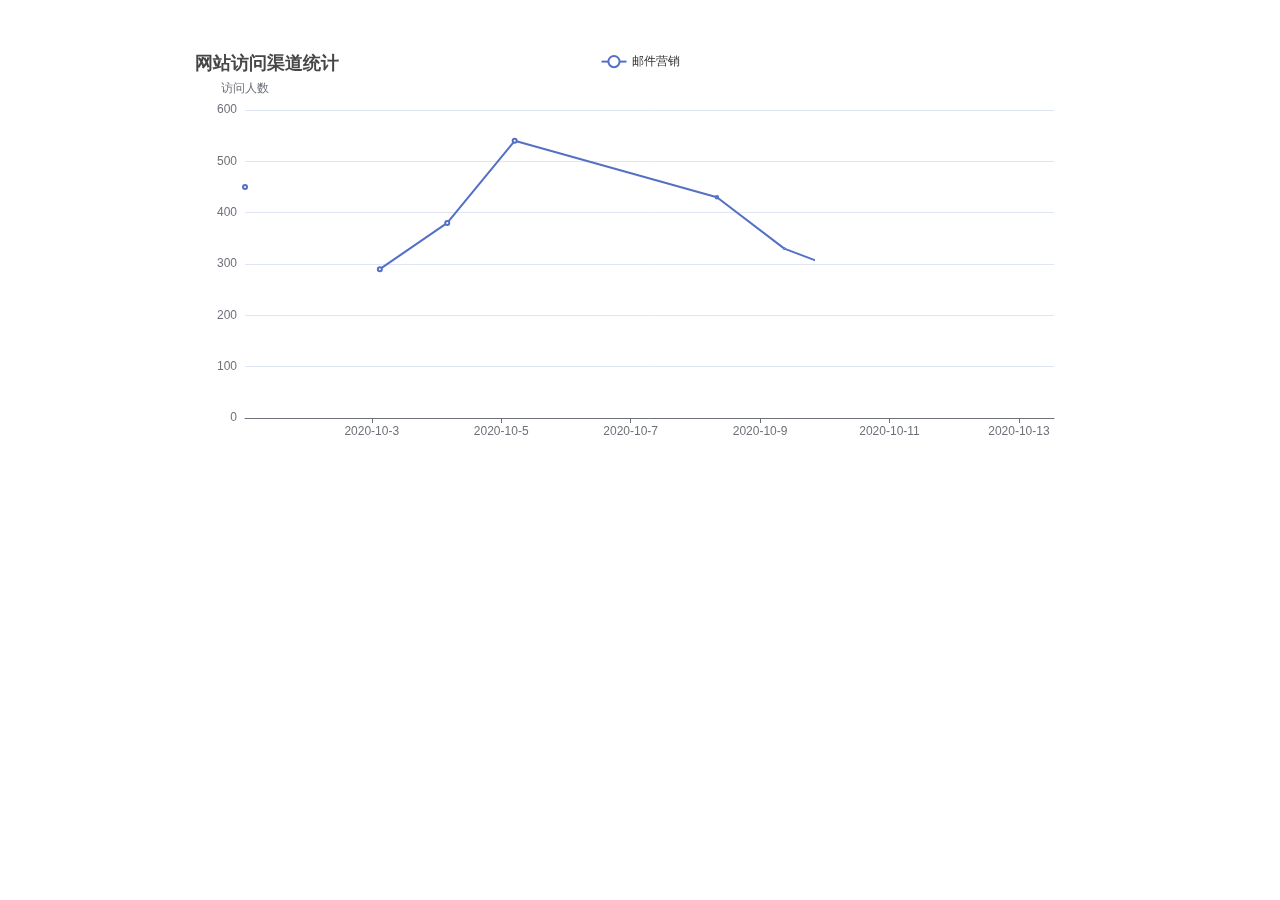
<file: remoteConfig/WebContent/configurate/Chart.html>
<!DOCTYPE html>
<html>
<head>
<meta charset="UTF-8">
<script type="text/javascript" src="../Scripts/echarts.min.js" ></script>
<title>Insert title here</title>
</head>
<body>
  <div id='lineChart' style='width:900px;height:400px;margin:50px auto'></div>
  <script>
	
    const lineChart = echarts.init(document.getElementById('lineChart'));
    const lineOption = {
      title: {
          text: '网站访问渠道统计'
      },
      tooltip: {
          trigger: 'axis',
          formatter: function(params) {
            var text = '--'
            if (params && params.length) {
              text = params[0].data[0] // 提示框顶部的日期标题
              params.forEach(item => {
                const dotHtml = item.marker // 提示框示例的小圆圈,可以在这里修改
                text += `</br>${dotHtml}${item.seriesName} : ${item.data[1] ? item.data[1] : '-'}`
              })
            }
            return text
          }
      },
      legend: {
          data: []
      },
      grid: {
          left: '3%',
          right: '4%',
          bottom: '3%',
          containLabel: true
      },
      toolbox: {
          feature: {
              saveAsImage: {}
          }
      },
      xAxis: {
          type: 'time', // type为time时,不要传xAxis.data的值,x轴坐标的数据会根据传入的时间自动展示
          boundaryGap: false, // false横坐标两边不需要留白
          axisLabel: { // 坐标轴标签样式设置
            formatter: function(value, index) { // 坐标轴文字展示样式处理
              const date = new Date(value)
              const texts = [date.getFullYear(), (date.getMonth() + 1), date.getDate()]
              return texts.join('-')
              // echarts自带的日期格式化方法
              // return echarts.format.formatTime('yyyy-MM-dd', value)
            }
          }
      },
      yAxis: {
          type: 'value',
          name: '访问人数'
      },
      series: []
    };
    // 获取动态数据的函数
    getData()
    function getData() {
      const data = [
        {
          type: 'email',
          name: '邮件营销',
          data: [
            ['2020-10-1 01:00:00', 450],
            ['2020-10-2 02:00:00 ', 350],
            ['2020-10-3 03:00:00', 290],
            ['2020-10-4 04:00:00', 380],
            ['2020-10-5 05:00:00', 540],
            ['2020-10-8 08:00:00', 430],
            ['2020-10-9 09:00:00', 330],
            ['2020-10-10 10:00:00', 280],
            ['2020-10-11 11:00:00', 340],
            ['2020-10-12 12:00:00', 455],
            ['2020-10-13 13:00:00', 330],
          ]
        },
      ]
      const series = []
      const legendData = []
      data.forEach(item => {
        const obj = {
          name: item.name,
          type: 'line',
          data: item.data
        }
        legendData.push(item.name)
        series.push(obj)
      })
      lineOption.legend.data = legendData
      lineOption.series = series
      // 第二个参数true表示清空之前的echarts设置,重新设置option,适用于legend等数据变化
      // 如果只是渲染数据变化可以不传,lenged等不会重新渲染
      lineChart.setOption(lineOption, true)
    }
  </script>
</body>
</html>
</file>
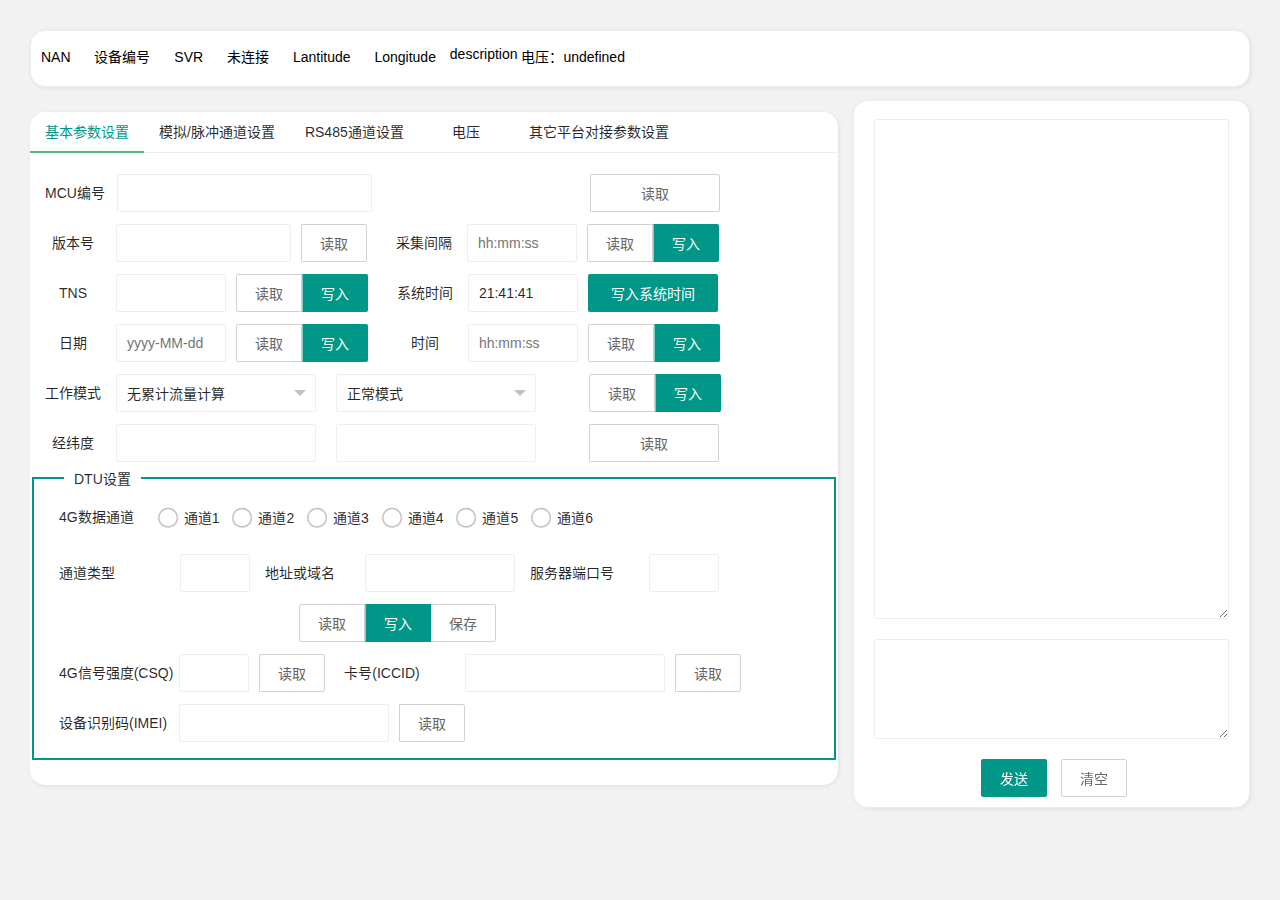
<file: remoteConfig/WebContent/configurate/config.html>
<!DOCTYPE html>
<html lang="zh-cn" style="background-color: #f2f2f2">

<head>
    <meta charset="UTF-8">
    <meta http-equiv="X-UA-Compatible" content="IE=edge">
    <meta name="viewport" content="width=device-width, initial-scale=1.0">
    <title>Document</title>
    <link rel="stylesheet" href="../lib/layui/css/layui.css">
    <link rel="stylesheet" href="./config.css">
    <script src="../Scripts/remote/jquery.js"></script>
    <script src="../lib/layui/layui.js"></script>
    <script src="../Scripts/remote/remoteDetail.js"></script>
    <script type="text/javascript" src="../Scripts/echarts.min.js" ></script>
    <script src="../Scripts/remote/VoltageChart.js"></script>
    <script>
        var node = window.parent.node;
        var user = window.parent.user;
        //window.alert(user.password);
        
    </script>
    <script src="../Scripts/remote/nodeData.js"></script>
    <script src="../Scripts/remote/websocket.js"></script>
</head>
<body>
    <div style="padding: 30px;">
        <div class="layui-row layui-col-space15">
            <div class="layui-col-md12">
                <!-- 设备信息 -->
                <div class="layui-panel" style="height:40px;padding-top: 15px;color: black;border-radius:15px">
                    <span  id=dtutype style="padding: 10px;">NAN</span>
                    <span  id=terminalNum style="padding: 10px;">设备编号</span>
                    <span  id=SVR style="padding: 10px;">SVR</span>
                    <span  id=isonline style="padding: 10px;">未连接</span>
                    <span  id=Lantitude style="padding: 10px;">Lantitude</span>
                    <span  id=Longitude style="padding: 10px;">Longitude</span>
                    <span  id=description style="vertical-align: top;">description</span>
                    <span id="voltage" style="padding-right: 20px;">电压：undefined</span>
                    </span>
                        <!--  <div style="float: right;">
                            <span id="voltage" style="padding-right: 20px;">电池电压：undefined</span>
                            <span id="isonline">未连接</span>
                        </div>-->
                </div>
                    <!-- <div class="layui-card-body">
                        <table class="layui-table" lay-skin="nob" style="word-break:break-all">
                            <colgroup>
                                <col>
                                <col>
                                <col>
                                <col>
                                <col>
                            </colgroup>
                            <tbody>
                                <tr>
                                    <td id="rid">N/A</td>
                                    <td id="tns">N/A</td>
                                    <td id="ip">N/A</td>
                                    <td id="port">N/A</td>
                                    <td id="svr">N/A</td>
                                </tr>
                            </tbody>
                        </table>
                    </div>-->       
            </div>
                
            <div class="layui-col-md8">
                  <div class="layui-tab layui-tab-brief" style="background-color:white;box-shadow:1px 1px 4px rgb(0 0 0 / 8%);border-radius:15px">
					  <ul id ="all" class="layui-tab-title">
					    <li class="layui-this">基本参数设置</li>
					    <li>模拟/脉冲通道设置</li>
					    <li>RS485通道设置</li>
					    <li>电压</li>
					    <li>其它平台对接参数设置</li>
					  </ul>
					  <script>
					  $("ul#all").on("click","li",function(){      //只需要找到你点击的是哪个ul里面的就行
						     //alert($(this).text());//var input = node.tns;
						     //alert(input);
						     var input = node.terminalNum;
						     //alert(input);
						     var a;
					  if($(this).text()=="模拟/脉冲通道设置")
						  {
						  a=remoteDetail.channel(input,"?");
						  var x="csp";
						  for (i = 0; i < a.length; i++) { 
							  //alert(x);
							  if(a[i].csps!="")
							  {var obj = document.getElementById(x+a[i].csp);
							  obj.style.color="#3385ff";
							  }
						  }
						 }
					  else if($(this).text()=="RS485通道设置")
					  {
					  a=remoteDetail.CSM(input,"?");
					  var x="csm";
					  for (i = 0; i < a.length; i++) { 
						  //alert(x);
						  if(a[i].csms!="")
						  {var obj = document.getElementById(x+a[i].csm);
						  obj.style.color="#3385ff";
						  }
					  }
					 }
					  });
					  </script>
					  <!-- <div id="js-tabNav-prev" class="btn radius btn-default size-S"
						href="javascript:;">
						<button>刷新</button>
						</div> -->
					  <div class="layui-tab-content">
					    <div class="layui-tab-item layui-show">
					    <!-- 基本参数 -->
					    	<form id=basic class="layui-form" lay-filter="basicParams">
	                                <div class="layui-form-item">
	                                    <div class="layui-inline" >
	                                        <label class="layui-form-label">MCU编号</label>
	                                        <div  class="layui-input-inline" style="margin-left: -3px;margin-right: 218px;width: 255px;text-align: center">
	                                            <input id="rid" type="text" class="layui-input" name="rid" placeholder=""
	                                                autocomplete="off"readonly>
	                                        </div>
	                                        <div class="layui-btn-group" style="text-align: center;margin-right: 12px;">
	                                            <button id="ridRead" type="button" style="width: 130px;text-align: center;margin-right: 30px;"
	                                                class="layui-btn layui-btn-primary border-turn">读取</button>
	                                        </div>
	                                        <!-- <button id="tnsWrite" type="button" class="layui-btn" style="width: 132px;margin-right: 20px;">写入设备编号</button> -->
	                                    </div>
	                                    <div class="layui-inline">
	                                    <label class="layui-form-label"style="margin: 0px 7px;">版本号</label>
	                                        <div class="layui-input-inline" style="width: 175px;">
	                                            <input id="svr" type="text" class="layui-input" name="svr"
	                                                 autocomplete="off">
	                                        </div>
	                                        <div class="layui-btn-group" style="margin-right: 10px;">
	                                            <button id="svrRead" type="button"style="text-align: center;margin-right: 30px;"
	                                                class="layui-btn layui-btn-primary border-turn">读取</button>
	                                        </div>
	                                    </div>
	                                    <div class="layui-inline">
	                                        <label class="layui-form-label">采集间隔</label>
	                                        <div class="layui-input-inline" style="width: 110px;">
	                                            <input id="cst" type="text" class="layui-input" name="cst"
	                                                placeholder="hh:mm:ss" autocomplete="off">
	                                        </div>
	                                        <div class="layui-btn-group" style="margin-right: 10px;">
	                                            <button id="cstRead" type="button"
	                                                class="layui-btn layui-btn-primary border-turn">读取</button>
	                                            <button id="cstWrite" type="button" class="layui-btn">写入</button>
	                                        </div>
	                                    </div>
	                                    <div class="layui-inline">
	                                        <label class="layui-form-label"style="margin: 0px 14px;">TNS</label>
	                                        <div class="layui-input-inline" style="width: 110px;text-align: center">
	                                            <input id="tns" type="text" class="layui-input" name="tns"
	                                                placeholder="" autocomplete="off" >
	                                        </div>
	                                        <div class="layui-btn-group" style="margin-right: 10px;">
	                                            <button id="tnsRead" type="button"
	                                                class="layui-btn layui-btn-primary border-turn">读取</button>
	                                            <button id="tnsWrite" type="button" class="layui-btn">写入</button>
	                                        </div>
	                                    </div>
	                                    
	                                    <div class="layui-inline">
	                                        <label class="layui-form-label">系统时间</label>
	                                        <div class="layui-input-inline" style="width: 110px;text-align: center">
	                                            <input id="systemtime" type="text" class="layui-input" name="systemtime"
	                                                placeholder="" autocomplete="off" readonly>
	                                        </div>
	                                         <button id="systemtimeWrite" type="button" class="layui-btn"
	                                            style="width: 130px;text-align: center;margin-right: 12px;">写入系统时间</button>
	                                    </div>
	
	                                    <div class="layui-inline">
	                                        <label class="layui-form-label" style="margin: 0px 14px;">日期</label>
	                                        <div class="layui-input-inline" style="width: 110px;">
	                                            <input id="date" type="text" class="layui-input" name="date"
	                                                placeholder="yyyy-MM-dd" autocomplete="off">
	                                        </div>
	                                        <div class="layui-btn-group" style="margin-right: 10px;">
	                                            <button id="dateRead" type="button"
	                                                class="layui-btn layui-btn-primary border-turn">读取</button>
	                                            <button id="dateWrite" type="button" class="layui-btn">写入</button>
	                                        </div>
	                                    </div>
	                                    <script>
	                                        layui.use('laydate', function () {
	                                            var laydate = layui.laydate;
	                                            //执行一个laydate实例
	                                            laydate.render({
	                                                elem: '#date', //指定元素
	                                                btns: ['now', 'confirm']
	                                            });
	                                        });
	                                    </script>
	                                    <div class="layui-inline">
	                                        <label class="layui-form-label" style="margin: 0px 14px;">时间</label>
	                                        <div class="layui-input-inline" style="width: 110px;">
	                                            <input id="time" type="text" class="layui-input" name="time"
	                                                placeholder="hh:mm:ss" autocomplete="off">
	                                        </div>
	                                        <div class="layui-btn-group" style="margin-right: 10px;">
	                                            <button id="timeRead" type="button"
	                                                class="layui-btn layui-btn-primary border-turn">读取</button>
	                                            <button id="timeWrite" type="button" class="layui-btn">写入</button>
	                                        </div>
	
	                                    </div>
	                                    <script>
	                                        layui.use('laydate', function () {
	                                            var laydate = layui.laydate;
	
	                                            //执行一个laydate实例
	                                            laydate.render({
	                                                elem: '#time', //指定元素
	                                                type: 'time',
	                                                btns: ['now', 'confirm']
	                                            });
	                                        });
	                                    </script>
	                                    <div class="layui-inline">
	                                        <label class="layui-form-label">工作模式</label>
	                                        <div class="layui-input-inline" style="width: 200px;margin-right: 20px">
	                                        	<select id="wms1" name="wms1" lay-verify="required">
	                                                <option value="0" selected>无累计流量计算</option>
	                                                <option value="1">累计流量计算</option>
	                                            </select>
	                                        </div>
	                                        <div class="layui-input-inline" style="width: 200px;margin-right: 53px;">
	                                            <select id="wms2" name="wms2" lay-verify="required">
	                                                <option value="0" selected>正常模式</option>
	                                                <option value="1">应急模式</option>
	                                                <option value="2">传感器透传模式</option>
	                                                <option value="3">低功耗模式</option>
	                                            </select>
	                                        </div>
	                                        <div class="layui-btn-group" style="margin-right: 10px;">
	                                            <button id="wmsRead" type="button"
	                                                class="layui-btn layui-btn-primary border-turn">读取</button>
	                                            <button id="wmsWrite" type="button" class="layui-btn">写入</button>
	                                        </div>
	                                    </div>
	                                    
	                                    <script>
	                                        layui.use('laydate', function () {
	                                            var laydate = layui.laydate;
	
	                                            //执行一个laydate实例
	                                            laydate.render({
	                                                elem: '#cst', //指定元素
	                                                type: 'time',
	                                                btns: ['confirm']
	                                            });
	                                        });
	                                    </script>
	                                    <div class="layui-inline">
	                                        <label class="layui-form-label" style="margin: 0px 7px;">经纬度</label>
	                                        <div class="layui-input-inline" style="width: 200px;margin-right: 20px">
	                                            <input id="lantitude" type="text" class="layui-input" name="lantitude"
	                                                autocomplete="off">
	                                        </div>
	                                        <div class="layui-input-inline" style="width: 200px;margin-right: 53px;">
	                                            <input id="longitude" type="text" class="layui-input" name="longitude"
	                                                autocomplete="off">
	                                        </div>
	                                        <div class="layui-btn-group" style="margin-right: 10px;">
	                                            <button id="locationRead" type="button"style="width: 130px;text-align: center;margin-right: 30px;"
	                                                class="layui-btn layui-btn-primary border-turn">读取</button>
	                                        </div>
	                                    </div>
	                                    
	                                    <fieldset class="layui-elem-field" style="border-width: 2px;padding:10px;border-color: #009688;">
	                                    	<legend>DTU设置</legend>
	                                    	<div class="layui-form-item" style=" height: 50px;"lay-filter="dtuParams">
	                                        	<label class="layui-form-label">4G数据通道</label>
	                                            <div id=dtuchannel >
													<input type="radio" name="dtuchannel" value="2" title="通道1" lay-filter="dtuch">
													<input type="radio" name="dtuchannel" value="3" title="通道2" lay-filter="dtuch">
													<input type="radio" name="dtuchannel" value="4" title="通道3" lay-filter="dtuch">
													<input type="radio" name="dtuchannel" value="5" title="通道4" lay-filter="dtuch">
													<input type="radio" name="dtuchannel" value="6" title="通道5" lay-filter="dtuch">
													<input type="radio" name="dtuchannel" value="7" title="通道6" lay-filter="dtuch">
												</div>
										 	</div>
	                                    <div class="layui-inline">
	                                    	<label class="layui-form-label">通道类型</label>
	                                        <div class="layui-input-inline" style="width: 70px;margin-right: 0px;margin-left: 50px;">
	                                            <input id="dtutypetype" type="text" class="layui-input" name="dtutypetype" autocomplete="off"readonly>
	                                        </div>
	                                        <label class="layui-form-label">地址或域名</label>
	                                        <div class="layui-input-inline" style="width: 150px;margin-right: 0px;margin-left: 15px;">
	                                            <input id="dtuIp" type="text" class="layui-input" name="dtuIp" autocomplete="off">
	                                        </div>
	                                        <label class="layui-form-label">服务器端口号</label>
	                                        <div  class="layui-input-inline" style="width: 70px;margin-left: 20px;display:block;">
	                                            <input id="dtuPort" type="text" class="layui-input" name="dtuPort" autocomplete="off">
	                                        </div>     
	                                    </div>
	                                    <div class="layui-form-item" id="mqtt1"style="display:none;">
	                                    <div class="layui-inline" >
	                                    	<label class="layui-form-label" >MQTT登陆账号</label>
	                                        <div  class="layui-input-inline" style="width: 150px;margin-right: 0px;margin-left: 10px;">
	                                            <input id="mqttadmin" type="text" class="layui-input" name="mqttadmin" autocomplete="off">
	                                        </div>
	                                        <label class="layui-form-label" >MQTT登陆密码</label>
	                                        <div class="layui-input-inline" style="width: 150px;margin-right: 0px;margin-left: 10px;">
	                                            <input id="mqttpassword" type="text" class="layui-input" name="mqttpassword" autocomplete="off">
	                                        </div>
	                                    </div>
	                                    </div>
	                                    <div class="layui-form-item"id="mqtt2" style="display:none;">
	                                    <div class="layui-inline">
	                                    	<label class="layui-form-label" >发布消息主题</label>
	                                        <div  class="layui-input-inline" style="width: 200px;margin-right: 0px;margin-left: 20px;">
	                                            <input id="mqttmessage" type="text" class="layui-input" name="mqttmessage" autocomplete="off">
	                                        </div>
	                                        <label class="layui-form-label" >客户端ID</label>
	                                        <div class="layui-input-inline" style="width: 150px;margin-right: 0px;margin-left: 0px;">
	                                            <input id="mqttclientID" type="text" class="layui-input" name="mqttclientID" autocomplete="off">
	                                        </div>
	                                    </div>
	                                    </div>
	                                    <div class="layui-form-item">
	                                    <div class="layui-inline"style="float: right;padding-right: calc(60% - 150px)">
	                                    <div class="layui-btn-group" style="margin-right: 10px;text-align:center">
	                                            <button id="dtuRead" type="button" class="layui-btn layui-btn-primary border-turn "style="margin-right: 10px;text-align:center">读取</button>
	                                            <button id="dtuWrite" type="button" class="layui-btn"lay-submit lay-filter="dtuWrite" style="margin-right: 10px;text-align:center">写入</button>
	                                            <button id="dtuReceive" type="button" class="layui-btn layui-btn-primary border-turn"lay-submit lay-filter="dtuReceive" style="margin-right: 10px;text-align:center">保存</button>
	                                   </div>
	                                    </div>
	                                    </div>
	                                    <div class="layui-inline">
	                                        <label class="layui-form-label">4G信号强度(CSQ)</label>
	                                        <div class="layui-input-inline" style="width: 70px;margin-left:-9px;">
	                                            <input id="csq" type="text" class="layui-input" name="csq"autocomplete="off">
	                                        </div>
	                                        <div class="layui-btn-group" >
	                                            <button id="csqRead" type="button"
	                                                class="layui-btn layui-btn-primary border-turn">读取</button>
	                                        </div>
	                                    </div>
	                                    
	                                    <div class="layui-inline">
	                                        <label class="layui-form-label">卡号(ICCID)</label>
	                                        <div class="layui-input-inline" style="width: 200px;margin-left: 30px;">
	                                            <input id="iccid" type="text" class="layui-input" name="iccid"autocomplete="off">
	                                        </div>
	                                        <div class="layui-btn-group" >
	                                            <button id="iccidRead" type="button"
	                                                class="layui-btn layui-btn-primary border-turn">读取</button>
	                                        </div>
	                                    </div>
	                                    
	                                    <div class="layui-inline">
	                                        <label class="layui-form-label">设备识别码(IMEI)</label>
	                                        <div class="layui-input-inline" style="width: 210px;margin-left:-3px;">
	                                            <input id="imei" type="text" class="layui-input" name="imei"autocomplete="off">
	                                        </div>
	                                        <div class="layui-btn-group" >
	                                            <button id="imeiRead" type="button"
	                                                class="layui-btn layui-btn-primary border-turn">读取</button>
	                                            </div>
	                                    </div>
	                                    
	                                    
	                                    </fieldset>
	                                    <!-- 提交 -->
	                                    <script>
	            					   
	            						$(function () {    
	            							var input = node.terminalNum;
	            							//window.alert(input);
	            							basicdetailFill(input);
	            					    });
	            						$("#svrRead").on("click", function () {
	            		                	Control.svrRead()
	            		                });
	                                    $("#csqRead").on("click", function () {
                                        	Control.csqRead()
                                        });
	                                    $("#iccidRead").on("click", function () {
                                        	Control.iccidRead()
                                        });
	                                    $("#imeiRead").on("click", function () {
                                        	Control.imeiRead()
                                        });
	                                    $("#locationRead").on("click", function () {
                                        	Control.locationRead()
                                        });
	                                    
	                                        $("#ridRead").on("click", function () {
	                                        	Control.ridRead()
	                                        });
	                                        $("#tnsRead").on("click", function () {
	                                        	Control.tnsRead()
	                                        });
	                                        $("#tnsWrite").on("click", function () {
	                                            var index = layer.open({
	                                                title: '提示',
	                                                type: 1,
	                                                offset: 'auto',
	                                                id: 'layerDemo',
	                                                content: '<div style="padding: 20px 80px;">' + "确定写入吗？" + '</div>',
	                                                btn: ['确定', '取消'],
	                                                btnAlign: 'c' //按钮居中
	                                                ,
	                                                shade: 0.3,
	                                                yes: function () {
	                                                    Control.tnsWrite($("#tns").val());
	                                                    layer.close(index);
	                                                },
	                                                btn2: function () {
	                                                    layer.closeAll();
	                                                },
	                                                resize: false,
	                                                closeBtn: 0,
	                                                skin: 'layer-skin-lv',
	                                                move: false
	                                            });
	                                        });
	                                        $("#systemtimeWrite").on("click", function () {
	                                            var index = layer.open({
	                                                title: '提示',
	                                                type: 1,
	                                                offset: 'auto',
	                                                id: 'layerDemo',
	                                                content: '<div style="padding: 20px 80px;">' + "确定写入吗？" + '</div>',
	                                                btn: ['确定', '取消'],
	                                                btnAlign: 'c' //按钮居中
	                                                ,
	                                                shade: 0.3,
	                                                yes: function () {
	                                                    Control.timeWrite($("#systemtime").val());
	                                                    layer.close(index);
	                                                },
	                                                btn2: function () {
	                                                    layer.closeAll();
	                                                },
	                                                resize: false,
	                                                closeBtn: 0,
	                                                skin: 'layer-skin-lv',
	                                                move: false
	                                            });
	                                        });
	
	                                        $("#dateRead").on("click", function () {
	                                            Control.dateRead();
	                                        });
	                                        $("#dateWrite").on("click", function () {
	                                            var index = layer.open({
	                                                title: '提示',
	                                                type: 1,
	                                                offset: 'auto',
	                                                id: 'layerDemo',
	                                                content: '<div style="padding: 20px 80px;">' + "确定写入吗？" + '</div>',
	                                                btn: ['确定', '取消'],
	                                                btnAlign: 'c' //按钮居中
	                                                ,
	                                                shade: 0.3,
	                                                yes: function () {
	                                                    Control.dateWrite($("#date").val());
	                                                    layer.close(index);
	                                                },
	                                                btn2: function () {
	                                                    layer.closeAll();
	                                                },
	                                                resize: false,
	                                                closeBtn: 0,
	                                                skin: 'layer-skin-lv',
	                                                move: false
	                                            });
	                                        });
	                                        $("#timeRead").on("click", function () {
	                                            Control.timeRead();
	                                        });
	                                        $("#timeWrite").on("click", function () {
	                                            var index = layer.open({
	                                                title: '提示',
	                                                type: 1,
	                                                offset: 'auto',
	                                                id: 'layerDemo',
	                                                content: '<div style="padding: 20px 80px;">' + "确定写入吗？" + '</div>',
	                                                btn: ['确定', '取消'],
	                                                btnAlign: 'c' //按钮居中
	                                                ,
	                                                shade: 0.3,
	                                                yes: function () {
	                                                    Control.timeWrite($("#time").val());
	                                                    layer.close(index);
	                                                },
	                                                btn2: function () {
	                                                    layer.closeAll();
	                                                },
	                                                resize: false,
	                                                closeBtn: 0,
	                                                skin: 'layer-skin-lv',
	                                                move: false
	                                            });
	                                        });
	                                        $("#wmsRead").on("click", function () {
	                                            Control.wmsRead();
	                                        });
	                                        $("#wmsWrite").on("click", function () {
	                                            var index = layer.open({
	                                                title: '提示',
	                                                type: 1,
	                                                offset: 'auto',
	                                                id: 'layerDemo',
	                                                content: '<div style="padding: 20px 80px;">' + "确定写入吗？" + '</div>',
	                                                btn: ['确定', '取消'],
	                                                btnAlign: 'c' //按钮居中
	                                                ,
	                                                shade: 0.3,
	                                                yes: function () {
	                                                    Control.wmsWrite($("#wms1").val(),$("#wms2").val());
	                                                    layer.close(index);
	                                                },
	                                                btn2: function () {
	                                                    layer.closeAll();
	                                                },
	                                                resize: false,
	                                                closeBtn: 0,
	                                                skin: 'layer-skin-lv',
	                                                move: false
	                                            });
	                                        });
	                                        $("#cstRead").on("click", function () {
	                                            Control.cstRead();
	                                        });
	                                        $("#cstWrite").on("click", function () {
	                                            var index = layer.open({
	                                                title: '提示',
	                                                type: 1,
	                                                offset: 'auto',
	                                                id: 'layerDemo',
	                                                content: '<div style="padding: 20px 80px;">' + "确定写入吗？" + '</div>',
	                                                btn: ['确定', '取消'],
	                                                btnAlign: 'c' //按钮居中
	                                                ,
	                                                shade: 0.3,
	                                                yes: function () {
	                                                    Control.cstWrite($("#cst").val());
	                                                    layer.close(index);
	                                                },
	                                                btn2: function () {
	                                                    layer.closeAll();
	                                                },
	                                                resize: false,
	                                                closeBtn: 0,
	                                                skin: 'layer-skin-lv',
	                                                move: false
	                                            });
	                                        });
	                                        $("#dtuReceive").on("click", function () {
	                                            Control.dtuReceive();
	                                        });
	                                        $("#dtuRead").on("click", function () {
	                                            var checked = $("#basic [lay-filter='dtuch']:checked")
	                                            //console.log("aa"+checked.val()+"bb")
	                                            if(checked.val()==null)
	                                            {var index = layer.open({
	                                                    title: '提示',
	                                                    type: 1,
	                                                    offset: 'auto',
	                                                    id: 'layerDemo',
	                                                    content: '<div style="padding: 20px 80px;">' + "未选中通道" + '</div>',
	                                                    btn: ['关闭'],
	                                                    btnAlign: 'c' //按钮居中
	                                                    ,
	                                                    shade: 0.3,
	                                                    btn2: function () {
	                                                    	layer.closeAll();
	                                                    },
	                                                    resize: false,
	                                                    closeBtn: 0,
	                                                    skin: 'layer-skin-lv',
	                                                    move: false
	                                                });}
	                                            Control.dtuRead(checked.val());
	                                        });
	                                        layui.use('form', function () {
	                                            var form = layui.form;
	                                            //写入设备
	                                            form.on('radio(dtuch)', function (data) {   
	                                            	var b=$('#dtuchannel input[name="dtuchannel"]:checked ').val();
	                                            	var input = node.tns;
	    	            							//window.alert(input);
	    	            							dtuFill(input,b);
	                                            	if(b=="6"||b=="7"){
	                                            		document.getElementById('mqtt1').style.display='block';
	                                            		document.getElementById('mqtt2').style.display='block';
	                                            		//document.getElementById('bottondtu1').style.display='none';
	                                            		document.getElementById('dtutypetype').value="MQTT";
	                                            	}
	                                            	else{
	                                            		document.getElementById('mqtt1').style.display='none';
	                                            		document.getElementById('mqtt2').style.display='none';
	                                            		//document.getElementById('bottondtu1').style.display='';
	                                            		if(b=="2"||b=="3"){
	                                            			document.getElementById('dtutypetype').value="TCP";
	                                            		}
	                                            		if(b=="4"||b=="5"){
	                                            			document.getElementById('dtutypetype').value="UDP";
	                                            		}
	                                            	}
                									form.render();
            									});
	                                           
	                                            form.on('submit(dtuWrite)', function (data) {
	                                                var params = data.field;
	                                                //console.log(params)
	                                                var index = layer.open({
	                                                    title: '提示',
	                                                    type: 1,
	                                                    offset: 'auto',
	                                                    id: 'layerDemo',
	                                                    content: '<div style="padding: 20px 80px;">' + "确定写入吗？" + '</div>',
	                                                    btn: ['确定', '取消'],
	                                                    btnAlign: 'c' //按钮居中
	                                                    ,
	                                                    shade: 0.3,
	                                                    yes: function () {
	                                                        Control.dtuWrite(params);
	                                                        layer.close(index);
	                                                    },
	                                                    btn2: function () {
	                                                        layer.closeAll();
	                                                    },
	                                                    resize: false,
	                                                    closeBtn: 0,
	                                                    skin: 'layer-skin-lv',
	                                                    move: false
	                                                });
	                                                return false;
	                                            });
	                                        });
	                                    </script>
	                                </div>
	                            </form>
					    </div>
					    <div class="layui-tab-item">
					    	
	                                <!-- 模拟通道 -->
	                                <div id="analog" style="position: relative;">
	                                <form id="analogg" class="layui-form" action="" lay-filter="analogchannelParams">
	                                	<fieldset class="layui-elem-field" style="border-width: 2px;padding:10px;border-color: #009688;">
										  	<legend>模拟通道</legend>
										  	<div class="layui-form-item" style=" height: 50px;"lay-filter="analogParams">
	                                        	<label class="layui-form-label">传感器通道号</label>
	                                                <div id=csp >
														<input type="radio" name="csp" value="03"  lay-filter="analogchannel">
														<label id="csp3"style="display: block;display:inline-block;line-height: 40px;vertical-align:top;" >通道1</label> 
														<input type="radio" name="csp" value="04" lay-filter="analogchannel">
														<label id="csp4"style="display: block;display:inline-block;line-height: 40px;vertical-align:top;" >通道2</label> 
														<input type="radio" name="csp" value="05" lay-filter="analogchannel">
														<label id="csp5"style="display: block;display:inline-block;line-height: 40px;vertical-align:top;" >通道3</label> 
														<input type="radio" name="csp" value="06" lay-filter="analogchannel">
														<label id="csp6"style="display: block;display:inline-block;line-height: 40px;vertical-align:top;" >通道4</label> 
													</div>
										 	</div>
										 	<div class="layui-form-item">
	                                        	<div class="layui-inline">
	                                        		<label class="layui-form-label" style="margin:0px 7px;">传感器地址</label>
	                                        		<div class="layui-input-inline" style="width: 50px;margin-right: 20px;">
	                                                	<input type="text" id="cspa" name="cspa" autocomplete="off"class="layui-input" maxlength="3" >
														
													</div>
													<label class="layui-form-label"id="beizhu"style="margin-left:-10px"></label>
										 		</div>
										 		<div class="layui-inline">
	                                        		<label class="layui-form-label">数据采样开关</label>
	                                        		<div class="layui-input-inline" id=csps_control>
														<input type="radio" name="csps" value="1" title="采样" >
														<input type="radio" name="csps" value="0" title="不采样" >
													</div>
										 		</div>
										 	</div>
										 	<div class="layui-form-item" style=" height: 50px;">
	                                        	<div class="layui-inline">
	                                        		<label class="layui-form-label">传感信号类型</label>
	                                        		<span  id=cspt >
														<input type="radio"  name="cspt" value="0" title="0-5V电压型" lay-filter="analogcspt">
														<input type="radio"  name="cspt" value="1" title="4-2mA电流型" lay-filter="analogcspt">
													</span>
										 		</div>
										 	</div>
										 	<div class="layui-form-item" style=" height: 50px;">
	                                        	<div class="layui-inline">
	                                        		<label class="layui-form-label"style="margin:0px 7px;">传感器类型</label>
	                                        		<div class="layui-input-inline" style="width: 150px;margin-right: 20px;">
	                                                	<select type="text" id="cspp12" name="cspp12" autocomplete="off"class="layui-input" maxlength="3" lay-filter="analogcspp12">
	                                                		<option value="10" >水位传感器</option>
	                                                		<option value="11" >拉线位移传感器</option>
	                                                		<option value="12">压力传感器</option>
	                                                		<option value="13">闸门</option>
	                                                		<option value="14">流量</option>
	                                                		<option value="15">累计流量</option>
	                                                	</select>
													</div>
										 		</div>
										 		<div class="layui-inline">
	                                        		<label class="layui-form-label"style="margin:0px 28px;">量程</label>
	                                        		<div class="layui-input-inline" style="width: 60px;margin-right: -2px;">
	                                                	<input type="text" id="rangemin" name="rangemin" autocomplete="off"class="layui-input" >
													</div>
													<label class="layui-form-label">至</label>
													<div class="layui-input-inline" style="width: 60px;margin-right: -2px;">
	                                                	<input type="text" id="rangemax" name="rangemax" autocomplete="off"class="layui-input" onblur="change()">
													</div>
													<label class="layui-form-label" id="unit">米</label>
										 		</div>
										 	</div>
										 	<div class="layui-form-item" style=" height: 50px;">
	                                        	<label class="layui-form-label">传感器分辨率</label>
	                                        	<div id=cspp3 >
													<input type="radio" name="cspp3" value="0" title="0位">
													<input type="radio" name="cspp3" value="1" title="1位" >
													<input type="radio" name="cspp3" value="2" title="2位">
													<input type="radio" name="cspp3" value="3" title="3位" >
													<input type="radio" name="cspp3" value="4" title="4位" >
												</div>
										 	</div>
										 	<div class="layui-form-item" style=" height: 50px;">
	                                        	<div class="layui-inline">
	                                        		<label class="layui-form-label"style="margin:0px 23.33px;">K参数</label>
	                                        		<div class="layui-input-inline" style="width: 160px;margin-right: 50px;">
	                                                	<input lay-verify="k_num" type="text" id="cspk" name="cspk" autocomplete="off"class="layui-input"placeholder="" maxlength="9"nullmsg="出场设备编号不能为空"onblur="check1()">
													</div>
										 		</div>
										 		<div class="layui-inline">
	                                        		<label class="layui-form-label" style="margin:0px 23.33px;">B参数</label>
	                                        		<div id="b"class="layui-input-inline" style="width: 160px;margin-right: 0px;">
	                                                	<input type="text" id="cspb" name="cspb" autocomplete="off"class="layui-input" minlength="9"maxlength="9"nullmsg="出场设备编号不能为空"onblur="check2()">
													</div>
										 		</div>
										 	</div>
										 	<!-- 按钮 -->	
										 	<div class="layui-form-item">
	                                    		<div class="layui-inline" style="float: right;padding-right: calc(50% - 150px);">
	                                        		<div class="layui-input-inline" style="width: 280px;">
	                                            		<div class="layui-btn-group">
	                                                		<button id="analogchannelRead" class="layui-btn layui-btn-primary border-turn"
	                                                    type="button">读取参数</button>
	                                               		 	<button id="analogchannelWrite"class="layui-btn" lay-submit lay-filter="analogchannelWrite">写入参数</button>
	                                            		</div>
	                                        		</div>
	                                    		</div>
	                                    	<script>
	                                    	function check1()
	                                        {   
	                                    		var k=document.getElementById("cspk").value;
	                                    		//window.alert(k.length);
	                                    		if(k.length!=9||(k[0]!='+'&&k[0]!='-'))
	                                    		{
	                                    			var c=document.getElementById("cspk");
	                                    			$(" #cspk").val("");
	                                    			//c.setAttribute("value","");
	                                    			c.setAttribute("placeholder","如：+0.000000(共9位)");
	                                    			//window.alert("请输入9位带符号数字");
	                                    		}
	                                        }
	                                    	function check2()
	                                        {   
	                                    		var b=document.getElementById("cspb").value;
	                                    		if(b.length!=9||(b[0]!='+'&&b[0]!='-'))
	                                    		{
	                                    			var c=document.getElementById("cspb");
	                                    			$(" #cspb").val("");
	                                    			//c.setAttribute("value","");
	                                    			c.setAttribute("placeholder","如：+0.000000(共9位)");
	                                    			//window.alert("请输入9位带符号数字");
	                                    		}
	                                        }
	                                        function change()
	                                        {
	                                        	var lc1=document.getElementById("rangemin").value;
	                                        	var lc2=document.getElementById("rangemax").value;
	                                        	var checked = $("#analog [lay-filter='analogcspt']:checked")
	                                        	var signal=checked.val();
	                                        	if(lc1==""){}
	                                        	else if(lc1>=lc2||lc2<0)
	                                        		{window.alert("量程输入错误");}
	                                        	else{
	                                        		
	                                        		if(signal==0){//5v
		                                        		var resk=(lc2-lc1)/5;
			                                        	var resb=lc1/1;var temp;
			                                        	if(Math.abs(resk)<10){temp="0"+Math.abs(resk).toFixed(5);}
			                                        	else if(Math.abs(resk)<100){temp=Math.abs(resk).toFixed(5);}
			                                        	else if(Math.abs(resk)<1000){temp=Math.abs(resk).toFixed(4);}
			                                        	else if(Math.abs(resk)<10000){temp=Math.abs(resk).toFixed(3);}
			                                        	else if(Math.abs(resk)<100000){temp=Math.abs(resk).toFixed(2);}
			                                        	else if(Math.abs(resk)<1000000){temp=Math.abs(resk).toFixed(1);}
			                                        	if(resk>=0){document.getElementById("cspk").value="+"+temp;}
			                                        	else{document.getElementById("cspk").value="-"+temp;}
			                                        	if(Math.abs(resb)<10){temp="0"+Math.abs(resb).toFixed(5);}
			                                        	else if(Math.abs(resb)<100){temp=Math.abs(resb).toFixed(5);}
			                                        	else if(Math.abs(resb)<1000){temp=Math.abs(resb).toFixed(4);}
			                                        	else if(Math.abs(resb)<10000){temp=Math.abs(resb).toFixed(3);}
			                                        	else if(Math.abs(resb)<100000){temp=Math.abs(resb).toFixed(2);}
			                                        	else if(Math.abs(resb)<1000000){temp=Math.abs(resb).toFixed(1);}
			                                        	if(resb>=0){document.getElementById("cspb").value="+"+temp;}
			                                        	else{document.getElementById("cspb").value="-"+temp;}
	                                        		}
	                                        		else if(signal==1){//mA
	                                        			var resk=(lc2-lc1)/16;
			                                        	var resb=(5*lc1 - lc2)/4;var temp;
			                                        	if(Math.abs(resk)<10){temp="0"+Math.abs(resk).toFixed(5);}
			                                        	else if(Math.abs(resk)<100){temp=Math.abs(resk).toFixed(5);}
			                                        	else if(Math.abs(resk)<1000){temp=Math.abs(resk).toFixed(4);}
			                                        	else if(Math.abs(resk)<10000){temp=Math.abs(resk).toFixed(3);}
			                                        	else if(Math.abs(resk)<100000){temp=Math.abs(resk).toFixed(2);}
			                                        	else if(Math.abs(resk)<1000000){temp=Math.abs(resk).toFixed(1);}
			                                        	if(resk>=0){document.getElementById("cspk").value="+"+temp;}
			                                        	else{document.getElementById("cspk").value="-"+temp;}
			                                        	if(Math.abs(resb)<10){temp="0"+Math.abs(resb).toFixed(5);}
			                                        	else if(Math.abs(resb)<100){temp=Math.abs(resb).toFixed(5);}
			                                        	else if(Math.abs(resb)<1000){temp=Math.abs(resb).toFixed(4);}
			                                        	else if(Math.abs(resb)<10000){temp=Math.abs(resb).toFixed(3);}
			                                        	else if(Math.abs(resb)<100000){temp=Math.abs(resb).toFixed(2);}
			                                        	else if(Math.abs(resb)<1000000){temp=Math.abs(resb).toFixed(1);}
			                                        	if(resb>=0){document.getElementById("cspb").value="+"+temp;}
			                                        	else{document.getElementById("cspb").value="-"+temp;}
	                                        		}
	                                        		else{window.alert("请选择传感器信号类型");}
	                                        	}
	                                        }
	                                        
	                                       function address1()
	                                        { 
	   	            							
	                                        	var a=document.getElementById("cspp12").value;
	                                        	var checked = $("#analog [lay-filter='analogchannel']:checked");
	                                        	var b=checked.val().substring(1,2);
	                                        	var c="(建议："+a+b+")";
	                                        	//console.log(b);
	                                        	if(a!=""&&b!=null)
	                                        	{document.getElementById("beizhu").innerHTML=c;}//document.getElementById("cspa").value=c;}
	                                       else{document.getElementById("beizhu").innerHTML="";}
	                                       		if(a=="11")
	                                        	{var label=document.getElementById("unit");
	                                        	label.innerHTML="mm";
	                                        	}
	                                        	else if(a=="12")
	                                        	{
	                                        		var label=document.getElementById("unit");
		                                        	label.innerHTML="Kpa";
	                                        	}
	                                        	else
	                                        	{
	                                        		var label=document.getElementById("unit");
		                                        	label.innerHTML="米";
	                                        	}
	                                        }
	                                        layui.use('form', function () {
	                                            var form = layui.form;
	                                            //写入设备
	                                           
	                                            form.on('radio(analogchannel)', function (data) {   
	                                            	var x=$('#csp input[name="csp"]:checked ');
	                                            	var b=x.val();
	                                            	form.render();
	                                            	var input = node.terminalNum;
		   	            							window.alert(input);	                                            	
	                                            	channelFill(input,b);
	                                            	
	                                            	var a=document.getElementById("cspp12").value;
	                                            	//window.alert(a);
	                                            	var c=a+b.substring(1,2);
	                                            	if(a!=""&&b!=null)
		                                        	{document.getElementById("cspa").value=c;}//document.getElementById("cspa").value=c;}
	                                            	else{
	                                            		document.getElementById("cspa").value=""
	                                            	}
	                                            	if(a=="11")
		                                        	{var label=document.getElementById("unit");
		                                        	label.innerHTML="mm";
		                                        	}
		                                        	else if(a=="12")
		                                        	{
		                                        		var label=document.getElementById("unit");
			                                        	label.innerHTML="Kpa";
		                                        	}
		                                        	else
		                                        	{
		                                        		var label=document.getElementById("unit");
			                                        	label.innerHTML="米";
		                                        	}
	                                            	
                									form.render();
            									});
	                                            form.on('select(analogcspp12)', function (data) { 
	                                            	//window.alert("a");
	                                            	var b=$('#csp input[name="csp"]:checked ').val();
	                                            	var a=document.getElementById("cspp12").value;
	                                            	var c=a+b.substring(1,2);
	                                            	//window.alert(a);
		                                        	if(a!=""&&b!=null)
		                                        	{document.getElementById("cspa").value=c;}//document.getElementById("cspa").value=c;}
	                                            	else{
	                                            		document.getElementById("cspa").value=""
	                                            	}
		                                        	form.render();
            									});
	                                            $(function () { 
	                                                $('input').iCheck({
	                                                    checkboxClass: 'icheckbox_square-blue',
	                                                    radioClass: 'iradio_square-blue',
	                                                    increaseArea: '20%'
	                                                });
	                                                //验证表单
	                                                
	                                                });
	                                            form.on('submit(analogchannelWrite)', function (data) {
	                                                var params = data.field;
	                                                //console.log(params)
	                                                var index = layer.open({
	                                                    title: '提示',
	                                                    type: 1,
	                                                    offset: 'auto',
	                                                    id: 'layerDemo',
	                                                    content: '<div style="padding: 20px 80px;">' + "确定写入吗？" + '</div>',
	                                                    btn: ['确定', '取消'],
	                                                    btnAlign: 'c' //按钮居中
	                                                    ,
	                                                    shade: 0.3,
	                                                    yes: function () {
	                                                        Control.analogWrite(params);
	                                                        layer.close(index);
	                                                    },
	                                                    btn2: function () {
	                                                        layer.closeAll();
	                                                    },
	                                                    resize: false,
	                                                    closeBtn: 0,
	                                                    skin: 'layer-skin-lv',
	                                                    move: false
	                                                });
	                                                return false;
	                                            });
	                                        });
	                                        // 读取设备
	                                        $("#analogchannelRead").on("click", function () {
	                                        	//console.log(document.getElementById('csp').value);
	                                            var checked = $("#analog [lay-filter='analogchannel']:checked")
	                                            Control.channelRead(checked.val());
	                                            
	                                        })
	                                    	</script>
	                                	</div>			 	
										</fieldset>
									</form>
									</div>	
									
									<!-- 脉冲通道 -->
	                                <div id="pulse" style="position: relative;">
	                                <form id="pulse" class="layui-form" action="" lay-filter="pulsechannelParams">
	                                	<fieldset class="layui-elem-field" style="border-width: 2px;padding:10px;border-color: #009688;">
										  	<legend>脉冲通道</legend>
										  	<div class="layui-form-item" style=" height: 50px;">
	                                        	<label class="layui-form-label">传感器通道号</label>
	                                                <div id=csp_pulse>
														<input type="radio" name="csp_pulse" value="01"  lay-filter="pulsechannel">
														<label id="csp1"style="display: block;display:inline-block;line-height: 40px;vertical-align:top;" >通道1</label> 
														<input type="radio" name="csp_pulse" value="02"  lay-filter="pulsechannel">
														<label id="csp2"style="display: block;display:inline-block;line-height: 40px;vertical-align:top;" >通道2</label> 
													</div>
										 	</div>
										 	<div class="layui-form-item">
	                                        	<div class="layui-inline">
	                                        		<label class="layui-form-label"style="margin:0px 7px;">传感器地址</label>
	                                        		<div class="layui-input-inline" style="width: 50px;margin-right: 20px;">
	                                                	<input type="text" id="pcspa" name="pcspa" autocomplete="off"class="layui-input" maxlength="3" >
													</div>
													<label class="layui-form-label"id="pcspabeizhu"style="margin-left:-10px"></label>
										 		</div>
										 		<div class="layui-inline">
	                                        		<label class="layui-form-label">数据采样开关</label>
	                                        		<div class="layui-input-inline" id=pcsps>
														<input type="radio" name="pcsps" value="1" title="采样" >
														<input type="radio" name="pcsps" value="0" title="不采样" >
													</div>
										 		</div>
										 	</div>
										 	<div class="layui-form-item" style=" height: 50px;">
	                                        	<div class="layui-inline">
	                                        		<label class="layui-form-label" style="margin:0px 7px;">传感器类型</label>
	                                        		<div class="layui-input-inline" style="width: 200px;margin-right: 20px;">
	                                                	<select type="text" id="pcspp12" name="pcspp12" autocomplete="off"class="layui-input"lay-filter="pulsepcspp12" >
	                                                		<option value="10">雨量传感器(0.1mm)</option>
	                                                		<option value="11">雨量传感器(0.2mm)</option>
	                                                		<option value="12">雨量传感器(0.5mm)</option>
	                                                		<option value="13">风速传感器</option>
	                                                		<option value="14">压力传感器</option>
	                                                		<option value="15">闸门</option>
	                                                		<option value="16">水位</option>
	                                                		<option value="17">流量</option>
	                                                		<option value="18">累计流量</option>
	                                                	</select>
													</div>
										 		</div>
										 	</div>
										 	<div class="layui-form-item" style=" height: 50px;">
	                                        	<label class="layui-form-label"style="margin:0px 7px;">传感分辨率</label>
	                                        	<div id=pcspp3>
													<input type="radio" name="pcspp3" value="0" title="0位" >
													<input type="radio" name="pcspp3" value="1" title="1位" >
													<input type="radio" name="pcspp3" value="2" title="2位" >
													<input type="radio" name="pcspp3" value="3" title="3位" >
													<input type="radio" name="pcspp3" value="4" title="4位" >
												</div>
										 	</div>
										 	<div class="layui-form-item" style=" height: 50px;">
	                                        	<div class="layui-inline">
	                                        		<label class="layui-form-label" style="margin:0px 23.33px;">K参数</label>
	                                        		<div class="layui-input-inline" style="width: 150px;margin-right: 50px;">
	                                                	<input type="text" id="pcspk" name="pcspk" autocomplete="off"class="layui-input" >
													</div>
										 		</div>
										 		<div class="layui-inline">
	                                        		<label class="layui-form-label"style="margin:0px 23.33px;">B参数</label>
	                                        		<div class="layui-input-inline" style="width: 150px;margin-right: 0px;">
	                                                	<input type="text" id="pcspb" name="pcspb" autocomplete="off"class="layui-input" >
													</div>
										 		</div>
										 	</div>	
										 	<!-- 按钮 -->	
										 	<div class="layui-form-item">
	                                   		 	<div class="layui-inline" style="float: right;padding-right: calc(50% - 150px);">
	                                        		<div class="layui-input-inline" style="width: 280px;">
	                                            		<div class="layui-btn-group">
	                                                		<button id="pulsechannelRead" class="layui-btn layui-btn-primary border-turn"
	                                                    type="button">读取参数</button>
	                                                		<button id="pulsechannelWrite"class="layui-btn" lay-submit lay-filter="pulsechannelWrite">写入参数</button>
	                                            		</div>
	                                        		</div>
	                                    		</div>
	                                    	<script>
	                                        //提交
	                                          
	                                       function address2()
	                                        {
                                           	var checked = $("#pulse [lay-filter='pulsechannel']:checked");
	                                        	var b=checked.val();
	                                        	var a=document.getElementById("pcspp12").value;
	                                        	
	                                        	var c="(建议："+a+b.substring(1,2)+")";
	                                        	if(a!=""&&b!=null)
	                                        	{document.getElementById("pcspabeizhu").innerHTML=c;}
	                                        	else{
	                                        		document.getElementById("pcspabeizhu").innerHTML="";}
	                                        }
	                                        layui.use('form', function () {
	                                            var form = layui.form;
	                                            form.on('radio(pulsechannel)', function (data) {   
	 	                                    	   var input = node.tns;
	 	   	            							//window.alert(input);
	                                            	var checked = $("#pulse [lay-filter='pulsechannel']:checked");
		                                        	var b=checked.val();
	                                           	channelFill(input,b);
	                                           	var a=document.getElementById("pcspp12").value;
                                            	var c=a+b.substring(1,2);
	                                           	if(a!=""&&b!=null)
	                                        	{document.getElementById("pcspa").value=c;}//document.getElementById("cspa").value=c;}
                                            else{
                                            	document.getElementById("pcspa").value="";
                                            }
            									});
	                                            form.on('select(pulsepcspp12)', function (data) {   
	                                            	var b=$('#csp_pulse input[name="csp_pulse"]:checked ').val();
	                                            	var a=document.getElementById("pcspp12").value;
	                                            	var c=a+b.substring(1,2);
		                                        	//console.log(b);
		                                        	if(a!=""&&b!=null)
		                                        	{document.getElementById("pcspa").value=c;}//document.getElementById("cspa").value=c;}
	                                            else{
	                                            	document.getElementById("pcspa").value="";
	                                            }
	                                            
	                                            if(a=="11")
	                                            	{
	                                            	document.getElementById("pcspk").value="+00.20000";
	                                            	}
	                                            else if(a=="12")
	                                            {
	                                            	document.getElementById("pcspk").value="+00.50000";
	                                            	}
	                                            else
	                                            	{
	                                            	document.getElementById("pcspk").value="+00.10000";
	                                            	}
            									});
	                                            //写入设备
	                                            form.on('submit(pulsechannelWrite)', function (data) {
	                                                var params = data.field;
	                                                console.log(params)
	                                                var index = layer.open({
	                                                    title: '提示',
	                                                    type: 1,
	                                                    offset: 'auto',
	                                                    id: 'layerDemo',
	                                                    content: '<div style="padding: 20px 80px;">' + "确定写入吗？" + '</div>',
	                                                    btn: ['确定', '取消'],
	                                                    btnAlign: 'c' //按钮居中
	                                                    ,
	                                                    shade: 0.3,
	                                                    yes: function () {
	                                                        Control.pulseWrite(params);
	                                                        layer.close(index);
	                                                    },
	                                                    btn2: function () {
	                                                        layer.closeAll();
	                                                    },
	                                                    resize: false,
	                                                    closeBtn: 0,
	                                                    skin: 'layer-skin-lv',
	                                                    move: false
	                                                });
	                                                return false;
	                                            });
	                                        });
	                                        // 读取设备
	                                        $("#pulsechannelRead").on("click", function () {
	                                            var checked = $("#pulse [lay-filter='pulsechannel']:checked");
	                                            Control.channelRead(checked.val());
	                                        })
	                                    	</script>
	                                	</div>			 				 	
										</fieldset>
									</form>
									</div>	
									<!-- 继电器通道 -->
	                                <div id="relay" style="position: relative;">
	                                <form id="relay" class="layui-form" action="" lay-filter="relaychannelParams">
	                                	<fieldset class="layui-elem-field" style="border-width: 2px;padding:10px;border-color: #009688;">
										  	<legend>继电器通道</legend>
										 	<div class="layui-form-item">
	                                        	<div class="layui-inline">
	                                        		<label class="layui-form-label"style="margin:0px 7px;">传感器地址</label>
	                                        		<div class="layui-input-inline" style="width: 50px;margin-right: 20px;">
	                                                	<input type="text" id="cspa_j" name="cspa_j" autocomplete="off"class="layui-input" value="107" maxlength="3" >
													</div>
										 		</div>
										 		<div class="layui-inline">
	                                        		<label class="layui-form-label">电源控制开关</label>
	                                        		<div class="layui-input-inline" id=relay_control >
														<input type="radio" name="csp_j" value="1" title="启用" lay-filter="jidianqichannel">
														<input type="radio" name="csp_j" value="0" title="不启用" lay-filter="jidianqichannel">
													</div>
										 		</div>
										 	</div>
										 	<div class="layui-form-item" style=" height: 50px;">
	                                        	<div class="layui-inline">
	                                        		<label class="layui-form-label"style="margin:0px 14px;">接通时间</label>
	                                        		<div class="layui-input-inline" style="width: 150px;margin-right: 50px;">
	                                                	<input type="text" id="connect" name="connect" autocomplete="off"class="layui-input" >
													</div>
										 		</div>
										 		<div class="layui-inline">
	                                        		<label class="layui-form-label"style="margin:0px 14px;">断开时间</label>
	                                        		<div class="layui-input-inline" style="width: 150px;margin-right: 0px;">
	                                                	<input type="text" id="disconnect" name="disconnect" autocomplete="off"class="layui-input" >
													</div>
										 		</div>
										 	</div>	
										 	<script>
	                                        layui.use('laydate', function () {
	                                            var laydate = layui.laydate;
	
	                                            //执行一个laydate实例
	                                            laydate.render({
	                                                elem: '#connect', //指定元素
	                                                type: 'time',
	                                                btns: ['now', 'confirm']
	                                            });
	                                        });
	                                        layui.use('laydate', function () {
	                                            var laydate = layui.laydate;
	
	                                            //执行一个laydate实例
	                                            laydate.render({
	                                                elem: '#disconnect', //指定元素
	                                                type: 'time',
	                                                btns: ['now', 'confirm']
	                                            });
	                                        });
	                                    </script>	
	                                    <!-- 按钮 -->	
										<div class="layui-form-item">
	                                    	<div class="layui-inline" style="float: right;padding-right: calc(50% - 150px);">
	                                        	<div class="layui-input-inline" style="width: 280px;">
	                                            	<div class="layui-btn-group">
	                                               	 	<button id="jchannelRead" class="layui-btn layui-btn-primary border-turn"
	                                                    type="button">读取参数</button>
	                                                	<button id="jchannelWrite"class="layui-btn" lay-submit lay-filter="jchannelWrite">写入参数</button>
	                                            	</div>
	                                        	</div>
	                                    	</div>
	                                    <script>
	                                        //提交
	                                        layui.use('form', function () {
	                                            var form = layui.form;
	                                            var input = node.tns;
 	   	            							//window.alert(input);
                                           	channelFill(input,"07");
	                                            //写入设备
	                                            form.on('submit(jchannelWrite)', function (data) {
	                                                var params = data.field;
	                                                var index = layer.open({
	                                                    title: '提示',
	                                                    type: 1,
	                                                    offset: 'auto',
	                                                    id: 'layerDemo',
	                                                    content: '<div style="padding: 20px 80px;">' + "确定写入吗？" + '</div>',
	                                                    btn: ['确定', '取消'],
	                                                    btnAlign: 'c' //按钮居中
	                                                    ,
	                                                    shade: 0.3,
	                                                    yes: function () {
	                                                        Control.relayWrite(params);
	                                                        layer.close(index);
	                                                    },
	                                                    btn2: function () {
	                                                        layer.closeAll();
	                                                    },
	                                                    resize: false,
	                                                    closeBtn: 0,
	                                                    skin: 'layer-skin-lv',
	                                                    move: false
	                                                });
	                                                return false;
	                                            });
	                                        });
	                                        // 读取设备
	                                        $("#jchannelRead").on("click", function () {
	                                        	Control.channelRead("07");
	                                        })
	                                    </script>
	                                </div>			 			 	
										</fieldset>
									</form>
									</div>	
	                        
					    </div>
					   <!-- 485通道 -->
					    <div class="layui-tab-item">
					    	<form id="modubuschannel" class="layui-form" action="" lay-filter="modubusParams">
	                                 <div id="485" style="position: relative;">
										 <div class="layui-form-item" >
	                                        <label class="layui-form-label">传感器通道号</label>
	                                               <div id=csm>
													<input lay-filter="csmchannel"type="radio" name="csm" value="01">
													<label id="csm1"style="display: block;display:inline-block;line-height: 40px;vertical-align:top;" >通道1</label> 
													<input lay-filter="csmchannel"type="radio" name="csm" value="02">
													<label id="csm2"style="display: block;display:inline-block;line-height: 40px;vertical-align:top;" >通道2</label> 
													<input lay-filter="csmchannel"type="radio" name="csm" value="03">
													<label id="csm3"style="display: block;display:inline-block;line-height: 40px;vertical-align:top;" >通道3</label> 
													<input lay-filter="csmchannel"type="radio" name="csm" value="04">
													<label id="csm4"style="display: block;display:inline-block;line-height: 40px;vertical-align:top;" >通道4</label> 
													<input lay-filter="csmchannel"type="radio" name="csm" value="05">
													<label id="csm5"style="display: block;display:inline-block;line-height: 40px;vertical-align:top;" >通道5</label> 
													<input lay-filter="csmchannel"type="radio" name="csm" value="06">
													<label id="csm6"style="display: block;display:inline-block;line-height: 40px;vertical-align:top;" >通道6</label> 
													<input lay-filter="csmchannel"type="radio" name="csm" value="07" >
													<label id="csm7"style="display: block;display:inline-block;line-height: 40px;vertical-align:top;" >通道7</label> 
													<input lay-filter="csmchannel"type="radio" name="csm" value="08"  >
													<label id="csm8"style="display: block;display:inline-block;line-height: 40px;vertical-align:top;" >通道8</label> 
												</div>
										 	</div>
										 <fieldset class="layui-elem-field" style="border-width: 2px;padding:10px;border-color: #009688;">
										 <div class="layui-form-item">
	                                        	<label class="layui-form-label">数据采样开关</label>
	                                        	<div id=csms>
													<input  type="radio" name="csms"id="csms" value="1" title="整型 " >&nbsp;&nbsp;
													<input  type="radio" name="csms"id="csms" value="2" title="IEEE754小端" >
													<input type="radio" name="csms"id="csms" value="3" title="IEEE754大端" >
													<input type="radio" name="csms"id="csms" value="0" title="不采样" >
													</div>
										 </div>
										 <div class="layui-form-item" style=" height: 50px;">
	                                        <div class="layui-inline">
	                                        	<label class="layui-form-label"style="margin:0px 7px;">传感器类型</label>
	                                        	<div class="layui-input-inline" style="width: 150px;margin-right: 20px;">
	                                                <select lay-filter="csma12" type="text" id="csma12_" name="csma12_" autocomplete="off"class="layui-input" maxlength="3">
	                                                <option value="03">水位传感器</option>
	                                                <option value="04">流速传感器</option>
	                                                <option value="05">流量传感器</option>
	                                                </select>
												</div>
										 	</div>
										 		<div class="layui-inline">
	                                        		<label class="layui-form-label"style="margin:0px 28px;">传感器地址</label>
	                                        		<div class="layui-input-inline" style="width: 100px;">
	                                                	<input type="text" id="csma" name="csma" autocomplete="off"class="layui-input" datatype="*3-3" >
													</div>
													<label id="csmbeizhu"class="layui-form-label"style="margin-left:-10px;"></label>
										 		</div>
										 	</div>
										 <hr>
										 <div class="layui-form-item">
	                                        	<label class="layui-form-label" style="margin:0px 4px;">数据1字节数</label>
	                                        	<div id=csmp0_1>
													<input type="radio" id="csmp0_1" name="csmp0_1" value="0" title="0字节" lay-filter="aaa">
													<input type="radio" id="csmp0_1" name="csmp0_1" value="2" title="2字节" lay-filter="aaa">
													<input type="radio" id="csmp0_1" name="csmp0_1" value="4" title="4字节" lay-filter="aaa">
												</div>
										 </div>
										 <div class="layui-form-item">
	                                        	<label class="layui-form-label" style="margin:0px 4px;">数据1分辨率</label>
	                                        	<div  id=csmp0_2>
													<input type="radio" id="csmp0_2" name="csmp0_2" value="0" title="0位&emsp;" >
													<input type="radio" id="csmp0_2" name="csmp0_2" value="1" title="1位&emsp;" >
													<input type="radio" id="csmp0_2" name="csmp0_2" value="2" title="2位&emsp;" >
													<input type="radio" id="csmp0_2" name="csmp0_2" value="3" title="3位&emsp;" >
													<input type="radio" id="csmp0_2" name="csmp0_2" value="4" title="4位&emsp;" >
												</div>
										 </div>
										 <hr>
										 <div class="layui-form-item">
	                                        	<label class="layui-form-label" style="margin:0px 4px;">数据2字节数</label>
	                                        	<div  id=csmp1_1>
													<input type="radio" id="csmp1_1" name="csmp1_1" value="0" title="0字节" lay-filter="aaa">
													<input type="radio" id="csmp1_1" name="csmp1_1" value="2" title="2字节" lay-filter="aaa">
													<input type="radio" id="csmp1_1" name="csmp1_1" value="4" title="4字节" lay-filter="aaa">
												</div>
										 </div>
										 <div class="layui-form-item">
	                                        	<label class="layui-form-label"style="margin:0px 4px;">数据2分辨率</label>
	                                        	<div  id=csmp1_2>
													<input type="radio" id="csmp1_2" name="csmp1_2" value="0" title="0位&emsp;" >
													<input type="radio" id="csmp1_2" name="csmp1_2" value="1" title="1位&emsp;" >
													<input type="radio" id="csmp1_2" name="csmp1_2" value="2" title="2位&emsp;" >
													<input type="radio" id="csmp1_2" name="csmp1_2" value="3" title="3位&emsp;" >
													<input type="radio" id="csmp1_2" name="csmp1_2" value="4" title="4位&emsp;" >
												</div>
										 </div>
										 <hr>
										 <div class="layui-form-item">
	                                        	<label class="layui-form-label" style="margin:0px 4px;">数据3字节数</label>
	                                        	<div id=csmp2_1>
													<input type="radio" id="csmp2_1" name="csmp2_1" value="0" title="0字节 " lay-filter="aaa">
													<input type="radio" id="csmp2_1" name="csmp2_1" value="2" title="2字节" lay-filter="aaa">
													<input type="radio" id="csmp2_1" name="csmp2_1" value="4" title="4字节" lay-filter="aaa">
												</div>
										 </div>
										 <div class="layui-form-item">
	                                        	<label class="layui-form-label"style="margin:0px 4px;">数据3分辨率</label>
	                                        	<div  id=csmp2_2>
													<input type="radio" id="csmp2_2" name="csmp2_2" value="0" title="0位&emsp;" >
													<input type="radio" id="csmp2_2" name="csmp2_2" value="1" title="1位&emsp;" >
													<input type="radio" id="csmp2_2" name="csmp2_2" value="2" title="2位&emsp;" >
													<input type="radio" id="csmp2_2" name="csmp2_2" value="3" title="3位&emsp;" >
													<input type="radio" id="csmp2_2" name="csmp2_2" value="4" title="4位&emsp;" >
												</div>
										</div>
										 <hr>
										 <div class="layui-form-item" style=" height: 50px;">
										 	<div class="layui-inline">
	                                        	<label title="提示" class="layui-form-label"style="margin:0px 7px;">MODBUS地址</label>
	                                        	<div class="layui-input-inline" style="width: 150px;">
	                                        		<input type="text" id="csmb" name="csmb" autocomplete="off"class="layui-input" >
												</div>
											</div>
											<div class="layui-inline">
	                                        	<label title="提示" class="layui-form-label"style="margin:0px 45px;">读取长度</label>
	                                        	<div class="layui-input-inline" style="width: 150px;">
	                                        		<input type="text" id="csmn" name="csmn" autocomplete="off"class="layui-input" readonly>
												</div>
											</div>
										 </div>
										 <div class="layui-form-item" style=" height: 50px;">
										 	<div class="layui-inline">
	                                        	<label title="提示" class="layui-form-label">MODBUS功能码</label>
	                                        	<div class="layui-input-inline" style="width: 150px;">
	                                        		<input type="text" id="csmm" name="csmm" autocomplete="off"class="layui-input" >
												</div>
											</div>
											<div class="layui-inline">
	                                        	<label title="提示" class="layui-form-label">MODBUS起始读取地址</label>
	                                        	<div class="layui-input-inline" style="width: 150px;">
	                                        		<input type="text" id="csmr" name="csmr" autocomplete="off"class="layui-input" >
												</div>
											</div>
										 </div>
										 
									
	
	
	                                <!-- 提交 -->
	                                <div class="layui-form-item">
	                                    <div class="layui-inline" style="float: right;padding-right: calc(50% - 150px);">
	                                        <div class="layui-input-inline" style="width: 280px;">
	                                            <div class="layui-btn-group">
	                                                <button id="modubusRead" class="layui-btn layui-btn-primary border-turn"
	                                                    type="button">读取参数</button>
	                                                <button class="layui-btn" lay-submit lay-filter="modubusWrite">写入参数</button>
	                                            </div>
	                                        </div>
	                                    </div>
	                                    <script>
	                                        //提交	
	                                        function address()
	                                        {
	                                        	var a=document.getElementById("csma12_").value;
	                                        	var checked = $("#modubuschannel [lay-filter='csmchannel']:checked");
	                                        	var b=checked.val();
	                                        	var c="(建议："+a+b.substring(1,2)+")";
	                                        	if(a!=""&&b!=null&&c!=null)
                                            	{document.getElementById("csmbeizhu").innerHTML=c;}
	                                        	else
	                                        		{document.getElementById("csmbeizhu").innerHTML="";}
	                                        }
	                                        layui.use('form', function () {
	                                            var form = layui.form;
	                                            //写入设备
	                                            form.on('radio(aaa)', function (data) {   
	                                            	var a=$('#csmp0_1 input[name="csmp0_1"]:checked ').val();
	                                            	var b=$('#csmp1_1 input[name="csmp1_1"]:checked ').val();
	                                            	var c=$('#csmp2_1 input[name="csmp2_1"]:checked ').val();
	                                            	document.getElementById("csmbeizhu").innerHTML="";
	                                            	if(a!=null&&b!=null&&c!=null)
	                                            	{var d=(Number(a)+Number(b)+Number(c))/2;
	                                            	document.getElementById("csmn").value="000"+d.toString();}
                									form.render();
            									});
	                                            form.on('select(csma12)', function (data) {   
	                                            	var b=$('#csm input[name="csm"]:checked ').val();
	                                            	var a=document.getElementById("csma12_").value;
	                                            	if(b!=null)
	                                            	{document.getElementById("csmb").value="01";
	                                            	document.getElementById("csmm").value="03";
	                                            	document.getElementById("csmr").value="0001";
	                                            	if (a!=""&&b!=null)
	                                            		{
	                                            		document.getElementById("csma").value=a+b.substring(1,2);
	                                            		}
	                                            	else
	                                            		{
	                                            		document.getElementById("csma").value="";
	                                            		}
	                                            	}
                									form.render();
            									});
	                                            form.on('radio(csmchannel)', function (data) {   
	                                            	var input = node.tns;
	 	   	            							//window.alert(input);
	 	   	            							document.getElementById("csmbeizhu").innerHTML="";
	                                            	var b=$('#csm input[name="csm"]:checked ').val();
	                                            	//window.alert(b);
	                                           		csmFill(input,b);
	                                            	
	                                            	var a=document.getElementById("csma12_").value;
	                                            	if(b!=null)
	                                            	{document.getElementById("csmb").value="01";
	                                            	document.getElementById("csmm").value="03";
	                                            	document.getElementById("csmr").value="0001";
	                                            	if (a!=""&&b!=null)
                                            		{
                                            		document.getElementById("csma").value=a+b.substring(1,2);
                                            		}
                                            	else
                                            		{
                                            		document.getElementById("csma").value="";
                                            		}
	                                            	}
                									form.render();
            									});
	                                            form.on('submit(modubusWrite)', function (data) {
	                                                var params = data.field;
	                                                var index = layer.open({
	                                                    title: '提示',
	                                                    type: 1,
	                                                    offset: 'auto',
	                                                    id: 'layerDemo',
	                                                    content: '<div style="padding: 20px 80px;">' + "确定写入吗？" + '</div>',
	                                                    btn: ['确定', '取消'],
	                                                    btnAlign: 'c' //按钮居中
	                                                    ,
	                                                    shade: 0.3,
	                                                    yes: function () {
	                                                        Control.csmWrite(params);
	                                                        layer.close(index);
	                                                    },
	                                                    btn2: function () {
	                                                        layer.closeAll();
	                                                    },
	                                                    resize: false,
	                                                    closeBtn: 0,
	                                                    skin: 'layer-skin-lv',
	                                                    move: false
	                                                });
	                                                return false;
	                                            });
	                                        });
	                                        // 读取设备
	                                        $("#modubusRead").on("click", function () {
	                                            var checked = $("#modubuschannel [lay-filter='csmchannel']:checked");
	                                            Control.csmRead(checked.val());
	                                        })
	                                    </script>
	                                </div>
	                                </fieldset>
	                                </div>
	                                
	                                <fieldset class="layui-elem-field" style="border-width: 2px;padding:10px;border-color: #009688;">
	                                <legend>485基值设置</legend>
	                                	<div class="layui-form-item" style=" height: 50px;">
										 	<div class="layui-inline">
	                                        	<label title="基值+/-观测值" class="layui-form-label">基值+/-观测值</label>
	                                        	<div class="layui-input-inline" style="width: 150px;">
	                                        	<select id="jizhiadd" name="jizhiadd" lay-verify="required">
	                                                <option value="0" selected>加</option>
	                                                <option value="1">减</option>
	                                            </select>
												</div>
											</div>
											<div class="layui-inline">
	                                        	<label title="基值" class="layui-form-label">基值</label>
	                                        	<div class="layui-input-inline" style="width: 150px;">
	                                        		<input type="text" id="jizhi" name="jizhi" autocomplete="off"class="layui-input" placeholder="" maxlength="9"onblur="check1()">
												</div>
											</div>
										 </div>
										 <div class="layui-form-item">
										  <div class="layui-inline" style="float: right;padding-right: calc(50% - 150px);">
	                                        <div class="layui-input-inline" style="width: 280px;">
	                                            <div class="layui-btn-group">
	                                                <button id="jizhiRead" class="layui-btn layui-btn-primary border-turn"
	                                                    type="button">读取参数</button>
	                                                <button class="layui-btn" lay-submit lay-filter="jizhiWrite">写入参数</button>
	                                            </div>
	                                        </div>
	                                    </div>
	                                    </div>
	                                </fieldset>
	                                <script>
	                                function check1()
                                    {   
                                		var k=document.getElementById("jizhi").value;
                                		//window.alert(k.length);
                                		if(k.length!=9||(k[0]!='+'&&k[0]!='-'))
                                		{
                                			var c=document.getElementById("jizhi");
                                			$(" #jizhi").val("");
                                			//c.setAttribute("value","");
                                			c.setAttribute("placeholder","如：+0.000000(共9位)");
                                			//window.alert("请输入9位带符号数字");
                                		}
                                    }
	                                layui.use('form', function () {
                                        var form = layui.form;
	                                form.on('submit(jizhiWrite)', function (data) {
                                        var params = data.field;
                                        var index = layer.open({
                                            title: '提示',
                                            type: 1,
                                            offset: 'auto',
                                            id: 'layerDemo',
                                            content: '<div style="padding: 20px 80px;">' + "确定写入吗？" + '</div>',
                                            btn: ['确定', '取消'],
                                            btnAlign: 'c' //按钮居中
                                            ,
                                            shade: 0.3,
                                            yes: function () {
                                                Control.jizhiWrite(params);
                                                layer.close(index);
                                            },
                                            btn2: function () {
                                                layer.closeAll();
                                            },
                                            resize: false,
                                            closeBtn: 0,
                                            skin: 'layer-skin-lv',
                                            move: false
                                        });
                                        return false;
                                    });
	                                });
                                // 读取设备
                                $("#jizhiRead").on("click", function () {
                                    var checked = $("#modubuschannel [lay-filter='csmchannel']:checked");
                                    var a=parseInt (checked.val())+7;
                                    if(a<10){a="0"+a;}
                                    Control.jizhiRead(a);
                                })
                                </script>
	                            </form>
	                        
					    </div>
					    <!-- 历史电压 -->
					    <div class="layui-tab-item">
					    	<!--  <form class="layui-form" action=""lay-filter="chartParams">
					    	 <div class="layui-form-item">
					    	<div class="layui-inline">
	                            <label class="layui-form-label" style="margin: 0px 14px;">监测时间</label>
	                             <div class="layui-input-inline" style="width: 110px;">
	                         	  <input id="voltdate1" type="text" class="layui-input" name="voltdate1"
	                                                placeholder="yyyy-MM-dd" autocomplete="off">
	                            </div>
	                            <label class="layui-form-label" style="margin: 0px 14px;">至</label>
	                             <div class="layui-input-inline" style="width: 110px;">
	                         	  <input id="voltdate2" type="text" class="layui-input" name="voltdate2"
	                                                placeholder="yyyy-MM-dd" autocomplete="off">
	                            </div>
	                             <div class="layui-btn-group" style="margin-right: 10px;">
	                                <!--  <button id="dateRead" type="button"
	                                                class="layui-btn layui-btn-primary border-turn">查询</button>-->
	                            <!--    <button id="dateWrite" type="button" class="layui-btn">查询</button>
	                            </div>
	                            </div>
	                       </div>
					    	<div class="layui-card">
     							<div class="layui-card-header">图表统计</div>
        						<div class="layui-card-body">
           							 <div id="lineChart" style="width: 500px;height: 500px;"> </div>
   								 </div>
							</div>
					    	
					    	</form>
					    	-->
						</div>
						
					    	<!--<script>
					    	//window.alert("a");
					    	var input=node.tns;
					    	var a=chart.getoption("admin","2023-03-16 16:41:10","2023-03-20 23:00:10",input);
					    	console.log(a);
					    	layui.use(['table','element'], function(){
							var table = layui.table;
							var element = layui.element;
							var $ = layui.jquery;
					    	//var myChart = echarts.init(document.getElementById('main'));
					    	//window.alert("b");
				        	// 指定图表的配置项和数据
					    	const lineChart = echarts.init(document.getElementById('lineChart'));
					        const lineOption = {
					          title: {
					              text: '网站访问渠道统计'
					          },
					          tooltip: {
					              trigger: 'axis',
					              formatter: function(params) {
					                var text = '--'
					                if (params && params.length) {
					                  text = params[0].data[0] // 提示框顶部的日期标题
					                  params.forEach(item => {
					                    const dotHtml = item.marker // 提示框示例的小圆圈,可以在这里修改
					                    text += `</br>${dotHtml}${item.seriesName} : ${item.data[1] ? item.data[1] : '-'}`
					                  })
					                }
					                return text
					              }
					          },
					          legend: {
					              data: []
					          },
					          grid: {
					              left: '3%',
					              right: '4%',
					              bottom: '3%',
					              containLabel: true
					          },
					          toolbox: {
					              feature: {
					                  saveAsImage: {}
					              }
					          },
					          xAxis: {
					              type: 'time', // type为time时,不要传xAxis.data的值,x轴坐标的数据会根据传入的时间自动展示
					              boundaryGap: false, // false横坐标两边不需要留白
					              axisLabel: { // 坐标轴标签样式设置
					                formatter: function(value, index) { // 坐标轴文字展示样式处理
					                  const date = new Date(value)
					                  const texts = [date.getFullYear(), (date.getMonth() + 1), date.getDate()]
					                  return texts.join('-')
					                  // echarts自带的日期格式化方法
					                  // return echarts.format.formatTime('yyyy-MM-dd', value)
					                }
					              }
					          },
					          yAxis: {
					              type: 'value',
					              name: '访问人数'
					          },
					          series: []
					        };
					        // 获取动态数据的函数
					        getData(a)
					        function getData(a) {
					          const data = [a]
					          const series = []
					          const legendData = []
					          data.forEach(item => {
					            const obj = {
					              name: item.name,
					              type: 'line',
					              data: item.data
					            }
					            legendData.push(item.name)
					            series.push(obj)
					          })
					          lineOption.legend.data = legendData
					          lineOption.series = series
					          // 第二个参数true表示清空之前的echarts设置,重新设置option,适用于legend等数据变化
					          // 如果只是渲染数据变化可以不传,lenged等不会重新渲染
					          lineChart.setOption(lineOption, true)
					        }});
						   </script>
						   -->
						   
					    <div class="layui-tab-item">
					    	<form class="layui-form" action=""lay-filter="rtuParams">
	                                <div class="layui-form-item">
	                                    <label class="layui-form-label" style="margin-right: 20px;">数据推送平台</label>
	                                    <div id="dms" class="layui-input-block">
	                                        <input lay-filter="dms" type="checkbox" name="dizhi" title="四川省地质环境管理平台(01)">
	                                        <input lay-filter="dms" type="checkbox" name="shuili" title="四川省水利信息化平台(02)">
	                                    </div>
	                                    <div class="layui-inline" style="float: right;padding-right: calc(50% - 150px);">
	                                        <div class="layui-input-inline" style="width: 280px;">
	                                            <div class="layui-btn-group">
	                                                <button id="dmsRead" class="layui-btn layui-btn-primary border-turn"
	                                                    type="button">读取参数</button>
	                                                <button class="layui-btn" lay-submit lay-filter="dmsWrite">写入参数</button>
	                                            </div>
	                                        </div>
	                                    </div>
	                                </div>
	                                <div class="layui-form-item" style=" height: 50px;margin-top:10px">
										 	<div class="layui-inline">
	                                        	<label title="提示" class="layui-form-label">测站编码</label>
	                                        	<div class="layui-input-inline" style="width: 280px;margin-left:50px">
	                                        		<input type="text" id="rtunum" name="rtunum" autocomplete="off"class="layui-input" >
												</div>
											</div>
											<div class="layui-btn-group" style="margin-right: 10px;margin-left: 30px;">
	                                            <button id="rtunumRead" type="button"style="width: 100px;"
	                                                class="layui-btn layui-btn-primary border-turn">读取</button>
	                                            <button id="rtunumWrite" type="button" style="width: 100px;"class="layui-btn"lay-submit lay-filter="rtunumWrite">写入</button>
	                                        </div>
										 </div>
	                                    <script>
	                                        layui.use(['form', 'jquery'], function () {
	                                            var form = layui.form;
	                                            var $ = layui.jquery;
	                                            form.on('checkbox(dms)', function (data) {
	                                                $(this).siblings("input").each(function (click) {
	                                                    this.checked = false;
	                                                });
	                                                form.render();
	                                            });
	                                            //写入设备
	                                            form.on('submit(dmsWrite)', function (data) {
	                                                //var params = data.field;
	                                                var a=$('#dms input[name="dizhi"]:checked ').val();
	                                                var b=$('#dms input[name="shuili"]:checked ').val();
	                                                var p;
	                                                if(a=="on"){p="01";}
	                                                else if(b=="on"){p="03";}
	                                                var index = layer.open({
	                                                    title: '提示',
	                                                    type: 1,
	                                                    offset: 'auto',
	                                                    id: 'layerDemo',
	                                                    content: '<div style="padding: 20px 80px;">' + "确定写入吗？" + '</div>',
	                                                    btn: ['确定', '取消'],
	                                                    btnAlign: 'c' //按钮居中
	                                                    ,
	                                                    shade: 0.3,
	                                                    yes: function () {
	                                                        Control.dmsWrite(p);
	                                                        layer.close(index);
	                                                    },
	                                                    btn2: function () {
	                                                        layer.closeAll();
	                                                    },
	                                                    resize: false,
	                                                    closeBtn: 0,
	                                                    skin: 'layer-skin-lv',
	                                                    move: false
	                                                });
	                                                return false;
	                                            });
	                                        $("#dmsRead").on("click", function () {
	                                            Control.dmsRead();
	                                        });
	                                        form.on('submit(rtunumWrite)', function (data) {
                                                var index = layer.open({
                                                    title: '提示',
                                                    type: 1,
                                                    offset: 'auto',
                                                    id: 'layerDemo',
                                                    content: '<div style="padding: 20px 80px;">' + "确定写入吗？" + '</div>',
                                                    btn: ['确定', '取消'],
                                                    btnAlign: 'c' //按钮居中
                                                    ,
                                                    shade: 0.3,
                                                    yes: function () {
                                                        Control.rtunumWrite($("#rtunum").val());
                                                        layer.close(index);
                                                    },
                                                    btn2: function () {
                                                        layer.closeAll();
                                                    },
                                                    resize: false,
                                                    closeBtn: 0,
                                                    skin: 'layer-skin-lv',
                                                    move: false
                                                });
                                                return false;
                                            });
                                        $("#rtunumRead").on("click", function () {
                                            Control.rtunumRead();
                                        });
	                                        });
	                                    </script>
	                                
	                                
	                            </form>
					    </div>
					  </div>
				  </div>
				  </div>

            <div class="layui-col-md4">
            		<div style="position:fixed;width:31%;top:100px">
            			<!--数据发送区 -->
						<div class="layui-panel" style="padding:0px 20px;border-radius:15px;">
					      <div style="margin-bottom: 20px;">
					        <label class="layui-form-label"></label>
					        <div class="layui-input-block">
					          <textarea id = "receiveArea" name="desc" placeholder="" class="layui-textarea" readonly style="height: 500px;"></textarea>
					        </div>
					      </div>
					      <div style="margin-bottom: 20px;">
					        <div class="layui-input-block">
					          <textarea id = "sendArea" name="desc" placeholder="" class="layui-textarea"></textarea>
					        </div>
					      </div>
					      <div class="layui-input-block" style = "margin-left: calc(50% - 71px)">
					        <button id="inputCommand" class="layui-btn" type="button">发送</button>
					        <button id="clearCommand" type="reset" class="layui-btn layui-btn-primary">清空</button>
					      </div>
						</div>
            		</div>
					<script>
						$('#inputCommand').on('click',function(){
					      let command = $('#sendArea').val();
					      Control.send(command);
					    })
					    $('#clearCommand').on('click',function(){
					      records.splice(0,records.length)
					      renderReceiveArea()
					    })

            $('input').iCheck({
                checkboxClass: 'icheckbox_square-blue',
                radioClass: 'iradio_square-blue',
                increaseArea: '20%'
            });
					</script> 
            	</div>

    </div>
    </div>
</body>
<script>
    // 禁用回车键
    document.onkeydown = function (e) {
        var e = e || event;
        if (e.keyCode == 13) {
            return false;
        }
    };
</script>

</html>
</file>
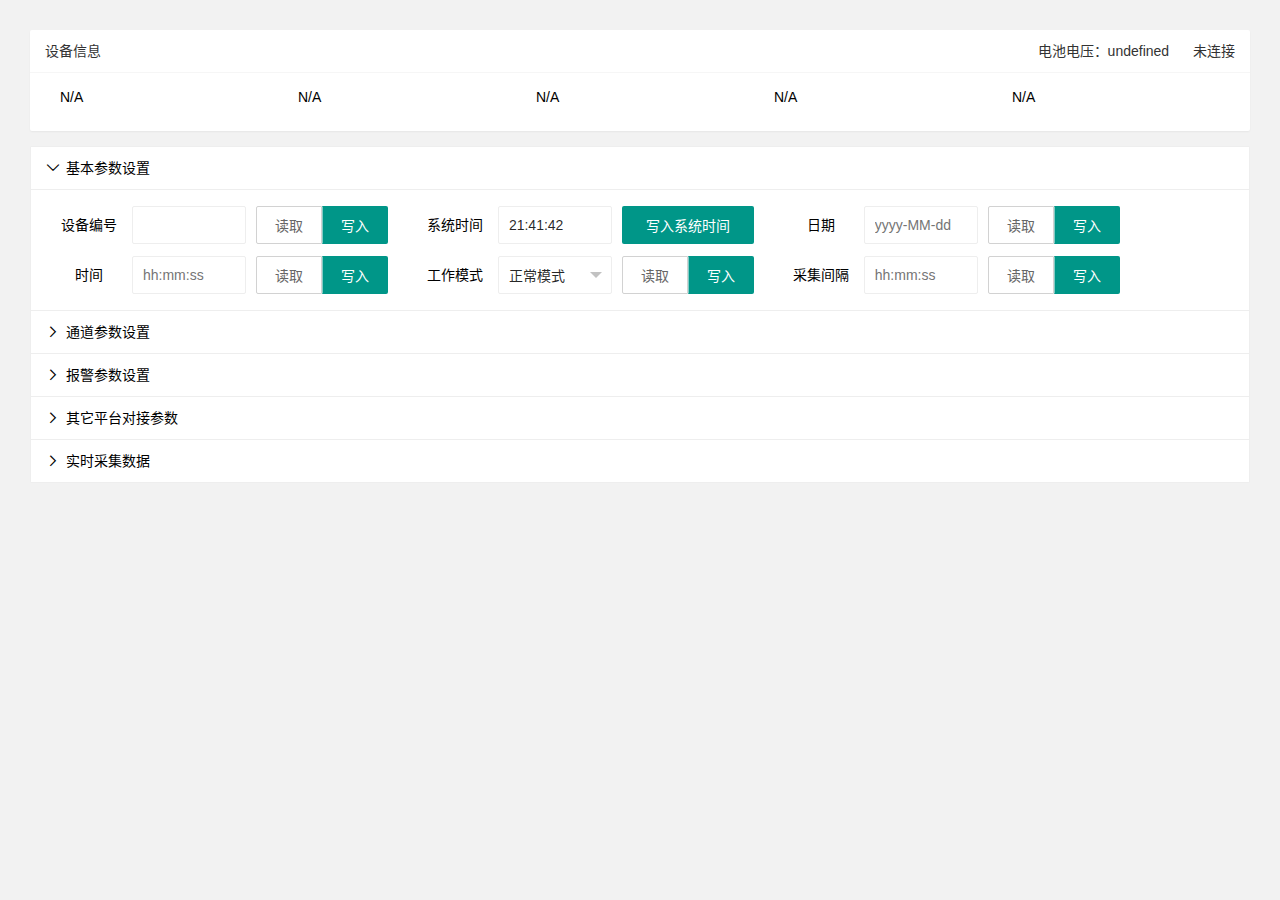
<file: remoteConfig/WebContent/configurate/config1.html>
<!DOCTYPE html>
<html lang="zh-cn" style="background-color: #f2f2f2;">

<head>
    <meta charset="UTF-8">
    <meta http-equiv="X-UA-Compatible" content="IE=edge">
    <meta name="viewport" content="width=device-width, initial-scale=1.0">
    <title>Document</title>
    <link rel="stylesheet" href="../lib/layui/css/layui.css">
    <link rel="stylesheet" href="./config.css">
    <script src="../Scripts/remote/jquery.js"></script>
    <script src="../lib/layui/layui.js"></script>
    <script src="../Scripts/remote/remoteDetail.js"></script>
    <script>
        var node = window.parent.node;
        var user = window.parent.user;
    </script>
    <script src="../Scripts/remote/websocket.js"></script>
    <script src="../Scripts/remote/nodeData.js"></script>
</head>


<body>
    <div style="padding: 30px;">
        <div class="layui-row layui-col-space15">
            <div class="layui-col-md12">
                <!-- 设备信息 -->
                <div class="layui-card">
                    <div class="layui-card-header">设备信息
                        <div style="float: right;">
                            <span id="voltage" style="padding-right: 20px;">电池电压：undefined</span>
                            <span id="isonline">未连接</span>
                        </div>
                    </div>
                    <div class="layui-card-body">
                        <table class="layui-table" lay-skin="nob" style="word-break:break-all">
                            <colgroup>
                                <col>
                                <col>
                                <col>
                                <col>
                                <col>
                            </colgroup>
                            <tbody>
                                <tr>
                                    <td id="rid">N/A</td>
                                    <td id="tns">N/A</td>
                                    <td id="ip">N/A</td>
                                    <td id="port">N/A</td>
                                    <td id="svr">N/A</td>
                                </tr>
                            </tbody>
                        </table>
                    </div>
                </div>
                <div class="layui-collapse" lay-accordion style="background-color: white;">
                    <!-- 基本参数设置 -->
                    <div class="layui-colla-item">
                        <h2 class="layui-colla-title">基本参数设置</h2>
                        <div class="layui-colla-content layui-show">
                            <form class="layui-form" lay-filter="basicParams">
                                <div class="layui-form-item">
                                    <div class="layui-inline">
                                        <label class="layui-form-label">设备编号</label>
                                        <div class="layui-input-inline" style="width: 114px;">
                                            <input id="tns" type="text" class="layui-input" name="tns" placeholder=""
                                                autocomplete="off">
                                        </div>
                                        <div class="layui-btn-group" style="margin-right: 20px;">
                                            <button id="tnsRead" type="button"
                                                class="layui-btn layui-btn-primary border-turn">读取</button>
                                            <button id="tnsWrite" type="button" class="layui-btn">写入</button>
                                        </div>
                                        <!-- <button id="tnsWrite" type="button" class="layui-btn" style="width: 132px;margin-right: 20px;">写入设备编号</button> -->
                                    </div>
                                    <div class="layui-inline">
                                        <label class="layui-form-label">系统时间</label>
                                        <div class="layui-input-inline" style="width: 114px;">
                                            <input id="systemtime" type="text" class="layui-input" name="systemtime"
                                                placeholder="" autocomplete="off" readonly>
                                        </div>
                                        <button id="systemtimeWrite" type="button" class="layui-btn"
                                            style="width: 132px;margin-right: 20px;">写入系统时间</button>
                                    </div>

                                    <div class="layui-inline">
                                        <label class="layui-form-label" style="margin: 0px 14px;">日期</label>
                                        <div class="layui-input-inline" style="width: 114px;">
                                            <input id="date" type="text" class="layui-input" name="date"
                                                placeholder="yyyy-MM-dd" autocomplete="off">
                                        </div>
                                        <div class="layui-btn-group" style="margin-right: 20px;">
                                            <button id="dateRead" type="button"
                                                class="layui-btn layui-btn-primary border-turn">读取</button>
                                            <button id="dateWrite" type="button" class="layui-btn">写入</button>
                                        </div>
                                    </div>
                                    <script>
                                        layui.use('laydate', function () {
                                            var laydate = layui.laydate;
                                            //执行一个laydate实例
                                            laydate.render({
                                                elem: '#date', //指定元素
                                                btns: ['now', 'confirm']
                                            });
                                        });
                                    </script>
                                    <div class="layui-inline">
                                        <label class="layui-form-label" style="margin: 0px 14px;">时间</label>
                                        <div class="layui-input-inline" style="width: 114px;">
                                            <input id="time" type="text" class="layui-input" name="time"
                                                placeholder="hh:mm:ss" autocomplete="off">
                                        </div>
                                        <div class="layui-btn-group" style="margin-right: 20px;">
                                            <button id="timeRead" type="button"
                                                class="layui-btn layui-btn-primary border-turn">读取</button>
                                            <button id="timeWrite" type="button" class="layui-btn">写入</button>
                                        </div>

                                    </div>
                                    <script>
                                        layui.use('laydate', function () {
                                            var laydate = layui.laydate;

                                            //执行一个laydate实例
                                            laydate.render({
                                                elem: '#time', //指定元素
                                                type: 'time',
                                                btns: ['now', 'confirm']
                                            });
                                        });
                                    </script>
                                    <div class="layui-inline">
                                        <label class="layui-form-label">工作模式</label>
                                        <div class="layui-input-inline" style="width: 114px;">
                                            <select id="wms" name="wms" lay-verify="required">
                                                <option value="00" selected>正常模式</option>
                                                <option value="01">应急模式</option>
                                                <option value="02">低功耗模式</option>
                                            </select>
                                        </div>
                                        <div class="layui-btn-group" style="margin-right: 20px;">
                                            <button id="wmsRead" type="button"
                                                class="layui-btn layui-btn-primary border-turn">读取</button>
                                            <button id="wmsWrite" type="button" class="layui-btn">写入</button>
                                        </div>
                                    </div>
                                    <div class="layui-inline">
                                        <label class="layui-form-label">采集间隔</label>
                                        <div class="layui-input-inline" style="width: 114px;">
                                            <input id="cst" type="text" class="layui-input" name="cst"
                                                placeholder="hh:mm:ss" autocomplete="off">
                                        </div>
                                        <div class="layui-btn-group" style="margin-right: 20px;">
                                            <button id="cstRead" type="button"
                                                class="layui-btn layui-btn-primary border-turn">读取</button>
                                            <button id="cstWrite" type="button" class="layui-btn">写入</button>
                                        </div>
                                    </div>
                                    <script>
                                        layui.use('laydate', function () {
                                            var laydate = layui.laydate;

                                            //执行一个laydate实例
                                            laydate.render({
                                                elem: '#cst', //指定元素
                                                type: 'time',
                                                btns: ['confirm']
                                            });
                                        });
                                    </script>
                                    <!-- 提交 -->
                                    <script>
                                        $("#tnsRead").on("click", function () {
                                            Control.tnsRead();
                                        });
                                        $("#tnsWrite").on("click", function () {
                                            var index = layer.open({
                                                title: '提示',
                                                type: 1,
                                                offset: 'auto',
                                                id: 'layerDemo',
                                                content: '<div style="padding: 20px 80px;">' + "确定写入吗？" + '</div>',
                                                btn: ['确定', '取消'],
                                                btnAlign: 'c' //按钮居中
                                                ,
                                                shade: 0.3,
                                                yes: function () {
                                                    Control.tnsWrite($("#tns").val());
                                                    layer.close(index);
                                                },
                                                btn2: function () {
                                                    layer.closeAll();
                                                },
                                                resize: false,
                                                closeBtn: 0,
                                                skin: 'layer-skin-lv',
                                                move: false
                                            });
                                        });
                                        $("#systemtimeWrite").on("click", function () {
                                            var index = layer.open({
                                                title: '提示',
                                                type: 1,
                                                offset: 'auto',
                                                id: 'layerDemo',
                                                content: '<div style="padding: 20px 80px;">' + "确定写入吗？" + '</div>',
                                                btn: ['确定', '取消'],
                                                btnAlign: 'c' //按钮居中
                                                ,
                                                shade: 0.3,
                                                yes: function () {
                                                    Control.timeWrite($("#systemtime").val());
                                                    layer.close(index);
                                                },
                                                btn2: function () {
                                                    layer.closeAll();
                                                },
                                                resize: false,
                                                closeBtn: 0,
                                                skin: 'layer-skin-lv',
                                                move: false
                                            });
                                        });

                                        $("#dateRead").on("click", function () {
                                            Control.dateRead();
                                        });
                                        $("#dateWrite").on("click", function () {
                                            var index = layer.open({
                                                title: '提示',
                                                type: 1,
                                                offset: 'auto',
                                                id: 'layerDemo',
                                                content: '<div style="padding: 20px 80px;">' + "确定写入吗？" + '</div>',
                                                btn: ['确定', '取消'],
                                                btnAlign: 'c' //按钮居中
                                                ,
                                                shade: 0.3,
                                                yes: function () {
                                                    Control.dateWrite($("#date").val());
                                                    layer.close(index);
                                                },
                                                btn2: function () {
                                                    layer.closeAll();
                                                },
                                                resize: false,
                                                closeBtn: 0,
                                                skin: 'layer-skin-lv',
                                                move: false
                                            });
                                        });
                                        $("#timeRead").on("click", function () {
                                            Control.timeRead();
                                        });
                                        $("#timeWrite").on("click", function () {
                                            var index = layer.open({
                                                title: '提示',
                                                type: 1,
                                                offset: 'auto',
                                                id: 'layerDemo',
                                                content: '<div style="padding: 20px 80px;">' + "确定写入吗？" + '</div>',
                                                btn: ['确定', '取消'],
                                                btnAlign: 'c' //按钮居中
                                                ,
                                                shade: 0.3,
                                                yes: function () {
                                                    Control.timeWrite($("#time").val());
                                                    layer.close(index);
                                                },
                                                btn2: function () {
                                                    layer.closeAll();
                                                },
                                                resize: false,
                                                closeBtn: 0,
                                                skin: 'layer-skin-lv',
                                                move: false
                                            });
                                        });
                                        $("#wmsRead").on("click", function () {
                                            Control.wmsRead();
                                        });
                                        $("#wmsWrite").on("click", function () {
                                            var index = layer.open({
                                                title: '提示',
                                                type: 1,
                                                offset: 'auto',
                                                id: 'layerDemo',
                                                content: '<div style="padding: 20px 80px;">' + "确定写入吗？" + '</div>',
                                                btn: ['确定', '取消'],
                                                btnAlign: 'c' //按钮居中
                                                ,
                                                shade: 0.3,
                                                yes: function () {
                                                    Control.wmsWrite($("#wms").val());
                                                    layer.close(index);
                                                },
                                                btn2: function () {
                                                    layer.closeAll();
                                                },
                                                resize: false,
                                                closeBtn: 0,
                                                skin: 'layer-skin-lv',
                                                move: false
                                            });
                                        });
                                        $("#cstRead").on("click", function () {
                                            Control.cstRead();
                                        });
                                        $("#cstWrite").on("click", function () {
                                            var index = layer.open({
                                                title: '提示',
                                                type: 1,
                                                offset: 'auto',
                                                id: 'layerDemo',
                                                content: '<div style="padding: 20px 80px;">' + "确定写入吗？" + '</div>',
                                                btn: ['确定', '取消'],
                                                btnAlign: 'c' //按钮居中
                                                ,
                                                shade: 0.3,
                                                yes: function () {
                                                    Control.cstWrite($("#cst").val());
                                                    layer.close(index);
                                                },
                                                btn2: function () {
                                                    layer.closeAll();
                                                },
                                                resize: false,
                                                closeBtn: 0,
                                                skin: 'layer-skin-lv',
                                                move: false
                                            });
                                        });
                                    </script>
                                </div>
                            </form>


                        </div>
                    </div>
                    <!-- 通道参数设置 -->
                    <div class="layui-colla-item">
                        <h2 class="layui-colla-title">通道参数设置</h2>
                        <div class="layui-colla-content">
                            <form id="channel" class="layui-form" action="" lay-filter="channelParams">
                                <!-- 全选模块 -->
                                <script>
                                    var analogCheckAll = $("#analogCheckAll");
                                    analogCheckAll.on("click", function () {
                                        $(this).addClass("checkbox-checked");
                                        $(this).attr("checked", !this.checked);
                                    });
                                    layui.use(['form', 'jquery'], function () {
                                        var form = layui.form;
                                        var $ = layui.jquery;
                                        var analogCheckOne = $("#channel [lay-filter='analogCheckOne']");
                                        var analogCheckAll = $("#analogCheckAll");
                                        var analogAllInput = $("#analog .layui-input-inline").find("input,select");
                                        // 带符号的9位浮点数自动修正
                                        var float_9Correct = function () {
                                            var str = this.value;
                                            if (str.length === 0 || !(new RegExp("^[0-9\+\-\.]+$").test(str))) {
                                                return;
                                            }

                                            if (str.indexOf("+") === -1 && str.indexOf("-") === -1 && str.length < 9) {
                                                str = "+" + str;
                                            }
                                            while (str.indexOf("0") === 1) {
                                                if (str.indexOf(".") === 2) {
                                                    break;
                                                }
                                                str = str.replace("0", "");
                                            }
                                            if (str.indexOf(".") === -1 && str.length < 9) {
                                                str = str + ".";
                                            }
                                            if (str.indexOf(".") === 1) {
                                                str = str.substring(0, 1) + "0" + str.substring(1,);
                                            }

                                            while (str.length < 9) {
                                                str = str + "0";
                                            }
                                            this.value = str;
                                        }
                                        $("input").filter(function () {
                                            return /^csp[1-6][kb]$|^avs[1-6][hl]$/.test(this.name);
                                        }).blur(float_9Correct);

                                        //模拟通道
                                        // 全选按钮功能
                                        analogCheckAll.on("click", function () {
                                            var analogChecked = $(this).data("checked");
                                            $(this).data("checked", !(analogChecked));
                                            analogChecked = !analogChecked;
                                            //全选按钮样式
                                            if (analogChecked === true) {
                                                $(this).addClass("checkbox-checked")
                                            } else {
                                                $(this).removeClass("checkbox-checked")
                                            }
                                            //通道按钮跟随全选
                                            analogCheckOne.each(function (index, item) {
                                                item.checked = analogChecked;
                                            });
                                            //参数输入框跟随全选
                                            analogAllInput.each(function (index, item) {
                                                item.disabled = !analogChecked;
                                            })
                                            if (analogChecked === true) {
                                                analogAllInput.filter(function () {
                                                    return /^csp[1-6][kb]$/.test(this.name);
                                                }).attr("lay-verify", "float_9");
                                            } else {
                                                analogAllInput.attr("lay-verify", "");
                                            };
                                            form.render();
                                        });
                                        // 通道按钮功能
                                        form.on('checkbox(analogCheckOne)', function (data) {
                                            var checked = $("#channel [lay-filter='analogCheckOne']:checked");
                                            //通道按钮激活全选按钮
                                            if (checked.length > 0) {
                                                analogCheckAll.data("checked", true);
                                                analogCheckAll.addClass("checkbox-checked")
                                            } else {
                                                analogCheckAll.data("checked", false);
                                                analogCheckAll.removeClass("checkbox-checked");
                                            }
                                            //参数输入框跟随通道按钮
                                            var inputs = $(this).siblings().find("input,select");
                                            inputs.each(function (index, item) {
                                                item.disabled = !data.elem.checked;
                                            });

                                            //表单验证功能
                                            if (this.checked === true) {
                                                inputs.filter("input[name$='p']").attr("lay-verify", "cspp");
                                                inputs.filter(function () {
                                                    return /^csp[1-6][kb]$/.test(this.name);
                                                }).attr("lay-verify", "float_9");
                                            } else {
                                                inputs.attr("lay-verify", "");
                                            };
                                            form.render();
                                        })

                                        // modbus通道
                                        var modbusCheckOne = $("#channel [lay-filter='modbusCheckOne']");
                                        var modbusCheckAll = $("#modbusCheckAll");
                                        var modbusAllInput = $("#modbus .layui-input-inline").find("input,select");
                                        modbusCheckAll.on("click", function () {
                                            var modbusChecked = $(this).data("checked");
                                            $(this).data("checked", !(modbusChecked));
                                            modbusChecked = !modbusChecked;
                                            //全选按钮样式
                                            if (modbusChecked === true) {
                                                $(this).addClass("checkbox-checked")
                                            } else {
                                                $(this).removeClass("checkbox-checked")
                                            }
                                            //通道按钮跟随全选
                                            modbusCheckOne.each(function (index, item) {
                                                item.checked = modbusChecked;
                                            });
                                            //参数输入框跟随全选
                                            modbusAllInput.each(function (index, item) {
                                                item.disabled = !modbusChecked;
                                            })
                                            form.render();
                                        })
                                        form.on('checkbox(modbusCheckOne)', function (data) {
                                            var checked = $("#channel [lay-filter='modbusCheckOne']:checked");
                                            //通道按钮激活全选按钮
                                            if (checked.length > 0) {
                                                modbusCheckAll.data("checked", true);
                                                modbusCheckAll.addClass("checkbox-checked")
                                            } else {
                                                modbusCheckAll.data("checked", false);
                                                modbusCheckAll.removeClass("checkbox-checked")
                                            }
                                            //参数输入框跟随通道按钮
                                            var inputs = $(this).siblings().find("input,select");
                                            inputs.each(function (index, item) {
                                                item.disabled = !data.elem.checked;
                                            });
                                            //表单验证
                                            if (this.checked === true) {
                                                inputs.filter(function () {
                                                    return /^csm[1-4]p[0-4]$/.test(this.name);
                                                }).attr("lay-verify", "csmp");
                                            } else {
                                                inputs.attr("lay-verify", "");
                                            };
                                            form.render();
                                        })
                                    });
                                </script>
                                <!-- 模拟通道 -->
                                <div id="analog" style="position: relative;">
                                    <div style="width: 50px;position: absolute;height: 100%;">
                                        <div
                                            style="width: calc(100% - 10px);height: calc(100% - 20px);margin-top: 10px;">
                                            <div data-checked="false" id="analogCheckAll" class="checkbox-vertical"
                                                style="padding: 66px 13px;">模拟一脉冲通道</div>
                                        </div>

                                    </div>
                                    <div style="padding-left: 50px;">
                                        <!-- 通道1 -->
                                        <div class="layui-form-item">
                                            <input lay-filter="analogCheckOne" type="checkbox" name="csp1" title="通道1">
                                            <div class="layui-inline">
                                                <label class="layui-form-label">采集</label>
                                                <div class="layui-input-inline" style="width: 50px;">
                                                    <select disabled name="csp1s" lay-verify="required">
                                                        <option value="0">0.OFF</option>
                                                        <option value="1">1.ON</option>
                                                    </select>
                                                </div>
                                            </div>
                                            <div class="layui-inline">
                                                <label class="layui-form-label">编号</label>
                                                <div class="layui-input-inline" style="width: 50px;">
                                                    <input disabled type="text" name="csp1a" lay-verify="required"
                                                        autocomplete="off" maxlength="3" class="layui-input"
                                                        onkeyup="this.value=this.value.replace(/[^\a-\z\A-\Z0-9]/g,'');">
                                                </div>
                                            </div>
                                            <div class="layui-inline">
                                                <label class="layui-form-label">P</label>
                                                <div class="layui-input-inline" style="width: 30px;">
                                                    <input disabled type="text" name="csp1p" autocomplete="off"
                                                        class="layui-input" maxlength="1">
                                                </div>
                                            </div>
                                            <div class="layui-inline">
                                                <label class="layui-form-label" title="系数">K</label>
                                                <div class="layui-input-inline" style="width: 90px;">
                                                    <input disabled type="text" name="csp1k" autocomplete="off"
                                                        class="layui-input" maxlength="9">
                                                </div>
                                            </div>
                                            <div class="layui-inline">
                                                <label class="layui-form-label">B</label>
                                                <div class="layui-input-inline" style="width: 90px;">
                                                    <input disabled type="text" name="csp1b" autocomplete="off"
                                                        class="layui-input" maxlength="9">
                                                </div>
                                            </div>
                                        </div>
                                        <hr>
                                        <!-- 通道2 -->
                                        <div class="layui-form-item">
                                            <input lay-filter="analogCheckOne" type="checkbox" name="csp2" title="通道2">
                                            <div class="layui-inline">
                                                <label class="layui-form-label">采集</label>
                                                <div class="layui-input-inline" style="width: 50px;">
                                                    <select disabled name="csp2s" lay-verify="required">
                                                        <option value="0">0.OFF</option>
                                                        <option value="1">1.ON</option>
                                                    </select>
                                                </div>
                                            </div>
                                            <div class="layui-inline">
                                                <label class="layui-form-label">编号</label>
                                                <div class="layui-input-inline" style="width: 50px;">
                                                    <input disabled type="text" name="csp2a" lay-verify="required"
                                                        autocomplete="off" maxlength="3" class="layui-input">
                                                </div>
                                            </div>
                                            <div class="layui-inline">
                                                <label class="layui-form-label">P</label>
                                                <div class="layui-input-inline" style="width: 30px;">
                                                    <input disabled type="text" name="csp2p" autocomplete="off"
                                                        class="layui-input" maxlength="1">
                                                </div>
                                            </div>
                                            <div class="layui-inline">
                                                <label class="layui-form-label">K</label>
                                                <div class="layui-input-inline" style="width: 90px;">
                                                    <input disabled type="text" name="csp2k" autocomplete="off"
                                                        class="layui-input" maxlength="9">
                                                </div>
                                            </div>
                                            <div class="layui-inline">
                                                <label class="layui-form-label">B</label>
                                                <div class="layui-input-inline" style="width: 90px;">
                                                    <input disabled type="text" name="csp2b" autocomplete="off"
                                                        class="layui-input" maxlength="9">
                                                </div>
                                            </div>
                                        </div>
                                        <hr>
                                        <!-- 通道3 -->
                                        <div class="layui-form-item">
                                            <input lay-filter="analogCheckOne" type="checkbox" name="csp3" title="通道3">
                                            <div class="layui-inline">
                                                <label class="layui-form-label">采集</label>
                                                <div class="layui-input-inline" style="width: 50px;">
                                                    <select disabled name="csp3s" lay-verify="required">
                                                        <option value="0">0.OFF</option>
                                                        <option value="1">1.ON</option>
                                                    </select>
                                                </div>
                                            </div>
                                            <div class="layui-inline">
                                                <label class="layui-form-label">编号</label>
                                                <div class="layui-input-inline" style="width: 50px;">
                                                    <input disabled type="text" name="csp3a" lay-verify="required"
                                                        autocomplete="off" maxlength="3" class="layui-input">
                                                </div>
                                            </div>
                                            <div class="layui-inline">
                                                <label class="layui-form-label">P</label>
                                                <div class="layui-input-inline" style="width: 30px;">
                                                    <input disabled type="text" name="csp3p" autocomplete="off"
                                                        class="layui-input" maxlength="1">
                                                </div>
                                            </div>
                                            <div class="layui-inline">
                                                <label class="layui-form-label">K</label>
                                                <div class="layui-input-inline" style="width: 90px;">
                                                    <input disabled type="text" name="csp3k" autocomplete="off"
                                                        class="layui-input" maxlength="9">
                                                </div>
                                            </div>
                                            <div class="layui-inline">
                                                <label class="layui-form-label">B</label>
                                                <div class="layui-input-inline" style="width: 90px;">
                                                    <input disabled type="text" name="csp3b" autocomplete="off"
                                                        class="layui-input" maxlength="9">
                                                </div>
                                            </div>
                                        </div>
                                        <hr>
                                        <!-- 通道4 -->
                                        <div class="layui-form-item">
                                            <input lay-filter="analogCheckOne" type="checkbox" name="csp4" title="通道4">
                                            <div class="layui-inline">
                                                <label class="layui-form-label">采集</label>
                                                <div class="layui-input-inline" style="width: 50px;">
                                                    <select disabled name="csp4s" lay-verify="required">
                                                        <option value="0">0.OFF</option>
                                                        <option value="1">1.ON</option>
                                                    </select>
                                                </div>
                                            </div>
                                            <div class="layui-inline">
                                                <label class="layui-form-label">编号</label>
                                                <div class="layui-input-inline" style="width: 50px;">
                                                    <input disabled type="text" name="csp4a" lay-verify="required"
                                                        autocomplete="off" maxlength="3" class="layui-input">
                                                </div>
                                            </div>
                                            <div class="layui-inline">
                                                <label class="layui-form-label">P</label>
                                                <div class="layui-input-inline" style="width: 30px;">
                                                    <input disabled type="text" name="csp4p" autocomplete="off"
                                                        class="layui-input" maxlength="1">
                                                </div>
                                            </div>
                                            <div class="layui-inline">
                                                <label class="layui-form-label">K</label>
                                                <div class="layui-input-inline" style="width: 90px;">
                                                    <input disabled type="text" name="csp4k" autocomplete="off"
                                                        class="layui-input" maxlength="9">
                                                </div>
                                            </div>
                                            <div class="layui-inline">
                                                <label class="layui-form-label">B</label>
                                                <div class="layui-input-inline" style="width: 90px;">
                                                    <input disabled type="text" name="csp4b" autocomplete="off"
                                                        class="layui-input" maxlength="9">
                                                </div>
                                            </div>
                                        </div>
                                        <hr>

                                        <!-- 通道5 -->
                                        <div class="layui-form-item">
                                            <input lay-filter="analogCheckOne" type="checkbox" name="csp5" title="通道5">
                                            <div class="layui-inline">
                                                <label class="layui-form-label">采集</label>
                                                <div class="layui-input-inline" style="width: 50px;">
                                                    <select disabled name="csp5s" lay-verify="required">
                                                        <option value="0">0.OFF</option>
                                                        <option value="1">1.ON</option>
                                                    </select>
                                                </div>
                                            </div>
                                            <div class="layui-inline">
                                                <label class="layui-form-label">编号</label>
                                                <div class="layui-input-inline" style="width: 50px;">
                                                    <input disabled type="text" name="csp5a" lay-verify="required"
                                                        autocomplete="off" maxlength="3" class="layui-input">
                                                </div>
                                            </div>
                                            <div class="layui-inline">
                                                <label class="layui-form-label">P</label>
                                                <div class="layui-input-inline" style="width: 30px;">
                                                    <input disabled type="text" name="csp5p" autocomplete="off"
                                                        class="layui-input" maxlength="1">
                                                </div>
                                            </div>
                                            <div class="layui-inline">
                                                <label class="layui-form-label">K</label>
                                                <div class="layui-input-inline" style="width: 90px;">
                                                    <input disabled type="text" name="csp5k" autocomplete="off"
                                                        class="layui-input" maxlength="9">
                                                </div>
                                            </div>
                                            <div class="layui-inline">
                                                <label class="layui-form-label">B</label>
                                                <div class="layui-input-inline" style="width: 90px;">
                                                    <input disabled type="text" name="csp5b" autocomplete="off"
                                                        class="layui-input" maxlength="9">
                                                </div>
                                            </div>
                                        </div>
                                        <hr>


                                        <!-- 通道6 -->
                                        <div class="layui-form-item">
                                            <input lay-filter="analogCheckOne" type="checkbox" name="csp6" title="通道6">
                                            <div class="layui-inline">
                                                <label class="layui-form-label">采集</label>
                                                <div class="layui-input-inline" style="width: 50px;">
                                                    <select disabled name="csp6s" lay-verify="required">
                                                        <option value="0">0.OFF</option>
                                                        <option value="1">1.ON</option>
                                                    </select>
                                                </div>
                                            </div>
                                            <div class="layui-inline">
                                                <label class="layui-form-label">编号</label>
                                                <div class="layui-input-inline" style="width: 50px;">
                                                    <input disabled type="text" name="csp6a" lay-verify="required"
                                                        autocomplete="off" maxlength="3" class="layui-input">
                                                </div>
                                            </div>
                                            <div class="layui-inline">
                                                <label class="layui-form-label">P</label>
                                                <div class="layui-input-inline" style="width: 30px;">
                                                    <input disabled type="text" name="csp6p" autocomplete="off"
                                                        class="layui-input" maxlength="1">
                                                </div>
                                            </div>
                                            <div class="layui-inline">
                                                <label class="layui-form-label">K</label>
                                                <div class="layui-input-inline" style="width: 90px;">
                                                    <input disabled type="text" name="csp6k" autocomplete="off"
                                                        class="layui-input" maxlength="9">
                                                </div>
                                            </div>
                                            <div class="layui-inline">
                                                <label class="layui-form-label">B</label>
                                                <div class="layui-input-inline" style="width: 90px;">
                                                    <input disabled type="text" name="csp6b" autocomplete="off"
                                                        class="layui-input" maxlength="9">
                                                </div>
                                            </div>
                                        </div>


                                    </div>
                                </div>
                                <hr>
                                <!-- 485通道 -->
                                <div id="modbus" style="position: relative;">
                                    <div style="width: 50px;position: absolute;height: 100%;">
                                        <div
                                            style="width: calc(100% - 10px);height: calc(100% - 20px);margin-top: 10px;">
                                            <div data-checked="false" id="modbusCheckAll" class="checkbox-vertical"
                                                style="text-align: center;padding: 10px 13px;word-wrap:break-word;">
                                                RS485通道</div>
                                        </div>
                                    </div>
                                    <div style="padding-left: 50px;">
                                        <!-- 通道7 -->
                                        <div class="layui-form-item">
                                            <input lay-filter="modbusCheckOne" type="checkbox" name="csm1" title="通道1">
                                            <div class="layui-inline">
                                                <label class="layui-form-label">采集</label>
                                                <div class="layui-input-inline" style="width: 50px;">
                                                    <select disabled name="csm1s" lay-verify="required">
                                                        <option value="0">0.OFF</option>
                                                        <option value="1">1.MODBUS协议</option>
                                                        <option value="2">2.IEEE754协议</option>
                                                    </select>
                                                </div>
                                            </div>
                                            <div class="layui-inline">
                                                <label class="layui-form-label">编号</label>
                                                <div class="layui-input-inline" style="width: 50px;">
                                                    <input disabled type="text" name="csm1a" autocomplete="off"
                                                        maxlength="3" class="layui-input">
                                                </div>
                                            </div>
                                            <div class="layui-inline">
                                                <label class="layui-form-label">P</label>
                                                <div class="layui-input-inline" style="width: 40px;">
                                                    <input disabled type="text" name="csm1p0" autocomplete="off"
                                                        class="layui-input" maxlength="2">
                                                </div>
                                                <div class="layui-input-inline" style="width: 40px;">
                                                    <input disabled type="text" name="csm1p1" autocomplete="off"
                                                        class="layui-input" maxlength="2">
                                                </div>
                                                <div class="layui-input-inline" style="width: 40px;">
                                                    <input disabled type="text" name="csm1p2" autocomplete="off"
                                                        class="layui-input" maxlength="2">
                                                </div>
                                                <div class="layui-input-inline" style="width: 40px;">
                                                    <input disabled type="text" name="csm1p3" autocomplete="off"
                                                        class="layui-input" maxlength="2">
                                                </div>
                                                <div class="layui-input-inline" style="width: 40px;">
                                                    <input disabled type="text" name="csm1p4" autocomplete="off"
                                                        class="layui-input" maxlength="2">
                                                </div>
                                            </div>
                                            <div class="layui-inline">
                                                <label class="layui-form-label">B</label>
                                                <div class="layui-input-inline" style="width: 40px;">
                                                    <input disabled type="text" name="csm1b" autocomplete="off"
                                                        class="layui-input" maxlength="2">
                                                </div>
                                            </div>
                                            <div class="layui-inline">
                                                <label class="layui-form-label">M</label>
                                                <div class="layui-input-inline" style="width: 40px;">
                                                    <input disabled type="text" name="csm1m" autocomplete="off"
                                                        class="layui-input" maxlength="2">
                                                </div>
                                            </div>
                                            <div class="layui-inline">
                                                <label class="layui-form-label">R</label>
                                                <div class="layui-input-inline" style="width: 60px;">
                                                    <input disabled type="text" name="csm1r" autocomplete="off"
                                                        class="layui-input" maxlength="4">
                                                </div>
                                            </div>
                                            <div class="layui-inline">
                                                <label class="layui-form-label">N</label>
                                                <div class="layui-input-inline" style="width: 60px;">
                                                    <input disabled type="text" name="csm1n" autocomplete="off"
                                                        class="layui-input" maxlength="4">
                                                </div>
                                            </div>
                                        </div>
                                        <hr>

                                        <!-- 通道8 -->
                                        <div class="layui-form-item">
                                            <input lay-filter="modbusCheckOne" type="checkbox" name="csm2" title="通道2">
                                            <div class="layui-inline">
                                                <label class="layui-form-label">采集</label>
                                                <div class="layui-input-inline" style="width: 50px;">
                                                    <select disabled name="csm2s" lay-verify="required">
                                                        <option value="0">0.OFF</option>
                                                        <option value="1">1.MODBUS协议</option>
                                                        <option value="2">2.IEEE754协议</option>
                                                    </select>
                                                </div>
                                            </div>
                                            <div class="layui-inline">
                                                <label class="layui-form-label">编号</label>
                                                <div class="layui-input-inline" style="width: 50px;">
                                                    <input disabled type="text" name="csm2a" autocomplete="off"
                                                        maxlength="3" class="layui-input">
                                                </div>
                                            </div>
                                            <div class="layui-inline">
                                                <label class="layui-form-label">P</label>
                                                <div class="layui-input-inline" style="width: 40px;">
                                                    <input disabled type="text" name="csm2p0" autocomplete="off"
                                                        class="layui-input" maxlength="2">
                                                </div>
                                                <div class="layui-input-inline" style="width: 40px;">
                                                    <input disabled type="text" name="csm2p1" autocomplete="off"
                                                        class="layui-input" maxlength="2">
                                                </div>
                                                <div class="layui-input-inline" style="width: 40px;">
                                                    <input disabled type="text" name="csm2p2" autocomplete="off"
                                                        class="layui-input" maxlength="2">
                                                </div>
                                                <div class="layui-input-inline" style="width: 40px;">
                                                    <input disabled type="text" name="csm2p3" autocomplete="off"
                                                        class="layui-input" maxlength="2">
                                                </div>
                                                <div class="layui-input-inline" style="width: 40px;">
                                                    <input disabled type="text" name="csm2p4" autocomplete="off"
                                                        class="layui-input" maxlength="2">
                                                </div>
                                            </div>
                                            <div class="layui-inline">
                                                <label class="layui-form-label">B</label>
                                                <div class="layui-input-inline" style="width: 40px;">
                                                    <input disabled type="text" name="csm2b" autocomplete="off"
                                                        class="layui-input" maxlength="2">
                                                </div>
                                            </div>
                                            <div class="layui-inline">
                                                <label class="layui-form-label">M</label>
                                                <div class="layui-input-inline" style="width: 40px;">
                                                    <input disabled type="text" name="csm2m" autocomplete="off"
                                                        class="layui-input" maxlength="2">
                                                </div>
                                            </div>
                                            <div class="layui-inline">
                                                <label class="layui-form-label">R</label>
                                                <div class="layui-input-inline" style="width: 60px;">
                                                    <input disabled type="text" name="csm2r" autocomplete="off"
                                                        class="layui-input" maxlength="4">
                                                </div>
                                            </div>
                                            <div class="layui-inline">
                                                <label class="layui-form-label">N</label>
                                                <div class="layui-input-inline" style="width: 60px;">
                                                    <input disabled type="text" name="csm2n" autocomplete="off"
                                                        class="layui-input" maxlength="4">
                                                </div>
                                            </div>
                                        </div>
                                        <hr>

                                        <!-- 通道9 -->
                                        <div class="layui-form-item">
                                            <input lay-filter="modbusCheckOne" type="checkbox" name="csm3" title="通道3">
                                            <div class="layui-inline">
                                                <label class="layui-form-label">采集</label>
                                                <div class="layui-input-inline" style="width: 50px;">
                                                    <select disabled name="csm3s" lay-verify="required">
                                                        <option value="0">0.OFF</option>
                                                        <option value="1">1.MODBUS协议</option>
                                                        <option value="2">2.IEEE754协议</option>
                                                    </select>
                                                </div>
                                            </div>
                                            <div class="layui-inline">
                                                <label class="layui-form-label">编号</label>
                                                <div class="layui-input-inline" style="width: 50px;">
                                                    <input disabled type="text" name="csm3a" autocomplete="off"
                                                        maxlength="3" class="layui-input">
                                                </div>
                                            </div>
                                            <div class="layui-inline">
                                                <label class="layui-form-label">P</label>
                                                <div class="layui-input-inline" style="width: 40px;">
                                                    <input disabled type="text" name="csm3p0" autocomplete="off"
                                                        class="layui-input" maxlength="2">
                                                </div>
                                                <div class="layui-input-inline" style="width: 40px;">
                                                    <input disabled type="text" name="csm3p1" autocomplete="off"
                                                        class="layui-input" maxlength="2">
                                                </div>
                                                <div class="layui-input-inline" style="width: 40px;">
                                                    <input disabled type="text" name="csm3p2" autocomplete="off"
                                                        class="layui-input" maxlength="2">
                                                </div>
                                                <div class="layui-input-inline" style="width: 40px;">
                                                    <input disabled type="text" name="csm3p3" autocomplete="off"
                                                        class="layui-input" maxlength="2">
                                                </div>
                                                <div class="layui-input-inline" style="width: 40px;">
                                                    <input disabled type="text" name="csm3p4" autocomplete="off"
                                                        class="layui-input" maxlength="2">
                                                </div>
                                            </div>
                                            <div class="layui-inline">
                                                <label class="layui-form-label">B</label>
                                                <div class="layui-input-inline" style="width: 40px;">
                                                    <input disabled type="text" name="csm3b" autocomplete="off"
                                                        class="layui-input" maxlength="2">
                                                </div>
                                            </div>
                                            <div class="layui-inline">
                                                <label class="layui-form-label">M</label>
                                                <div class="layui-input-inline" style="width: 40px;">
                                                    <input disabled type="text" name="csm3m" autocomplete="off"
                                                        class="layui-input" maxlength="2">
                                                </div>
                                            </div>
                                            <div class="layui-inline">
                                                <label class="layui-form-label">R</label>
                                                <div class="layui-input-inline" style="width: 60px;">
                                                    <input disabled type="text" name="csm3r" autocomplete="off"
                                                        class="layui-input" maxlength="4">
                                                </div>
                                            </div>
                                            <div class="layui-inline">
                                                <label class="layui-form-label">N</label>
                                                <div class="layui-input-inline" style="width: 60px;">
                                                    <input disabled type="text" name="csm3n" autocomplete="off"
                                                        class="layui-input" maxlength="4">
                                                </div>
                                            </div>
                                        </div>
                                        <hr>

                                        <!-- 通道10 -->
                                        <div class="layui-form-item">
                                            <input lay-filter="modbusCheckOne" type="checkbox" name="csm4" title="通道4">
                                            <div class="layui-inline">
                                                <label class="layui-form-label">采集</label>
                                                <div class="layui-input-inline" style="width: 50px;">
                                                    <select disabled name="csm4s" lay-verify="required">
                                                        <option value="0">0.OFF</option>
                                                        <option value="1">1.MODBUS协议</option>
                                                        <option value="2">2.IEEE754协议</option>
                                                    </select>
                                                </div>
                                            </div>
                                            <div class="layui-inline">
                                                <label class="layui-form-label">编号</label>
                                                <div class="layui-input-inline" style="width: 50px;">
                                                    <input disabled type="text" name="csm4a" autocomplete="off"
                                                        maxlength="3" class="layui-input">
                                                </div>
                                            </div>
                                            <div class="layui-inline">
                                                <label class="layui-form-label">P</label>
                                                <div class="layui-input-inline" style="width: 40px;">
                                                    <input disabled type="text" name="csm4p0" autocomplete="off"
                                                        class="layui-input" maxlength="2">
                                                </div>
                                                <div class="layui-input-inline" style="width: 40px;">
                                                    <input disabled type="text" name="csm4p1" autocomplete="off"
                                                        class="layui-input" maxlength="2">
                                                </div>
                                                <div class="layui-input-inline" style="width: 40px;">
                                                    <input disabled type="text" name="csm4p2" autocomplete="off"
                                                        class="layui-input" maxlength="2">
                                                </div>
                                                <div class="layui-input-inline" style="width: 40px;">
                                                    <input disabled type="text" name="csm4p3" autocomplete="off"
                                                        class="layui-input" maxlength="2">
                                                </div>
                                                <div class="layui-input-inline" style="width: 40px;">
                                                    <input disabled type="text" name="csm4p4" autocomplete="off"
                                                        class="layui-input" maxlength="2">
                                                </div>
                                            </div>
                                            <div class="layui-inline">
                                                <label class="layui-form-label">B</label>
                                                <div class="layui-input-inline" style="width: 40px;">
                                                    <input disabled type="text" name="csm4b" autocomplete="off"
                                                        class="layui-input" maxlength="2">
                                                </div>
                                            </div>
                                            <div class="layui-inline">
                                                <label class="layui-form-label">M</label>
                                                <div class="layui-input-inline" style="width: 40px;">
                                                    <input disabled type="text" name="csm4m" autocomplete="off"
                                                        class="layui-input" maxlength="2">
                                                </div>
                                            </div>
                                            <div class="layui-inline">
                                                <label class="layui-form-label">R</label>
                                                <div class="layui-input-inline" style="width: 60px;">
                                                    <input disabled type="text" name="csm4r" autocomplete="off"
                                                        class="layui-input" maxlength="4">
                                                </div>
                                            </div>
                                            <div class="layui-inline">
                                                <label class="layui-form-label">N</label>
                                                <div class="layui-input-inline" style="width: 60px;">
                                                    <input disabled type="text" name="csm4n" autocomplete="off"
                                                        class="layui-input" maxlength="4">
                                                </div>
                                            </div>
                                        </div>
                                    </div>
                                </div>
                                <hr style="margin-bottom: 10px;">


                                <!-- 提交 -->
                                <div class="layui-form-item">
                                    <div class="layui-inline" style="float: right;padding-right: calc(50% - 150px);">
                                        <div class="layui-input-inline" style="width: 280px;">
                                            <div class="layui-btn-group">
                                                <button class="layui-btn layui-btn-primary border-turn" id="channelRead"
                                                    type="button">读取参数</button>
                                                <button class="layui-btn" lay-submit
                                                    lay-filter="channelWrite">写入参数</button>
                                            </div>
                                        </div>
                                    </div>
                                    <script>
                                        layui.use('form', function () {
                                            var form = layui.form;
                                            //验证
                                            form.verify({
                                                csmp: function (value, item) {
                                                    if (!new RegExp("^[0-9][0-7]$").test(value)) {
                                                        layer.msg("第一位表字节数，第二位为0～7表精度", {
                                                            time: 1500
                                                        });
                                                        return true;
                                                    }
                                                },
                                                cspp: function (value, item) { //value：表单的值、item：表单的DOM对象
                                                    // if (!new RegExp("^[a-zA-Z0-9_\u4e00-\u9fa5\\s·]+$").test(value)) {
                                                    //     return true;
                                                    // }
                                                    if (!new RegExp("^[0-7]$").test(value)) {
                                                        layer.msg("精度为0~7", {
                                                            time: 1500
                                                        });
                                                        return true;
                                                    }

                                                },
                                                float_9: function (value, item) {
                                                    var count = 0;
                                                    var i = 0
                                                    while (value.indexOf(".", i) != -1) {
                                                        i = value.indexOf(".", i) + 1;
                                                        count++;
                                                    }
                                                    if (value.length < 1) {
                                                        layer.msg("请输入参数", {
                                                            time: 1500
                                                        });
                                                        return true;
                                                    } else if (!(new RegExp("^[\+\-][0-9\.]{8,8}$").test(value) && count === 1)) {
                                                        layer.msg("参数格式错误", {
                                                            time: 1500
                                                        });
                                                        return true;
                                                    }
                                                }
                                            });

                                            //提交
                                            //写入设备
                                            form.on('submit(channelWrite)', function (data) {
                                                var params = data.field;
                                                var index = layer.open({
                                                    title: '提示',
                                                    type: 1,
                                                    offset: 'auto',
                                                    id: 'layerDemo',
                                                    content: '<div style="padding: 20px 80px;">' + "确定写入吗？" + '</div>',
                                                    btn: ['确定', '取消'],
                                                    btnAlign: 'c' //按钮居中
                                                    ,
                                                    shade: 0.3,
                                                    yes: function () {
                                                        Control.channelWrite(params);
                                                        layer.close(index);
                                                    },
                                                    btn2: function () {
                                                        layer.closeAll();
                                                    },
                                                    resize: false,
                                                    closeBtn: 0,
                                                    skin: 'layer-skin-lv',
                                                    move: false
                                                });

                                                return false;
                                            });
                                        });
                                        // 读取设备
                                        $("#channelRead").on("click", function () {
                                            var checked = $("#channel [lay-filter='analogCheckOne']:checked,[lay-filter='modbusCheckOne']:checked");
                                            Control.channelRead(checked);
                                        })
                                    </script>
                                </div>
                            </form>
                        </div>
                    </div>
                    <!-- 报警参数 -->
                    <div class="layui-colla-item">
                        <h2 class="layui-colla-title">报警参数设置</h2>
                        <div class="layui-colla-content">
                            <form id="avs" class="layui-form" action="" lay-filter="avsParams">
                                <!-- 全选模块 -->
                                <script>
                                    var analogCheckAll2 = $("#analogCheckAll2");
                                    analogCheckAll2.on("click", function () {
                                        $(this).addClass("checkbox-checked");
                                        $(this).attr("checked", !this.checked)
                                    });
                                    layui.use(['form', 'jquery'], function () {
                                        var form = layui.form;
                                        var $ = layui.jquery;
                                        var analogCheckOne2 = $("#avs [lay-filter='analogCheckOne2']");
                                        var analogCheckAll2 = $("#analogCheckAll2");
                                        var analogAllInput2 = $("#analog2 .layui-input-inline").find("input,select");
                                        //模拟通道
                                        // 全选按钮功能
                                        analogCheckAll2.on("click", function () {
                                            var analogChecked2 = $(this).data("checked");
                                            $(this).data("checked", !(analogChecked2));
                                            analogChecked2 = !analogChecked2;
                                            //全选按钮样式
                                            if (analogChecked2 === true) {
                                                $(this).addClass("checkbox-checked")
                                            } else {
                                                $(this).removeClass("checkbox-checked")
                                            }
                                            //通道按钮跟随全选
                                            analogCheckOne2.each(function (index, item) {
                                                item.checked = analogChecked2;
                                            });
                                            //参数输入框跟随全选
                                            analogAllInput2.each(function (index, item) {
                                                item.disabled = !analogChecked2;
                                            })
                                            form.render();
                                        })
                                        // 通道按钮功能
                                        form.on('checkbox(analogCheckOne2)', function (data) {
                                            var checked = $("#avs [lay-filter='analogCheckOne2']:checked");
                                            //通道按钮激活全选按钮
                                            if (checked.length > 0) {
                                                analogCheckAll2.data("checked", true);
                                                analogCheckAll2.addClass("checkbox-checked")
                                            } else {
                                                analogCheckAll2.data("checked", false);
                                                analogCheckAll2.removeClass("checkbox-checked")
                                            }
                                            //参数输入框跟随通道按钮
                                            var inputs = $(this).siblings().find("input,select")
                                            inputs.each(function (index, item) {
                                                item.disabled = !data.elem.checked;
                                            });
                                            //表单验证功能
                                            if (this.checked === true) {
                                                inputs.filter("input[name$='a']").attr("lay-verify", "");
                                                inputs.filter("input[name$='h']").attr("lay-verify", "float_9");
                                                inputs.filter("input[name$='l']").attr("lay-verify", "float_9");
                                            } else {
                                                inputs.filter("input[name$='p']").attr("lay-verify", "");
                                                inputs.filter("input[name$='k']").attr("lay-verify", "");
                                                inputs.filter("input[name$='b']").attr("lay-verify", "");
                                            };
                                            form.render();
                                        })

                                        // modbus通道
                                        var modbusCheckOne2 = $("#avs [lay-filter='modbusCheckOne2']");
                                        var modbusCheckAll2 = $("#modbusCheckAll2");
                                        var modbusAllInput2 = $("#modbus .layui-input-inline").find("input,select");
                                        modbusCheckAll2.on("click", function () {
                                            var modbusChecked2 = $(this).data("checked");
                                            $(this).data("checked", !(modbusChecked2));
                                            modbusChecked2 = !modbusChecked2;
                                            //全选按钮样式
                                            if (modbusChecked2 === true) {
                                                $(this).addClass("checkbox-checked")
                                            } else {
                                                $(this).removeClass("checkbox-checked")
                                            }
                                            //通道按钮跟随全选
                                            modbusCheckOne2.each(function (index, item) {
                                                item.checked = modbusChecked2;
                                            });
                                            //参数输入框跟随全选
                                            modbusAllInput2.each(function (index, item) {
                                                item.disabled = !modbusChecked2;
                                            })
                                            form.render();
                                        })
                                        form.on('checkbox(modbusCheckOne2)', function (data) {
                                            var checked = $("#avs [lay-filter='modbusCheckOne2']:checked");
                                            //通道按钮激活全选按钮
                                            if (checked.length > 0) {
                                                modbusCheckAll2.data("checked", true);
                                                modbusCheckAll2.addClass("checkbox-checked")
                                            } else {
                                                modbusCheckAll2.data("checked", false);
                                                modbusCheckAll2.removeClass("checkbox-checked")
                                            }
                                            //参数输入框跟随通道按钮
                                            $(this).siblings().find("input,select").each(function (index, item) {
                                                item.disabled = !data.elem.checked;
                                            })
                                            form.render();
                                        })
                                    });
                                </script>
                                <!-- 模拟通道 -->
                                <div id="analog2" style="position: relative;">
                                    <div style="width: 50px;position: absolute;height: 100%;">
                                        <div
                                            style="width: calc(100% - 10px);height: calc(100% - 20px);margin-top: 10px;">
                                            <div data-checked="false" id="analogCheckAll2" class="checkbox-vertical"
                                                style="padding: 100px 13px;">模拟通道</div>
                                        </div>

                                    </div>
                                    <div style="padding-left: 50px;">
                                        <!-- 通道1 -->
                                        <div class="layui-form-item">
                                            <input lay-filter="analogCheckOne2" type="checkbox" name="avs1" title="通道1">
                                            <div class="layui-inline">
                                                <label class="layui-form-label">报警控制类型</label>
                                                <div class="layui-input-inline" style="width: 50px;">
                                                    <select disabled name="avs1s" lay-verify="required">
                                                        <option value="0">0.OFF</option>
                                                        <option value="1">1</option>
                                                        <option value="2">2</option>
                                                        <option value="3">3</option>
                                                        <option value="4">4</option>
                                                        <option value="5">5</option>
                                                    </select>
                                                </div>
                                            </div>
                                            <div class="layui-inline">
                                                <label class="layui-form-label">报警值上限</label>
                                                <div class="layui-input-inline" style="width: 90px;">
                                                    <input disabled type="text" name="avs1h" autocomplete="off"
                                                        class="layui-input" maxlength="9">
                                                </div>
                                            </div>
                                            <div class="layui-inline">
                                                <label class="layui-form-label">报警值下限</label>
                                                <div class="layui-input-inline" style="width: 90px;">
                                                    <input disabled type="text" name="avs1l" autocomplete="off"
                                                        class="layui-input" maxlength="9">
                                                </div>
                                            </div>
                                            <div class="layui-inline">
                                                <label class="layui-form-label">报警广播地址</label>
                                                <div class="layui-input-inline" style="width: 84px;">
                                                    <input disabled type="text" name="avs1a" placeholder="00000000"
                                                        autocomplete="off" class="layui-input" maxlength="8">
                                                </div>
                                            </div>
                                        </div>
                                        <hr>
                                        <!-- 通道2 -->
                                        <div class="layui-form-item">
                                            <input lay-filter="analogCheckOne2" type="checkbox" name="avs2" title="通道2">
                                            <div class="layui-inline">
                                                <label class="layui-form-label">报警控制类型</label>
                                                <div class="layui-input-inline" style="width: 50px;">
                                                    <select disabled name="avs2s" lay-verify="required">
                                                        <option value="0">0.OFF</option>
                                                        <option value="1">1</option>
                                                        <option value="2">2</option>
                                                        <option value="3">3</option>
                                                        <option value="4">4</option>
                                                        <option value="5">5</option>
                                                    </select>
                                                </div>
                                            </div>
                                            <div class="layui-inline">
                                                <label class="layui-form-label">报警值上限</label>
                                                <div class="layui-input-inline" style="width: 90px;">
                                                    <input disabled type="text" name="avs2h" autocomplete="off"
                                                        class="layui-input" maxlength="9">
                                                </div>
                                            </div>
                                            <div class="layui-inline">
                                                <label class="layui-form-label">报警值下限</label>
                                                <div class="layui-input-inline" style="width: 90px;">
                                                    <input disabled type="text" name="avs2l" autocomplete="off"
                                                        class="layui-input" maxlength="9">
                                                </div>
                                            </div>
                                            <div class="layui-inline">
                                                <label class="layui-form-label">报警广播地址</label>
                                                <div class="layui-input-inline" style="width: 84px;">
                                                    <input disabled type="text" name="avs2a" placeholder="00000000"
                                                        autocomplete="off" class="layui-input" maxlength="8">
                                                </div>
                                            </div>
                                        </div>
                                        <hr>
                                        <!-- 通道3 -->
                                        <div class="layui-form-item">
                                            <input lay-filter="analogCheckOne2" type="checkbox" name="avs3" title="通道3">
                                            <div class="layui-inline">
                                                <label class="layui-form-label">报警控制类型</label>
                                                <div class="layui-input-inline" style="width: 50px;">
                                                    <select disabled name="avs3s" lay-verify="required">
                                                        <option value="0">0.OFF</option>
                                                        <option value="1">1</option>
                                                        <option value="2">2</option>
                                                        <option value="3">3</option>
                                                        <option value="4">4</option>
                                                        <option value="5">5</option>
                                                    </select>
                                                </div>
                                            </div>
                                            <div class="layui-inline">
                                                <label class="layui-form-label">报警值上限</label>
                                                <div class="layui-input-inline" style="width: 90px;">
                                                    <input disabled type="text" name="avs3h" autocomplete="off"
                                                        class="layui-input" maxlength="9">
                                                </div>
                                            </div>
                                            <div class="layui-inline">
                                                <label class="layui-form-label">报警值下限</label>
                                                <div class="layui-input-inline" style="width: 90px;">
                                                    <input disabled type="text" name="avs3l" autocomplete="off"
                                                        class="layui-input" maxlength="9">
                                                </div>
                                            </div>
                                            <div class="layui-inline">
                                                <label class="layui-form-label">报警广播地址</label>
                                                <div class="layui-input-inline" style="width: 84px;">
                                                    <input disabled type="text" name="avs3a" placeholder="00000000"
                                                        autocomplete="off" class="layui-input" maxlength="8">
                                                </div>
                                            </div>
                                        </div>
                                        <hr>
                                        <!-- 通道4 -->
                                        <div class="layui-form-item">
                                            <input lay-filter="analogCheckOne2" type="checkbox" name="avs4" title="通道4">
                                            <div class="layui-inline">
                                                <label class="layui-form-label">报警控制类型</label>
                                                <div class="layui-input-inline" style="width: 50px;">
                                                    <select disabled name="avs4s" lay-verify="required">
                                                        <option value="0">0.OFF</option>
                                                        <option value="1">1</option>
                                                        <option value="2">2</option>
                                                        <option value="3">3</option>
                                                        <option value="4">4</option>
                                                        <option value="5">5</option>
                                                    </select>
                                                </div>
                                            </div>
                                            <div class="layui-inline">
                                                <label class="layui-form-label">报警值上限</label>
                                                <div class="layui-input-inline" style="width: 90px;">
                                                    <input disabled type="text" name="avs4h" autocomplete="off"
                                                        class="layui-input" maxlength="9">
                                                </div>
                                            </div>
                                            <div class="layui-inline">
                                                <label class="layui-form-label">报警值下限</label>
                                                <div class="layui-input-inline" style="width: 90px;">
                                                    <input disabled type="text" name="avs4l" autocomplete="off"
                                                        class="layui-input" maxlength="9">
                                                </div>
                                            </div>
                                            <div class="layui-inline">
                                                <label class="layui-form-label">报警广播地址</label>
                                                <div class="layui-input-inline" style="width: 84px;">
                                                    <input disabled type="text" name="avs4a" placeholder="00000000"
                                                        autocomplete="off" class="layui-input" maxlength="8">
                                                </div>
                                            </div>
                                        </div>
                                        <hr>

                                        <!-- 通道5 -->
                                        <div class="layui-form-item">
                                            <input lay-filter="analogCheckOne2" type="checkbox" name="avs5" title="通道5">
                                            <div class="layui-inline">
                                                <label class="layui-form-label">报警控制类型</label>
                                                <div class="layui-input-inline" style="width: 50px;">
                                                    <select disabled name="avs5s" lay-verify="required">
                                                        <option value="0">0.OFF</option>
                                                        <option value="1">1</option>
                                                        <option value="2">2</option>
                                                        <option value="3">3</option>
                                                        <option value="4">4</option>
                                                        <option value="5">5</option>
                                                    </select>
                                                </div>
                                            </div>
                                            <div class="layui-inline">
                                                <label class="layui-form-label">报警值上限</label>
                                                <div class="layui-input-inline" style="width: 90px;">
                                                    <input disabled type="text" name="avs5h" autocomplete="off"
                                                        class="layui-input" maxlength="9">
                                                </div>
                                            </div>
                                            <div class="layui-inline">
                                                <label class="layui-form-label">报警值下限</label>
                                                <div class="layui-input-inline" style="width: 90px;">
                                                    <input disabled type="text" name="avs5l" autocomplete="off"
                                                        class="layui-input" maxlength="9">
                                                </div>
                                            </div>
                                            <div class="layui-inline">
                                                <label class="layui-form-label">报警广播地址</label>
                                                <div class="layui-input-inline" style="width: 84px;">
                                                    <input disabled type="text" name="avs5a" placeholder="00000000"
                                                        autocomplete="off" class="layui-input" maxlength="8">
                                                </div>
                                            </div>
                                        </div>
                                        <hr>


                                        <!-- 通道6 -->
                                        <div class="layui-form-item">
                                            <input lay-filter="analogCheckOne2" type="checkbox" name="avs6" title="通道6">
                                            <div class="layui-inline">
                                                <label class="layui-form-label">报警控制类型</label>
                                                <div class="layui-input-inline" style="width: 50px;">
                                                    <select disabled name="avs6s" lay-verify="required">
                                                        <option value="0">0.OFF</option>
                                                        <option value="1">1</option>
                                                        <option value="2">2</option>
                                                        <option value="3">3</option>
                                                        <option value="4">4</option>
                                                        <option value="5">5</option>
                                                    </select>
                                                </div>
                                            </div>
                                            <div class="layui-inline">
                                                <label class="layui-form-label">报警值上限</label>
                                                <div class="layui-input-inline" style="width: 90px;">
                                                    <input disabled type="text" name="avs6h" autocomplete="off"
                                                        class="layui-input" maxlength="9">
                                                </div>
                                            </div>
                                            <div class="layui-inline">
                                                <label class="layui-form-label">报警值下限</label>
                                                <div class="layui-input-inline" style="width: 90px;">
                                                    <input disabled type="text" name="avs6l" autocomplete="off"
                                                        class="layui-input" maxlength="9">
                                                </div>
                                            </div>
                                            <div class="layui-inline">
                                                <label class="layui-form-label">报警广播地址</label>
                                                <div class="layui-input-inline" style="width: 84px;">
                                                    <input disabled type="text" name="avs6a" placeholder="00000000"
                                                        autocomplete="off" class="layui-input" maxlength="8">
                                                </div>
                                            </div>
                                        </div>


                                    </div>
                                </div>
                                <hr style="margin-bottom: 10px;">


                                <!-- 提交 -->
                                <div class="layui-form-item">
                                    <div class="layui-inline" style="float: right;padding-right: calc(50% - 150px);">
                                        <div class="layui-input-inline" style="width: 280px;">
                                            <div class="layui-btn-group">
                                                <button id="avsRead" class="layui-btn layui-btn-primary border-turn"
                                                    type="button">读取参数</button>
                                                <button class="layui-btn" lay-submit lay-filter="avsWrite">写入参数</button>
                                            </div>
                                        </div>
                                    </div>
                                    <script>
                                        //提交
                                        layui.use('form', function () {
                                            var form = layui.form;
                                            //写入设备
                                            form.on('submit(avsWrite)', function (data) {
                                                var params = data.field;
                                                var index = layer.open({
                                                    title: '提示',
                                                    type: 1,
                                                    offset: 'auto',
                                                    id: 'layerDemo',
                                                    content: '<div style="padding: 20px 80px;">' + "确定写入吗？" + '</div>',
                                                    btn: ['确定', '取消'],
                                                    btnAlign: 'c' //按钮居中
                                                    ,
                                                    shade: 0.3,
                                                    yes: function () {
                                                        Control.avsWrite(params);
                                                        layer.close(index);
                                                    },
                                                    btn2: function () {
                                                        layer.closeAll();
                                                    },
                                                    resize: false,
                                                    closeBtn: 0,
                                                    skin: 'layer-skin-lv',
                                                    move: false
                                                });
                                                return false;
                                            });
                                        });
                                        // 读取设备
                                        $("#avsRead").on("click", function () {
                                            var checked = $("#avs [lay-filter='analogCheckOne2']:checked");
                                            Control.avsRead(checked);
                                        })
                                    </script>
                                </div>
                            </form>
                        </div>
                    </div>
                    <!-- 其它平台对接参数 -->
                    <div class="layui-colla-item">
                        <h2 class="layui-colla-title">其它平台对接参数</h2>
                        <div class="layui-colla-content">
                            <form class="layui-form" action="">

                                <div class="layui-form-item">
                                    <label class="layui-form-label" style="margin-right: 20px;">数据推送平台</label>
                                    <div id="dms" class="layui-input-block">
                                        <input lay-filter="dms" type="checkbox" name="dizhi" title="四川省地质环境管理平台(01)">
                                        <input lay-filter="dms" type="checkbox" name="shuili" title="四川省水利信息化平台(02)">
                                    </div>
                                    <div class="layui-inline" style="float: right;padding-right: calc(50% - 150px);">
                                        <div class="layui-input-inline" style="width: 280px;">
                                            <div class="layui-btn-group">
                                                <button id="dmsRead" class="layui-btn layui-btn-primary border-turn"
                                                    type="button">读取参数</button>
                                                <button class="layui-btn" lay-submit lay-filter="dmsWrite">写入参数</button>
                                            </div>
                                        </div>
                                    </div>
                                    <script>
                                        layui.use(['form', 'jquery'], function () {
                                            var form = layui.form;
                                            var $ = layui.jquery;
                                            form.on('checkbox(dms)', function (data) {
                                                $(this).siblings("input").each(function (click) {
                                                    this.checked = false;
                                                });
                                                form.render();
                                            });

                                            //写入设备
                                            form.on('submit(dmsWrite)', function (data) {
                                                var params = data.field;
                                                var index = layer.open({
                                                    title: '提示',
                                                    type: 1,
                                                    offset: 'auto',
                                                    id: 'layerDemo',
                                                    content: '<div style="padding: 20px 80px;">' + "确定写入吗？" + '</div>',
                                                    btn: ['确定', '取消'],
                                                    btnAlign: 'c' //按钮居中
                                                    ,
                                                    shade: 0.3,
                                                    yes: function () {
                                                        Control.dmsWrite(params);
                                                        layer.close(index);
                                                    },
                                                    btn2: function () {
                                                        layer.closeAll();
                                                    },
                                                    resize: false,
                                                    closeBtn: 0,
                                                    skin: 'layer-skin-lv',
                                                    move: false
                                                });
                                                return false;
                                            });
                                        });
                                        $("#dmsRead").on("click", function () {
                                            Control.dmsRead();
                                        });
                                    </script>
                                </div>

                            </form>
                        </div>
                    </div>
                    <!-- 实时采集数据 -->
                    <div class="layui-colla-item">
                        <h2 class="layui-colla-title">实时采集数据</h2>
                        <div class="layui-colla-content">
                            <form class="layui-form" action="" style="padding-left: 20px;">
                                <div class="layui-form-item">
                                    <div class="layui-input-block" style="width: auto;margin-bottom: 0px;">数据采集计数器</div>
                                    <div class="layui-input-block" style="width: auto;">
                                        <div class="layui-input-inline" style="width: auto;">
                                            <label class="layui-form-label" style="width: 130px;">采集数据计数序号</label>
                                            <label id="clre1" class="layui-form-label"></label>
                                        </div>
                                        <div class="layui-input-inline" style="width: auto;">
                                            <label class="layui-form-label" style="width: 130px;">发送数据计数序号</label>
                                            <label id="clre2" class="layui-form-label"></label>
                                        </div>
                                    </div>
                                </div>
                                <div class="layui-form-item">
                                    <div class="layui-input-inline" style="width: auto;margin-left: calc(50% - 150px);">
                                        <div class="layui-btn-group">
                                            <button id="clreRead" class="layui-btn layui-btn-primary border-turn"
                                                type="button">读取计数</button>
                                            <button id="clreClear" class="layui-btn" type="button">清空缓存</button>
                                            <button id="clrsClear" class="layui-btn layui-btn-danger" type="button">计数清零</button>
                                        </div>
                                    </div>
                                </div>
                                <script>
                                    $(function () {
                                        $("#clreRead").on("click", function () {
                                            Control.clreRead();
                                        });
                                        $("#clreClear").on("click", function () {
                                            var index = layer.open({
                                                title: '提示',
                                                type: 1,
                                                offset: 'auto',
                                                id: 'layerDemo',
                                                content: '<div style="padding: 20px 80px;">' + "确定清空缓存吗？" + '</div>',
                                                btn: ['确定', '取消'],
                                                btnAlign: 'c' //按钮居中
                                                ,
                                                shade: 0.3,
                                                yes: function () {
                                                    Control.clreClear();
                                                    layer.close(index);
                                                },
                                                btn2: function () {
                                                    layer.closeAll();
                                                },
                                                resize: false,
                                                closeBtn: 0,
                                                skin: 'layer-skin-lv',
                                                move: false
                                            });
                                        });
                                        $("#clrsClear").on("click", function () {
                                            var index = layer.open({
                                                title: '提示',
                                                type: 1,
                                                offset: 'auto',
                                                id: 'layerDemo',
                                                content: '<div style="padding: 20px 80px;">' + "大约需要1分钟或更久，确定清零吗？" + '</div>',
                                                btn: ['确定', '取消'],
                                                btnAlign: 'c' //按钮居中
                                                ,
                                                shade: 0.3,
                                                yes: function () {
                                                    Control.clrsClear();
                                                    layer.close(index);
                                                },
                                                btn2: function () {
                                                    layer.closeAll();
                                                },
                                                resize: false,
                                                closeBtn: 0,
                                                skin: 'layer-skin-lv',
                                                move: false
                                            });
                                        });
                                    });
                                </script>
                            </form>
                        </div>
                    </div>
                    <!-- 固件升级 -->
                    <!-- <div class="layui-colla-item">
                        <h2 class="layui-colla-title">固件升级</h2>
                        <div class="layui-colla-content">
                            <form class="layui-form" action="">
                                <div class="layui-form-item">
                                    <button type="button" class="layui-btn" id="test1">
                                            <i class="layui-icon">&#xe67c;</i>上传固件程序
                                        </button>
                                    <script>
                                        layui.use('upload', function() {
                                            var upload = layui.upload;

                                            //执行实例
                                            var uploadInst = upload.render({
                                                elem: '#test1' //绑定元素
                                                    ,
                                                url: '/upload/' //上传接口
                                                    ,
                                                done: function(res) {
                                                    //上传完毕回调
                                                },
                                                error: function() {
                                                    //请求异常回调
                                                }
                                            });
                                            upload.render({
                                                elem: '#id',
                                                url: '/api/upload/',
                                                progress: function(n, elem, res, index) {
                                                    var percent = n + '%' //获取进度百分比
                                                    element.progress('demo', percent); //可配合 layui 进度条元素使用

                                                    console.log(elem); //得到当前触发的元素 DOM 对象。可通过该元素定义的属性值匹配到对应的进度条。
                                                    console.log(res); //得到 progress 响应信息
                                                    console.log(index); //得到当前上传文件的索引，多文件上传时的进度条控制，如：
                                                    element.progress('demo-' + index, n + '%'); //进度条
                                                }
                                            });
                                        });
                                    </script>
                                </div>
                                <div class="layui-form-item">
                                </div>
                            </form>
                        </div>
                    </div> -->
                </div>
            </div>
        </div>
    </div>
</body>
<script>
    // 禁用回车键
    document.onkeydown = function (e) {
        var e = e || event;
        if (e.keyCode == 13) {
            return false;
        }
    };
</script>


</html>
</file>
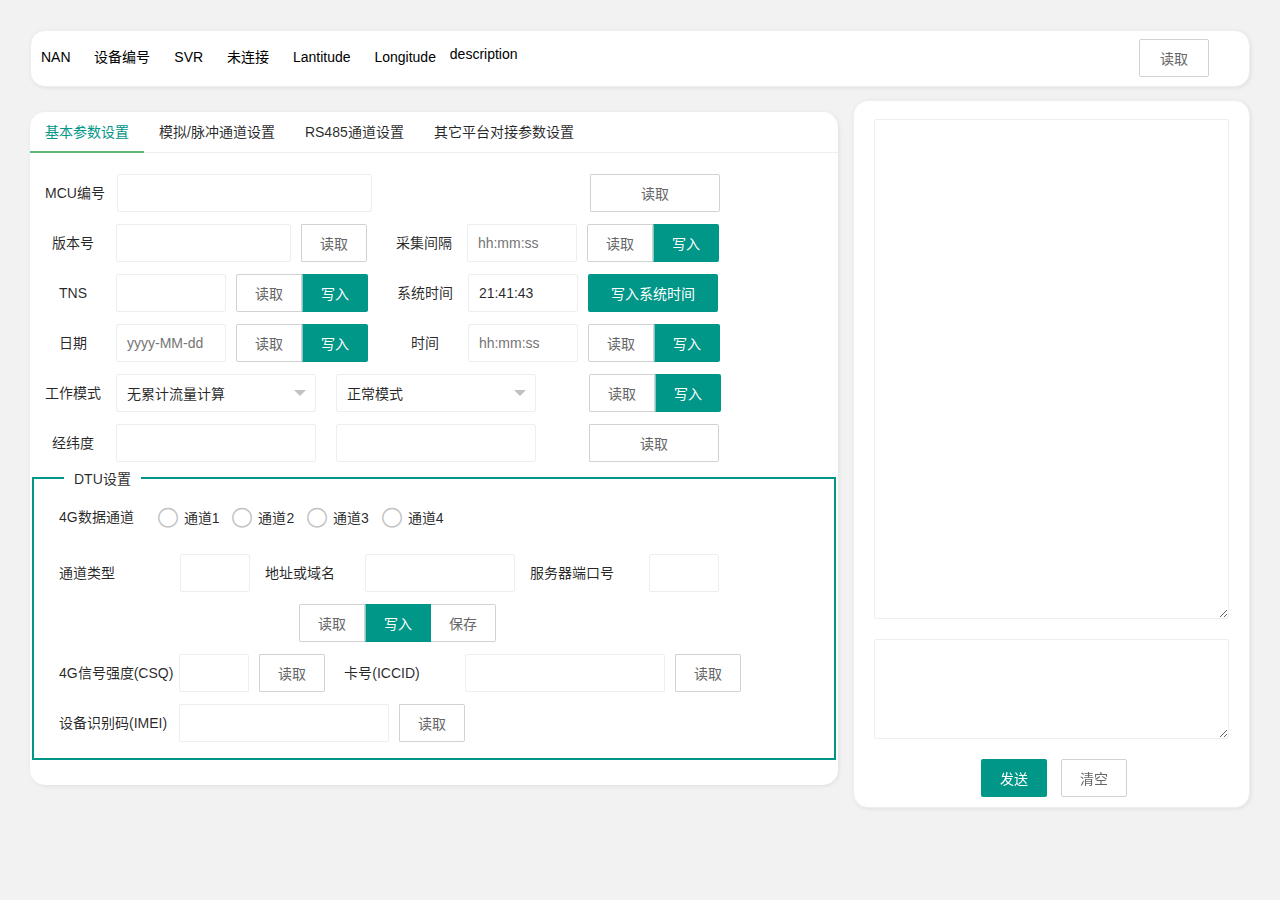
<file: remoteConfig/WebContent/configurate/config120bas.html>
<!DOCTYPE html>
<html lang="zh-cn" style="background-color: #f2f2f2">

<head>
    <meta charset="UTF-8">
    <meta http-equiv="X-UA-Compatible" content="IE=edge">
    <meta name="viewport" content="width=device-width, initial-scale=1.0">
    <title>Document</title>
    <link rel="stylesheet" href="../lib/layui/css/layui.css">
    <link rel="stylesheet" href="./config.css">
    <script src="../Scripts/remote/jquery.js"></script>
    <script src="../lib/layui/layui.js"></script>
    <script src="../Scripts/remote/remoteDetail.js"></script>
    <script>
        var node = window.parent.node;
        var user = window.parent.user;
        
        //window.alert("bas");
        
    </script>
    <script src="../Scripts/remote/nodeData.js"></script>
    <script src="../Scripts/remote/websocket.js"></script>
</head>
<body>
    <div style="padding: 30px;">
        <div class="layui-row layui-col-space15">
            <div class="layui-col-md12">
                <!-- 设备信息 -->
                <div class="layui-panel" style="height:40px;padding-top: 15px;color: black;border-radius:15px">
                    <span  id=dtutype style="padding: 10px;">NAN</span>
                    <span  id=terminalNum style="padding: 10px;">设备编号</span>
                    <span  id=SVR style="padding: 10px;">SVR</span>
                    <span  id=isonline style="padding: 10px;">未连接</span>
                    <span  id=Lantitude style="padding: 10px;">Lantitude</span>
                    <span  id=Longitude style="padding: 10px;">Longitude</span>
                    <span  id=description style="vertical-align: top;">description</span>
                    <span  id=svrReadbot style="vertical-align: top;float: right;margin-top:-7px;padding-right: calc(9% - 70px);"> 
                    <button id="svrRead" type="button" style="width: 70px;text-align: center;"
	                                                class="layui-btn layui-btn-primary border-turn">读取</button>
	                </span>
                        <!--  <div style="float: right;">
                            <span id="voltage" style="padding-right: 20px;">电池电压：undefined</span>
                            <span id="isonline">未连接</span>
                        </div>-->
                </div>
                    <!-- <div class="layui-card-body">
                        <table class="layui-table" lay-skin="nob" style="word-break:break-all">
                            <colgroup>
                                <col>
                                <col>
                                <col>
                                <col>
                                <col>
                            </colgroup>
                            <tbody>
                                <tr>
                                    <td id="rid">N/A</td>
                                    <td id="tns">N/A</td>
                                    <td id="ip">N/A</td>
                                    <td id="port">N/A</td>
                                    <td id="svr">N/A</td>
                                </tr>
                            </tbody>
                        </table>
                    </div>-->
               	<script>
                
               	</script>            
            </div>
                
            <div class="layui-col-md8">
                  <div class="layui-tab layui-tab-brief" style="background-color:white;box-shadow:1px 1px 4px rgb(0 0 0 / 8%);border-radius:15px">
					  <ul class="layui-tab-title">
					    <li class="layui-this">基本参数设置</li>
					    <li>模拟/脉冲通道设置</li>
					    <li>RS485通道设置</li>
					    <li>其它平台对接参数设置</li>
					  </ul>
					  <!-- <div id="js-tabNav-prev" class="btn radius btn-default size-S"
						href="javascript:;">
						<button>刷新</button>
						</div> -->
					  <div class="layui-tab-content">
					    <div class="layui-tab-item layui-show">
					    <!-- 基本参数 -->
					    	<form id=basic class="layui-form" lay-filter="basicParams">
	                                <div class="layui-form-item">
	                                    <div class="layui-inline">
	                                        <label class="layui-form-label">MCU编号</label>
	                                        <div class="layui-input-inline" style="margin-left: -3px;margin-right: 218px;width: 255px;text-align: center">
	                                            <input id="rid" type="text" class="layui-input" name="rid" placeholder=""
	                                                autocomplete="off"readonly>
	                                        </div>
	                                        <div class="layui-btn-group" style="text-align: center;margin-right: 12px;">
	                                            <button id="ridRead" type="button" style="width: 130px;text-align: center;margin-right: 30px;"
	                                                class="layui-btn layui-btn-primary border-turn">读取</button>
	                                        </div>
	                                        <!-- <button id="tnsWrite" type="button" class="layui-btn" style="width: 132px;margin-right: 20px;">写入设备编号</button> -->
	                                    </div>
	                                    <div class="layui-inline">
	                                    <label class="layui-form-label"style="margin: 0px 7px;">版本号</label>
	                                        <div class="layui-input-inline" style="width: 175px;">
	                                            <input id="svr" type="text" class="layui-input" name="svr"
	                                                 autocomplete="off">
	                                        </div>
	                                        <div class="layui-btn-group" style="margin-right: 10px;">
	                                            <button id="svrRead" type="button"style="text-align: center;margin-right: 30px;"
	                                                class="layui-btn layui-btn-primary border-turn">读取</button>
	                                        </div>
	                                    </div>
	                                    <div class="layui-inline">
	                                        <label class="layui-form-label">采集间隔</label>
	                                        <div class="layui-input-inline" style="width: 110px;">
	                                            <input id="cst" type="text" class="layui-input" name="cst"
	                                                placeholder="hh:mm:ss" autocomplete="off">
	                                        </div>
	                                        <div class="layui-btn-group" style="margin-right: 10px;">
	                                            <button id="cstRead" type="button"
	                                                class="layui-btn layui-btn-primary border-turn">读取</button>
	                                            <button id="cstWrite" type="button" class="layui-btn">写入</button>
	                                        </div>
	                                    </div>
	                                    <div class="layui-inline">
	                                        <label class="layui-form-label"style="margin: 0px 14px;">TNS</label>
	                                        <div class="layui-input-inline" style="width: 110px;text-align: center">
	                                            <input id="tns" type="text" class="layui-input" name="tns"
	                                                placeholder="" autocomplete="off" >
	                                        </div>
	                                        <div class="layui-btn-group" style="margin-right: 10px;">
	                                            <button id="tnsRead" type="button"
	                                                class="layui-btn layui-btn-primary border-turn">读取</button>
	                                            <button id="tnsWrite" type="button" class="layui-btn">写入</button>
	                                        </div>
	                                    </div>
	                                    
	                                    <div class="layui-inline">
	                                        <label class="layui-form-label">系统时间</label>
	                                        <div class="layui-input-inline" style="width: 110px;text-align: center">
	                                            <input id="systemtime" type="text" class="layui-input" name="systemtime"
	                                                placeholder="" autocomplete="off" readonly>
	                                        </div>
	                                         <button id="systemtimeWrite" type="button" class="layui-btn"
	                                            style="width: 130px;text-align: center;margin-right: 12px;">写入系统时间</button>
	                                    </div>
	
	                                    <div class="layui-inline">
	                                        <label class="layui-form-label" style="margin: 0px 14px;">日期</label>
	                                        <div class="layui-input-inline" style="width: 110px;">
	                                            <input id="date" type="text" class="layui-input" name="date"
	                                                placeholder="yyyy-MM-dd" autocomplete="off">
	                                        </div>
	                                        <div class="layui-btn-group" style="margin-right: 10px;">
	                                            <button id="dateRead" type="button"
	                                                class="layui-btn layui-btn-primary border-turn">读取</button>
	                                            <button id="dateWrite" type="button" class="layui-btn">写入</button>
	                                        </div>
	                                    </div>
	                                    <script>
	                                        layui.use('laydate', function () {
	                                            var laydate = layui.laydate;
	                                            //执行一个laydate实例
	                                            laydate.render({
	                                                elem: '#date', //指定元素
	                                                btns: ['now', 'confirm']
	                                            });
	                                        });
	                                    </script>
	                                    <div class="layui-inline">
	                                        <label class="layui-form-label" style="margin: 0px 14px;">时间</label>
	                                        <div class="layui-input-inline" style="width: 110px;">
	                                            <input id="time" type="text" class="layui-input" name="time"
	                                                placeholder="hh:mm:ss" autocomplete="off">
	                                        </div>
	                                        <div class="layui-btn-group" style="margin-right: 10px;">
	                                            <button id="timeRead" type="button"
	                                                class="layui-btn layui-btn-primary border-turn">读取</button>
	                                            <button id="timeWrite" type="button" class="layui-btn">写入</button>
	                                        </div>
	
	                                    </div>
	                                    <script>
	                                        layui.use('laydate', function () {
	                                            var laydate = layui.laydate;
	
	                                            //执行一个laydate实例
	                                            laydate.render({
	                                                elem: '#time', //指定元素
	                                                type: 'time',
	                                                btns: ['now', 'confirm']
	                                            });
	                                        });
	                                    </script>
	                                    <div class="layui-inline">
	                                        <label class="layui-form-label">工作模式</label>
	                                        <div class="layui-input-inline" style="width: 200px;margin-right: 20px">
	                                        	<select id="wms1" name="wms1" lay-verify="required">
	                                                <option value="0" selected>无累计流量计算</option>
	                                                <option value="1">累计流量计算</option>
	                                            </select>
	                                        </div>
	                                        <div class="layui-input-inline" style="width: 200px;margin-right: 53px;">
	                                            <select id="wms2" name="wms2" lay-verify="required">
	                                                <option value="0" selected>正常模式</option>
	                                                <option value="1">应急模式</option>
	                                                <option value="2">传感器透传模式</option>
	                                                <option value="3">低功耗模式</option>
	                                            </select>
	                                        </div>
	                                        <div class="layui-btn-group" style="margin-right: 10px;">
	                                            <button id="wmsRead" type="button"
	                                                class="layui-btn layui-btn-primary border-turn">读取</button>
	                                            <button id="wmsWrite" type="button" class="layui-btn">写入</button>
	                                        </div>
	                                    </div>
	                                    
	                                    <script>
	                                        layui.use('laydate', function () {
	                                            var laydate = layui.laydate;
	
	                                            //执行一个laydate实例
	                                            laydate.render({
	                                                elem: '#cst', //指定元素
	                                                type: 'time',
	                                                btns: ['confirm']
	                                            });
	                                        });
	                                    </script>
	                                    <div class="layui-inline">
	                                        <label class="layui-form-label" style="margin: 0px 7px;">经纬度</label>
	                                        <div class="layui-input-inline" style="width: 200px;margin-right: 20px">
	                                            <input id="lantitude" type="text" class="layui-input" name="lantitude"
	                                                autocomplete="off">
	                                        </div>
	                                        <div class="layui-input-inline" style="width: 200px;margin-right: 53px;">
	                                            <input id="longitude" type="text" class="layui-input" name="longitude"
	                                                autocomplete="off">
	                                        </div>
	                                        <div class="layui-btn-group" style="margin-right: 10px;">
	                                            <button id="locationRead" type="button"style="width: 130px;text-align: center;margin-right: 30px;"
	                                                class="layui-btn layui-btn-primary border-turn">读取</button>
	                                        </div>
	                                    </div>
	                                    
	                                    <fieldset class="layui-elem-field" style="border-width: 2px;padding:10px;border-color: #009688;">
	                                    	<legend>DTU设置</legend>
	                                    	<div class="layui-form-item" style=" height: 50px;"lay-filter="dtuParams">
	                                        	<label class="layui-form-label">4G数据通道</label>
	                                            <div id=dtuchannel >
													<input type="radio" name="dtuchannel" value="2" title="通道1" lay-filter="dtuch">
													<input type="radio" name="dtuchannel" value="3" title="通道2" lay-filter="dtuch">
													<input type="radio" name="dtuchannel" value="4" title="通道3" lay-filter="dtuch">
													<input type="radio" name="dtuchannel" value="5" title="通道4" lay-filter="dtuch">
												</div>
										 	</div>
	                                    <div class="layui-inline">
	                                    	 <label class="layui-form-label">通道类型</label>
	                                        <div class="layui-input-inline" style="width: 70px;margin-right: 0px;margin-left: 50px;">
	                                            <input id="dtutypetype" type="text" class="layui-input" name="dtutypetype" autocomplete="off"readonly>
	                                        </div>
	                                        <label class="layui-form-label">地址或域名</label>
	                                        <div class="layui-input-inline" style="width: 150px;margin-right: 0px;margin-left: 15px;">
	                                            <input id="dtuIp" type="text" class="layui-input" name="dtuIp" autocomplete="off">
	                                        </div>
	                                        <label class="layui-form-label">服务器端口号</label>
	                                        <div  class="layui-input-inline" style="width: 70px;margin-left: 20px;display:block;">
	                                            <input id="dtuPort" type="text" class="layui-input" name="dtuPort" autocomplete="off">
	                                        </div>     
	                                    </div>
	                                    
	                                    <div class="layui-form-item">
	                                    <div class="layui-inline"style="float: right;padding-right: calc(60% - 150px)">
	                                    <div class="layui-btn-group" style="margin-right: 10px;text-align:center">
	                                            <button id="dtuRead" type="button" class="layui-btn layui-btn-primary border-turn "style="margin-right: 10px;text-align:center">读取</button>
	                                            <button id="dtuWrite" type="button" class="layui-btn"lay-submit lay-filter="dtuWrite" style="margin-right: 10px;text-align:center">写入</button>
	                                            <button id="dtuReceive" type="button" class="layui-btn layui-btn-primary border-turn"lay-submit lay-filter="dtuReceive" style="margin-right: 10px;text-align:center">保存</button>
	                                   </div>
	                                    </div>
	                                    </div>
	                                    <div class="layui-inline">
	                                        <label class="layui-form-label">4G信号强度(CSQ)</label>
	                                        <div class="layui-input-inline" style="width: 70px;margin-left:-9px;">
	                                            <input id="csq" type="text" class="layui-input" name="csq"autocomplete="off">
	                                        </div>
	                                        <div class="layui-btn-group" >
	                                            <button id="csqRead" type="button"
	                                                class="layui-btn layui-btn-primary border-turn">读取</button>
	                                        </div>
	                                    </div>
	                                    
	                                    <div class="layui-inline">
	                                        <label class="layui-form-label">卡号(ICCID)</label>
	                                        <div class="layui-input-inline" style="width: 200px;margin-left: 30px;">
	                                            <input id="iccid" type="text" class="layui-input" name="iccid"autocomplete="off">
	                                        </div>
	                                        <div class="layui-btn-group" >
	                                            <button id="iccidRead" type="button"
	                                                class="layui-btn layui-btn-primary border-turn">读取</button>
	                                        </div>
	                                    </div>
	                                    
	                                    <div class="layui-inline">
	                                        <label class="layui-form-label">设备识别码(IMEI)</label>
	                                        <div class="layui-input-inline" style="width: 210px;margin-left:-3px;">
	                                            <input id="imei" type="text" class="layui-input" name="imei"autocomplete="off">
	                                        </div>
	                                        <div class="layui-btn-group" >
	                                            <button id="imeiRead" type="button"
	                                                class="layui-btn layui-btn-primary border-turn">读取</button>
	                                            </div>
	                                    </div>
	                                    
	                                    
	                                    </fieldset>
	                                    <!-- 提交 -->
	                                    <script>
	            					   
	            						$(function () {    
	            							var input = node.terminalNum;
	            							//window.alert(input);
	            							basicdetailFill(input);
	            					    });
	            						$("#svrRead").on("click", function () {
	            		                	Control.svrRead()
	            		                });
	                                    $("#csqRead").on("click", function () {
                                        	Control.csqRead()
                                        });
	                                    $("#iccidRead").on("click", function () {
                                        	Control.iccidRead()
                                        });
	                                    $("#imeiRead").on("click", function () {
                                        	Control.imeiRead()
                                        });
	                                    $("#locationRead").on("click", function () {
                                        	Control.locationRead()
                                        });
	                                    
	                                        $("#ridRead").on("click", function () {
	                                        	Control.ridRead()
	                                        });
	                                        $("#tnsRead").on("click", function () {
	                                        	Control.tnsRead()
	                                        });
	                                        $("#tnsWrite").on("click", function () {
	                                            var index = layer.open({
	                                                title: '提示',
	                                                type: 1,
	                                                offset: 'auto',
	                                                id: 'layerDemo',
	                                                content: '<div style="padding: 20px 80px;">' + "确定写入吗？" + '</div>',
	                                                btn: ['确定', '取消'],
	                                                btnAlign: 'c' //按钮居中
	                                                ,
	                                                shade: 0.3,
	                                                yes: function () {
	                                                    Control.tnsWrite($("#tns").val());
	                                                    layer.close(index);
	                                                },
	                                                btn2: function () {
	                                                    layer.closeAll();
	                                                },
	                                                resize: false,
	                                                closeBtn: 0,
	                                                skin: 'layer-skin-lv',
	                                                move: false
	                                            });
	                                        });
	                                        $("#systemtimeWrite").on("click", function () {
	                                            var index = layer.open({
	                                                title: '提示',
	                                                type: 1,
	                                                offset: 'auto',
	                                                id: 'layerDemo',
	                                                content: '<div style="padding: 20px 80px;">' + "确定写入吗？" + '</div>',
	                                                btn: ['确定', '取消'],
	                                                btnAlign: 'c' //按钮居中
	                                                ,
	                                                shade: 0.3,
	                                                yes: function () {
	                                                    Control.timeWrite($("#systemtime").val());
	                                                    layer.close(index);
	                                                },
	                                                btn2: function () {
	                                                    layer.closeAll();
	                                                },
	                                                resize: false,
	                                                closeBtn: 0,
	                                                skin: 'layer-skin-lv',
	                                                move: false
	                                            });
	                                        });
	
	                                        $("#dateRead").on("click", function () {
	                                            Control.dateRead();
	                                        });
	                                        $("#dateWrite").on("click", function () {
	                                            var index = layer.open({
	                                                title: '提示',
	                                                type: 1,
	                                                offset: 'auto',
	                                                id: 'layerDemo',
	                                                content: '<div style="padding: 20px 80px;">' + "确定写入吗？" + '</div>',
	                                                btn: ['确定', '取消'],
	                                                btnAlign: 'c' //按钮居中
	                                                ,
	                                                shade: 0.3,
	                                                yes: function () {
	                                                    Control.dateWrite($("#date").val());
	                                                    layer.close(index);
	                                                },
	                                                btn2: function () {
	                                                    layer.closeAll();
	                                                },
	                                                resize: false,
	                                                closeBtn: 0,
	                                                skin: 'layer-skin-lv',
	                                                move: false
	                                            });
	                                        });
	                                        $("#timeRead").on("click", function () {
	                                            Control.timeRead();
	                                        });
	                                        $("#timeWrite").on("click", function () {
	                                            var index = layer.open({
	                                                title: '提示',
	                                                type: 1,
	                                                offset: 'auto',
	                                                id: 'layerDemo',
	                                                content: '<div style="padding: 20px 80px;">' + "确定写入吗？" + '</div>',
	                                                btn: ['确定', '取消'],
	                                                btnAlign: 'c' //按钮居中
	                                                ,
	                                                shade: 0.3,
	                                                yes: function () {
	                                                    Control.timeWrite($("#time").val());
	                                                    layer.close(index);
	                                                },
	                                                btn2: function () {
	                                                    layer.closeAll();
	                                                },
	                                                resize: false,
	                                                closeBtn: 0,
	                                                skin: 'layer-skin-lv',
	                                                move: false
	                                            });
	                                        });
	                                        $("#wmsRead").on("click", function () {
	                                            Control.wmsRead();
	                                        });
	                                        $("#wmsWrite").on("click", function () {
	                                            var index = layer.open({
	                                                title: '提示',
	                                                type: 1,
	                                                offset: 'auto',
	                                                id: 'layerDemo',
	                                                content: '<div style="padding: 20px 80px;">' + "确定写入吗？" + '</div>',
	                                                btn: ['确定', '取消'],
	                                                btnAlign: 'c' //按钮居中
	                                                ,
	                                                shade: 0.3,
	                                                yes: function () {
	                                                    Control.wmsWrite($("#wms1").val(),$("#wms2").val());
	                                                    layer.close(index);
	                                                },
	                                                btn2: function () {
	                                                    layer.closeAll();
	                                                },
	                                                resize: false,
	                                                closeBtn: 0,
	                                                skin: 'layer-skin-lv',
	                                                move: false
	                                            });
	                                        });
	                                        $("#cstRead").on("click", function () {
	                                            Control.cstRead();
	                                        });
	                                        $("#cstWrite").on("click", function () {
	                                            var index = layer.open({
	                                                title: '提示',
	                                                type: 1,
	                                                offset: 'auto',
	                                                id: 'layerDemo',
	                                                content: '<div style="padding: 20px 80px;">' + "确定写入吗？" + '</div>',
	                                                btn: ['确定', '取消'],
	                                                btnAlign: 'c' //按钮居中
	                                                ,
	                                                shade: 0.3,
	                                                yes: function () {
	                                                    Control.cstWrite($("#cst").val());
	                                                    layer.close(index);
	                                                },
	                                                btn2: function () {
	                                                    layer.closeAll();
	                                                },
	                                                resize: false,
	                                                closeBtn: 0,
	                                                skin: 'layer-skin-lv',
	                                                move: false
	                                            });
	                                        });
	                                        $("#dtuReceive").on("click", function () {
	                                            Control.dtuReceive();
	                                        });
	                                        $("#dtuRead").on("click", function () {
	                                            var checked = $("#basic [lay-filter='dtuch']:checked")
	                                            //console.log("aa"+checked.val()+"bb")
	                                            if(checked.val()==null)
	                                            {var index = layer.open({
	                                                    title: '提示',
	                                                    type: 1,
	                                                    offset: 'auto',
	                                                    id: 'layerDemo',
	                                                    content: '<div style="padding: 20px 80px;">' + "未选中通道" + '</div>',
	                                                    btn: ['关闭'],
	                                                    btnAlign: 'c' //按钮居中
	                                                    ,
	                                                    shade: 0.3,
	                                                    btn2: function () {
	                                                    	layer.closeAll();
	                                                    },
	                                                    resize: false,
	                                                    closeBtn: 0,
	                                                    skin: 'layer-skin-lv',
	                                                    move: false
	                                                });}
	                                            Control.dtuRead(checked.val());
	                                        });
	                                        layui.use('form', function () {
	                                            var form = layui.form;
	                                            //写入设备
	                                            form.on('radio(dtuch)', function (data) {   
	                                            	var b=$('#dtuchannel input[name="dtuchannel"]:checked ').val();
	                                            	var input = node.tns;
	    	            							//window.alert(input);
	    	            							dtuFill(input,b);
	                                            	if(b=="6"||b=="7"){
	                                            		//document.getElementById('bottondtu1').style.display='none';
	                                            		document.getElementById('dtutypetype').value="MQTT";
	                                            	}
	                                            	else{
	                                            		//document.getElementById('bottondtu1').style.display='';
	                                            		if(b=="2"||b=="3"){
	                                            			document.getElementById('dtutypetype').value="TCP";
	                                            		}
	                                            		if(b=="4"||b=="5"){
	                                            			document.getElementById('dtutypetype').value="UDP";
	                                            		}
	                                            	}
                									form.render();
            									});
	                                           
	                                            form.on('submit(dtuWrite)', function (data) {
	                                                var params = data.field;
	                                                //console.log(params)
	                                                var index = layer.open({
	                                                    title: '提示',
	                                                    type: 1,
	                                                    offset: 'auto',
	                                                    id: 'layerDemo',
	                                                    content: '<div style="padding: 20px 80px;">' + "确定写入吗？" + '</div>',
	                                                    btn: ['确定', '取消'],
	                                                    btnAlign: 'c' //按钮居中
	                                                    ,
	                                                    shade: 0.3,
	                                                    yes: function () {
	                                                        Control.dtuWrite(params);
	                                                        layer.close(index);
	                                                    },
	                                                    btn2: function () {
	                                                        layer.closeAll();
	                                                    },
	                                                    resize: false,
	                                                    closeBtn: 0,
	                                                    skin: 'layer-skin-lv',
	                                                    move: false
	                                                });
	                                                return false;
	                                            });
	                                        });
	                                    </script>
	                                </div>
	                            </form>
					    </div>
					    <div class="layui-tab-item">
					    	
	                                <!-- 模拟通道 -->
	                                <div id="analog" style="position: relative;">
	                                <form id="analogg" class="layui-form" action="" lay-filter="analogchannelParams">
	                                	<fieldset class="layui-elem-field" style="border-width: 2px;padding:10px;border-color: #009688;">
										  	<legend>模拟通道</legend>
										  	<div class="layui-form-item" style=" height: 50px;"lay-filter="analogParams">
	                                        	<label class="layui-form-label">传感器通道号</label>
	                                                <div id=csp >
														<input type="radio" name="csp" value="03" title="通道1" lay-filter="analogchannel">
														<input type="radio" name="csp" value="04" title="通道2" lay-filter="analogchannel">
														<input type="radio" name="csp" value="05" title="通道3" lay-filter="analogchannel">
														<input type="radio" name="csp" value="06" title="通道4" lay-filter="analogchannel">
													</div>
										 	</div>
										 	<div class="layui-form-item">
	                                        	<div class="layui-inline">
	                                        		<label class="layui-form-label" style="margin:0px 7px;">传感器地址</label>
	                                        		<div class="layui-input-inline" style="width: 50px;margin-right: 20px;">
	                                                	<input type="text" id="cspa" name="cspa" autocomplete="off"class="layui-input" maxlength="3" >
														
													</div>
													<label class="layui-form-label"id="beizhu"style="margin-left:-10px"></label>
										 		</div>
										 		<div class="layui-inline">
	                                        		<label class="layui-form-label">数据采样开关</label>
	                                        		<div class="layui-input-inline" id=csps_control>
														<input type="radio" name="csps" value="1" title="采样" >
														<input type="radio" name="csps" value="0" title="不采样" >
													</div>
										 		</div>
										 	</div>
										 	<div class="layui-form-item" style=" height: 50px;">
	                                        	<div class="layui-inline">
	                                        		<label class="layui-form-label">传感信号类型</label>
	                                        		<span  id=cspt >
														<input type="radio"  name="cspt" value="0" title="0-5V电压型" lay-filter="analogcspt">
														<input type="radio"  name="cspt" value="1" title="4-2mA电流型" lay-filter="analogcspt">
													</span>
										 		</div>
										 	</div>
										 	<div class="layui-form-item" style=" height: 50px;">
	                                        	<div class="layui-inline">
	                                        		<label class="layui-form-label"style="margin:0px 7px;">传感器类型</label>
	                                        		<div class="layui-input-inline" style="width: 150px;margin-right: 20px;">
	                                                	<select type="text" id="cspp12" name="cspp12" autocomplete="off"class="layui-input" maxlength="3" lay-filter="analogcspp12">
	                                                		<option value="10" >水位传感器</option>
	                                                		<option value="11" >拉线位移传感器</option>
	                                                		<option value="12">压力传感器</option>
	                                                		<option value="13">闸门</option>
	                                                		<option value="14">流量</option>
	                                                		<option value="15">累计流量</option>
	                                                	</select>
													</div>
										 		</div>
										 		<div class="layui-inline">
	                                        		<label class="layui-form-label"style="margin:0px 28px;">量程</label>
	                                        		<div class="layui-input-inline" style="width: 60px;margin-right: -2px;">
	                                                	<input type="text" id="rangemin" name="rangemin" autocomplete="off"class="layui-input" >
													</div>
													<label class="layui-form-label">至</label>
													<div class="layui-input-inline" style="width: 60px;margin-right: -2px;">
	                                                	<input type="text" id="rangemax" name="rangemax" autocomplete="off"class="layui-input" onblur="change()">
													</div>
													<label class="layui-form-label" id="unit">米</label>
										 		</div>
										 	</div>
										 	<div class="layui-form-item" style=" height: 50px;">
	                                        	<label class="layui-form-label">传感器分辨率</label>
	                                        	<div id=cspp3 >
													<input type="radio" name="cspp3" value="0" title="0位">
													<input type="radio" name="cspp3" value="1" title="1位" >
													<input type="radio" name="cspp3" value="2" title="2位">
													<input type="radio" name="cspp3" value="3" title="3位" >
													<input type="radio" name="cspp3" value="4" title="4位" >
												</div>
										 	</div>
										 	<div class="layui-form-item" style=" height: 50px;">
	                                        	<div class="layui-inline">
	                                        		<label class="layui-form-label"style="margin:0px 23.33px;">K参数</label>
	                                        		<div class="layui-input-inline" style="width: 160px;margin-right: 50px;">
	                                                	<input lay-verify="k_num" type="text" id="cspk" name="cspk" autocomplete="off"class="layui-input"placeholder="" maxlength="9"nullmsg="出场设备编号不能为空"onblur="check1()">
													</div>
										 		</div>
										 		<div class="layui-inline">
	                                        		<label class="layui-form-label" style="margin:0px 23.33px;">B参数</label>
	                                        		<div id="b"class="layui-input-inline" style="width: 160px;margin-right: 0px;">
	                                                	<input type="text" id="cspb" name="cspb" autocomplete="off"class="layui-input" minlength="9"maxlength="9"nullmsg="出场设备编号不能为空"onblur="check2()">
													</div>
										 		</div>
										 	</div>
										 	<!-- 按钮 -->	
										 	<div class="layui-form-item">
	                                    		<div class="layui-inline" style="float: right;padding-right: calc(50% - 150px);">
	                                        		<div class="layui-input-inline" style="width: 280px;">
	                                            		<div class="layui-btn-group">
	                                                		<button id="analogchannelRead" class="layui-btn layui-btn-primary border-turn"
	                                                    type="button">读取参数</button>
	                                               		 	<button id="analogchannelWrite"class="layui-btn" lay-submit lay-filter="analogchannelWrite">写入参数</button>
	                                            		</div>
	                                        		</div>
	                                    		</div>
	                                    	<script>
	                                    	function check1()
	                                        {   
	                                    		var k=document.getElementById("cspk").value;
	                                    		//window.alert(k.length);
	                                    		if(k.length!=9||(k[0]!='+'&&k[0]!='-'))
	                                    		{
	                                    			var c=document.getElementById("cspk");
	                                    			$(" #cspk").val("");
	                                    			//c.setAttribute("value","");
	                                    			c.setAttribute("placeholder","如：+0.000000(共9位)");
	                                    			//window.alert("请输入9位带符号数字");
	                                    		}
	                                        }
	                                    	function check2()
	                                        {   
	                                    		var b=document.getElementById("cspb").value;
	                                    		if(b.length!=9||(b[0]!='+'&&b[0]!='-'))
	                                    		{
	                                    			var c=document.getElementById("cspb");
	                                    			$(" #cspb").val("");
	                                    			//c.setAttribute("value","");
	                                    			c.setAttribute("placeholder","如：+0.000000(共9位)");
	                                    			//window.alert("请输入9位带符号数字");
	                                    		}
	                                        }
	                                        function change()
	                                        {
	                                        	var lc1=document.getElementById("rangemin").value;
	                                        	var lc2=document.getElementById("rangemax").value;
	                                        	var checked = $("#analog [lay-filter='analogcspt']:checked")
	                                        	var signal=checked.val();
	                                        	if(lc1==""){}
	                                        	else if(lc1>=lc2||lc2<0)
	                                        		{window.alert("量程输入错误");}
	                                        	else{
	                                        		
	                                        		if(signal==0){//5v
		                                        		var resk=(lc2-lc1)/5;
			                                        	var resb=lc1/1;var temp;
			                                        	if(Math.abs(resk)<10){temp="0"+Math.abs(resk).toFixed(5);}
			                                        	else if(Math.abs(resk)<100){temp=Math.abs(resk).toFixed(5);}
			                                        	else if(Math.abs(resk)<1000){temp=Math.abs(resk).toFixed(4);}
			                                        	else if(Math.abs(resk)<10000){temp=Math.abs(resk).toFixed(3);}
			                                        	else if(Math.abs(resk)<100000){temp=Math.abs(resk).toFixed(2);}
			                                        	else if(Math.abs(resk)<1000000){temp=Math.abs(resk).toFixed(1);}
			                                        	if(resk>=0){document.getElementById("cspk").value="+"+temp;}
			                                        	else{document.getElementById("cspk").value="-"+temp;}
			                                        	if(Math.abs(resb)<10){temp="0"+Math.abs(resb).toFixed(5);}
			                                        	else if(Math.abs(resb)<100){temp=Math.abs(resb).toFixed(5);}
			                                        	else if(Math.abs(resb)<1000){temp=Math.abs(resb).toFixed(4);}
			                                        	else if(Math.abs(resb)<10000){temp=Math.abs(resb).toFixed(3);}
			                                        	else if(Math.abs(resb)<100000){temp=Math.abs(resb).toFixed(2);}
			                                        	else if(Math.abs(resb)<1000000){temp=Math.abs(resb).toFixed(1);}
			                                        	if(resb>=0){document.getElementById("cspb").value="+"+temp;}
			                                        	else{document.getElementById("cspb").value="-"+temp;}
	                                        		}
	                                        		else if(signal==1){//mA
	                                        			var resk=(lc2-lc1)/16;
			                                        	var resb=(5*lc1 - lc2)/4;var temp;
			                                        	if(Math.abs(resk)<10){temp="0"+Math.abs(resk).toFixed(5);}
			                                        	else if(Math.abs(resk)<100){temp=Math.abs(resk).toFixed(5);}
			                                        	else if(Math.abs(resk)<1000){temp=Math.abs(resk).toFixed(4);}
			                                        	else if(Math.abs(resk)<10000){temp=Math.abs(resk).toFixed(3);}
			                                        	else if(Math.abs(resk)<100000){temp=Math.abs(resk).toFixed(2);}
			                                        	else if(Math.abs(resk)<1000000){temp=Math.abs(resk).toFixed(1);}
			                                        	if(resk>=0){document.getElementById("cspk").value="+"+temp;}
			                                        	else{document.getElementById("cspk").value="-"+temp;}
			                                        	if(Math.abs(resb)<10){temp="0"+Math.abs(resb).toFixed(5);}
			                                        	else if(Math.abs(resb)<100){temp=Math.abs(resb).toFixed(5);}
			                                        	else if(Math.abs(resb)<1000){temp=Math.abs(resb).toFixed(4);}
			                                        	else if(Math.abs(resb)<10000){temp=Math.abs(resb).toFixed(3);}
			                                        	else if(Math.abs(resb)<100000){temp=Math.abs(resb).toFixed(2);}
			                                        	else if(Math.abs(resb)<1000000){temp=Math.abs(resb).toFixed(1);}
			                                        	if(resb>=0){document.getElementById("cspb").value="+"+temp;}
			                                        	else{document.getElementById("cspb").value="-"+temp;}
	                                        		}
	                                        		else{window.alert("请选择传感器信号类型");}
	                                        	}
	                                        }
	                                        
	                                       function address1()
	                                        { 
	   	            							
	                                        	var a=document.getElementById("cspp12").value;
	                                        	var checked = $("#analog [lay-filter='analogchannel']:checked");
	                                        	var b=checked.val().substring(1,2);
	                                        	var c="(建议："+a+b+")";
	                                        	//console.log(b);
	                                        	if(a!=""&&b!=null)
	                                        	{document.getElementById("beizhu").innerHTML=c;}//document.getElementById("cspa").value=c;}
	                                       else{document.getElementById("beizhu").innerHTML="";}
	                                       		if(a=="11")
	                                        	{var label=document.getElementById("unit");
	                                        	label.innerHTML="mm";
	                                        	}
	                                        	else if(a=="12")
	                                        	{
	                                        		var label=document.getElementById("unit");
		                                        	label.innerHTML="Kpa";
	                                        	}
	                                        	else
	                                        	{
	                                        		var label=document.getElementById("unit");
		                                        	label.innerHTML="米";
	                                        	}
	                                        }
	                                        layui.use('form', function () {
	                                            var form = layui.form;
	                                            //写入设备
	                                           
	                                            form.on('radio(analogchannel)', function (data) {   
	                                            	var input = node.tns;
		   	            							//window.alert(input);
	                                            	var b=$('#csp input[name="csp"]:checked ').val();
	                                            	
	                                            	
	                                            	channelFill(input,b);
	                                            	
	                                            	var a=document.getElementById("cspp12").value;
	                                            	//window.alert(a);
	                                            	//var c="(建议："+a+b.substring(1,2)+")";
	                                            	var c=a+b.substring(1,2);
	                                            	//window.alert(a);
		                                        	if(a!=""&&b!=null)
		                                        	{document.getElementById("cspa").value=c;}//document.getElementById("cspa").value=c;}
	                                            	else{
	                                            		document.getElementById("cspa").value=""
	                                            	}
	                                            	if(a=="11")
		                                        	{var label=document.getElementById("unit");
		                                        	label.innerHTML="mm";
		                                        	}
		                                        	else if(a=="12")
		                                        	{
		                                        		var label=document.getElementById("unit");
			                                        	label.innerHTML="Kpa";
		                                        	}
		                                        	else
		                                        	{
		                                        		var label=document.getElementById("unit");
			                                        	label.innerHTML="米";
		                                        	}
	                                            	
                									form.render();
            									});
	                                            form.on('select(analogcspp12)', function (data) { 
	                                            	//window.alert("a");
	                                            	var b=$('#csp input[name="csp"]:checked ').val();
	                                            	var a=document.getElementById("cspp12").value;
	                                            	var c=a+b.substring(1,2);
	                                            	//window.alert(a);
		                                        	if(a!=""&&b!=null)
		                                        	{document.getElementById("cspa").value=c;}//document.getElementById("cspa").value=c;}
	                                            	else{
	                                            		document.getElementById("cspa").value=""
	                                            	}
		                                        	form.render();
            									});
	                                            $(function () { 
	                                                $('input').iCheck({
	                                                    checkboxClass: 'icheckbox_square-blue',
	                                                    radioClass: 'iradio_square-blue',
	                                                    increaseArea: '20%'
	                                                });
	                                                //验证表单
	                                                
	                                                });
	                                            form.on('submit(analogchannelWrite)', function (data) {
	                                                var params = data.field;
	                                                //console.log(params)
	                                                var index = layer.open({
	                                                    title: '提示',
	                                                    type: 1,
	                                                    offset: 'auto',
	                                                    id: 'layerDemo',
	                                                    content: '<div style="padding: 20px 80px;">' + "确定写入吗？" + '</div>',
	                                                    btn: ['确定', '取消'],
	                                                    btnAlign: 'c' //按钮居中
	                                                    ,
	                                                    shade: 0.3,
	                                                    yes: function () {
	                                                        Control.analogWrite(params);
	                                                        layer.close(index);
	                                                    },
	                                                    btn2: function () {
	                                                        layer.closeAll();
	                                                    },
	                                                    resize: false,
	                                                    closeBtn: 0,
	                                                    skin: 'layer-skin-lv',
	                                                    move: false
	                                                });
	                                                return false;
	                                            });
	                                        });
	                                        // 读取设备
	                                        $("#analogchannelRead").on("click", function () {
	                                        	//console.log(document.getElementById('csp').value);
	                                            var checked = $("#analog [lay-filter='analogchannel']:checked")
	                                            Control.channelRead(checked.val());
	                                            
	                                        })
	                                    	</script>
	                                	</div>			 	
										</fieldset>
									</form>
									</div>	
									
									<!-- 脉冲通道 -->
	                                <div id="pulse" style="position: relative;">
	                                <form id="pulse" class="layui-form" action="" lay-filter="pulsechannelParams">
	                                	<fieldset class="layui-elem-field" style="border-width: 2px;padding:10px;border-color: #009688;">
										  	<legend>脉冲通道</legend>
										  	<div class="layui-form-item" style=" height: 50px;">
	                                        	<label class="layui-form-label">传感器通道号</label>
	                                                <div id=csp_pulse>
														<input type="radio" name="csp_pulse" value="01" title="通道1" lay-filter="pulsechannel">
														<input type="radio" name="csp_pulse" value="02" title="通道2" lay-filter="pulsechannel">
													</div>
										 	</div>
										 	<div class="layui-form-item">
	                                        	<div class="layui-inline">
	                                        		<label class="layui-form-label"style="margin:0px 7px;">传感器地址</label>
	                                        		<div class="layui-input-inline" style="width: 50px;margin-right: 20px;">
	                                                	<input type="text" id="pcspa" name="pcspa" autocomplete="off"class="layui-input" maxlength="3" >
													</div>
													<label class="layui-form-label"id="pcspabeizhu"style="margin-left:-10px"></label>
										 		</div>
										 		<div class="layui-inline">
	                                        		<label class="layui-form-label">数据采样开关</label>
	                                        		<div class="layui-input-inline" id=pcsps>
														<input type="radio" name="pcsps" value="1" title="采样" >
														<input type="radio" name="pcsps" value="0" title="不采样" >
													</div>
										 		</div>
										 	</div>
										 	<div class="layui-form-item" style=" height: 50px;">
	                                        	<div class="layui-inline">
	                                        		<label class="layui-form-label" style="margin:0px 7px;">传感器类型</label>
	                                        		<div class="layui-input-inline" style="width: 200px;margin-right: 20px;">
	                                                	<select type="text" id="pcspp12" name="pcspp12" autocomplete="off"class="layui-input"lay-filter="pulsepcspp12" >
	                                                		<option value="10">雨量传感器(0.1mm)</option>
	                                                		<option value="11">雨量传感器(0.2mm)</option>
	                                                		<option value="12">雨量传感器(0.5mm)</option>
	                                                		<option value="13">风速传感器</option>
	                                                		<option value="14">压力传感器</option>
	                                                		<option value="15">闸门</option>
	                                                		<option value="16">水位</option>
	                                                		<option value="17">流量</option>
	                                                		<option value="18">累计流量</option>
	                                                	</select>
													</div>
										 		</div>
										 	</div>
										 	<div class="layui-form-item" style=" height: 50px;">
	                                        	<label class="layui-form-label"style="margin:0px 7px;">传感分辨率</label>
	                                        	<div id=pcspp3>
													<input type="radio" name="pcspp3" value="0" title="0位" >
													<input type="radio" name="pcspp3" value="1" title="1位" >
													<input type="radio" name="pcspp3" value="2" title="2位" >
													<input type="radio" name="pcspp3" value="3" title="3位" >
													<input type="radio" name="pcspp3" value="4" title="4位" >
												</div>
										 	</div>
										 	<div class="layui-form-item" style=" height: 50px;">
	                                        	<div class="layui-inline">
	                                        		<label class="layui-form-label" style="margin:0px 23.33px;">K参数</label>
	                                        		<div class="layui-input-inline" style="width: 150px;margin-right: 50px;">
	                                                	<input type="text" id="pcspk" name="pcspk" autocomplete="off"class="layui-input" >
													</div>
										 		</div>
										 		<div class="layui-inline">
	                                        		<label class="layui-form-label"style="margin:0px 23.33px;">B参数</label>
	                                        		<div class="layui-input-inline" style="width: 150px;margin-right: 0px;">
	                                                	<input type="text" id="pcspb" name="pcspb" autocomplete="off"class="layui-input" >
													</div>
										 		</div>
										 	</div>	
										 	<!-- 按钮 -->	
										 	<div class="layui-form-item">
	                                   		 	<div class="layui-inline" style="float: right;padding-right: calc(50% - 150px);">
	                                        		<div class="layui-input-inline" style="width: 280px;">
	                                            		<div class="layui-btn-group">
	                                                		<button id="pulsechannelRead" class="layui-btn layui-btn-primary border-turn"
	                                                    type="button">读取参数</button>
	                                                		<button id="pulsechannelWrite"class="layui-btn" lay-submit lay-filter="pulsechannelWrite">写入参数</button>
	                                            		</div>
	                                        		</div>
	                                    		</div>
	                                    	<script>
	                                        //提交
	                                          
	                                       function address2()
	                                        {
                                           	var checked = $("#pulse [lay-filter='pulsechannel']:checked");
	                                        	var b=checked.val();
	                                        	var a=document.getElementById("pcspp12").value;
	                                        	
	                                        	var c=a+b.substring(1,2);
	                                        	if(a!=""&&b!=null)
	                                        	{document.getElementById("pcspa").innerHTML=c;}
	                                        	else{
	                                        		document.getElementById("pcspa").innerHTML="";}
	                                        }
	                                        layui.use('form', function () {
	                                            var form = layui.form;
	                                            form.on('radio(pulsechannel)', function (data) {   
	 	                                    	   var input = node.tns;
	 	   	            							//window.alert(input);
	                                            	var checked = $("#pulse [lay-filter='pulsechannel']:checked");
		                                        	var b=checked.val();
		                                        	var a=document.getElementById("pcspp12").value;
	                                           	channelFill(input,b);
	                                           	var c=a+b.substring(1,2);
	                                        	//console.log(b);
	                                        	if(a!=""&&b!=null)
	                                        	{document.getElementById("pcspa").value=c;}//document.getElementById("cspa").value=c;}
                                            else{
                                            	document.getElementById("pcspa").value="";
                                            }
            									});
	                                            form.on('select(pulsepcspp12)', function (data) {   
	                                            	var b=$('#csp_pulse input[name="csp_pulse"]:checked ').val();
	                                            	var a=document.getElementById("pcspp12").value;
	                                            	var c=a+b.substring(1,2);
		                                        	//console.log(b);
		                                        	if(a!=""&&b!=null)
		                                        	{document.getElementById("pcspa").value=c;}//document.getElementById("cspa").value=c;}
	                                            else{
	                                            	document.getElementById("pcspa").value="";
	                                            }
	                                            
	                                            if(a=="11")
	                                            	{
	                                            	document.getElementById("pcspk").value="+00.20000";
	                                            	}
	                                            else if(a=="12")
	                                            {
	                                            	document.getElementById("pcspk").value="+00.50000";
	                                            	}
	                                            else
	                                            	{
	                                            	document.getElementById("pcspk").value="+00.10000";
	                                            	}
            									});
	                                            //写入设备
	                                            form.on('submit(pulsechannelWrite)', function (data) {
	                                                var params = data.field;
	                                                console.log(params)
	                                                var index = layer.open({
	                                                    title: '提示',
	                                                    type: 1,
	                                                    offset: 'auto',
	                                                    id: 'layerDemo',
	                                                    content: '<div style="padding: 20px 80px;">' + "确定写入吗？" + '</div>',
	                                                    btn: ['确定', '取消'],
	                                                    btnAlign: 'c' //按钮居中
	                                                    ,
	                                                    shade: 0.3,
	                                                    yes: function () {
	                                                        Control.pulseWrite(params);
	                                                        layer.close(index);
	                                                    },
	                                                    btn2: function () {
	                                                        layer.closeAll();
	                                                    },
	                                                    resize: false,
	                                                    closeBtn: 0,
	                                                    skin: 'layer-skin-lv',
	                                                    move: false
	                                                });
	                                                return false;
	                                            });
	                                        });
	                                        // 读取设备
	                                        $("#pulsechannelRead").on("click", function () {
	                                            var checked = $("#pulse [lay-filter='pulsechannel']:checked");
	                                            Control.channelRead(checked.val());
	                                        })
	                                    	</script>
	                                	</div>			 				 	
										</fieldset>
									</form>
									</div>	
									<!-- 继电器通道 -->
	                                <div id="relay" style="position: relative;">
	                                <form id="relay" class="layui-form" action="" lay-filter="relaychannelParams">
	                                	<fieldset class="layui-elem-field" style="border-width: 2px;padding:10px;border-color: #009688;">
										  	<legend>继电器通道</legend>
										 	<div class="layui-form-item">
	                                        	<div class="layui-inline">
	                                        		<label class="layui-form-label"style="margin:0px 7px;">传感器地址</label>
	                                        		<div class="layui-input-inline" style="width: 50px;margin-right: 20px;">
	                                                	<input type="text" id="cspa_j" name="cspa_j" autocomplete="off"class="layui-input" value="107" maxlength="3" >
													</div>
										 		</div>
										 		<div class="layui-inline">
	                                        		<label class="layui-form-label">电源控制开关</label>
	                                        		<div class="layui-input-inline" id=relay_control >
														<input type="radio" name="csp_j" value="1" title="启用" lay-filter="jidianqichannel">
														<input type="radio" name="csp_j" value="0" title="不启用" lay-filter="jidianqichannel">
													</div>
										 		</div>
										 	</div>
										 	<div class="layui-form-item" style=" height: 50px;">
	                                        	<div class="layui-inline">
	                                        		<label class="layui-form-label"style="margin:0px 14px;">接通时间</label>
	                                        		<div class="layui-input-inline" style="width: 150px;margin-right: 50px;">
	                                                	<input type="text" id="connect" name="connect" autocomplete="off"class="layui-input" >
													</div>
										 		</div>
										 		<div class="layui-inline">
	                                        		<label class="layui-form-label"style="margin:0px 14px;">断开时间</label>
	                                        		<div class="layui-input-inline" style="width: 150px;margin-right: 0px;">
	                                                	<input type="text" id="disconnect" name="disconnect" autocomplete="off"class="layui-input" >
													</div>
										 		</div>
										 	</div>	
										 	<script>
	                                        layui.use('laydate', function () {
	                                            var laydate = layui.laydate;
	
	                                            //执行一个laydate实例
	                                            laydate.render({
	                                                elem: '#connect', //指定元素
	                                                type: 'time',
	                                                btns: ['now', 'confirm']
	                                            });
	                                        });
	                                        layui.use('laydate', function () {
	                                            var laydate = layui.laydate;
	
	                                            //执行一个laydate实例
	                                            laydate.render({
	                                                elem: '#disconnect', //指定元素
	                                                type: 'time',
	                                                btns: ['now', 'confirm']
	                                            });
	                                        });
	                                    </script>	
	                                    <!-- 按钮 -->	
										<div class="layui-form-item">
	                                    	<div class="layui-inline" style="float: right;padding-right: calc(50% - 150px);">
	                                        	<div class="layui-input-inline" style="width: 280px;">
	                                            	<div class="layui-btn-group">
	                                               	 	<button id="jchannelRead" class="layui-btn layui-btn-primary border-turn"
	                                                    type="button">读取参数</button>
	                                                	<button id="jchannelWrite"class="layui-btn" lay-submit lay-filter="jchannelWrite">写入参数</button>
	                                            	</div>
	                                        	</div>
	                                    	</div>
	                                    <script>
	                                        //提交
	                                        layui.use('form', function () {
	                                            var form = layui.form;
	                                            var input = node.tns;
 	   	            							//window.alert(input);
                                           	channelFill(input,"07");
	                                            //写入设备
	                                            form.on('submit(jchannelWrite)', function (data) {
	                                                var params = data.field;
	                                                var index = layer.open({
	                                                    title: '提示',
	                                                    type: 1,
	                                                    offset: 'auto',
	                                                    id: 'layerDemo',
	                                                    content: '<div style="padding: 20px 80px;">' + "确定写入吗？" + '</div>',
	                                                    btn: ['确定', '取消'],
	                                                    btnAlign: 'c' //按钮居中
	                                                    ,
	                                                    shade: 0.3,
	                                                    yes: function () {
	                                                        Control.relayWrite(params);
	                                                        layer.close(index);
	                                                    },
	                                                    btn2: function () {
	                                                        layer.closeAll();
	                                                    },
	                                                    resize: false,
	                                                    closeBtn: 0,
	                                                    skin: 'layer-skin-lv',
	                                                    move: false
	                                                });
	                                                return false;
	                                            });
	                                        });
	                                        // 读取设备
	                                        $("#jchannelRead").on("click", function () {
	                                        	Control.channelRead("07");
	                                        })
	                                    </script>
	                                </div>			 			 	
										</fieldset>
									</form>
									</div>	
	                        
					    </div>
					    <!-- 485通道 -->
					    <div class="layui-tab-item">
					    	<form id="modubuschannel" class="layui-form" action="" lay-filter="modubusParams">
	                                 <div id="485" style="position: relative;">
										 <div class="layui-form-item" >
	                                        <label class="layui-form-label">传感器通道号</label>
	                                               <div id=csm>
													<input lay-filter="csmchannel"type="radio" name="csm" value="01" title="通道1" >
													<input lay-filter="csmchannel"type="radio" name="csm" value="02" title="通道2" >
													<input lay-filter="csmchannel"type="radio" name="csm" value="03" title="通道3" >
													<input lay-filter="csmchannel"type="radio" name="csm" value="04" title="通道4" >
													<input lay-filter="csmchannel"type="radio" name="csm" value="05" title="通道5" >
													<input lay-filter="csmchannel"type="radio" name="csm" value="06" title="通道6" >
													<input lay-filter="csmchannel"type="radio" name="csm" value="07" title="通道7" >
													<input lay-filter="csmchannel"type="radio" name="csm" value="08" title="通道8" >
												</div>
										 	</div>
										 <fieldset class="layui-elem-field" style="border-width: 2px;padding:10px;border-color: #009688;">
										 <div class="layui-form-item">
	                                        	<label class="layui-form-label">数据采样开关</label>
	                                        	<div id=csms>
													<input  type="radio" name="csms"id="csms" value="1" title="整型 " >&nbsp;&nbsp;
													<input  type="radio" name="csms"id="csms" value="2" title="IEEE754小端" >
													<input type="radio" name="csms"id="csms" value="3" title="IEEE754大端" >
													<input type="radio" name="csms"id="csms" value="0" title="不采样" >
													</div>
										 </div>
										 <div class="layui-form-item" style=" height: 50px;">
	                                        <div class="layui-inline">
	                                        	<label class="layui-form-label"style="margin:0px 7px;">传感器类型</label>
	                                        	<div class="layui-input-inline" style="width: 150px;margin-right: 20px;">
	                                                <select lay-filter="csma12" type="text" id="csma12_" name="csma12_" autocomplete="off"class="layui-input" maxlength="3">
	                                                <option value="03">水位传感器</option>
	                                                <option value="04">流速传感器</option>
	                                                <option value="05">流量传感器</option>
	                                                </select>
												</div>
										 	</div>
										 		<div class="layui-inline">
	                                        		<label class="layui-form-label"style="margin:0px 28px;">传感器地址</label>
	                                        		<div class="layui-input-inline" style="width: 100px;">
	                                                	<input type="text" id="csma" name="csma" autocomplete="off"class="layui-input" datatype="*3-3" >
													</div>
													<label id="csmbeizhu"class="layui-form-label"style="margin-left:-10px;"></label>
										 		</div>
										 	</div>
										 <hr>
										 <div class="layui-form-item">
	                                        	<label class="layui-form-label" style="margin:0px 4px;">数据1字节数</label>
	                                        	<div id=csmp0_1>
													<input type="radio" id="csmp0_1" name="csmp0_1" value="0" title="0字节" lay-filter="aaa">
													<input type="radio" id="csmp0_1" name="csmp0_1" value="2" title="2字节" lay-filter="aaa">
													<input type="radio" id="csmp0_1" name="csmp0_1" value="4" title="4字节" lay-filter="aaa">
												</div>
										 </div>
										 <div class="layui-form-item">
	                                        	<label class="layui-form-label" style="margin:0px 4px;">数据1分辨率</label>
	                                        	<div  id=csmp0_2>
													<input type="radio" id="csmp0_2" name="csmp0_2" value="0" title="0位&emsp;" >
													<input type="radio" id="csmp0_2" name="csmp0_2" value="1" title="1位&emsp;" >
													<input type="radio" id="csmp0_2" name="csmp0_2" value="2" title="2位&emsp;" >
													<input type="radio" id="csmp0_2" name="csmp0_2" value="3" title="3位&emsp;" >
													<input type="radio" id="csmp0_2" name="csmp0_2" value="4" title="4位&emsp;" >
												</div>
										 </div>
										 <hr>
										 <div class="layui-form-item">
	                                        	<label class="layui-form-label" style="margin:0px 4px;">数据2字节数</label>
	                                        	<div  id=csmp1_1>
													<input type="radio" id="csmp1_1" name="csmp1_1" value="0" title="0字节" lay-filter="aaa">
													<input type="radio" id="csmp1_1" name="csmp1_1" value="2" title="2字节" lay-filter="aaa">
													<input type="radio" id="csmp1_1" name="csmp1_1" value="4" title="4字节" lay-filter="aaa">
												</div>
										 </div>
										 <div class="layui-form-item">
	                                        	<label class="layui-form-label"style="margin:0px 4px;">数据2分辨率</label>
	                                        	<div  id=csmp1_2>
													<input type="radio" id="csmp1_2" name="csmp1_2" value="0" title="0位&emsp;" >
													<input type="radio" id="csmp1_2" name="csmp1_2" value="1" title="1位&emsp;" >
													<input type="radio" id="csmp1_2" name="csmp1_2" value="2" title="2位&emsp;" >
													<input type="radio" id="csmp1_2" name="csmp1_2" value="3" title="3位&emsp;" >
													<input type="radio" id="csmp1_2" name="csmp1_2" value="4" title="4位&emsp;" >
												</div>
										 </div>
										 <hr>
										 <div class="layui-form-item">
	                                        	<label class="layui-form-label" style="margin:0px 4px;">数据3字节数</label>
	                                        	<div id=csmp2_1>
													<input type="radio" id="csmp2_1" name="csmp2_1" value="0" title="0字节 " lay-filter="aaa">
													<input type="radio" id="csmp2_1" name="csmp2_1" value="2" title="2字节" lay-filter="aaa">
													<input type="radio" id="csmp2_1" name="csmp2_1" value="4" title="4字节" lay-filter="aaa">
												</div>
										 </div>
										 <div class="layui-form-item">
	                                        	<label class="layui-form-label"style="margin:0px 4px;">数据3分辨率</label>
	                                        	<div  id=csmp2_2>
													<input type="radio" id="csmp2_2" name="csmp2_2" value="0" title="0位&emsp;" >
													<input type="radio" id="csmp2_2" name="csmp2_2" value="1" title="1位&emsp;" >
													<input type="radio" id="csmp2_2" name="csmp2_2" value="2" title="2位&emsp;" >
													<input type="radio" id="csmp2_2" name="csmp2_2" value="3" title="3位&emsp;" >
													<input type="radio" id="csmp2_2" name="csmp2_2" value="4" title="4位&emsp;" >
												</div>
										</div>
										 <hr>
										 <div class="layui-form-item" style=" height: 50px;">
										 	<div class="layui-inline">
	                                        	<label title="提示" class="layui-form-label"style="margin:0px 7px;">MODBUS地址</label>
	                                        	<div class="layui-input-inline" style="width: 150px;">
	                                        		<input type="text" id="csmb" name="csmb" autocomplete="off"class="layui-input" >
												</div>
											</div>
											<div class="layui-inline">
	                                        	<label title="提示" class="layui-form-label"style="margin:0px 45px;">读取长度</label>
	                                        	<div class="layui-input-inline" style="width: 150px;">
	                                        		<input type="text" id="csmn" name="csmn" autocomplete="off"class="layui-input" readonly>
												</div>
											</div>
										 </div>
										 <div class="layui-form-item" style=" height: 50px;">
										 	<div class="layui-inline">
	                                        	<label title="提示" class="layui-form-label">MODBUS功能码</label>
	                                        	<div class="layui-input-inline" style="width: 150px;">
	                                        		<input type="text" id="csmm" name="csmm" autocomplete="off"class="layui-input" >
												</div>
											</div>
											<div class="layui-inline">
	                                        	<label title="提示" class="layui-form-label">MODBUS起始读取地址</label>
	                                        	<div class="layui-input-inline" style="width: 150px;">
	                                        		<input type="text" id="csmr" name="csmr" autocomplete="off"class="layui-input" >
												</div>
											</div>
										 </div>
										 
									
	
	
	                                <!-- 提交 -->
	                                <div class="layui-form-item">
	                                    <div class="layui-inline" style="float: right;padding-right: calc(50% - 150px);">
	                                        <div class="layui-input-inline" style="width: 280px;">
	                                            <div class="layui-btn-group">
	                                                <button id="modubusRead" class="layui-btn layui-btn-primary border-turn"
	                                                    type="button">读取参数</button>
	                                                <button class="layui-btn" lay-submit lay-filter="modubusWrite">写入参数</button>
	                                            </div>
	                                        </div>
	                                    </div>
	                                    <script>
	                                        //提交	
	                                        function address()
	                                        {
	                                        	var a=document.getElementById("csma12_").value;
	                                        	var checked = $("#modubuschannel [lay-filter='csmchannel']:checked");
	                                        	var b=checked.val();
	                                        	var c="(建议："+a+b.substring(1,2)+")";
	                                        	if(a!=""&&b!=null&&c!=null)
                                            	{document.getElementById("csmbeizhu").innerHTML=c;}
	                                        	else
	                                        		{document.getElementById("csmbeizhu").innerHTML="";}
	                                        }
	                                        layui.use('form', function () {
	                                            var form = layui.form;
	                                            //写入设备
	                                            form.on('radio(aaa)', function (data) {   
	                                            	var a=$('#csmp0_1 input[name="csmp0_1"]:checked ').val();
	                                            	var b=$('#csmp1_1 input[name="csmp1_1"]:checked ').val();
	                                            	var c=$('#csmp2_1 input[name="csmp2_1"]:checked ').val();
	                                            	document.getElementById("csmbeizhu").innerHTML="";
	                                            	if(a!=null&&b!=null&&c!=null)
	                                            	{var d=(Number(a)+Number(b)+Number(c))/2;
	                                            	document.getElementById("csmn").value="000"+d.toString();}
                									form.render();
            									});
	                                            form.on('select(csma12)', function (data) {   
	                                            	var b=$('#csm input[name="csm"]:checked ').val();
	                                            	var a=document.getElementById("csma12_").value;
	                                            	if(b!=null)
	                                            	{document.getElementById("csmb").value="01";
	                                            	document.getElementById("csmm").value="03";
	                                            	document.getElementById("csmr").value="0001";
	                                            	if (a!=""&&b!=null)
	                                            		{
	                                            		document.getElementById("csma").value=a+b.substring(1,2);
	                                            		}
	                                            	else
	                                            		{
	                                            		document.getElementById("csma").value="";
	                                            		}
	                                            	}
                									form.render();
            									});
	                                            form.on('radio(csmchannel)', function (data) {   
	                                            	var input = node.tns;
	 	   	            							//window.alert(input);
	                                            	var b=$('#csm input[name="csm"]:checked ').val();
	                                            	//window.alert(b);
	                                           		csmFill(input,b);
	                                            	
	                                            	var a=document.getElementById("csma12_").value;
	                                            	if(b!=null)
	                                            	{document.getElementById("csmb").value="01";
	                                            	document.getElementById("csmm").value="03";
	                                            	document.getElementById("csmr").value="0001";
	                                            	if (a!="")
                                            		{
                                            		document.getElementById("csma").value=a+b.substring(1,2);
                                            		}
                                            	else
                                            		{
                                            		document.getElementById("csma").value="";
                                            		}
	                                            	}
                									form.render();
            									});
	                                            form.on('submit(modubusWrite)', function (data) {
	                                                var params = data.field;
	                                                var index = layer.open({
	                                                    title: '提示',
	                                                    type: 1,
	                                                    offset: 'auto',
	                                                    id: 'layerDemo',
	                                                    content: '<div style="padding: 20px 80px;">' + "确定写入吗？" + '</div>',
	                                                    btn: ['确定', '取消'],
	                                                    btnAlign: 'c' //按钮居中
	                                                    ,
	                                                    shade: 0.3,
	                                                    yes: function () {
	                                                        Control.csmWrite(params);
	                                                        layer.close(index);
	                                                    },
	                                                    btn2: function () {
	                                                        layer.closeAll();
	                                                    },
	                                                    resize: false,
	                                                    closeBtn: 0,
	                                                    skin: 'layer-skin-lv',
	                                                    move: false
	                                                });
	                                                return false;
	                                            });
	                                        });
	                                        // 读取设备
	                                        $("#modubusRead").on("click", function () {
	                                            var checked = $("#modubuschannel [lay-filter='csmchannel']:checked");
	                                            Control.csmRead(checked.val());
	                                        })
	                                    </script>
	                                </div>
	                                </fieldset>
	                                </div>
	                                
	                                <fieldset class="layui-elem-field" style="border-width: 2px;padding:10px;border-color: #009688;">
	                                <legend>485基值设置</legend>
	                                	<div class="layui-form-item" style=" height: 50px;">
										 	<div class="layui-inline">
	                                        	<label title="基值+/-观测值" class="layui-form-label">基值+/-观测值</label>
	                                        	<div class="layui-input-inline" style="width: 150px;">
	                                        	<select id="jizhiadd" name="jizhiadd" lay-verify="required">
	                                                <option value="0" selected>加</option>
	                                                <option value="1">减</option>
	                                            </select>
												</div>
											</div>
											<div class="layui-inline">
	                                        	<label title="基值" class="layui-form-label">基值</label>
	                                        	<div class="layui-input-inline" style="width: 150px;">
	                                        		<input type="text" id="jizhi" name="jizhi" autocomplete="off"class="layui-input" placeholder="" maxlength="9"onblur="check1()">
												</div>
											</div>
										 </div>
										 <div class="layui-form-item">
										  <div class="layui-inline" style="float: right;padding-right: calc(50% - 150px);">
	                                        <div class="layui-input-inline" style="width: 280px;">
	                                            <div class="layui-btn-group">
	                                                <button id="jizhiRead" class="layui-btn layui-btn-primary border-turn"
	                                                    type="button">读取参数</button>
	                                                <button class="layui-btn" lay-submit lay-filter="jizhiWrite">写入参数</button>
	                                            </div>
	                                        </div>
	                                    </div>
	                                    </div>
	                                </fieldset>
	                                <script>
	                                function check1()
                                    {   
                                		var k=document.getElementById("jizhi").value;
                                		//window.alert(k.length);
                                		if(k.length!=9||(k[0]!='+'&&k[0]!='-'))
                                		{
                                			var c=document.getElementById("jizhi");
                                			$(" #jizhi").val("");
                                			//c.setAttribute("value","");
                                			c.setAttribute("placeholder","如：+0.000000(共9位)");
                                			//window.alert("请输入9位带符号数字");
                                		}
                                    }
	                                layui.use('form', function () {
                                        var form = layui.form;
	                                form.on('submit(jizhiWrite)', function (data) {
                                        var params = data.field;
                                        var index = layer.open({
                                            title: '提示',
                                            type: 1,
                                            offset: 'auto',
                                            id: 'layerDemo',
                                            content: '<div style="padding: 20px 80px;">' + "确定写入吗？" + '</div>',
                                            btn: ['确定', '取消'],
                                            btnAlign: 'c' //按钮居中
                                            ,
                                            shade: 0.3,
                                            yes: function () {
                                                Control.jizhiWrite(params);
                                                layer.close(index);
                                            },
                                            btn2: function () {
                                                layer.closeAll();
                                            },
                                            resize: false,
                                            closeBtn: 0,
                                            skin: 'layer-skin-lv',
                                            move: false
                                        });
                                        return false;
                                    });
	                                });
                                // 读取设备
                                $("#jizhiRead").on("click", function () {
                                    var checked = $("#modubuschannel [lay-filter='csmchannel']:checked");
                                    var a=parseInt (checked.val())+7;
                                    if(a<10){a="0"+a;}
                                    Control.jizhiRead(a);
                                })
                                </script>
	                            </form>
	                        
					    </div>
					    <div class="layui-tab-item">
					    	<form class="layui-form" action=""lay-filter="rtuParams">
	                                <div class="layui-form-item">
	                                    <label class="layui-form-label" style="margin-right: 20px;">数据推送平台</label>
	                                    <div id="dms" class="layui-input-block">
	                                        <!--  <input lay-filter="dms" type="checkbox" name="dizhi" title="四川省地质环境管理平台(01)">-->
	                                        <input lay-filter="dms" type="checkbox" name="shuili" title="四川省水利信息化平台(03)">
	                                    </div>
	                                    <div class="layui-inline" style="float: right;padding-right: calc(50% - 150px);">
	                                        <div class="layui-input-inline" style="width: 280px;">
	                                            <div class="layui-btn-group">
	                                                <button id="dmsRead" class="layui-btn layui-btn-primary border-turn"
	                                                    type="button">读取参数</button>
	                                                <button class="layui-btn" lay-submit lay-filter="dmsWrite">写入参数</button>
	                                            </div>
	                                        </div>
	                                    </div>
	                                </div>
	                                <div class="layui-form-item" style=" height: 50px;margin-top:10px">
										 	<div class="layui-inline">
	                                        	<label title="提示" class="layui-form-label">测站编码</label>
	                                        	<div class="layui-input-inline" style="width: 280px;margin-left:50px">
	                                        		<input type="text" id="rtunum" name="rtunum" autocomplete="off"class="layui-input" >
												</div>
											</div>
											<div class="layui-btn-group" style="margin-right: 10px;margin-left: 30px;">
	                                            <button id="rtunumRead" type="button"style="width: 100px;"
	                                                class="layui-btn layui-btn-primary border-turn">读取</button>
	                                            <button id="rtunumWrite" type="button" style="width: 100px;"class="layui-btn"lay-submit lay-filter="rtunumWrite">写入</button>
	                                        </div>
										 </div>
	                                    <script>
	                                        layui.use(['form', 'jquery'], function () {
	                                            var form = layui.form;
	                                            var $ = layui.jquery;
	                                            form.on('checkbox(dms)', function (data) {
	                                                $(this).siblings("input").each(function (click) {
	                                                    this.checked = false;
	                                                });
	                                                form.render();
	                                            });
	                                            //写入设备
	                                            form.on('submit(dmsWrite)', function (data) {
	                                                //var params = data.field;
	                                                //var a=$('#dms input[name="dizhi"]:checked ').val();
	                                                var b=$('#dms input[name="shuili"]:checked ').val();
	                                                var p;
	                                                //if(a=="on"){p="01";}else 
	                                                	if(b=="on"){p="03";}
	                                                var index = layer.open({
	                                                    title: '提示',
	                                                    type: 1,
	                                                    offset: 'auto',
	                                                    id: 'layerDemo',
	                                                    content: '<div style="padding: 20px 80px;">' + "确定写入吗？" + '</div>',
	                                                    btn: ['确定', '取消'],
	                                                    btnAlign: 'c' //按钮居中
	                                                    ,
	                                                    shade: 0.3,
	                                                    yes: function () {
	                                                        Control.dmsWrite(p);
	                                                        layer.close(index);
	                                                    },
	                                                    btn2: function () {
	                                                        layer.closeAll();
	                                                    },
	                                                    resize: false,
	                                                    closeBtn: 0,
	                                                    skin: 'layer-skin-lv',
	                                                    move: false
	                                                });
	                                                return false;
	                                            });
	                                        $("#dmsRead").on("click", function () {
	                                            Control.dmsRead();
	                                        });
	                                        form.on('submit(rtunumWrite)', function (data) {
                                                var index = layer.open({
                                                    title: '提示',
                                                    type: 1,
                                                    offset: 'auto',
                                                    id: 'layerDemo',
                                                    content: '<div style="padding: 20px 80px;">' + "确定写入吗？" + '</div>',
                                                    btn: ['确定', '取消'],
                                                    btnAlign: 'c' //按钮居中
                                                    ,
                                                    shade: 0.3,
                                                    yes: function () {
                                                        Control.rtunumWrite($("#rtunum").val());
                                                        layer.close(index);
                                                    },
                                                    btn2: function () {
                                                        layer.closeAll();
                                                    },
                                                    resize: false,
                                                    closeBtn: 0,
                                                    skin: 'layer-skin-lv',
                                                    move: false
                                                });
                                                return false;
                                            });
                                        $("#rtunumRead").on("click", function () {
                                            Control.rtunumRead();
                                        });
	                                        });
	                                    </script>
	                                
	                                
	                            </form>
					    </div>
					  </div>
				  </div>
				  </div>

            <div class="layui-col-md4">
            		<div style="position:fixed;width:31%;top:100px">
            			<!--数据发送区 -->
						<div class="layui-panel" style="padding:0px 20px;border-radius:15px;">
					      <div style="margin-bottom: 20px;">
					        <label class="layui-form-label"></label>
					        <div class="layui-input-block">
					          <textarea id = "receiveArea" name="desc" placeholder="" class="layui-textarea" readonly style="height: 500px;"></textarea>
					        </div>
					      </div>
					      <div style="margin-bottom: 20px;">
					        <div class="layui-input-block">
					          <textarea id = "sendArea" name="desc" placeholder="" class="layui-textarea"></textarea>
					        </div>
					      </div>
					      <div class="layui-input-block" style = "margin-left: calc(50% - 71px)">
					        <button id="inputCommand" class="layui-btn" type="button">发送</button>
					        <button id="clearCommand" type="reset" class="layui-btn layui-btn-primary">清空</button>
					      </div>
						</div>
            		</div>
					<script>
						$('#inputCommand').on('click',function(){
					      let command = $('#sendArea').val();
					      Control.send(command);
					    })
					    $('#clearCommand').on('click',function(){
					      records.splice(0,records.length)
					      renderReceiveArea()
					    })

            $('input').iCheck({
                checkboxClass: 'icheckbox_square-blue',
                radioClass: 'iradio_square-blue',
                increaseArea: '20%'
            });
					</script> 
            	</div>

    </div>
    </div>
</body>
<script>
    // 禁用回车键
    document.onkeydown = function (e) {
        var e = e || event;
        if (e.keyCode == 13) {
            return false;
        }
    };
</script>

</html>
</file>
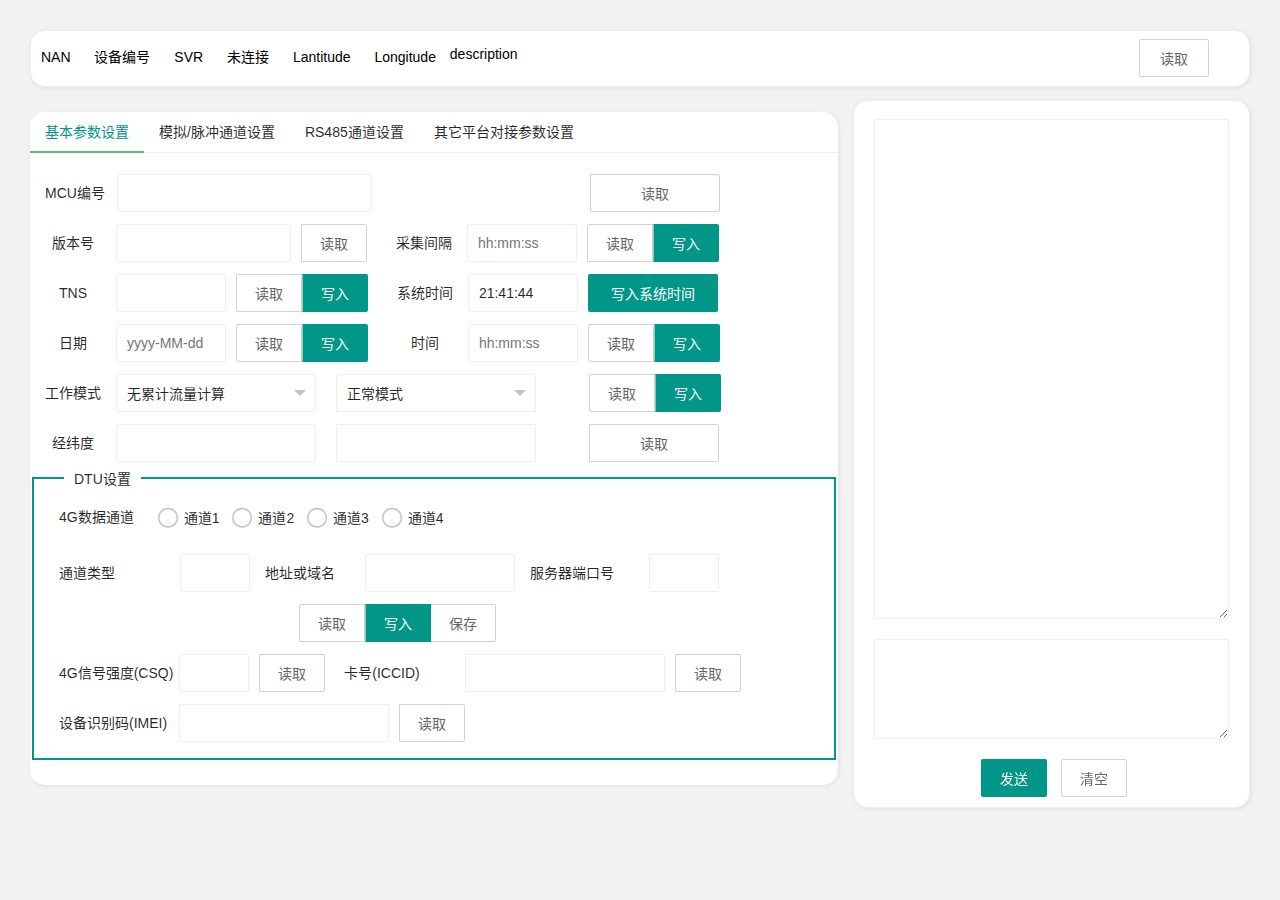
<file: remoteConfig/WebContent/configurate/config120mqt.html>
<!DOCTYPE html>
<html lang="zh-cn" style="background-color: #f2f2f2">

<head>
    <meta charset="UTF-8">
    <meta http-equiv="X-UA-Compatible" content="IE=edge">
    <meta name="viewport" content="width=device-width, initial-scale=1.0">
    <title>Document</title>
    <link rel="stylesheet" href="../lib/layui/css/layui.css">
    <link rel="stylesheet" href="./config.css">
    <script src="../Scripts/remote/jquery.js"></script>
    <script src="../lib/layui/layui.js"></script>
    <script src="../Scripts/remote/remoteDetail.js"></script>
    <script>
        var node = window.parent.node;
        var user = window.parent.user;
        
        //window.alert(user.password);
        
    </script>
    <script src="../Scripts/remote/nodeData.js"></script>
    <script src="../Scripts/remote/websocket.js"></script>
</head>
<body>
    <div style="padding: 30px;">
        <div class="layui-row layui-col-space15">
            <div class="layui-col-md12">
                <!-- 设备信息 -->
                <div class="layui-panel" style="height:40px;padding-top: 15px;color: black;border-radius:15px">
                    <span  id=dtutype style="padding: 10px;">NAN</span>
                    <span  id=terminalNum style="padding: 10px;">设备编号</span>
                    <span  id=SVR style="padding: 10px;">SVR</span>
                    <span  id=isonline style="padding: 10px;">未连接</span>
                    <span  id=Lantitude style="padding: 10px;">Lantitude</span>
                    <span  id=Longitude style="padding: 10px;">Longitude</span>
                    <span  id=description style="vertical-align: top;">description</span>
                    <span  id=svrReadbot style="vertical-align: top;float: right;margin-top:-7px;padding-right: calc(9% - 70px);"> 
                    <button id="svrRead" type="button" style="width: 70px;text-align: center;"
	                                                class="layui-btn layui-btn-primary border-turn">读取</button>
	                </span>
                        <!--  <div style="float: right;">
                            <span id="voltage" style="padding-right: 20px;">电池电压：undefined</span>
                            <span id="isonline">未连接</span>
                        </div>-->
                </div>
                    <!-- <div class="layui-card-body">
                        <table class="layui-table" lay-skin="nob" style="word-break:break-all">
                            <colgroup>
                                <col>
                                <col>
                                <col>
                                <col>
                                <col>
                            </colgroup>
                            <tbody>
                                <tr>
                                    <td id="rid">N/A</td>
                                    <td id="tns">N/A</td>
                                    <td id="ip">N/A</td>
                                    <td id="port">N/A</td>
                                    <td id="svr">N/A</td>
                                </tr>
                            </tbody>
                        </table>
                    </div>-->
               	<script>
                
               	</script>            
            </div>
                
            <div class="layui-col-md8">
                  <div class="layui-tab layui-tab-brief" style="background-color:white;box-shadow:1px 1px 4px rgb(0 0 0 / 8%);border-radius:15px">
					  <ul class="layui-tab-title">
					    <li class="layui-this">基本参数设置</li>
					    <li>模拟/脉冲通道设置</li>
					    <li>RS485通道设置</li>
					    <li>其它平台对接参数设置</li>
					  </ul>
					  <!-- <div id="js-tabNav-prev" class="btn radius btn-default size-S"
						href="javascript:;">
						<button>刷新</button>
						</div> -->
					  <div class="layui-tab-content">
					    <div class="layui-tab-item layui-show">
					    <!-- 基本参数 -->
					    	<form id=basic class="layui-form" lay-filter="basicParams">
	                                <div class="layui-form-item">
	                                    <div class="layui-inline">
	                                        <label class="layui-form-label">MCU编号</label>
	                                        <div class="layui-input-inline" style="margin-left: -3px;margin-right: 218px;width: 255px;text-align: center">
	                                            <input id="rid" type="text" class="layui-input" name="rid" placeholder=""
	                                                autocomplete="off"readonly>
	                                        </div>
	                                        <div class="layui-btn-group" style="text-align: center;margin-right: 12px;">
	                                            <button id="ridRead" type="button" style="width: 130px;text-align: center;margin-right: 30px;"
	                                                class="layui-btn layui-btn-primary border-turn">读取</button>
	                                        </div>
	                                        <!-- <button id="tnsWrite" type="button" class="layui-btn" style="width: 132px;margin-right: 20px;">写入设备编号</button> -->
	                                    </div>
	                                    <div class="layui-inline">
	                                    <label class="layui-form-label"style="margin: 0px 7px;">版本号</label>
	                                        <div class="layui-input-inline" style="width: 175px;">
	                                            <input id="svr" type="text" class="layui-input" name="svr"
	                                                 autocomplete="off">
	                                        </div>
	                                        <div class="layui-btn-group" style="margin-right: 10px;">
	                                            <button id="svrRead" type="button"style="text-align: center;margin-right: 30px;"
	                                                class="layui-btn layui-btn-primary border-turn">读取</button>
	                                        </div>
	                                    </div>
	                                    <div class="layui-inline">
	                                        <label class="layui-form-label">采集间隔</label>
	                                        <div class="layui-input-inline" style="width: 110px;">
	                                            <input id="cst" type="text" class="layui-input" name="cst"
	                                                placeholder="hh:mm:ss" autocomplete="off">
	                                        </div>
	                                        <div class="layui-btn-group" style="margin-right: 10px;">
	                                            <button id="cstRead" type="button"
	                                                class="layui-btn layui-btn-primary border-turn">读取</button>
	                                            <button id="cstWrite" type="button" class="layui-btn">写入</button>
	                                        </div>
	                                    </div>
	                                    <div class="layui-inline">
	                                        <label class="layui-form-label"style="margin: 0px 14px;">TNS</label>
	                                        <div class="layui-input-inline" style="width: 110px;text-align: center">
	                                            <input id="tns" type="text" class="layui-input" name="tns"
	                                                placeholder="" autocomplete="off" >
	                                        </div>
	                                        <div class="layui-btn-group" style="margin-right: 10px;">
	                                            <button id="tnsRead" type="button"
	                                                class="layui-btn layui-btn-primary border-turn">读取</button>
	                                            <button id="tnsWrite" type="button" class="layui-btn">写入</button>
	                                        </div>
	                                    </div>
	                                    
	                                    <div class="layui-inline">
	                                        <label class="layui-form-label">系统时间</label>
	                                        <div class="layui-input-inline" style="width: 110px;text-align: center">
	                                            <input id="systemtime" type="text" class="layui-input" name="systemtime"
	                                                placeholder="" autocomplete="off" readonly>
	                                        </div>
	                                         <button id="systemtimeWrite" type="button" class="layui-btn"
	                                            style="width: 130px;text-align: center;margin-right: 12px;">写入系统时间</button>
	                                    </div>
	
	                                    <div class="layui-inline">
	                                        <label class="layui-form-label" style="margin: 0px 14px;">日期</label>
	                                        <div class="layui-input-inline" style="width: 110px;">
	                                            <input id="date" type="text" class="layui-input" name="date"
	                                                placeholder="yyyy-MM-dd" autocomplete="off">
	                                        </div>
	                                        <div class="layui-btn-group" style="margin-right: 10px;">
	                                            <button id="dateRead" type="button"
	                                                class="layui-btn layui-btn-primary border-turn">读取</button>
	                                            <button id="dateWrite" type="button" class="layui-btn">写入</button>
	                                        </div>
	                                    </div>
	                                    <script>
	                                        layui.use('laydate', function () {
	                                            var laydate = layui.laydate;
	                                            //执行一个laydate实例
	                                            laydate.render({
	                                                elem: '#date', //指定元素
	                                                btns: ['now', 'confirm']
	                                            });
	                                        });
	                                    </script>
	                                    <div class="layui-inline">
	                                        <label class="layui-form-label" style="margin: 0px 14px;">时间</label>
	                                        <div class="layui-input-inline" style="width: 110px;">
	                                            <input id="time" type="text" class="layui-input" name="time"
	                                                placeholder="hh:mm:ss" autocomplete="off">
	                                        </div>
	                                        <div class="layui-btn-group" style="margin-right: 10px;">
	                                            <button id="timeRead" type="button"
	                                                class="layui-btn layui-btn-primary border-turn">读取</button>
	                                            <button id="timeWrite" type="button" class="layui-btn">写入</button>
	                                        </div>
	
	                                    </div>
	                                    <script>
	                                        layui.use('laydate', function () {
	                                            var laydate = layui.laydate;
	
	                                            //执行一个laydate实例
	                                            laydate.render({
	                                                elem: '#time', //指定元素
	                                                type: 'time',
	                                                btns: ['now', 'confirm']
	                                            });
	                                        });
	                                    </script>
	                                    <div class="layui-inline">
	                                        <label class="layui-form-label">工作模式</label>
	                                        <div class="layui-input-inline" style="width: 200px;margin-right: 20px">
	                                        	<select id="wms1" name="wms1" lay-verify="required">
	                                                <option value="0" selected>无累计流量计算</option>
	                                                <option value="1">累计流量计算</option>
	                                            </select>
	                                        </div>
	                                        <div class="layui-input-inline" style="width: 200px;margin-right: 53px;">
	                                            <select id="wms2" name="wms2" lay-verify="required">
	                                                <option value="0" selected>正常模式</option>
	                                                <option value="1">应急模式</option>
	                                                <option value="2">传感器透传模式</option>
	                                                <option value="3">低功耗模式</option>
	                                            </select>
	                                        </div>
	                                        <div class="layui-btn-group" style="margin-right: 10px;">
	                                            <button id="wmsRead" type="button"
	                                                class="layui-btn layui-btn-primary border-turn">读取</button>
	                                            <button id="wmsWrite" type="button" class="layui-btn">写入</button>
	                                        </div>
	                                    </div>
	                                    
	                                    <script>
	                                        layui.use('laydate', function () {
	                                            var laydate = layui.laydate;
	
	                                            //执行一个laydate实例
	                                            laydate.render({
	                                                elem: '#cst', //指定元素
	                                                type: 'time',
	                                                btns: ['confirm']
	                                            });
	                                        });
	                                    </script>
	                                    <div class="layui-inline">
	                                        <label class="layui-form-label" style="margin: 0px 7px;">经纬度</label>
	                                        <div class="layui-input-inline" style="width: 200px;margin-right: 20px">
	                                            <input id="lantitude" type="text" class="layui-input" name="lantitude"
	                                                autocomplete="off">
	                                        </div>
	                                        <div class="layui-input-inline" style="width: 200px;margin-right: 53px;">
	                                            <input id="longitude" type="text" class="layui-input" name="longitude"
	                                                autocomplete="off">
	                                        </div>
	                                        <div class="layui-btn-group" style="margin-right: 10px;">
	                                            <button id="locationRead" type="button"style="width: 130px;text-align: center;margin-right: 30px;"
	                                                class="layui-btn layui-btn-primary border-turn">读取</button>
	                                        </div>
	                                    </div>
	                                    
	                                    <fieldset class="layui-elem-field" style="border-width: 2px;padding:10px;border-color: #009688;">
	                                    	<legend>DTU设置</legend>
	                                    	<div class="layui-form-item" style=" height: 50px;"lay-filter="dtuParams">
	                                        	<label class="layui-form-label">4G数据通道</label>
	                                            <div id=dtuchannel >
													<input type="radio" name="dtuchannel" value="2" title="通道1" lay-filter="dtuch">
													<input type="radio" name="dtuchannel" value="3" title="通道2" lay-filter="dtuch">
													<input type="radio" name="dtuchannel" value="6" title="通道3" lay-filter="dtuch">
													<input type="radio" name="dtuchannel" value="7" title="通道4" lay-filter="dtuch">
												</div>
										 	</div>
	                                    <div class="layui-inline">
	                                    	<label class="layui-form-label">通道类型</label>
	                                        <div class="layui-input-inline" style="width: 70px;margin-right: 0px;margin-left: 50px;">
	                                            <input id="dtutypetype" type="text" class="layui-input" name="dtutypetype" autocomplete="off"readonly>
	                                        </div>
	                                        <label class="layui-form-label">地址或域名</label>
	                                        <div class="layui-input-inline" style="width: 150px;margin-right: 0px;margin-left: 15px;">
	                                            <input id="dtuIp" type="text" class="layui-input" name="dtuIp" autocomplete="off">
	                                        </div>
	                                        <label class="layui-form-label">服务器端口号</label>
	                                        <div  class="layui-input-inline" style="width: 70px;margin-left: 20px;display:block;">
	                                            <input id="dtuPort" type="text" class="layui-input" name="dtuPort" autocomplete="off">
	                                        </div>     
	                                    </div>
	                                    <div class="layui-form-item" id="mqtt1"style="display:none;">
	                                    <div class="layui-inline" >
	                                    	<label class="layui-form-label" >MQTT登陆账号</label>
	                                        <div  class="layui-input-inline" style="width: 150px;margin-right: 0px;margin-left: 10px;">
	                                            <input id="mqttadmin" type="text" class="layui-input" name="mqttadmin" autocomplete="off">
	                                        </div>
	                                        <label class="layui-form-label" >MQTT登陆密码</label>
	                                        <div class="layui-input-inline" style="width: 150px;margin-right: 0px;margin-left: 10px;">
	                                            <input id="mqttpassword" type="text" class="layui-input" name="mqttpassword" autocomplete="off">
	                                        </div>
	                                    </div>
	                                    </div>
	                                    <div class="layui-form-item"id="mqtt2" style="display:none;">
	                                    <div class="layui-inline">
	                                    	<label class="layui-form-label" >发布消息主题</label>
	                                        <div  class="layui-input-inline" style="width: 200px;margin-right: 0px;margin-left: 20px;">
	                                            <input id="mqttmessage" type="text" class="layui-input" name="mqttmessage" autocomplete="off">
	                                        </div>
	                                        <label class="layui-form-label" >客户端ID</label>
	                                        <div class="layui-input-inline" style="width: 150px;margin-right: 0px;margin-left: 0px;">
	                                            <input id="mqttclientID" type="text" class="layui-input" name="mqttclientID" autocomplete="off">
	                                        </div>
	                                    </div>
	                                    </div>
	                                    <div class="layui-form-item">
	                                    <div class="layui-inline"style="float: right;padding-right: calc(60% - 150px)">
	                                    <div class="layui-btn-group" style="margin-right: 10px;text-align:center">
	                                            <button id="dtuRead" type="button" class="layui-btn layui-btn-primary border-turn "style="margin-right: 10px;text-align:center">读取</button>
	                                            <button id="dtuWrite" type="button" class="layui-btn"lay-submit lay-filter="dtuWrite" style="margin-right: 10px;text-align:center">写入</button>
	                                            <button id="dtuReceive" type="button" class="layui-btn layui-btn-primary border-turn"lay-submit lay-filter="dtuReceive" style="margin-right: 10px;text-align:center">保存</button>
	                                   </div>
	                                    </div>
	                                    </div>
	                                    <div class="layui-inline">
	                                        <label class="layui-form-label">4G信号强度(CSQ)</label>
	                                        <div class="layui-input-inline" style="width: 70px;margin-left:-9px;">
	                                            <input id="csq" type="text" class="layui-input" name="csq"autocomplete="off">
	                                        </div>
	                                        <div class="layui-btn-group" >
	                                            <button id="csqRead" type="button"
	                                                class="layui-btn layui-btn-primary border-turn">读取</button>
	                                        </div>
	                                    </div>
	                                    
	                                    <div class="layui-inline">
	                                        <label class="layui-form-label">卡号(ICCID)</label>
	                                        <div class="layui-input-inline" style="width: 200px;margin-left: 30px;">
	                                            <input id="iccid" type="text" class="layui-input" name="iccid"autocomplete="off">
	                                        </div>
	                                        <div class="layui-btn-group" >
	                                            <button id="iccidRead" type="button"
	                                                class="layui-btn layui-btn-primary border-turn">读取</button>
	                                        </div>
	                                    </div>
	                                    
	                                    <div class="layui-inline">
	                                        <label class="layui-form-label">设备识别码(IMEI)</label>
	                                        <div class="layui-input-inline" style="width: 210px;margin-left:-3px;">
	                                            <input id="imei" type="text" class="layui-input" name="imei"autocomplete="off">
	                                        </div>
	                                        <div class="layui-btn-group" >
	                                            <button id="imeiRead" type="button"
	                                                class="layui-btn layui-btn-primary border-turn">读取</button>
	                                            </div>
	                                    </div>
	                                    
	                                    
	                                    </fieldset>
	                                    <!-- 提交 -->
	                                    <script>
	            					   
	            						$(function () {    
	            							var input = node.terminalNum;
	            							//window.alert(input);
	            							basicdetailFill(input);
	            					    });
	            						$("#svrRead").on("click", function () {
	            		                	Control.svrRead()
	            		                });
	                                    $("#csqRead").on("click", function () {
                                        	Control.csqRead()
                                        });
	                                    $("#iccidRead").on("click", function () {
                                        	Control.iccidRead()
                                        });
	                                    $("#imeiRead").on("click", function () {
                                        	Control.imeiRead()
                                        });
	                                    $("#locationRead").on("click", function () {
                                        	Control.locationRead()
                                        });
	                                    
	                                        $("#ridRead").on("click", function () {
	                                        	Control.ridRead()
	                                        });
	                                        $("#tnsRead").on("click", function () {
	                                        	Control.tnsRead()
	                                        });
	                                        $("#tnsWrite").on("click", function () {
	                                            var index = layer.open({
	                                                title: '提示',
	                                                type: 1,
	                                                offset: 'auto',
	                                                id: 'layerDemo',
	                                                content: '<div style="padding: 20px 80px;">' + "确定写入吗？" + '</div>',
	                                                btn: ['确定', '取消'],
	                                                btnAlign: 'c' //按钮居中
	                                                ,
	                                                shade: 0.3,
	                                                yes: function () {
	                                                    Control.tnsWrite($("#tns").val());
	                                                    layer.close(index);
	                                                },
	                                                btn2: function () {
	                                                    layer.closeAll();
	                                                },
	                                                resize: false,
	                                                closeBtn: 0,
	                                                skin: 'layer-skin-lv',
	                                                move: false
	                                            });
	                                        });
	                                        $("#systemtimeWrite").on("click", function () {
	                                            var index = layer.open({
	                                                title: '提示',
	                                                type: 1,
	                                                offset: 'auto',
	                                                id: 'layerDemo',
	                                                content: '<div style="padding: 20px 80px;">' + "确定写入吗？" + '</div>',
	                                                btn: ['确定', '取消'],
	                                                btnAlign: 'c' //按钮居中
	                                                ,
	                                                shade: 0.3,
	                                                yes: function () {
	                                                    Control.timeWrite($("#systemtime").val());
	                                                    layer.close(index);
	                                                },
	                                                btn2: function () {
	                                                    layer.closeAll();
	                                                },
	                                                resize: false,
	                                                closeBtn: 0,
	                                                skin: 'layer-skin-lv',
	                                                move: false
	                                            });
	                                        });
	
	                                        $("#dateRead").on("click", function () {
	                                            Control.dateRead();
	                                        });
	                                        $("#dateWrite").on("click", function () {
	                                            var index = layer.open({
	                                                title: '提示',
	                                                type: 1,
	                                                offset: 'auto',
	                                                id: 'layerDemo',
	                                                content: '<div style="padding: 20px 80px;">' + "确定写入吗？" + '</div>',
	                                                btn: ['确定', '取消'],
	                                                btnAlign: 'c' //按钮居中
	                                                ,
	                                                shade: 0.3,
	                                                yes: function () {
	                                                    Control.dateWrite($("#date").val());
	                                                    layer.close(index);
	                                                },
	                                                btn2: function () {
	                                                    layer.closeAll();
	                                                },
	                                                resize: false,
	                                                closeBtn: 0,
	                                                skin: 'layer-skin-lv',
	                                                move: false
	                                            });
	                                        });
	                                        $("#timeRead").on("click", function () {
	                                            Control.timeRead();
	                                        });
	                                        $("#timeWrite").on("click", function () {
	                                            var index = layer.open({
	                                                title: '提示',
	                                                type: 1,
	                                                offset: 'auto',
	                                                id: 'layerDemo',
	                                                content: '<div style="padding: 20px 80px;">' + "确定写入吗？" + '</div>',
	                                                btn: ['确定', '取消'],
	                                                btnAlign: 'c' //按钮居中
	                                                ,
	                                                shade: 0.3,
	                                                yes: function () {
	                                                    Control.timeWrite($("#time").val());
	                                                    layer.close(index);
	                                                },
	                                                btn2: function () {
	                                                    layer.closeAll();
	                                                },
	                                                resize: false,
	                                                closeBtn: 0,
	                                                skin: 'layer-skin-lv',
	                                                move: false
	                                            });
	                                        });
	                                        $("#wmsRead").on("click", function () {
	                                            Control.wmsRead();
	                                        });
	                                        $("#wmsWrite").on("click", function () {
	                                            var index = layer.open({
	                                                title: '提示',
	                                                type: 1,
	                                                offset: 'auto',
	                                                id: 'layerDemo',
	                                                content: '<div style="padding: 20px 80px;">' + "确定写入吗？" + '</div>',
	                                                btn: ['确定', '取消'],
	                                                btnAlign: 'c' //按钮居中
	                                                ,
	                                                shade: 0.3,
	                                                yes: function () {
	                                                    Control.wmsWrite($("#wms1").val(),$("#wms2").val());
	                                                    layer.close(index);
	                                                },
	                                                btn2: function () {
	                                                    layer.closeAll();
	                                                },
	                                                resize: false,
	                                                closeBtn: 0,
	                                                skin: 'layer-skin-lv',
	                                                move: false
	                                            });
	                                        });
	                                        $("#cstRead").on("click", function () {
	                                            Control.cstRead();
	                                        });
	                                        $("#cstWrite").on("click", function () {
	                                            var index = layer.open({
	                                                title: '提示',
	                                                type: 1,
	                                                offset: 'auto',
	                                                id: 'layerDemo',
	                                                content: '<div style="padding: 20px 80px;">' + "确定写入吗？" + '</div>',
	                                                btn: ['确定', '取消'],
	                                                btnAlign: 'c' //按钮居中
	                                                ,
	                                                shade: 0.3,
	                                                yes: function () {
	                                                    Control.cstWrite($("#cst").val());
	                                                    layer.close(index);
	                                                },
	                                                btn2: function () {
	                                                    layer.closeAll();
	                                                },
	                                                resize: false,
	                                                closeBtn: 0,
	                                                skin: 'layer-skin-lv',
	                                                move: false
	                                            });
	                                        });
	                                        $("#dtuReceive").on("click", function () {
	                                            Control.dtuReceive();
	                                        });
	                                        $("#dtuRead").on("click", function () {
	                                            var checked = $("#basic [lay-filter='dtuch']:checked")
	                                            //console.log("aa"+checked.val()+"bb")
	                                            if(checked.val()==null)
	                                            {var index = layer.open({
	                                                    title: '提示',
	                                                    type: 1,
	                                                    offset: 'auto',
	                                                    id: 'layerDemo',
	                                                    content: '<div style="padding: 20px 80px;">' + "未选中通道" + '</div>',
	                                                    btn: ['关闭'],
	                                                    btnAlign: 'c' //按钮居中
	                                                    ,
	                                                    shade: 0.3,
	                                                    btn2: function () {
	                                                    	layer.closeAll();
	                                                    },
	                                                    resize: false,
	                                                    closeBtn: 0,
	                                                    skin: 'layer-skin-lv',
	                                                    move: false
	                                                });}
	                                            Control.dtuRead(checked.val());
	                                        });
	                                        layui.use('form', function () {
	                                            var form = layui.form;
	                                            //写入设备
	                                            form.on('radio(dtuch)', function (data) {   
	                                            	var b=$('#dtuchannel input[name="dtuchannel"]:checked ').val();
	                                            	var input = node.tns;
	    	            							//window.alert(input);
	    	            							dtuFill(input,b);
	                                            	if(b=="6"||b=="7"){
	                                            		document.getElementById('mqtt1').style.display='block';
	                                            		document.getElementById('mqtt2').style.display='block';
	                                            		//document.getElementById('bottondtu1').style.display='none';
	                                            		document.getElementById('dtutypetype').value="MQTT";
	                                            	}
	                                            	else{
	                                            		document.getElementById('mqtt1').style.display='none';
	                                            		document.getElementById('mqtt2').style.display='none';
	                                            		//document.getElementById('bottondtu1').style.display='';
	                                            		if(b=="2"||b=="3"){
	                                            			document.getElementById('dtutypetype').value="TCP";
	                                            		}
	                                            	}
                									form.render();
            									});
	                                           
	                                            form.on('submit(dtuWrite)', function (data) {
	                                                var params = data.field;
	                                                //console.log(params)
	                                                var index = layer.open({
	                                                    title: '提示',
	                                                    type: 1,
	                                                    offset: 'auto',
	                                                    id: 'layerDemo',
	                                                    content: '<div style="padding: 20px 80px;">' + "确定写入吗？" + '</div>',
	                                                    btn: ['确定', '取消'],
	                                                    btnAlign: 'c' //按钮居中
	                                                    ,
	                                                    shade: 0.3,
	                                                    yes: function () {
	                                                        Control.dtuWrite(params);
	                                                        layer.close(index);
	                                                    },
	                                                    btn2: function () {
	                                                        layer.closeAll();
	                                                    },
	                                                    resize: false,
	                                                    closeBtn: 0,
	                                                    skin: 'layer-skin-lv',
	                                                    move: false
	                                                });
	                                                return false;
	                                            });
	                                        });
	                                    </script>
	                                </div>
	                            </form>
					    </div>
					    <div class="layui-tab-item">
					    	
	                                <!-- 模拟通道 -->
	                                <div id="analog" style="position: relative;">
	                                <form id="analogg" class="layui-form" action="" lay-filter="analogchannelParams">
	                                	<fieldset class="layui-elem-field" style="border-width: 2px;padding:10px;border-color: #009688;">
										  	<legend>模拟通道</legend>
										  	<div class="layui-form-item" style=" height: 50px;"lay-filter="analogParams">
	                                        	<label class="layui-form-label">传感器通道号</label>
	                                                <div id=csp >
														<input type="radio" name="csp" value="03" title="通道1" lay-filter="analogchannel">
														<input type="radio" name="csp" value="04" title="通道2" lay-filter="analogchannel">
														<input type="radio" name="csp" value="05" title="通道3" lay-filter="analogchannel">
														<input type="radio" name="csp" value="06" title="通道4" lay-filter="analogchannel">
													</div>
										 	</div>
										 	<div class="layui-form-item">
	                                        	<div class="layui-inline">
	                                        		<label class="layui-form-label" style="margin:0px 7px;">传感器地址</label>
	                                        		<div class="layui-input-inline" style="width: 50px;margin-right: 20px;">
	                                                	<input type="text" id="cspa" name="cspa" autocomplete="off"class="layui-input" maxlength="3" >
														
													</div>
													<label class="layui-form-label"id="beizhu"style="margin-left:-10px"></label>
										 		</div>
										 		<div class="layui-inline">
	                                        		<label class="layui-form-label">数据采样开关</label>
	                                        		<div class="layui-input-inline" id=csps_control>
														<input type="radio" name="csps" value="1" title="采样" >
														<input type="radio" name="csps" value="0" title="不采样" >
													</div>
										 		</div>
										 	</div>
										 	<div class="layui-form-item" style=" height: 50px;">
	                                        	<div class="layui-inline">
	                                        		<label class="layui-form-label">传感信号类型</label>
	                                        		<span  id=cspt >
														<input type="radio"  name="cspt" value="0" title="0-5V电压型" lay-filter="analogcspt">
														<input type="radio"  name="cspt" value="1" title="4-2mA电流型" lay-filter="analogcspt">
													</span>
										 		</div>
										 	</div>
										 	<div class="layui-form-item" style=" height: 50px;">
	                                        	<div class="layui-inline">
	                                        		<label class="layui-form-label"style="margin:0px 7px;">传感器类型</label>
	                                        		<div class="layui-input-inline" style="width: 150px;margin-right: 20px;">
	                                                	<select type="text" id="cspp12" name="cspp12" autocomplete="off"class="layui-input" maxlength="3" lay-filter="analogcspp12">
	                                                		<option value="10" >水位传感器</option>
	                                                		<option value="11" >拉线位移传感器</option>
	                                                		<option value="12">压力传感器</option>
	                                                		<option value="13">闸门</option>
	                                                		<option value="14">流量</option>
	                                                		<option value="15">累计流量</option>
	                                                	</select>
													</div>
										 		</div>
										 		<div class="layui-inline">
	                                        		<label class="layui-form-label"style="margin:0px 28px;">量程</label>
	                                        		<div class="layui-input-inline" style="width: 60px;margin-right: -2px;">
	                                                	<input type="text" id="rangemin" name="rangemin" autocomplete="off"class="layui-input" >
													</div>
													<label class="layui-form-label">至</label>
													<div class="layui-input-inline" style="width: 60px;margin-right: -2px;">
	                                                	<input type="text" id="rangemax" name="rangemax" autocomplete="off"class="layui-input" onblur="change()">
													</div>
													<label class="layui-form-label" id="unit">米</label>
										 		</div>
										 	</div>
										 	<div class="layui-form-item" style=" height: 50px;">
	                                        	<label class="layui-form-label">传感器分辨率</label>
	                                        	<div id=cspp3 >
													<input type="radio" name="cspp3" value="0" title="0位">
													<input type="radio" name="cspp3" value="1" title="1位" >
													<input type="radio" name="cspp3" value="2" title="2位">
													<input type="radio" name="cspp3" value="3" title="3位" >
													<input type="radio" name="cspp3" value="4" title="4位" >
												</div>
										 	</div>
										 	<div class="layui-form-item" style=" height: 50px;">
	                                        	<div class="layui-inline">
	                                        		<label class="layui-form-label"style="margin:0px 23.33px;">K参数</label>
	                                        		<div class="layui-input-inline" style="width: 160px;margin-right: 50px;">
	                                                	<input lay-verify="k_num" type="text" id="cspk" name="cspk" autocomplete="off"class="layui-input"placeholder="" maxlength="9"nullmsg="出场设备编号不能为空"onblur="check1()">
													</div>
										 		</div>
										 		<div class="layui-inline">
	                                        		<label class="layui-form-label" style="margin:0px 23.33px;">B参数</label>
	                                        		<div id="b"class="layui-input-inline" style="width: 160px;margin-right: 0px;">
	                                                	<input type="text" id="cspb" name="cspb" autocomplete="off"class="layui-input" minlength="9"maxlength="9"nullmsg="出场设备编号不能为空"onblur="check2()">
													</div>
										 		</div>
										 	</div>
										 	<!-- 按钮 -->	
										 	<div class="layui-form-item">
	                                    		<div class="layui-inline" style="float: right;padding-right: calc(50% - 150px);">
	                                        		<div class="layui-input-inline" style="width: 280px;">
	                                            		<div class="layui-btn-group">
	                                                		<button id="analogchannelRead" class="layui-btn layui-btn-primary border-turn"
	                                                    type="button">读取参数</button>
	                                               		 	<button id="analogchannelWrite"class="layui-btn" lay-submit lay-filter="analogchannelWrite">写入参数</button>
	                                            		</div>
	                                        		</div>
	                                    		</div>
	                                    	<script>
	                                    	function check1()
	                                        {   
	                                    		var k=document.getElementById("cspk").value;
	                                    		//window.alert(k.length);
	                                    		if(k.length!=9||(k[0]!='+'&&k[0]!='-'))
	                                    		{
	                                    			var c=document.getElementById("cspk");
	                                    			$(" #cspk").val("");
	                                    			//c.setAttribute("value","");
	                                    			c.setAttribute("placeholder","如：+0.000000(共9位)");
	                                    			//window.alert("请输入9位带符号数字");
	                                    		}
	                                        }
	                                    	function check2()
	                                        {   
	                                    		var b=document.getElementById("cspb").value;
	                                    		if(b.length!=9||(b[0]!='+'&&b[0]!='-'))
	                                    		{
	                                    			var c=document.getElementById("cspb");
	                                    			$(" #cspb").val("");
	                                    			//c.setAttribute("value","");
	                                    			c.setAttribute("placeholder","如：+0.000000(共9位)");
	                                    			//window.alert("请输入9位带符号数字");
	                                    		}
	                                        }
	                                        function change()
	                                        {
	                                        	var lc1=document.getElementById("rangemin").value;
	                                        	var lc2=document.getElementById("rangemax").value;
	                                        	var checked = $("#analog [lay-filter='analogcspt']:checked")
	                                        	var signal=checked.val();
	                                        	if(lc1==""){}
	                                        	else if(lc1>=lc2||lc2<0)
	                                        		{window.alert("量程输入错误");}
	                                        	else{
	                                        		
	                                        		if(signal==0){//5v
		                                        		var resk=(lc2-lc1)/5;
			                                        	var resb=lc1/1;var temp;
			                                        	if(Math.abs(resk)<10){temp="0"+Math.abs(resk).toFixed(5);}
			                                        	else if(Math.abs(resk)<100){temp=Math.abs(resk).toFixed(5);}
			                                        	else if(Math.abs(resk)<1000){temp=Math.abs(resk).toFixed(4);}
			                                        	else if(Math.abs(resk)<10000){temp=Math.abs(resk).toFixed(3);}
			                                        	else if(Math.abs(resk)<100000){temp=Math.abs(resk).toFixed(2);}
			                                        	else if(Math.abs(resk)<1000000){temp=Math.abs(resk).toFixed(1);}
			                                        	if(resk>=0){document.getElementById("cspk").value="+"+temp;}
			                                        	else{document.getElementById("cspk").value="-"+temp;}
			                                        	if(Math.abs(resb)<10){temp="0"+Math.abs(resb).toFixed(5);}
			                                        	else if(Math.abs(resb)<100){temp=Math.abs(resb).toFixed(5);}
			                                        	else if(Math.abs(resb)<1000){temp=Math.abs(resb).toFixed(4);}
			                                        	else if(Math.abs(resb)<10000){temp=Math.abs(resb).toFixed(3);}
			                                        	else if(Math.abs(resb)<100000){temp=Math.abs(resb).toFixed(2);}
			                                        	else if(Math.abs(resb)<1000000){temp=Math.abs(resb).toFixed(1);}
			                                        	if(resb>=0){document.getElementById("cspb").value="+"+temp;}
			                                        	else{document.getElementById("cspb").value="-"+temp;}
	                                        		}
	                                        		else if(signal==1){//mA
	                                        			var resk=(lc2-lc1)/16;
			                                        	var resb=(5*lc1 - lc2)/4;var temp;
			                                        	if(Math.abs(resk)<10){temp="0"+Math.abs(resk).toFixed(5);}
			                                        	else if(Math.abs(resk)<100){temp=Math.abs(resk).toFixed(5);}
			                                        	else if(Math.abs(resk)<1000){temp=Math.abs(resk).toFixed(4);}
			                                        	else if(Math.abs(resk)<10000){temp=Math.abs(resk).toFixed(3);}
			                                        	else if(Math.abs(resk)<100000){temp=Math.abs(resk).toFixed(2);}
			                                        	else if(Math.abs(resk)<1000000){temp=Math.abs(resk).toFixed(1);}
			                                        	if(resk>=0){document.getElementById("cspk").value="+"+temp;}
			                                        	else{document.getElementById("cspk").value="-"+temp;}
			                                        	if(Math.abs(resb)<10){temp="0"+Math.abs(resb).toFixed(5);}
			                                        	else if(Math.abs(resb)<100){temp=Math.abs(resb).toFixed(5);}
			                                        	else if(Math.abs(resb)<1000){temp=Math.abs(resb).toFixed(4);}
			                                        	else if(Math.abs(resb)<10000){temp=Math.abs(resb).toFixed(3);}
			                                        	else if(Math.abs(resb)<100000){temp=Math.abs(resb).toFixed(2);}
			                                        	else if(Math.abs(resb)<1000000){temp=Math.abs(resb).toFixed(1);}
			                                        	if(resb>=0){document.getElementById("cspb").value="+"+temp;}
			                                        	else{document.getElementById("cspb").value="-"+temp;}
	                                        		}
	                                        		else{window.alert("请选择传感器信号类型");}
	                                        	}
	                                        }
	                                        
	                                       function address1()
	                                        { 
	   	            							
	                                        	var a=document.getElementById("cspp12").value;
	                                        	var checked = $("#analog [lay-filter='analogchannel']:checked");
	                                        	var b=checked.val().substring(1,2);
	                                        	var c="(建议："+a+b+")";
	                                        	//console.log(b);
	                                        	if(a!=""&&b!=null)
	                                        	{document.getElementById("beizhu").innerHTML=c;}//document.getElementById("cspa").value=c;}
	                                       else{document.getElementById("beizhu").innerHTML="";}
	                                       		if(a=="11")
	                                        	{var label=document.getElementById("unit");
	                                        	label.innerHTML="mm";
	                                        	}
	                                        	else if(a=="12")
	                                        	{
	                                        		var label=document.getElementById("unit");
		                                        	label.innerHTML="Kpa";
	                                        	}
	                                        	else
	                                        	{
	                                        		var label=document.getElementById("unit");
		                                        	label.innerHTML="米";
	                                        	}
	                                        }
	                                        layui.use('form', function () {
	                                            var form = layui.form;
	                                            //写入设备
	                                           
	                                            form.on('radio(analogchannel)', function (data) {   
	                                            	var input = node.tns;
		   	            							//window.alert(input);
	                                            	var b=$('#csp input[name="csp"]:checked ').val();
	                                            	
	                                            	
	                                            	channelFill(input,b);
	                                            	
	                                            	var a=document.getElementById("cspp12").value;
	                                            	//window.alert(a);
	                                            	var c=a+b.substring(1,2);
	                                            	if(a!=""&&b!=null)
		                                        	{document.getElementById("cspa").value=c;}//document.getElementById("cspa").value=c;}
	                                            	else{
	                                            		document.getElementById("cspa").value=""
	                                            	}
	                                            	if(a=="11")
		                                        	{var label=document.getElementById("unit");
		                                        	label.innerHTML="mm";
		                                        	}
		                                        	else if(a=="12")
		                                        	{
		                                        		var label=document.getElementById("unit");
			                                        	label.innerHTML="Kpa";
		                                        	}
		                                        	else
		                                        	{
		                                        		var label=document.getElementById("unit");
			                                        	label.innerHTML="米";
		                                        	}
	                                            	
                									form.render();
            									});
	                                            form.on('select(analogcspp12)', function (data) { 
	                                            	//window.alert("a");
	                                            	var b=$('#csp input[name="csp"]:checked ').val();
	                                            	var a=document.getElementById("cspp12").value;
	                                            	var c=a+b.substring(1,2);
	                                            	//window.alert(a);
		                                        	if(a!=""&&b!=null)
		                                        	{document.getElementById("cspa").value=c;}//document.getElementById("cspa").value=c;}
	                                            	else{
	                                            		document.getElementById("cspa").value=""
	                                            	}
		                                        	form.render();
            									});
	                                            $(function () { 
	                                                $('input').iCheck({
	                                                    checkboxClass: 'icheckbox_square-blue',
	                                                    radioClass: 'iradio_square-blue',
	                                                    increaseArea: '20%'
	                                                });
	                                                //验证表单
	                                                
	                                                });
	                                            form.on('submit(analogchannelWrite)', function (data) {
	                                                var params = data.field;
	                                                //console.log(params)
	                                                var index = layer.open({
	                                                    title: '提示',
	                                                    type: 1,
	                                                    offset: 'auto',
	                                                    id: 'layerDemo',
	                                                    content: '<div style="padding: 20px 80px;">' + "确定写入吗？" + '</div>',
	                                                    btn: ['确定', '取消'],
	                                                    btnAlign: 'c' //按钮居中
	                                                    ,
	                                                    shade: 0.3,
	                                                    yes: function () {
	                                                        Control.analogWrite(params);
	                                                        layer.close(index);
	                                                    },
	                                                    btn2: function () {
	                                                        layer.closeAll();
	                                                    },
	                                                    resize: false,
	                                                    closeBtn: 0,
	                                                    skin: 'layer-skin-lv',
	                                                    move: false
	                                                });
	                                                return false;
	                                            });
	                                        });
	                                        // 读取设备
	                                        $("#analogchannelRead").on("click", function () {
	                                        	//console.log(document.getElementById('csp').value);
	                                            var checked = $("#analog [lay-filter='analogchannel']:checked")
	                                            Control.channelRead(checked.val());
	                                            
	                                        })
	                                    	</script>
	                                	</div>			 	
										</fieldset>
									</form>
									</div>	
									
									<!-- 脉冲通道 -->
	                                <div id="pulse" style="position: relative;">
	                                <form id="pulse" class="layui-form" action="" lay-filter="pulsechannelParams">
	                                	<fieldset class="layui-elem-field" style="border-width: 2px;padding:10px;border-color: #009688;">
										  	<legend>脉冲通道</legend>
										  	<div class="layui-form-item" style=" height: 50px;">
	                                        	<label class="layui-form-label">传感器通道号</label>
	                                                <div id=csp_pulse>
														<input type="radio" name="csp_pulse" value="01" title="通道1" lay-filter="pulsechannel">
														<input type="radio" name="csp_pulse" value="02" title="通道2" lay-filter="pulsechannel">
													</div>
										 	</div>
										 	<div class="layui-form-item">
	                                        	<div class="layui-inline">
	                                        		<label class="layui-form-label"style="margin:0px 7px;">传感器地址</label>
	                                        		<div class="layui-input-inline" style="width: 50px;margin-right: 20px;">
	                                                	<input type="text" id="pcspa" name="pcspa" autocomplete="off"class="layui-input" maxlength="3" >
													</div>
													<label class="layui-form-label"id="pcspabeizhu"style="margin-left:-10px"></label>
										 		</div>
										 		<div class="layui-inline">
	                                        		<label class="layui-form-label">数据采样开关</label>
	                                        		<div class="layui-input-inline" id=pcsps>
														<input type="radio" name="pcsps" value="1" title="采样" >
														<input type="radio" name="pcsps" value="0" title="不采样" >
													</div>
										 		</div>
										 	</div>
										 	<div class="layui-form-item" style=" height: 50px;">
	                                        	<div class="layui-inline">
	                                        		<label class="layui-form-label" style="margin:0px 7px;">传感器类型</label>
	                                        		<div class="layui-input-inline" style="width: 200px;margin-right: 20px;">
	                                                	<select type="text" id="pcspp12" name="pcspp12" autocomplete="off"class="layui-input"lay-filter="pulsepcspp12" >
	                                                		<option value="10">雨量传感器(0.1mm)</option>
	                                                		<option value="11">雨量传感器(0.2mm)</option>
	                                                		<option value="12">雨量传感器(0.5mm)</option>
	                                                		<option value="13">风速传感器</option>
	                                                		<option value="14">压力传感器</option>
	                                                		<option value="15">闸门</option>
	                                                		<option value="16">水位</option>
	                                                		<option value="17">流量</option>
	                                                		<option value="18">累计流量</option>
	                                                	</select>
													</div>
										 		</div>
										 	</div>
										 	<div class="layui-form-item" style=" height: 50px;">
	                                        	<label class="layui-form-label"style="margin:0px 7px;">传感分辨率</label>
	                                        	<div id=pcspp3>
													<input type="radio" name="pcspp3" value="0" title="0位" >
													<input type="radio" name="pcspp3" value="1" title="1位" >
													<input type="radio" name="pcspp3" value="2" title="2位" >
													<input type="radio" name="pcspp3" value="3" title="3位" >
													<input type="radio" name="pcspp3" value="4" title="4位" >
												</div>
										 	</div>
										 	<div class="layui-form-item" style=" height: 50px;">
	                                        	<div class="layui-inline">
	                                        		<label class="layui-form-label" style="margin:0px 23.33px;">K参数</label>
	                                        		<div class="layui-input-inline" style="width: 150px;margin-right: 50px;">
	                                                	<input type="text" id="pcspk" name="pcspk" autocomplete="off"class="layui-input" >
													</div>
										 		</div>
										 		<div class="layui-inline">
	                                        		<label class="layui-form-label"style="margin:0px 23.33px;">B参数</label>
	                                        		<div class="layui-input-inline" style="width: 150px;margin-right: 0px;">
	                                                	<input type="text" id="pcspb" name="pcspb" autocomplete="off"class="layui-input" >
													</div>
										 		</div>
										 	</div>	
										 	<!-- 按钮 -->	
										 	<div class="layui-form-item">
	                                   		 	<div class="layui-inline" style="float: right;padding-right: calc(50% - 150px);">
	                                        		<div class="layui-input-inline" style="width: 280px;">
	                                            		<div class="layui-btn-group">
	                                                		<button id="pulsechannelRead" class="layui-btn layui-btn-primary border-turn"
	                                                    type="button">读取参数</button>
	                                                		<button id="pulsechannelWrite"class="layui-btn" lay-submit lay-filter="pulsechannelWrite">写入参数</button>
	                                            		</div>
	                                        		</div>
	                                    		</div>
	                                    	<script>
	                                        //提交
	                                          
	                                       function address2()
	                                        {
                                           	var checked = $("#pulse [lay-filter='pulsechannel']:checked");
	                                        	var b=checked.val();
	                                        	var a=document.getElementById("pcspp12").value;
	                                        	
	                                        	var c="(建议："+a+b.substring(1,2)+")";
	                                        	if(a!=""&&b!=null)
	                                        	{document.getElementById("pcspabeizhu").innerHTML=c;}
	                                        	else{
	                                        		document.getElementById("pcspabeizhu").innerHTML="";}
	                                        }
	                                        layui.use('form', function () {
	                                            var form = layui.form;
	                                            form.on('radio(pulsechannel)', function (data) {   
	 	                                    	   var input = node.tns;
	 	   	            							//window.alert(input);
	                                            	var checked = $("#pulse [lay-filter='pulsechannel']:checked");
		                                        	var b=checked.val();
	                                           	channelFill(input,b);
	                                           	var a=document.getElementById("pcspp12").value;
                                            	var c=a+b.substring(1,2);
	                                           	if(a!=""&&b!=null)
	                                        	{document.getElementById("pcspa").value=c;}//document.getElementById("cspa").value=c;}
                                            else{
                                            	document.getElementById("pcspa").value="";
                                            }
            									});
	                                            form.on('select(pulsepcspp12)', function (data) {   
	                                            	var b=$('#csp_pulse input[name="csp_pulse"]:checked ').val();
	                                            	var a=document.getElementById("pcspp12").value;
	                                            	var c=a+b.substring(1,2);
		                                        	//console.log(b);
		                                        	if(a!=""&&b!=null)
		                                        	{document.getElementById("pcspa").value=c;}//document.getElementById("cspa").value=c;}
	                                            else{
	                                            	document.getElementById("pcspa").value="";
	                                            }
	                                            
	                                            if(a=="11")
	                                            	{
	                                            	document.getElementById("pcspk").value="+00.20000";
	                                            	}
	                                            else if(a=="12")
	                                            {
	                                            	document.getElementById("pcspk").value="+00.50000";
	                                            	}
	                                            else
	                                            	{
	                                            	document.getElementById("pcspk").value="+00.10000";
	                                            	}
            									});
	                                            //写入设备
	                                            form.on('submit(pulsechannelWrite)', function (data) {
	                                                var params = data.field;
	                                                console.log(params)
	                                                var index = layer.open({
	                                                    title: '提示',
	                                                    type: 1,
	                                                    offset: 'auto',
	                                                    id: 'layerDemo',
	                                                    content: '<div style="padding: 20px 80px;">' + "确定写入吗？" + '</div>',
	                                                    btn: ['确定', '取消'],
	                                                    btnAlign: 'c' //按钮居中
	                                                    ,
	                                                    shade: 0.3,
	                                                    yes: function () {
	                                                        Control.pulseWrite(params);
	                                                        layer.close(index);
	                                                    },
	                                                    btn2: function () {
	                                                        layer.closeAll();
	                                                    },
	                                                    resize: false,
	                                                    closeBtn: 0,
	                                                    skin: 'layer-skin-lv',
	                                                    move: false
	                                                });
	                                                return false;
	                                            });
	                                        });
	                                        // 读取设备
	                                        $("#pulsechannelRead").on("click", function () {
	                                            var checked = $("#pulse [lay-filter='pulsechannel']:checked");
	                                            Control.channelRead(checked.val());
	                                        })
	                                    	</script>
	                                	</div>			 				 	
										</fieldset>
									</form>
									</div>	
									<!-- 继电器通道 -->
	                                <div id="relay" style="position: relative;">
	                                <form id="relay" class="layui-form" action="" lay-filter="relaychannelParams">
	                                	<fieldset class="layui-elem-field" style="border-width: 2px;padding:10px;border-color: #009688;">
										  	<legend>继电器通道</legend>
										 	<div class="layui-form-item">
	                                        	<div class="layui-inline">
	                                        		<label class="layui-form-label"style="margin:0px 7px;">传感器地址</label>
	                                        		<div class="layui-input-inline" style="width: 50px;margin-right: 20px;">
	                                                	<input type="text" id="cspa_j" name="cspa_j" autocomplete="off"class="layui-input" value="107" maxlength="3" >
													</div>
										 		</div>
										 		<div class="layui-inline">
	                                        		<label class="layui-form-label">电源控制开关</label>
	                                        		<div class="layui-input-inline" id=relay_control >
														<input type="radio" name="csp_j" value="1" title="启用" lay-filter="jidianqichannel">
														<input type="radio" name="csp_j" value="0" title="不启用" lay-filter="jidianqichannel">
													</div>
										 		</div>
										 	</div>
										 	<div class="layui-form-item" style=" height: 50px;">
	                                        	<div class="layui-inline">
	                                        		<label class="layui-form-label"style="margin:0px 14px;">接通时间</label>
	                                        		<div class="layui-input-inline" style="width: 150px;margin-right: 50px;">
	                                                	<input type="text" id="connect" name="connect" autocomplete="off"class="layui-input" >
													</div>
										 		</div>
										 		<div class="layui-inline">
	                                        		<label class="layui-form-label"style="margin:0px 14px;">断开时间</label>
	                                        		<div class="layui-input-inline" style="width: 150px;margin-right: 0px;">
	                                                	<input type="text" id="disconnect" name="disconnect" autocomplete="off"class="layui-input" >
													</div>
										 		</div>
										 	</div>	
										 	<script>
	                                        layui.use('laydate', function () {
	                                            var laydate = layui.laydate;
	
	                                            //执行一个laydate实例
	                                            laydate.render({
	                                                elem: '#connect', //指定元素
	                                                type: 'time',
	                                                btns: ['now', 'confirm']
	                                            });
	                                        });
	                                        layui.use('laydate', function () {
	                                            var laydate = layui.laydate;
	
	                                            //执行一个laydate实例
	                                            laydate.render({
	                                                elem: '#disconnect', //指定元素
	                                                type: 'time',
	                                                btns: ['now', 'confirm']
	                                            });
	                                        });
	                                    </script>	
	                                    <!-- 按钮 -->	
										<div class="layui-form-item">
	                                    	<div class="layui-inline" style="float: right;padding-right: calc(50% - 150px);">
	                                        	<div class="layui-input-inline" style="width: 280px;">
	                                            	<div class="layui-btn-group">
	                                               	 	<button id="jchannelRead" class="layui-btn layui-btn-primary border-turn"
	                                                    type="button">读取参数</button>
	                                                	<button id="jchannelWrite"class="layui-btn" lay-submit lay-filter="jchannelWrite">写入参数</button>
	                                            	</div>
	                                        	</div>
	                                    	</div>
	                                    <script>
	                                        //提交
	                                        layui.use('form', function () {
	                                            var form = layui.form;
	                                            var input = node.tns;
 	   	            							//window.alert(input);
                                           	channelFill(input,"07");
	                                            //写入设备
	                                            form.on('submit(jchannelWrite)', function (data) {
	                                                var params = data.field;
	                                                var index = layer.open({
	                                                    title: '提示',
	                                                    type: 1,
	                                                    offset: 'auto',
	                                                    id: 'layerDemo',
	                                                    content: '<div style="padding: 20px 80px;">' + "确定写入吗？" + '</div>',
	                                                    btn: ['确定', '取消'],
	                                                    btnAlign: 'c' //按钮居中
	                                                    ,
	                                                    shade: 0.3,
	                                                    yes: function () {
	                                                        Control.relayWrite(params);
	                                                        layer.close(index);
	                                                    },
	                                                    btn2: function () {
	                                                        layer.closeAll();
	                                                    },
	                                                    resize: false,
	                                                    closeBtn: 0,
	                                                    skin: 'layer-skin-lv',
	                                                    move: false
	                                                });
	                                                return false;
	                                            });
	                                        });
	                                        // 读取设备
	                                        $("#jchannelRead").on("click", function () {
	                                        	Control.channelRead("07");
	                                        })
	                                    </script>
	                                </div>			 			 	
										</fieldset>
									</form>
									</div>	
	                        
					    </div>
					    <!-- 485通道 -->
					    <div class="layui-tab-item">
					    	<form id="modubuschannel" class="layui-form" action="" lay-filter="modubusParams">
	                                 <div id="485" style="position: relative;">
										 <div class="layui-form-item" >
	                                        <label class="layui-form-label">传感器通道号</label>
	                                               <div id=csm>
													<input lay-filter="csmchannel"type="radio" name="csm" value="01" title="通道1" >
													<input lay-filter="csmchannel"type="radio" name="csm" value="02" title="通道2" >
													<input lay-filter="csmchannel"type="radio" name="csm" value="03" title="通道3" >
													<input lay-filter="csmchannel"type="radio" name="csm" value="04" title="通道4" >
													<input lay-filter="csmchannel"type="radio" name="csm" value="05" title="通道5" >
													<input lay-filter="csmchannel"type="radio" name="csm" value="06" title="通道6" >
													<input lay-filter="csmchannel"type="radio" name="csm" value="07" title="通道7" >
													<input lay-filter="csmchannel"type="radio" name="csm" value="08" title="通道8" >
												</div>
										 	</div>
										 <fieldset class="layui-elem-field" style="border-width: 2px;padding:10px;border-color: #009688;">
										 <div class="layui-form-item">
	                                        	<label class="layui-form-label">数据采样开关</label>
	                                        	<div id=csms>
													<input  type="radio" name="csms"id="csms" value="1" title="整型 " >&nbsp;&nbsp;
													<input  type="radio" name="csms"id="csms" value="2" title="IEEE754小端" >
													<input type="radio" name="csms"id="csms" value="3" title="IEEE754大端" >
													<input type="radio" name="csms"id="csms" value="0" title="不采样" >
													</div>
										 </div>
										 <div class="layui-form-item" style=" height: 50px;">
	                                        <div class="layui-inline">
	                                        	<label class="layui-form-label"style="margin:0px 7px;">传感器类型</label>
	                                        	<div class="layui-input-inline" style="width: 150px;margin-right: 20px;">
	                                                <select lay-filter="csma12" type="text" id="csma12_" name="csma12_" autocomplete="off"class="layui-input" maxlength="3">
	                                                <option value="03">水位传感器</option>
	                                                <option value="04">流速传感器</option>
	                                                <option value="05">流量传感器</option>
	                                                </select>
												</div>
										 	</div>
										 		<div class="layui-inline">
	                                        		<label class="layui-form-label"style="margin:0px 28px;">传感器地址</label>
	                                        		<div class="layui-input-inline" style="width: 100px;">
	                                                	<input type="text" id="csma" name="csma" autocomplete="off"class="layui-input" datatype="*3-3" >
													</div>
													<label id="csmbeizhu"class="layui-form-label"style="margin-left:-10px;"></label>
										 		</div>
										 	</div>
										 <hr>
										 <div class="layui-form-item">
	                                        	<label class="layui-form-label" style="margin:0px 4px;">数据1字节数</label>
	                                        	<div id=csmp0_1>
													<input type="radio" id="csmp0_1" name="csmp0_1" value="0" title="0字节" lay-filter="aaa">
													<input type="radio" id="csmp0_1" name="csmp0_1" value="2" title="2字节" lay-filter="aaa">
													<input type="radio" id="csmp0_1" name="csmp0_1" value="4" title="4字节" lay-filter="aaa">
												</div>
										 </div>
										 <div class="layui-form-item">
	                                        	<label class="layui-form-label" style="margin:0px 4px;">数据1分辨率</label>
	                                        	<div  id=csmp0_2>
													<input type="radio" id="csmp0_2" name="csmp0_2" value="0" title="0位&emsp;" >
													<input type="radio" id="csmp0_2" name="csmp0_2" value="1" title="1位&emsp;" >
													<input type="radio" id="csmp0_2" name="csmp0_2" value="2" title="2位&emsp;" >
													<input type="radio" id="csmp0_2" name="csmp0_2" value="3" title="3位&emsp;" >
													<input type="radio" id="csmp0_2" name="csmp0_2" value="4" title="4位&emsp;" >
												</div>
										 </div>
										 <hr>
										 <div class="layui-form-item">
	                                        	<label class="layui-form-label" style="margin:0px 4px;">数据2字节数</label>
	                                        	<div  id=csmp1_1>
													<input type="radio" id="csmp1_1" name="csmp1_1" value="0" title="0字节" lay-filter="aaa">
													<input type="radio" id="csmp1_1" name="csmp1_1" value="2" title="2字节" lay-filter="aaa">
													<input type="radio" id="csmp1_1" name="csmp1_1" value="4" title="4字节" lay-filter="aaa">
												</div>
										 </div>
										 <div class="layui-form-item">
	                                        	<label class="layui-form-label"style="margin:0px 4px;">数据2分辨率</label>
	                                        	<div  id=csmp1_2>
													<input type="radio" id="csmp1_2" name="csmp1_2" value="0" title="0位&emsp;" >
													<input type="radio" id="csmp1_2" name="csmp1_2" value="1" title="1位&emsp;" >
													<input type="radio" id="csmp1_2" name="csmp1_2" value="2" title="2位&emsp;" >
													<input type="radio" id="csmp1_2" name="csmp1_2" value="3" title="3位&emsp;" >
													<input type="radio" id="csmp1_2" name="csmp1_2" value="4" title="4位&emsp;" >
												</div>
										 </div>
										 <hr>
										 <div class="layui-form-item">
	                                        	<label class="layui-form-label" style="margin:0px 4px;">数据3字节数</label>
	                                        	<div id=csmp2_1>
													<input type="radio" id="csmp2_1" name="csmp2_1" value="0" title="0字节 " lay-filter="aaa">
													<input type="radio" id="csmp2_1" name="csmp2_1" value="2" title="2字节" lay-filter="aaa">
													<input type="radio" id="csmp2_1" name="csmp2_1" value="4" title="4字节" lay-filter="aaa">
												</div>
										 </div>
										 <div class="layui-form-item">
	                                        	<label class="layui-form-label"style="margin:0px 4px;">数据3分辨率</label>
	                                        	<div  id=csmp2_2>
													<input type="radio" id="csmp2_2" name="csmp2_2" value="0" title="0位&emsp;" >
													<input type="radio" id="csmp2_2" name="csmp2_2" value="1" title="1位&emsp;" >
													<input type="radio" id="csmp2_2" name="csmp2_2" value="2" title="2位&emsp;" >
													<input type="radio" id="csmp2_2" name="csmp2_2" value="3" title="3位&emsp;" >
													<input type="radio" id="csmp2_2" name="csmp2_2" value="4" title="4位&emsp;" >
												</div>
										</div>
										 <hr>
										 <div class="layui-form-item" style=" height: 50px;">
										 	<div class="layui-inline">
	                                        	<label title="提示" class="layui-form-label"style="margin:0px 7px;">MODBUS地址</label>
	                                        	<div class="layui-input-inline" style="width: 150px;">
	                                        		<input type="text" id="csmb" name="csmb" autocomplete="off"class="layui-input" >
												</div>
											</div>
											<div class="layui-inline">
	                                        	<label title="提示" class="layui-form-label"style="margin:0px 45px;">读取长度</label>
	                                        	<div class="layui-input-inline" style="width: 150px;">
	                                        		<input type="text" id="csmn" name="csmn" autocomplete="off"class="layui-input" readonly>
												</div>
											</div>
										 </div>
										 <div class="layui-form-item" style=" height: 50px;">
										 	<div class="layui-inline">
	                                        	<label title="提示" class="layui-form-label">MODBUS功能码</label>
	                                        	<div class="layui-input-inline" style="width: 150px;">
	                                        		<input type="text" id="csmm" name="csmm" autocomplete="off"class="layui-input" >
												</div>
											</div>
											<div class="layui-inline">
	                                        	<label title="提示" class="layui-form-label">MODBUS起始读取地址</label>
	                                        	<div class="layui-input-inline" style="width: 150px;">
	                                        		<input type="text" id="csmr" name="csmr" autocomplete="off"class="layui-input" >
												</div>
											</div>
										 </div>
										 
									
	
	
	                                <!-- 提交 -->
	                                <div class="layui-form-item">
	                                    <div class="layui-inline" style="float: right;padding-right: calc(50% - 150px);">
	                                        <div class="layui-input-inline" style="width: 280px;">
	                                            <div class="layui-btn-group">
	                                                <button id="modubusRead" class="layui-btn layui-btn-primary border-turn"
	                                                    type="button">读取参数</button>
	                                                <button class="layui-btn" lay-submit lay-filter="modubusWrite">写入参数</button>
	                                            </div>
	                                        </div>
	                                    </div>
	                                    <script>
	                                        //提交	
	                                        function address()
	                                        {
	                                        	var a=document.getElementById("csma12_").value;
	                                        	var checked = $("#modubuschannel [lay-filter='csmchannel']:checked");
	                                        	var b=checked.val();
	                                        	var c="(建议："+a+b.substring(1,2)+")";
	                                        	if(a!=""&&b!=null&&c!=null)
                                            	{document.getElementById("csmbeizhu").innerHTML=c;}
	                                        	else
	                                        		{document.getElementById("csmbeizhu").innerHTML="";}
	                                        }
	                                        layui.use('form', function () {
	                                            var form = layui.form;
	                                            //写入设备
	                                            form.on('radio(aaa)', function (data) {   
	                                            	var a=$('#csmp0_1 input[name="csmp0_1"]:checked ').val();
	                                            	var b=$('#csmp1_1 input[name="csmp1_1"]:checked ').val();
	                                            	var c=$('#csmp2_1 input[name="csmp2_1"]:checked ').val();
	                                            	document.getElementById("csmbeizhu").innerHTML="";
	                                            	if(a!=null&&b!=null&&c!=null)
	                                            	{var d=(Number(a)+Number(b)+Number(c))/2;
	                                            	document.getElementById("csmn").value="000"+d.toString();}
                									form.render();
            									});
	                                            form.on('select(csma12)', function (data) {   
	                                            	var b=$('#csm input[name="csm"]:checked ').val();
	                                            	var a=document.getElementById("csma12_").value;
	                                            	if(b!=null)
	                                            	{document.getElementById("csmb").value="01";
	                                            	document.getElementById("csmm").value="03";
	                                            	document.getElementById("csmr").value="0001";
	                                            	if (a!=""&&b!=null)
	                                            		{
	                                            		document.getElementById("csma").value=a+b.substring(1,2);
	                                            		}
	                                            	else
	                                            		{
	                                            		document.getElementById("csma").value="";
	                                            		}
	                                            	}
                									form.render();
            									});
	                                            form.on('radio(csmchannel)', function (data) {   
	                                            	var input = node.tns;
	 	   	            							//window.alert(input);
	                                            	var b=$('#csm input[name="csm"]:checked ').val();
	                                            	//window.alert(b);
	                                           		csmFill(input,b);
	                                            	
	                                            	var a=document.getElementById("csma12_").value;
	                                            	if(b!=null)
	                                            	{document.getElementById("csmb").value="01";
	                                            	document.getElementById("csmm").value="03";
	                                            	document.getElementById("csmr").value="0001";
	                                            	if (a!=""&&b!=null)
                                            		{
                                            		document.getElementById("csma").innerHTML=a+b.substring(1,2);
                                            		}
                                            	else
                                            		{
                                            		document.getElementById("csma").innerHTML="";
                                            		}
	                                            	}
                									form.render();
            									});
	                                            form.on('submit(modubusWrite)', function (data) {
	                                                var params = data.field;
	                                                var index = layer.open({
	                                                    title: '提示',
	                                                    type: 1,
	                                                    offset: 'auto',
	                                                    id: 'layerDemo',
	                                                    content: '<div style="padding: 20px 80px;">' + "确定写入吗？" + '</div>',
	                                                    btn: ['确定', '取消'],
	                                                    btnAlign: 'c' //按钮居中
	                                                    ,
	                                                    shade: 0.3,
	                                                    yes: function () {
	                                                        Control.csmWrite(params);
	                                                        layer.close(index);
	                                                    },
	                                                    btn2: function () {
	                                                        layer.closeAll();
	                                                    },
	                                                    resize: false,
	                                                    closeBtn: 0,
	                                                    skin: 'layer-skin-lv',
	                                                    move: false
	                                                });
	                                                return false;
	                                            });
	                                        });
	                                        // 读取设备
	                                        $("#modubusRead").on("click", function () {
	                                            var checked = $("#modubuschannel [lay-filter='csmchannel']:checked");
	                                            Control.csmRead(checked.val());
	                                        })
	                                    </script>
	                                </div>
	                                </fieldset>
	                                </div>
	                                
	                                <fieldset class="layui-elem-field" style="border-width: 2px;padding:10px;border-color: #009688;">
	                                <legend>485基值设置</legend>
	                                	<div class="layui-form-item" style=" height: 50px;">
										 	<div class="layui-inline">
	                                        	<label title="基值+/-观测值" class="layui-form-label">基值+/-观测值</label>
	                                        	<div class="layui-input-inline" style="width: 150px;">
	                                        	<select id="jizhiadd" name="jizhiadd" lay-verify="required">
	                                                <option value="0" selected>加</option>
	                                                <option value="1">减</option>
	                                            </select>
												</div>
											</div>
											<div class="layui-inline">
	                                        	<label title="基值" class="layui-form-label">基值</label>
	                                        	<div class="layui-input-inline" style="width: 150px;">
	                                        		<input type="text" id="jizhi" name="jizhi" autocomplete="off"class="layui-input" placeholder="" maxlength="9"onblur="check1()">
												</div>
											</div>
										 </div>
										 <div class="layui-form-item">
										  <div class="layui-inline" style="float: right;padding-right: calc(50% - 150px);">
	                                        <div class="layui-input-inline" style="width: 280px;">
	                                            <div class="layui-btn-group">
	                                                <button id="jizhiRead" class="layui-btn layui-btn-primary border-turn"
	                                                    type="button">读取参数</button>
	                                                <button class="layui-btn" lay-submit lay-filter="jizhiWrite">写入参数</button>
	                                            </div>
	                                        </div>
	                                    </div>
	                                    </div>
	                                </fieldset>
	                                <script>
	                                function check1()
                                    {   
                                		var k=document.getElementById("jizhi").value;
                                		//window.alert(k.length);
                                		if(k.length!=9||(k[0]!='+'&&k[0]!='-'))
                                		{
                                			var c=document.getElementById("jizhi");
                                			$(" #jizhi").val("");
                                			//c.setAttribute("value","");
                                			c.setAttribute("placeholder","如：+0.000000(共9位)");
                                			//window.alert("请输入9位带符号数字");
                                		}
                                    }
	                                layui.use('form', function () {
                                        var form = layui.form;
	                                form.on('submit(jizhiWrite)', function (data) {
                                        var params = data.field;
                                        var index = layer.open({
                                            title: '提示',
                                            type: 1,
                                            offset: 'auto',
                                            id: 'layerDemo',
                                            content: '<div style="padding: 20px 80px;">' + "确定写入吗？" + '</div>',
                                            btn: ['确定', '取消'],
                                            btnAlign: 'c' //按钮居中
                                            ,
                                            shade: 0.3,
                                            yes: function () {
                                                Control.jizhiWrite(params);
                                                layer.close(index);
                                            },
                                            btn2: function () {
                                                layer.closeAll();
                                            },
                                            resize: false,
                                            closeBtn: 0,
                                            skin: 'layer-skin-lv',
                                            move: false
                                        });
                                        return false;
                                    });
	                                });
                                // 读取设备
                                $("#jizhiRead").on("click", function () {
                                    var checked = $("#modubuschannel [lay-filter='csmchannel']:checked");
                                    var a=parseInt (checked.val())+7;
                                    if(a<10){a="0"+a;}
                                    Control.jizhiRead(a);
                                })
                                </script>
	                            </form>
	                        
					    </div>
					    <div class="layui-tab-item">
					    	<form class="layui-form" action=""lay-filter="rtuParams">
	                                <div class="layui-form-item">
	                                    <label class="layui-form-label" style="margin-right: 20px;">数据推送平台</label>
	                                    <div id="dms" class="layui-input-block">
	                                        <input lay-filter="dms" type="checkbox" name="dizhi" title="四川省地质环境管理平台(02)">
	                                        
	                                    </div>
	                                    <div class="layui-inline" style="float: right;padding-right: calc(50% - 150px);">
	                                        <div class="layui-input-inline" style="width: 280px;">
	                                            <div class="layui-btn-group">
	                                                <button id="dmsRead" class="layui-btn layui-btn-primary border-turn"
	                                                    type="button">读取参数</button>
	                                                <button class="layui-btn" lay-submit lay-filter="dmsWrite">写入参数</button>
	                                            </div>
	                                        </div>
	                                    </div>
	                                </div>
	                                <div class="layui-form-item" style=" height: 50px;margin-top:10px">
										 	<div class="layui-inline">
	                                        	<label title="提示" class="layui-form-label">测站编码</label>
	                                        	<div class="layui-input-inline" style="width: 280px;margin-left:50px">
	                                        		<input type="text" id="rtunum" name="rtunum" autocomplete="off"class="layui-input" >
												</div>
											</div>
											<div class="layui-btn-group" style="margin-right: 10px;margin-left: 30px;">
	                                            <button id="rtunumRead" type="button"style="width: 100px;"
	                                                class="layui-btn layui-btn-primary border-turn">读取</button>
	                                            <button id="rtunumWrite" type="button" style="width: 100px;"class="layui-btn"lay-submit lay-filter="rtunumWrite">写入</button>
	                                        </div>
										 </div>
	                                    <script>
	                                        layui.use(['form', 'jquery'], function () {
	                                            var form = layui.form;
	                                            var $ = layui.jquery;
	                                            form.on('checkbox(dms)', function (data) {
	                                                $(this).siblings("input").each(function (click) {
	                                                    this.checked = false;
	                                                });
	                                                form.render();
	                                            });
	                                            //写入设备
	                                            form.on('submit(dmsWrite)', function (data) {
	                                                //var params = data.field;
	                                                var a=$('#dms input[name="dizhi"]:checked ').val();
	                                                var b=$('#dms input[name="shuili"]:checked ').val();
	                                                var p;
	                                                if(a=="on"){p="01";}
	                                                else if(b=="on"){p="03";}
	                                                var index = layer.open({
	                                                    title: '提示',
	                                                    type: 1,
	                                                    offset: 'auto',
	                                                    id: 'layerDemo',
	                                                    content: '<div style="padding: 20px 80px;">' + "确定写入吗？" + '</div>',
	                                                    btn: ['确定', '取消'],
	                                                    btnAlign: 'c' //按钮居中
	                                                    ,
	                                                    shade: 0.3,
	                                                    yes: function () {
	                                                        Control.dmsWrite(p);
	                                                        layer.close(index);
	                                                    },
	                                                    btn2: function () {
	                                                        layer.closeAll();
	                                                    },
	                                                    resize: false,
	                                                    closeBtn: 0,
	                                                    skin: 'layer-skin-lv',
	                                                    move: false
	                                                });
	                                                return false;
	                                            });
	                                        $("#dmsRead").on("click", function () {
	                                            Control.dmsRead();
	                                        });
	                                        form.on('submit(rtunumWrite)', function (data) {
                                                var index = layer.open({
                                                    title: '提示',
                                                    type: 1,
                                                    offset: 'auto',
                                                    id: 'layerDemo',
                                                    content: '<div style="padding: 20px 80px;">' + "确定写入吗？" + '</div>',
                                                    btn: ['确定', '取消'],
                                                    btnAlign: 'c' //按钮居中
                                                    ,
                                                    shade: 0.3,
                                                    yes: function () {
                                                        Control.rtunumWrite($("#rtunum").val());
                                                        layer.close(index);
                                                    },
                                                    btn2: function () {
                                                        layer.closeAll();
                                                    },
                                                    resize: false,
                                                    closeBtn: 0,
                                                    skin: 'layer-skin-lv',
                                                    move: false
                                                });
                                                return false;
                                            });
                                        $("#rtunumRead").on("click", function () {
                                            Control.rtunumRead();
                                        });
	                                        });
	                                    </script>
	                                
	                                
	                            </form>
					    </div>
					  </div>
				  </div>
				  </div>

            <div class="layui-col-md4">
            		<div style="position:fixed;width:31%;top:100px">
            			<!--数据发送区 -->
						<div class="layui-panel" style="padding:0px 20px;border-radius:15px;">
					      <div style="margin-bottom: 20px;">
					        <label class="layui-form-label"></label>
					        <div class="layui-input-block">
					          <textarea id = "receiveArea" name="desc" placeholder="" class="layui-textarea" readonly style="height: 500px;"></textarea>
					        </div>
					      </div>
					      <div style="margin-bottom: 20px;">
					        <div class="layui-input-block">
					          <textarea id = "sendArea" name="desc" placeholder="" class="layui-textarea"></textarea>
					        </div>
					      </div>
					      <div class="layui-input-block" style = "margin-left: calc(50% - 71px)">
					        <button id="inputCommand" class="layui-btn" type="button">发送</button>
					        <button id="clearCommand" type="reset" class="layui-btn layui-btn-primary">清空</button>
					      </div>
						</div>
            		</div>
					<script>
						$('#inputCommand').on('click',function(){
					      let command = $('#sendArea').val();
					      Control.send(command);
					    })
					    $('#clearCommand').on('click',function(){
					      records.splice(0,records.length)
					      renderReceiveArea()
					    })

            $('input').iCheck({
                checkboxClass: 'icheckbox_square-blue',
                radioClass: 'iradio_square-blue',
                increaseArea: '20%'
            });
					</script> 
            	</div>

    </div>
    </div>
</body>
<script>
    // 禁用回车键
    document.onkeydown = function (e) {
        var e = e || event;
        if (e.keyCode == 13) {
            return false;
        }
    };
</script>

</html>
</file>
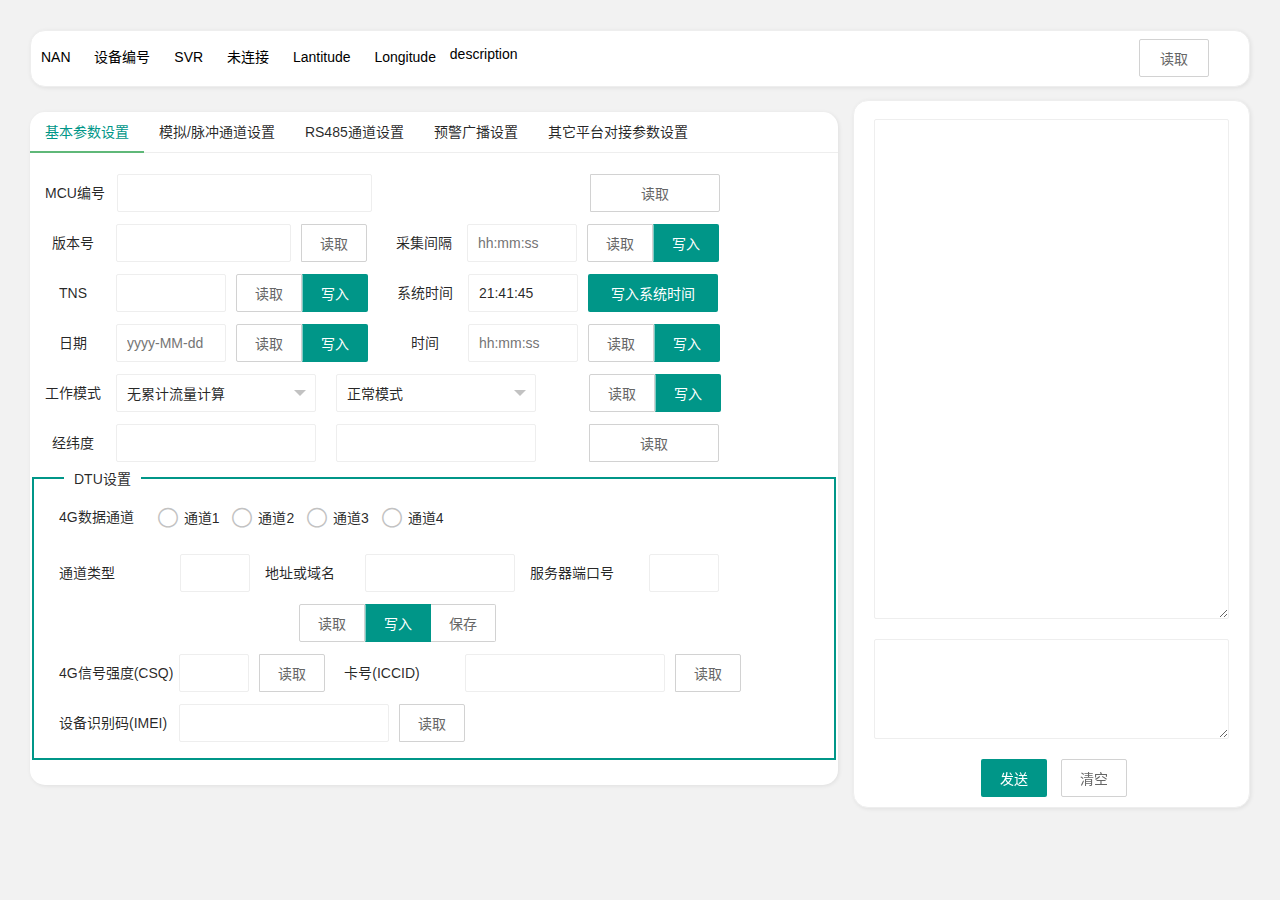
<file: remoteConfig/WebContent/configurate/config680.html>
<!DOCTYPE html>
<html lang="zh-cn" style="background-color: #f2f2f2">

<head>
    <meta charset="UTF-8">
    <meta http-equiv="X-UA-Compatible" content="IE=edge">
    <meta name="viewport" content="width=device-width, initial-scale=1.0">
    <title>Document</title>
    <link rel="stylesheet" href="../lib/layui/css/layui.css">
    <link rel="stylesheet" href="./config.css">
    <script src="../Scripts/remote/jquery.js"></script>
    <script src="../lib/layui/layui.js"></script>
    <script src="../Scripts/remote/remoteDetail.js"></script>
    <script>
        var node = window.parent.node;
        var user = window.parent.user;
        //window.alert(user.password);
        
    </script>
    <script src="../Scripts/remote/str2gbk.js"></script>
    <script src="../Scripts/remote/nodeData.js"></script>
    <script src="../Scripts/remote/websocket.js"></script>
</head>
<body>
    <div style="padding: 30px;">
        <div class="layui-row layui-col-space15">
            <div class="layui-col-md12">
                <!-- 设备信息 -->
                <div class="layui-panel" style="height:40px;padding-top: 15px;color: black;border-radius:15px">
                    <span  id=dtutype style="padding: 10px;">NAN</span>
                    <span  id=terminalNum style="padding: 10px;">设备编号</span>
                    <span  id=SVR style="padding: 10px;">SVR</span>
                    <span  id=isonline style="padding: 10px;">未连接</span>
                    <span  id=Lantitude style="padding: 10px;">Lantitude</span>
                    <span  id=Longitude style="padding: 10px;">Longitude</span>
                    <span  id=description style="vertical-align: top;">description</span>
                    <span  id=svrReadbot style="vertical-align: top;float: right;margin-top:-7px;padding-right: calc(9% - 70px);"> 
                    <button id="svrRead" type="button" style="width: 70px;text-align: center;"
	                                                class="layui-btn layui-btn-primary border-turn">读取</button>
	                </span>
                        <!--  <div style="float: right;">
                            <span id="voltage" style="padding-right: 20px;">电池电压：undefined</span>
                            <span id="isonline">未连接</span>
                        </div>-->
                </div>
                    <!-- <div class="layui-card-body">
                        <table class="layui-table" lay-skin="nob" style="word-break:break-all">
                            <colgroup>
                                <col>
                                <col>
                                <col>
                                <col>
                                <col>
                            </colgroup>
                            <tbody>
                                <tr>
                                    <td id="rid">N/A</td>
                                    <td id="tns">N/A</td>
                                    <td id="ip">N/A</td>
                                    <td id="port">N/A</td>
                                    <td id="svr">N/A</td>
                                </tr>
                            </tbody>
                        </table>
                    </div>-->
               	<script>
                
               	</script>            
            </div>
                
            <div class="layui-col-md8">
                  <div class="layui-tab layui-tab-brief" style="background-color:white;box-shadow:1px 1px 4px rgb(0 0 0 / 8%);border-radius:15px">
					  <ul class="layui-tab-title">
					    <li class="layui-this">基本参数设置</li>
					    <li>模拟/脉冲通道设置</li>
					    <li>RS485通道设置</li>
					    <li>预警广播设置</li>
					    <li>其它平台对接参数设置</li>
					  </ul>
					  <!-- <div id="js-tabNav-prev" class="btn radius btn-default size-S"
						href="javascript:;">
						<button>刷新</button>
						</div> -->
					  <div class="layui-tab-content">
					    <div class="layui-tab-item layui-show">
					    <!-- 基本参数 -->
					    	<form id=basic class="layui-form" lay-filter="basicParams">
	                                <div class="layui-form-item">
	                                    <div class="layui-inline">
	                                        <label class="layui-form-label">MCU编号</label>
	                                        <div class="layui-input-inline" style="margin-left: -3px;margin-right: 218px;width: 255px;text-align: center">
	                                            <input id="rid" type="text" class="layui-input" name="rid" placeholder=""
	                                                autocomplete="off"readonly>
	                                        </div>
	                                        <div class="layui-btn-group" style="text-align: center;margin-right: 12px;">
	                                            <button id="ridRead" type="button" style="width: 130px;text-align: center;margin-right: 30px;"
	                                                class="layui-btn layui-btn-primary border-turn">读取</button>
	                                        </div>
	                                        <!-- <button id="tnsWrite" type="button" class="layui-btn" style="width: 132px;margin-right: 20px;">写入设备编号</button> -->
	                                    </div>
	                                    <div class="layui-inline">
	                                    <label class="layui-form-label"style="margin: 0px 7px;">版本号</label>
	                                        <div class="layui-input-inline" style="width: 175px;">
	                                            <input id="svr" type="text" class="layui-input" name="svr"
	                                                 autocomplete="off">
	                                        </div>
	                                        <div class="layui-btn-group" style="margin-right: 10px;">
	                                            <button id="svrRead" type="button"style="text-align: center;margin-right: 30px;"
	                                                class="layui-btn layui-btn-primary border-turn">读取</button>
	                                        </div>
	                                    </div>
	                                    <div class="layui-inline">
	                                        <label class="layui-form-label">采集间隔</label>
	                                        <div class="layui-input-inline" style="width: 110px;">
	                                            <input id="cst" type="text" class="layui-input" name="cst"
	                                                placeholder="hh:mm:ss" autocomplete="off">
	                                        </div>
	                                        <div class="layui-btn-group" style="margin-right: 10px;">
	                                            <button id="cstRead" type="button"
	                                                class="layui-btn layui-btn-primary border-turn">读取</button>
	                                            <button id="cstWrite" type="button" class="layui-btn">写入</button>
	                                        </div>
	                                    </div>
	                                    <div class="layui-inline">
	                                        <label class="layui-form-label"style="margin: 0px 14px;">TNS</label>
	                                        <div class="layui-input-inline" style="width: 110px;text-align: center">
	                                            <input id="tns" type="text" class="layui-input" name="tns"
	                                                placeholder="" autocomplete="off" >
	                                        </div>
	                                        <div class="layui-btn-group" style="margin-right: 10px;">
	                                            <button id="tnsRead" type="button"
	                                                class="layui-btn layui-btn-primary border-turn">读取</button>
	                                            <button id="tnsWrite" type="button" class="layui-btn">写入</button>
	                                        </div>
	                                    </div>
	                                    
	                                    <div class="layui-inline">
	                                        <label class="layui-form-label">系统时间</label>
	                                        <div class="layui-input-inline" style="width: 110px;text-align: center">
	                                            <input id="systemtime" type="text" class="layui-input" name="systemtime"
	                                                placeholder="" autocomplete="off" readonly>
	                                        </div>
	                                         <button id="systemtimeWrite" type="button" class="layui-btn"
	                                            style="width: 130px;text-align: center;margin-right: 12px;">写入系统时间</button>
	                                    </div>
	
	                                    <div class="layui-inline">
	                                        <label class="layui-form-label" style="margin: 0px 14px;">日期</label>
	                                        <div class="layui-input-inline" style="width: 110px;">
	                                            <input id="date" type="text" class="layui-input" name="date"
	                                                placeholder="yyyy-MM-dd" autocomplete="off">
	                                        </div>
	                                        <div class="layui-btn-group" style="margin-right: 10px;">
	                                            <button id="dateRead" type="button"
	                                                class="layui-btn layui-btn-primary border-turn">读取</button>
	                                            <button id="dateWrite" type="button" class="layui-btn">写入</button>
	                                        </div>
	                                    </div>
	                                    <script>
	                                        layui.use('laydate', function () {
	                                            var laydate = layui.laydate;
	                                            //执行一个laydate实例
	                                            laydate.render({
	                                                elem: '#date', //指定元素
	                                                btns: ['now', 'confirm']
	                                            });
	                                        });
	                                    </script>
	                                    <div class="layui-inline">
	                                        <label class="layui-form-label" style="margin: 0px 14px;">时间</label>
	                                        <div class="layui-input-inline" style="width: 110px;">
	                                            <input id="time" type="text" class="layui-input" name="time"
	                                                placeholder="hh:mm:ss" autocomplete="off">
	                                        </div>
	                                        <div class="layui-btn-group" style="margin-right: 10px;">
	                                            <button id="timeRead" type="button"
	                                                class="layui-btn layui-btn-primary border-turn">读取</button>
	                                            <button id="timeWrite" type="button" class="layui-btn">写入</button>
	                                        </div>
	
	                                    </div>
	                                    <script>
	                                        layui.use('laydate', function () {
	                                            var laydate = layui.laydate;
	
	                                            //执行一个laydate实例
	                                            laydate.render({
	                                                elem: '#time', //指定元素
	                                                type: 'time',
	                                                btns: ['now', 'confirm']
	                                            });
	                                        });
	                                    </script>
	                                    <div class="layui-inline">
	                                        <label class="layui-form-label">工作模式</label>
	                                        <div class="layui-input-inline" style="width: 200px;margin-right: 20px">
	                                        	<select id="wms1" name="wms1" lay-verify="required">
	                                                <option value="0" selected>无累计流量计算</option>
	                                                <option value="1">累计流量计算</option>
	                                            </select>
	                                        </div>
	                                        <div class="layui-input-inline" style="width: 200px;margin-right: 53px;">
	                                            <select id="wms2" name="wms2" lay-verify="required">
	                                                <option value="0" selected>正常模式</option>
	                                                <option value="1">应急模式</option>
	                                                <option value="2">传感器透传模式</option>
	                                                <option value="3">低功耗模式</option>
	                                            </select>
	                                        </div>
	                                        <div class="layui-btn-group" style="margin-right: 10px;">
	                                            <button id="wmsRead" type="button"
	                                                class="layui-btn layui-btn-primary border-turn">读取</button>
	                                            <button id="wmsWrite" type="button" class="layui-btn">写入</button>
	                                        </div>
	                                    </div>
	                                    
	                                    <script>
	                                        layui.use('laydate', function () {
	                                            var laydate = layui.laydate;
	
	                                            //执行一个laydate实例
	                                            laydate.render({
	                                                elem: '#cst', //指定元素
	                                                type: 'time',
	                                                btns: ['confirm']
	                                            });
	                                        });
	                                    </script>
	                                    <div class="layui-inline">
	                                        <label class="layui-form-label" style="margin: 0px 7px;">经纬度</label>
	                                        <div class="layui-input-inline" style="width: 200px;margin-right: 20px">
	                                            <input id="lantitude" type="text" class="layui-input" name="lantitude"
	                                                autocomplete="off">
	                                        </div>
	                                        <div class="layui-input-inline" style="width: 200px;margin-right: 53px;">
	                                            <input id="longitude" type="text" class="layui-input" name="longitude"
	                                                autocomplete="off">
	                                        </div>
	                                        <div class="layui-btn-group" style="margin-right: 10px;">
	                                            <button id="locationRead" type="button"style="width: 130px;text-align: center;margin-right: 30px;"
	                                                class="layui-btn layui-btn-primary border-turn">读取</button>
	                                        </div>
	                                    </div>
	                                    
	                                    <fieldset class="layui-elem-field" style="border-width: 2px;padding:10px;border-color: #009688;">
	                                    	<legend>DTU设置</legend>
	                                    	<div class="layui-form-item" style=" height: 50px;"lay-filter="dtuParams">
	                                        	<label class="layui-form-label">4G数据通道</label>
	                                            <div id=dtuchannel >
													<input type="radio" name="dtuchannel" value="2" title="通道1" lay-filter="dtuch">
													<input type="radio" name="dtuchannel" value="3" title="通道2" lay-filter="dtuch">
													<input type="radio" name="dtuchannel" value="4" title="通道3" lay-filter="dtuch">
													<input type="radio" name="dtuchannel" value="5" title="通道4" lay-filter="dtuch">
												</div>
										 	</div>
	                                    <div class="layui-inline">
	                                    	<label class="layui-form-label">通道类型</label>
	                                        <div class="layui-input-inline" style="width: 70px;margin-right: 0px;margin-left: 50px;">
	                                            <input id="dtutypetype" type="text" class="layui-input" name="dtutypetype" autocomplete="off"readonly>
	                                        </div>
	                                        <label class="layui-form-label">地址或域名</label>
	                                        <div class="layui-input-inline" style="width: 150px;margin-right: 0px;margin-left: 15px;">
	                                            <input id="dtuIp" type="text" class="layui-input" name="dtuIp" autocomplete="off">
	                                        </div>
	                                        <label class="layui-form-label">服务器端口号</label>
	                                        <div  class="layui-input-inline" style="width: 70px;margin-left: 20px;display:block;">
	                                            <input id="dtuPort" type="text" class="layui-input" name="dtuPort" autocomplete="off">
	                                        </div>     
	                                    </div>
	                                    <div class="layui-form-item" id="mqtt1"style="display:none;">
	                                    <div class="layui-inline" >
	                                    	<label class="layui-form-label" >MQTT登陆账号</label>
	                                        <div  class="layui-input-inline" style="width: 150px;margin-right: 0px;margin-left: 10px;">
	                                            <input id="mqttadmin" type="text" class="layui-input" name="mqttadmin" autocomplete="off">
	                                        </div>
	                                        <label class="layui-form-label" >MQTT登陆密码</label>
	                                        <div class="layui-input-inline" style="width: 150px;margin-right: 0px;margin-left: 10px;">
	                                            <input id="mqttpassword" type="text" class="layui-input" name="mqttpassword" autocomplete="off">
	                                        </div>
	                                    </div>
	                                    </div>
	                                    <div class="layui-form-item"id="mqtt2" style="display:none;">
	                                    <div class="layui-inline">
	                                    	<label class="layui-form-label" >发布消息主题</label>
	                                        <div  class="layui-input-inline" style="width: 200px;margin-right: 0px;margin-left: 20px;">
	                                            <input id="mqttmessage" type="text" class="layui-input" name="mqttmessage" autocomplete="off">
	                                        </div>
	                                        <label class="layui-form-label" >客户端ID</label>
	                                        <div class="layui-input-inline" style="width: 150px;margin-right: 0px;margin-left: 0px;">
	                                            <input id="mqttclientID" type="text" class="layui-input" name="mqttclientID" autocomplete="off">
	                                        </div>
	                                    </div>
	                                    </div>
	                                    <div class="layui-form-item">
	                                    <div class="layui-inline"style="float: right;padding-right: calc(60% - 150px)">
	                                    <div class="layui-btn-group" style="margin-right: 10px;text-align:center">
	                                            <button id="dtuRead" type="button" class="layui-btn layui-btn-primary border-turn "style="margin-right: 10px;text-align:center">读取</button>
	                                            <button id="dtuWrite" type="button" class="layui-btn"lay-submit lay-filter="dtuWrite" style="margin-right: 10px;text-align:center">写入</button>
	                                            <button id="dtuReceive" type="button" class="layui-btn layui-btn-primary border-turn"lay-submit lay-filter="dtuReceive" style="margin-right: 10px;text-align:center">保存</button>
	                                   </div>
	                                    </div>
	                                    </div>
	                                    <div class="layui-inline">
	                                        <label class="layui-form-label">4G信号强度(CSQ)</label>
	                                        <div class="layui-input-inline" style="width: 70px;margin-left:-9px;">
	                                            <input id="csq" type="text" class="layui-input" name="csq"autocomplete="off">
	                                        </div>
	                                        <div class="layui-btn-group" >
	                                            <button id="csqRead" type="button"
	                                                class="layui-btn layui-btn-primary border-turn">读取</button>
	                                        </div>
	                                    </div>
	                                    
	                                    <div class="layui-inline">
	                                        <label class="layui-form-label">卡号(ICCID)</label>
	                                        <div class="layui-input-inline" style="width: 200px;margin-left: 30px;">
	                                            <input id="iccid" type="text" class="layui-input" name="iccid"autocomplete="off">
	                                        </div>
	                                        <div class="layui-btn-group" >
	                                            <button id="iccidRead" type="button"
	                                                class="layui-btn layui-btn-primary border-turn">读取</button>
	                                        </div>
	                                    </div>
	                                    
	                                    <div class="layui-inline">
	                                        <label class="layui-form-label">设备识别码(IMEI)</label>
	                                        <div class="layui-input-inline" style="width: 210px;margin-left:-3px;">
	                                            <input id="imei" type="text" class="layui-input" name="imei"autocomplete="off">
	                                        </div>
	                                        <div class="layui-btn-group" >
	                                            <button id="imeiRead" type="button"
	                                                class="layui-btn layui-btn-primary border-turn">读取</button>
	                                            </div>
	                                    </div>
	                                    
	                                    
	                                    </fieldset>
	                                    <!-- 提交 -->
	                                    <script>
	            					   
	            						$(function () {    
	            							var input = node.terminalNum;
	            							//window.alert(input);
	            							basicdetailFill(input);
	            					    });
	            						$("#svrRead").on("click", function () {
	            		                	Control.svrRead()
	            		                });
	                                    $("#csqRead").on("click", function () {
                                        	Control.csqRead()
                                        });
	                                    $("#iccidRead").on("click", function () {
                                        	Control.iccidRead()
                                        });
	                                    $("#imeiRead").on("click", function () {
                                        	Control.imeiRead()
                                        });
	                                    $("#locationRead").on("click", function () {
                                        	Control.locationRead()
                                        });
	                                    
	                                        $("#ridRead").on("click", function () {
	                                        	Control.ridRead()
	                                        });
	                                        $("#tnsRead").on("click", function () {
	                                        	Control.tnsRead()
	                                        });
	                                        $("#tnsWrite").on("click", function () {
	                                            var index = layer.open({
	                                                title: '提示',
	                                                type: 1,
	                                                offset: 'auto',
	                                                id: 'layerDemo',
	                                                content: '<div style="padding: 20px 80px;">' + "确定写入吗？" + '</div>',
	                                                btn: ['确定', '取消'],
	                                                btnAlign: 'c' //按钮居中
	                                                ,
	                                                shade: 0.3,
	                                                yes: function () {
	                                                    Control.tnsWrite($("#tns").val());
	                                                    layer.close(index);
	                                                },
	                                                btn2: function () {
	                                                    layer.closeAll();
	                                                },
	                                                resize: false,
	                                                closeBtn: 0,
	                                                skin: 'layer-skin-lv',
	                                                move: false
	                                            });
	                                        });
	                                        $("#systemtimeWrite").on("click", function () {
	                                            var index = layer.open({
	                                                title: '提示',
	                                                type: 1,
	                                                offset: 'auto',
	                                                id: 'layerDemo',
	                                                content: '<div style="padding: 20px 80px;">' + "确定写入吗？" + '</div>',
	                                                btn: ['确定', '取消'],
	                                                btnAlign: 'c' //按钮居中
	                                                ,
	                                                shade: 0.3,
	                                                yes: function () {
	                                                    Control.timeWrite($("#systemtime").val());
	                                                    layer.close(index);
	                                                },
	                                                btn2: function () {
	                                                    layer.closeAll();
	                                                },
	                                                resize: false,
	                                                closeBtn: 0,
	                                                skin: 'layer-skin-lv',
	                                                move: false
	                                            });
	                                        });
	
	                                        $("#dateRead").on("click", function () {
	                                            Control.dateRead();
	                                        });
	                                        $("#dateWrite").on("click", function () {
	                                            var index = layer.open({
	                                                title: '提示',
	                                                type: 1,
	                                                offset: 'auto',
	                                                id: 'layerDemo',
	                                                content: '<div style="padding: 20px 80px;">' + "确定写入吗？" + '</div>',
	                                                btn: ['确定', '取消'],
	                                                btnAlign: 'c' //按钮居中
	                                                ,
	                                                shade: 0.3,
	                                                yes: function () {
	                                                    Control.dateWrite($("#date").val());
	                                                    layer.close(index);
	                                                },
	                                                btn2: function () {
	                                                    layer.closeAll();
	                                                },
	                                                resize: false,
	                                                closeBtn: 0,
	                                                skin: 'layer-skin-lv',
	                                                move: false
	                                            });
	                                        });
	                                        $("#timeRead").on("click", function () {
	                                            Control.timeRead();
	                                        });
	                                        $("#timeWrite").on("click", function () {
	                                            var index = layer.open({
	                                                title: '提示',
	                                                type: 1,
	                                                offset: 'auto',
	                                                id: 'layerDemo',
	                                                content: '<div style="padding: 20px 80px;">' + "确定写入吗？" + '</div>',
	                                                btn: ['确定', '取消'],
	                                                btnAlign: 'c' //按钮居中
	                                                ,
	                                                shade: 0.3,
	                                                yes: function () {
	                                                    Control.timeWrite($("#time").val());
	                                                    layer.close(index);
	                                                },
	                                                btn2: function () {
	                                                    layer.closeAll();
	                                                },
	                                                resize: false,
	                                                closeBtn: 0,
	                                                skin: 'layer-skin-lv',
	                                                move: false
	                                            });
	                                        });
	                                        $("#wmsRead").on("click", function () {
	                                            Control.wmsRead();
	                                        });
	                                        $("#wmsWrite").on("click", function () {
	                                            var index = layer.open({
	                                                title: '提示',
	                                                type: 1,
	                                                offset: 'auto',
	                                                id: 'layerDemo',
	                                                content: '<div style="padding: 20px 80px;">' + "确定写入吗？" + '</div>',
	                                                btn: ['确定', '取消'],
	                                                btnAlign: 'c' //按钮居中
	                                                ,
	                                                shade: 0.3,
	                                                yes: function () {
	                                                    Control.wmsWrite($("#wms1").val(),$("#wms2").val());
	                                                    layer.close(index);
	                                                },
	                                                btn2: function () {
	                                                    layer.closeAll();
	                                                },
	                                                resize: false,
	                                                closeBtn: 0,
	                                                skin: 'layer-skin-lv',
	                                                move: false
	                                            });
	                                        });
	                                        $("#cstRead").on("click", function () {
	                                            Control.cstRead();
	                                        });
	                                        $("#cstWrite").on("click", function () {
	                                            var index = layer.open({
	                                                title: '提示',
	                                                type: 1,
	                                                offset: 'auto',
	                                                id: 'layerDemo',
	                                                content: '<div style="padding: 20px 80px;">' + "确定写入吗？" + '</div>',
	                                                btn: ['确定', '取消'],
	                                                btnAlign: 'c' //按钮居中
	                                                ,
	                                                shade: 0.3,
	                                                yes: function () {
	                                                    Control.cstWrite($("#cst").val());
	                                                    layer.close(index);
	                                                },
	                                                btn2: function () {
	                                                    layer.closeAll();
	                                                },
	                                                resize: false,
	                                                closeBtn: 0,
	                                                skin: 'layer-skin-lv',
	                                                move: false
	                                            });
	                                        });
	                                        $("#dtuReceive").on("click", function () {
	                                            Control.dtuReceive();
	                                        });
	                                        $("#dtuRead").on("click", function () {
	                                            var checked = $("#basic [lay-filter='dtuch']:checked")
	                                            //console.log("aa"+checked.val()+"bb")
	                                            if(checked.val()==null)
	                                            {var index = layer.open({
	                                                    title: '提示',
	                                                    type: 1,
	                                                    offset: 'auto',
	                                                    id: 'layerDemo',
	                                                    content: '<div style="padding: 20px 80px;">' + "未选中通道" + '</div>',
	                                                    btn: ['关闭'],
	                                                    btnAlign: 'c' //按钮居中
	                                                    ,
	                                                    shade: 0.3,
	                                                    btn2: function () {
	                                                    	layer.closeAll();
	                                                    },
	                                                    resize: false,
	                                                    closeBtn: 0,
	                                                    skin: 'layer-skin-lv',
	                                                    move: false
	                                                });}
	                                            Control.dtuRead(checked.val());
	                                        });
	                                        layui.use('form', function () {
	                                            var form = layui.form;
	                                            //写入设备
	                                            form.on('radio(dtuch)', function (data) {   
	                                            	var b=$('#dtuchannel input[name="dtuchannel"]:checked ').val();
	                                            	var input = node.tns;
	    	            							//window.alert(input);
	    	            							dtuFill(input,b);
	                                            	if(b=="6"||b=="7"){
	                                            		document.getElementById('mqtt1').style.display='block';
	                                            		document.getElementById('mqtt2').style.display='block';
	                                            		//document.getElementById('bottondtu1').style.display='none';
	                                            		document.getElementById('dtutypetype').value="MQTT";
	                                            	}
	                                            	else{
	                                            		document.getElementById('mqtt1').style.display='none';
	                                            		document.getElementById('mqtt2').style.display='none';
	                                            		//document.getElementById('bottondtu1').style.display='';
	                                            		if(b=="2"||b=="3"){
	                                            			document.getElementById('dtutypetype').value="TCP";
	                                            		}
	                                            		if(b=="4"||b=="5"){
	                                            			document.getElementById('dtutypetype').value="UDP";
	                                            		}
	                                            	}
                									form.render();
            									});
	                                           
	                                            form.on('submit(dtuWrite)', function (data) {
	                                                var params = data.field;
	                                                //console.log(params)
	                                                var index = layer.open({
	                                                    title: '提示',
	                                                    type: 1,
	                                                    offset: 'auto',
	                                                    id: 'layerDemo',
	                                                    content: '<div style="padding: 20px 80px;">' + "确定写入吗？" + '</div>',
	                                                    btn: ['确定', '取消'],
	                                                    btnAlign: 'c' //按钮居中
	                                                    ,
	                                                    shade: 0.3,
	                                                    yes: function () {
	                                                        Control.dtuWrite(params);
	                                                        layer.close(index);
	                                                    },
	                                                    btn2: function () {
	                                                        layer.closeAll();
	                                                    },
	                                                    resize: false,
	                                                    closeBtn: 0,
	                                                    skin: 'layer-skin-lv',
	                                                    move: false
	                                                });
	                                                return false;
	                                            });
	                                        });
	                                    </script>
	                                </div>
	                            </form>
					    </div>
					    <div class="layui-tab-item">
					    	
	                                <!-- 模拟通道 -->
	                                <div id="analog" style="position: relative;">
	                                <form id="analogg" class="layui-form" action="" lay-filter="analogchannelParams">
	                                	<fieldset class="layui-elem-field" style="border-width: 2px;padding:10px;border-color: #009688;">
										  	<legend>模拟通道</legend>
										  	<div class="layui-form-item" style=" height: 50px;"lay-filter="analogParams">
	                                        	<label class="layui-form-label">传感器通道号</label>
	                                                <div id=csp >
														<input type="radio" name="csp" value="03" title="通道1" lay-filter="analogchannel">
														<input type="radio" name="csp" value="04" title="通道2" lay-filter="analogchannel">
														<input type="radio" name="csp" value="05" title="通道3" lay-filter="analogchannel">
														<input type="radio" name="csp" value="06" title="通道4" lay-filter="analogchannel">
													</div>
										 	</div>
										 	<div class="layui-form-item">
	                                        	<div class="layui-inline">
	                                        		<label class="layui-form-label" style="margin:0px 7px;">传感器地址</label>
	                                        		<div class="layui-input-inline" style="width: 50px;margin-right: 20px;">
	                                                	<input type="text" id="cspa" name="cspa" autocomplete="off"class="layui-input" maxlength="3" >
														
													</div>
													<label class="layui-form-label"id="beizhu"style="margin-left:-10px"></label>
										 		</div>
										 		<div class="layui-inline">
	                                        		<label class="layui-form-label">数据采样开关</label>
	                                        		<div class="layui-input-inline" id=csps_control>
														<input type="radio" name="csps" value="1" title="采样" >
														<input type="radio" name="csps" value="0" title="不采样" >
													</div>
										 		</div>
										 	</div>
										 	<div class="layui-form-item" style=" height: 50px;">
	                                        	<div class="layui-inline">
	                                        		<label class="layui-form-label">传感信号类型</label>
	                                        		<span  id=cspt >
														<input type="radio"  name="cspt" value="0" title="0-5V电压型" lay-filter="analogcspt">
														<input type="radio"  name="cspt" value="1" title="4-2mA电流型" lay-filter="analogcspt">
													</span>
										 		</div>
										 	</div>
										 	<div class="layui-form-item" style=" height: 50px;">
	                                        	<div class="layui-inline">
	                                        		<label class="layui-form-label"style="margin:0px 7px;">传感器类型</label>
	                                        		<div class="layui-input-inline" style="width: 150px;margin-right: 20px;">
	                                                	<select type="text" id="cspp12" name="cspp12" autocomplete="off"class="layui-input" maxlength="3" lay-filter="analogcspp12">
	                                                		<option value="10" >水位传感器</option>
	                                                		<option value="11" >拉线位移传感器</option>
	                                                		<option value="12">压力传感器</option>
	                                                		<option value="13">闸门</option>
	                                                		<option value="14">流量</option>
	                                                		<option value="15">累计流量</option>
	                                                	</select>
													</div>
										 		</div>
										 		<div class="layui-inline">
	                                        		<label class="layui-form-label"style="margin:0px 28px;">量程</label>
	                                        		<div class="layui-input-inline" style="width: 60px;margin-right: -2px;">
	                                                	<input type="text" id="rangemin" name="rangemin" autocomplete="off"class="layui-input" >
													</div>
													<label class="layui-form-label">至</label>
													<div class="layui-input-inline" style="width: 60px;margin-right: -2px;">
	                                                	<input type="text" id="rangemax" name="rangemax" autocomplete="off"class="layui-input" onblur="change()">
													</div>
													<label class="layui-form-label" id="unit">米</label>
										 		</div>
										 	</div>
										 	<div class="layui-form-item" style=" height: 50px;">
	                                        	<label class="layui-form-label">传感器分辨率</label>
	                                        	<div id=cspp3 >
													<input type="radio" name="cspp3" value="0" title="0位">
													<input type="radio" name="cspp3" value="1" title="1位" >
													<input type="radio" name="cspp3" value="2" title="2位">
													<input type="radio" name="cspp3" value="3" title="3位" >
													<input type="radio" name="cspp3" value="4" title="4位" >
												</div>
										 	</div>
										 	<div class="layui-form-item" style=" height: 50px;">
	                                        	<div class="layui-inline">
	                                        		<label class="layui-form-label"style="margin:0px 23.33px;">K参数</label>
	                                        		<div class="layui-input-inline" style="width: 160px;margin-right: 50px;">
	                                                	<input lay-verify="k_num" type="text" id="cspk" name="cspk" autocomplete="off"class="layui-input"placeholder="" maxlength="9"nullmsg="出场设备编号不能为空"onblur="check1()">
													</div>
										 		</div>
										 		<div class="layui-inline">
	                                        		<label class="layui-form-label" style="margin:0px 23.33px;">B参数</label>
	                                        		<div id="b"class="layui-input-inline" style="width: 160px;margin-right: 0px;">
	                                                	<input type="text" id="cspb" name="cspb" autocomplete="off"class="layui-input" minlength="9"maxlength="9"nullmsg="出场设备编号不能为空"onblur="check2()">
													</div>
										 		</div>
										 	</div>
										 	<!-- 按钮 -->	
										 	<div class="layui-form-item">
	                                    		<div class="layui-inline" style="float: right;padding-right: calc(50% - 150px);">
	                                        		<div class="layui-input-inline" style="width: 280px;">
	                                            		<div class="layui-btn-group">
	                                                		<button id="analogchannelRead" class="layui-btn layui-btn-primary border-turn"
	                                                    type="button">读取参数</button>
	                                               		 	<button id="analogchannelWrite"class="layui-btn" lay-submit lay-filter="analogchannelWrite">写入参数</button>
	                                            		</div>
	                                        		</div>
	                                    		</div>
	                                    	<script>
	                                    	function check1()
	                                        {   
	                                    		var k=document.getElementById("cspk").value;
	                                    		//window.alert(k.length);
	                                    		if(k.length!=9||(k[0]!='+'&&k[0]!='-'))
	                                    		{
	                                    			var c=document.getElementById("cspk");
	                                    			$(" #cspk").val("");
	                                    			//c.setAttribute("value","");
	                                    			c.setAttribute("placeholder","如：+0.000000(共9位)");
	                                    			//window.alert("请输入9位带符号数字");
	                                    		}
	                                        }
	                                    	function check2()
	                                        {   
	                                    		var b=document.getElementById("cspb").value;
	                                    		if(b.length!=9||(b[0]!='+'&&b[0]!='-'))
	                                    		{
	                                    			var c=document.getElementById("cspb");
	                                    			$(" #cspb").val("");
	                                    			//c.setAttribute("value","");
	                                    			c.setAttribute("placeholder","如：+0.000000(共9位)");
	                                    			//window.alert("请输入9位带符号数字");
	                                    		}
	                                        }
	                                        function change()
	                                        {
	                                        	var lc1=document.getElementById("rangemin").value;
	                                        	var lc2=document.getElementById("rangemax").value;
	                                        	var checked = $("#analog [lay-filter='analogcspt']:checked")
	                                        	var signal=checked.val();
	                                        	if(lc1==""){}
	                                        	else if(lc1>=lc2||lc2<0)
	                                        		{window.alert("量程输入错误");}
	                                        	else{
	                                        		
	                                        		if(signal==0){//5v
		                                        		var resk=(lc2-lc1)/5;
			                                        	var resb=lc1/1;var temp;
			                                        	if(Math.abs(resk)<10){temp="0"+Math.abs(resk).toFixed(5);}
			                                        	else if(Math.abs(resk)<100){temp=Math.abs(resk).toFixed(5);}
			                                        	else if(Math.abs(resk)<1000){temp=Math.abs(resk).toFixed(4);}
			                                        	else if(Math.abs(resk)<10000){temp=Math.abs(resk).toFixed(3);}
			                                        	else if(Math.abs(resk)<100000){temp=Math.abs(resk).toFixed(2);}
			                                        	else if(Math.abs(resk)<1000000){temp=Math.abs(resk).toFixed(1);}
			                                        	if(resk>=0){document.getElementById("cspk").value="+"+temp;}
			                                        	else{document.getElementById("cspk").value="-"+temp;}
			                                        	if(Math.abs(resb)<10){temp="0"+Math.abs(resb).toFixed(5);}
			                                        	else if(Math.abs(resb)<100){temp=Math.abs(resb).toFixed(5);}
			                                        	else if(Math.abs(resb)<1000){temp=Math.abs(resb).toFixed(4);}
			                                        	else if(Math.abs(resb)<10000){temp=Math.abs(resb).toFixed(3);}
			                                        	else if(Math.abs(resb)<100000){temp=Math.abs(resb).toFixed(2);}
			                                        	else if(Math.abs(resb)<1000000){temp=Math.abs(resb).toFixed(1);}
			                                        	if(resb>=0){document.getElementById("cspb").value="+"+temp;}
			                                        	else{document.getElementById("cspb").value="-"+temp;}
	                                        		}
	                                        		else if(signal==1){//mA
	                                        			var resk=(lc2-lc1)/16;
			                                        	var resb=(5*lc1 - lc2)/4;var temp;
			                                        	if(Math.abs(resk)<10){temp="0"+Math.abs(resk).toFixed(5);}
			                                        	else if(Math.abs(resk)<100){temp=Math.abs(resk).toFixed(5);}
			                                        	else if(Math.abs(resk)<1000){temp=Math.abs(resk).toFixed(4);}
			                                        	else if(Math.abs(resk)<10000){temp=Math.abs(resk).toFixed(3);}
			                                        	else if(Math.abs(resk)<100000){temp=Math.abs(resk).toFixed(2);}
			                                        	else if(Math.abs(resk)<1000000){temp=Math.abs(resk).toFixed(1);}
			                                        	if(resk>=0){document.getElementById("cspk").value="+"+temp;}
			                                        	else{document.getElementById("cspk").value="-"+temp;}
			                                        	if(Math.abs(resb)<10){temp="0"+Math.abs(resb).toFixed(5);}
			                                        	else if(Math.abs(resb)<100){temp=Math.abs(resb).toFixed(5);}
			                                        	else if(Math.abs(resb)<1000){temp=Math.abs(resb).toFixed(4);}
			                                        	else if(Math.abs(resb)<10000){temp=Math.abs(resb).toFixed(3);}
			                                        	else if(Math.abs(resb)<100000){temp=Math.abs(resb).toFixed(2);}
			                                        	else if(Math.abs(resb)<1000000){temp=Math.abs(resb).toFixed(1);}
			                                        	if(resb>=0){document.getElementById("cspb").value="+"+temp;}
			                                        	else{document.getElementById("cspb").value="-"+temp;}
	                                        		}
	                                        		else{window.alert("请选择传感器信号类型");}
	                                        	}
	                                        }
	                                        
	                                       function address1()
	                                        { 
	   	            							
	                                        	var a=document.getElementById("cspp12").value;
	                                        	var checked = $("#analog [lay-filter='analogchannel']:checked");
	                                        	var b=checked.val().substring(1,2);
	                                        	var c=a+b;
	                                        	//console.log(b);
	                                        	if(a!=""&&b!=null)
	                                        	{document.getElementById("cspa").value=c;}//document.getElementById("cspa").value=c;}
	                                       else{document.getElementById("cspa").value="";}
	                                       		if(a=="11")
	                                        	{var label=document.getElementById("unit");
	                                        	label.innerHTML="mm";
	                                        	}
	                                        	else if(a=="12")
	                                        	{
	                                        		var label=document.getElementById("unit");
		                                        	label.innerHTML="Kpa";
	                                        	}
	                                        	else
	                                        	{
	                                        		var label=document.getElementById("unit");
		                                        	label.innerHTML="米";
	                                        	}
	                                        }
	                                        layui.use('form', function () {
	                                            var form = layui.form;
	                                            //写入设备
	                                           
	                                            form.on('radio(analogchannel)', function (data) {   
	                                            	var input = node.tns;
		   	            							//window.alert(input);
	                                            	var b=$('#csp input[name="csp"]:checked ').val();
	                                            	
	                                            	
	                                            	channelFill(input,b);
	                                            	
	                                            	var a=document.getElementById("cspp12").value;
	                                            	//window.alert(a);
	                                            	var c=a+b.substring(1,2);
	                                            	//window.alert(c);
		                                        	if(a!=""&&b!=null)
		                                        	{document.getElementById("cspa").value=c;}//document.getElementById("cspa").value=c;}
	                                            	else{
	                                            		document.getElementById("cspa").value=""
	                                            	}
	                                            	if(a=="11")
		                                        	{var label=document.getElementById("unit");
		                                        	label.innerHTML="mm";
		                                        	}
		                                        	else if(a=="12")
		                                        	{
		                                        		var label=document.getElementById("unit");
			                                        	label.innerHTML="Kpa";
		                                        	}
		                                        	else
		                                        	{
		                                        		var label=document.getElementById("unit");
			                                        	label.innerHTML="米";
		                                        	}
	                                            	
                									form.render();
            									});
	                                            form.on('select(analogcspp12)', function (data) { 
	                                            	//window.alert("a");
	                                            	var b=$('#csp input[name="csp"]:checked ').val();
	                                            	var a=document.getElementById("cspp12").value;
	                                            	var c=a+b.substring(1,2);
	                                            	//window.alert(a);
		                                        	if(a!=""&&b!=null)
		                                        	{document.getElementById("cspa").value=c;}//document.getElementById("cspa").value=c;}
	                                            	else{
	                                            		document.getElementById("cspa").value=""
	                                            	}
		                                        	form.render();
            									});
	                                            $(function () { 
	                                                $('input').iCheck({
	                                                    checkboxClass: 'icheckbox_square-blue',
	                                                    radioClass: 'iradio_square-blue',
	                                                    increaseArea: '20%'
	                                                });
	                                                //验证表单
	                                                
	                                                });
	                                            form.on('submit(analogchannelWrite)', function (data) {
	                                                var params = data.field;
	                                                //console.log(params)
	                                                var index = layer.open({
	                                                    title: '提示',
	                                                    type: 1,
	                                                    offset: 'auto',
	                                                    id: 'layerDemo',
	                                                    content: '<div style="padding: 20px 80px;">' + "确定写入吗？" + '</div>',
	                                                    btn: ['确定', '取消'],
	                                                    btnAlign: 'c' //按钮居中
	                                                    ,
	                                                    shade: 0.3,
	                                                    yes: function () {
	                                                        Control.analogWrite(params);
	                                                        layer.close(index);
	                                                    },
	                                                    btn2: function () {
	                                                        layer.closeAll();
	                                                    },
	                                                    resize: false,
	                                                    closeBtn: 0,
	                                                    skin: 'layer-skin-lv',
	                                                    move: false
	                                                });
	                                                return false;
	                                            });
	                                        });
	                                        // 读取设备
	                                        $("#analogchannelRead").on("click", function () {
	                                        	//console.log(document.getElementById('csp').value);
	                                            var checked = $("#analog [lay-filter='analogchannel']:checked")
	                                            Control.channelRead(checked.val());
	                                            
	                                        })
	                                    	</script>
	                                	</div>			 	
										</fieldset>
									</form>
									</div>	
									
									<!-- 脉冲通道 -->
	                                <div id="pulse" style="position: relative;">
	                                <form id="pulse" class="layui-form" action="" lay-filter="pulsechannelParams">
	                                	<fieldset class="layui-elem-field" style="border-width: 2px;padding:10px;border-color: #009688;">
										  	<legend>脉冲通道</legend>
										  	<div class="layui-form-item" style=" height: 50px;">
	                                        	<label class="layui-form-label">传感器通道号</label>
	                                                <div id=csp_pulse>
														<input type="radio" name="csp_pulse" value="01" title="通道1" lay-filter="pulsechannel">
														<input type="radio" name="csp_pulse" value="02" title="通道2" lay-filter="pulsechannel">
													</div>
										 	</div>
										 	<div class="layui-form-item">
	                                        	<div class="layui-inline">
	                                        		<label class="layui-form-label"style="margin:0px 7px;">传感器地址</label>
	                                        		<div class="layui-input-inline" style="width: 50px;margin-right: 20px;">
	                                                	<input type="text" id="pcspa" name="pcspa" autocomplete="off"class="layui-input" maxlength="3" >
													</div>
													<label class="layui-form-label"id="pcspabeizhu"style="margin-left:-10px"></label>
										 		</div>
										 		<div class="layui-inline">
	                                        		<label class="layui-form-label">数据采样开关</label>
	                                        		<div class="layui-input-inline" id=pcsps>
														<input type="radio" name="pcsps" value="1" title="采样" >
														<input type="radio" name="pcsps" value="0" title="不采样" >
													</div>
										 		</div>
										 	</div>
										 	<div class="layui-form-item" style=" height: 50px;">
	                                        	<div class="layui-inline">
	                                        		<label class="layui-form-label" style="margin:0px 7px;">传感器类型</label>
	                                        		<div class="layui-input-inline" style="width: 200px;margin-right: 20px;">
	                                                	<select type="text" id="pcspp12" name="pcspp12" autocomplete="off"class="layui-input"lay-filter="pulsepcspp12" >
	                                                		<option value="10">雨量传感器(0.1mm)</option>
	                                                		<option value="11">雨量传感器(0.2mm)</option>
	                                                		<option value="12">雨量传感器(0.5mm)</option>
	                                                		<option value="13">风速传感器</option>
	                                                		<option value="14">压力传感器</option>
	                                                		<option value="15">闸门</option>
	                                                		<option value="16">水位</option>
	                                                		<option value="17">流量</option>
	                                                		<option value="18">累计流量</option>
	                                                	</select>
													</div>
										 		</div>
										 	</div>
										 	<div class="layui-form-item" style=" height: 50px;">
	                                        	<label class="layui-form-label"style="margin:0px 7px;">传感分辨率</label>
	                                        	<div id=pcspp3>
													<input type="radio" name="pcspp3" value="0" title="0位" >
													<input type="radio" name="pcspp3" value="1" title="1位" >
													<input type="radio" name="pcspp3" value="2" title="2位" >
													<input type="radio" name="pcspp3" value="3" title="3位" >
													<input type="radio" name="pcspp3" value="4" title="4位" >
												</div>
										 	</div>
										 	<div class="layui-form-item" style=" height: 50px;">
	                                        	<div class="layui-inline">
	                                        		<label class="layui-form-label" style="margin:0px 23.33px;">K参数</label>
	                                        		<div class="layui-input-inline" style="width: 150px;margin-right: 50px;">
	                                                	<input type="text" id="pcspk" name="pcspk" autocomplete="off"class="layui-input" >
													</div>
										 		</div>
										 		<div class="layui-inline">
	                                        		<label class="layui-form-label"style="margin:0px 23.33px;">B参数</label>
	                                        		<div class="layui-input-inline" style="width: 150px;margin-right: 0px;">
	                                                	<input type="text" id="pcspb" name="pcspb" autocomplete="off"class="layui-input" >
													</div>
										 		</div>
										 	</div>	
										 	<!-- 按钮 -->	
										 	<div class="layui-form-item">
	                                   		 	<div class="layui-inline" style="float: right;padding-right: calc(50% - 150px);">
	                                        		<div class="layui-input-inline" style="width: 280px;">
	                                            		<div class="layui-btn-group">
	                                                		<button id="pulsechannelRead" class="layui-btn layui-btn-primary border-turn"
	                                                    type="button">读取参数</button>
	                                                		<button id="pulsechannelWrite"class="layui-btn" lay-submit lay-filter="pulsechannelWrite">写入参数</button>
	                                            		</div>
	                                        		</div>
	                                    		</div>
	                                    	<script>
	                                        //提交
	                                          
	                                       function address2()
	                                        {
                                           	var checked = $("#pulse [lay-filter='pulsechannel']:checked");
	                                        	var b=checked.val();
	                                        	var a=document.getElementById("pcspp12").value;
	                                        	
	                                        	var c="(建议："+a+b.substring(1,2)+")";
	                                        	if(a!=""&&b!=null)
	                                        	{document.getElementById("pcspabeizhu").innerHTML=c;}
	                                        	else{
	                                        		document.getElementById("pcspabeizhu").innerHTML="";}
	                                        }
	                                        layui.use('form', function () {
	                                            var form = layui.form;
	                                            form.on('radio(pulsechannel)', function (data) {   
	 	                                    	   var input = node.tns;
	 	   	            							//window.alert(input);
	                                            	var checked = $("#pulse [lay-filter='pulsechannel']:checked");
		                                        	var b=checked.val();
	                                           	channelFill(input,b);
	                                           	var a=document.getElementById("pcspp12").value;
                                            	var c=a+b.substring(1,2);if(a!=""&&b!=null)
		                                        	{document.getElementById("pcspa").value=c;}//document.getElementById("cspa").value=c;}
	                                            else{
	                                            	document.getElementById("pcspa").value="";
	                                            }
            									});
	                                            form.on('select(pulsepcspp12)', function (data) {   
	                                            	var b=$('#csp_pulse input[name="csp_pulse"]:checked ').val();
	                                            	var a=document.getElementById("pcspp12").value;
	                                            	var c=a+b.substring(1,2);
		                                        	//console.log(b);
		                                        	if(a!=""&&b!=null)
		                                        	{document.getElementById("pcspa").value=c;}//document.getElementById("cspa").value=c;}
	                                            else{
	                                            	document.getElementById("pcspa").value="";
	                                            }
	                                            
	                                            if(a=="11")
	                                            	{
	                                            	document.getElementById("pcspk").value="+00.20000";
	                                            	}
	                                            else if(a=="12")
	                                            {
	                                            	document.getElementById("pcspk").value="+00.50000";
	                                            	}
	                                            else
	                                            	{
	                                            	document.getElementById("pcspk").value="+00.10000";
	                                            	}
            									});
	                                            //写入设备
	                                            form.on('submit(pulsechannelWrite)', function (data) {
	                                                var params = data.field;
	                                                console.log(params)
	                                                var index = layer.open({
	                                                    title: '提示',
	                                                    type: 1,
	                                                    offset: 'auto',
	                                                    id: 'layerDemo',
	                                                    content: '<div style="padding: 20px 80px;">' + "确定写入吗？" + '</div>',
	                                                    btn: ['确定', '取消'],
	                                                    btnAlign: 'c' //按钮居中
	                                                    ,
	                                                    shade: 0.3,
	                                                    yes: function () {
	                                                        Control.pulseWrite(params);
	                                                        layer.close(index);
	                                                    },
	                                                    btn2: function () {
	                                                        layer.closeAll();
	                                                    },
	                                                    resize: false,
	                                                    closeBtn: 0,
	                                                    skin: 'layer-skin-lv',
	                                                    move: false
	                                                });
	                                                return false;
	                                            });
	                                        });
	                                        // 读取设备
	                                        $("#pulsechannelRead").on("click", function () {
	                                            var checked = $("#pulse [lay-filter='pulsechannel']:checked");
	                                            Control.channelRead(checked.val());
	                                        })
	                                    	</script>
	                                	</div>			 				 	
										</fieldset>
									</form>
									</div>	
									<!-- 继电器通道 -->
	                                <div id="relay" style="position: relative;">
	                                <form id="relay" class="layui-form" action="" lay-filter="relaychannelParams">
	                                	<fieldset class="layui-elem-field" style="border-width: 2px;padding:10px;border-color: #009688;">
										  	<legend>继电器通道</legend>
										 	<div class="layui-form-item">
	                                        	<div class="layui-inline">
	                                        		<label class="layui-form-label"style="margin:0px 7px;">传感器地址</label>
	                                        		<div class="layui-input-inline" style="width: 50px;margin-right: 20px;">
	                                                	<input type="text" id="cspa_j" name="cspa_j" autocomplete="off"class="layui-input" value="107" maxlength="3" >
													</div>
										 		</div>
										 		<div class="layui-inline">
	                                        		<label class="layui-form-label">电源控制开关</label>
	                                        		<div class="layui-input-inline" id=relay_control >
														<input type="radio" name="csp_j" value="1" title="启用" lay-filter="jidianqichannel">
														<input type="radio" name="csp_j" value="0" title="不启用" lay-filter="jidianqichannel">
													</div>
										 		</div>
										 	</div>
										 	<div class="layui-form-item" style=" height: 50px;">
	                                        	<div class="layui-inline">
	                                        		<label class="layui-form-label"style="margin:0px 14px;">接通时间</label>
	                                        		<div class="layui-input-inline" style="width: 150px;margin-right: 50px;">
	                                                	<input type="text" id="connect" name="connect" autocomplete="off"class="layui-input" >
													</div>
										 		</div>
										 		<div class="layui-inline">
	                                        		<label class="layui-form-label"style="margin:0px 14px;">断开时间</label>
	                                        		<div class="layui-input-inline" style="width: 150px;margin-right: 0px;">
	                                                	<input type="text" id="disconnect" name="disconnect" autocomplete="off"class="layui-input" >
													</div>
										 		</div>
										 	</div>	
										 	<script>
	                                        layui.use('laydate', function () {
	                                            var laydate = layui.laydate;
	
	                                            //执行一个laydate实例
	                                            laydate.render({
	                                                elem: '#connect', //指定元素
	                                                type: 'time',
	                                                btns: ['now', 'confirm']
	                                            });
	                                        });
	                                        layui.use('laydate', function () {
	                                            var laydate = layui.laydate;
	
	                                            //执行一个laydate实例
	                                            laydate.render({
	                                                elem: '#disconnect', //指定元素
	                                                type: 'time',
	                                                btns: ['now', 'confirm']
	                                            });
	                                        });
	                                    </script>	
	                                    <!-- 按钮 -->	
										<div class="layui-form-item">
	                                    	<div class="layui-inline" style="float: right;padding-right: calc(50% - 150px);">
	                                        	<div class="layui-input-inline" style="width: 280px;">
	                                            	<div class="layui-btn-group">
	                                               	 	<button id="jchannelRead" class="layui-btn layui-btn-primary border-turn"
	                                                    type="button">读取参数</button>
	                                                	<button id="jchannelWrite"class="layui-btn" lay-submit lay-filter="jchannelWrite">写入参数</button>
	                                            	</div>
	                                        	</div>
	                                    	</div>
	                                    <script>
	                                        //提交
	                                        layui.use('form', function () {
	                                            var form = layui.form;
	                                            var input = node.tns;
 	   	            							//window.alert(input);
                                           	channelFill(input,"07");
	                                            //写入设备
	                                            form.on('submit(jchannelWrite)', function (data) {
	                                                var params = data.field;
	                                                var index = layer.open({
	                                                    title: '提示',
	                                                    type: 1,
	                                                    offset: 'auto',
	                                                    id: 'layerDemo',
	                                                    content: '<div style="padding: 20px 80px;">' + "确定写入吗？" + '</div>',
	                                                    btn: ['确定', '取消'],
	                                                    btnAlign: 'c' //按钮居中
	                                                    ,
	                                                    shade: 0.3,
	                                                    yes: function () {
	                                                        Control.relayWrite(params);
	                                                        layer.close(index);
	                                                    },
	                                                    btn2: function () {
	                                                        layer.closeAll();
	                                                    },
	                                                    resize: false,
	                                                    closeBtn: 0,
	                                                    skin: 'layer-skin-lv',
	                                                    move: false
	                                                });
	                                                return false;
	                                            });
	                                        });
	                                        // 读取设备
	                                        $("#jchannelRead").on("click", function () {
	                                        	Control.channelRead("07");
	                                        })
	                                    </script>
	                                </div>			 			 	
										</fieldset>
									</form>
									</div>	
	                        
					    </div>
					    <!-- 485通道 -->
					    <div class="layui-tab-item">
					    	<form id="modubuschannel" class="layui-form" action="" lay-filter="modubusParams">
	                                 <div id="485" style="position: relative;">
										 <div class="layui-form-item" >
	                                        <label class="layui-form-label">传感器通道号</label>
	                                               <div id=csm>
													<input lay-filter="csmchannel"type="radio" name="csm" value="01" title="通道1" >
													<input lay-filter="csmchannel"type="radio" name="csm" value="02" title="通道2" >
													<input lay-filter="csmchannel"type="radio" name="csm" value="03" title="通道3" >
													<input lay-filter="csmchannel"type="radio" name="csm" value="04" title="通道4" >
													<input lay-filter="csmchannel"type="radio" name="csm" value="05" title="通道5" >
													<input lay-filter="csmchannel"type="radio" name="csm" value="06" title="通道6" >
													<input lay-filter="csmchannel"type="radio" name="csm" value="07" title="通道7" >
													<input lay-filter="csmchannel"type="radio" name="csm" value="08" title="通道8" >
												</div>
										 	</div>
										 <fieldset class="layui-elem-field" style="border-width: 2px;padding:10px;border-color: #009688;">
										 <div class="layui-form-item">
	                                        	<label class="layui-form-label">数据采样开关</label>
	                                        	<div id=csms>
													<input  type="radio" name="csms"id="csms" value="1" title="整型 " >&nbsp;&nbsp;
													<input  type="radio" name="csms"id="csms" value="2" title="IEEE754小端" >
													<input type="radio" name="csms"id="csms" value="3" title="IEEE754大端" >
													<input type="radio" name="csms"id="csms" value="0" title="不采样" >
													</div>
										 </div>
										 <div class="layui-form-item" style=" height: 50px;">
	                                        <div class="layui-inline">
	                                        	<label class="layui-form-label"style="margin:0px 7px;">传感器类型</label>
	                                        	<div class="layui-input-inline" style="width: 150px;margin-right: 20px;">
	                                                <select lay-filter="csma12" type="text" id="csma12_" name="csma12_" autocomplete="off"class="layui-input" maxlength="3">
	                                                <option value="03">水位传感器</option>
	                                                <option value="04">流速传感器</option>
	                                                <option value="05">流量传感器</option>
	                                                </select>
												</div>
										 	</div>
										 		<div class="layui-inline">
	                                        		<label class="layui-form-label"style="margin:0px 28px;">传感器地址</label>
	                                        		<div class="layui-input-inline" style="width: 100px;">
	                                                	<input type="text" id="csma" name="csma" autocomplete="off"class="layui-input" datatype="*3-3" >
													</div>
													<label id="csmbeizhu"class="layui-form-label"style="margin-left:-10px;"></label>
										 		</div>
										 	</div>
										 <hr>
										 <div class="layui-form-item">
	                                        	<label class="layui-form-label" style="margin:0px 4px;">数据1字节数</label>
	                                        	<div id=csmp0_1>
													<input type="radio" id="csmp0_1" name="csmp0_1" value="0" title="0字节" lay-filter="aaa">
													<input type="radio" id="csmp0_1" name="csmp0_1" value="2" title="2字节" lay-filter="aaa">
													<input type="radio" id="csmp0_1" name="csmp0_1" value="4" title="4字节" lay-filter="aaa">
												</div>
										 </div>
										 <div class="layui-form-item">
	                                        	<label class="layui-form-label" style="margin:0px 4px;">数据1分辨率</label>
	                                        	<div  id=csmp0_2>
													<input type="radio" id="csmp0_2" name="csmp0_2" value="0" title="0位&emsp;" >
													<input type="radio" id="csmp0_2" name="csmp0_2" value="1" title="1位&emsp;" >
													<input type="radio" id="csmp0_2" name="csmp0_2" value="2" title="2位&emsp;" >
													<input type="radio" id="csmp0_2" name="csmp0_2" value="3" title="3位&emsp;" >
													<input type="radio" id="csmp0_2" name="csmp0_2" value="4" title="4位&emsp;" >
												</div>
										 </div>
										 <hr>
										 <div class="layui-form-item">
	                                        	<label class="layui-form-label" style="margin:0px 4px;">数据2字节数</label>
	                                        	<div  id=csmp1_1>
													<input type="radio" id="csmp1_1" name="csmp1_1" value="0" title="0字节" lay-filter="aaa">
													<input type="radio" id="csmp1_1" name="csmp1_1" value="2" title="2字节" lay-filter="aaa">
													<input type="radio" id="csmp1_1" name="csmp1_1" value="4" title="4字节" lay-filter="aaa">
												</div>
										 </div>
										 <div class="layui-form-item">
	                                        	<label class="layui-form-label"style="margin:0px 4px;">数据2分辨率</label>
	                                        	<div  id=csmp1_2>
													<input type="radio" id="csmp1_2" name="csmp1_2" value="0" title="0位&emsp;" >
													<input type="radio" id="csmp1_2" name="csmp1_2" value="1" title="1位&emsp;" >
													<input type="radio" id="csmp1_2" name="csmp1_2" value="2" title="2位&emsp;" >
													<input type="radio" id="csmp1_2" name="csmp1_2" value="3" title="3位&emsp;" >
													<input type="radio" id="csmp1_2" name="csmp1_2" value="4" title="4位&emsp;" >
												</div>
										 </div>
										 <hr>
										 <div class="layui-form-item">
	                                        	<label class="layui-form-label" style="margin:0px 4px;">数据3字节数</label>
	                                        	<div id=csmp2_1>
													<input type="radio" id="csmp2_1" name="csmp2_1" value="0" title="0字节 " lay-filter="aaa">
													<input type="radio" id="csmp2_1" name="csmp2_1" value="2" title="2字节" lay-filter="aaa">
													<input type="radio" id="csmp2_1" name="csmp2_1" value="4" title="4字节" lay-filter="aaa">
												</div>
										 </div>
										 <div class="layui-form-item">
	                                        	<label class="layui-form-label"style="margin:0px 4px;">数据3分辨率</label>
	                                        	<div  id=csmp2_2>
													<input type="radio" id="csmp2_2" name="csmp2_2" value="0" title="0位&emsp;" >
													<input type="radio" id="csmp2_2" name="csmp2_2" value="1" title="1位&emsp;" >
													<input type="radio" id="csmp2_2" name="csmp2_2" value="2" title="2位&emsp;" >
													<input type="radio" id="csmp2_2" name="csmp2_2" value="3" title="3位&emsp;" >
													<input type="radio" id="csmp2_2" name="csmp2_2" value="4" title="4位&emsp;" >
												</div>
										</div>
										 <hr>
										 <div class="layui-form-item" style=" height: 50px;">
										 	<div class="layui-inline">
	                                        	<label title="提示" class="layui-form-label"style="margin:0px 7px;">MODBUS地址</label>
	                                        	<div class="layui-input-inline" style="width: 150px;">
	                                        		<input type="text" id="csmb" name="csmb" autocomplete="off"class="layui-input" >
												</div>
											</div>
											<div class="layui-inline">
	                                        	<label title="提示" class="layui-form-label"style="margin:0px 45px;">读取长度</label>
	                                        	<div class="layui-input-inline" style="width: 150px;">
	                                        		<input type="text" id="csmn" name="csmn" autocomplete="off"class="layui-input" readonly>
												</div>
											</div>
										 </div>
										 <div class="layui-form-item" style=" height: 50px;">
										 	<div class="layui-inline">
	                                        	<label title="提示" class="layui-form-label">MODBUS功能码</label>
	                                        	<div class="layui-input-inline" style="width: 150px;">
	                                        		<input type="text" id="csmm" name="csmm" autocomplete="off"class="layui-input" >
												</div>
											</div>
											<div class="layui-inline">
	                                        	<label title="提示" class="layui-form-label">MODBUS起始读取地址</label>
	                                        	<div class="layui-input-inline" style="width: 150px;">
	                                        		<input type="text" id="csmr" name="csmr" autocomplete="off"class="layui-input" >
												</div>
											</div>
										 </div>
										 
									
	
	
	                                <!-- 提交 -->
	                                <div class="layui-form-item">
	                                    <div class="layui-inline" style="float: right;padding-right: calc(50% - 150px);">
	                                        <div class="layui-input-inline" style="width: 280px;">
	                                            <div class="layui-btn-group">
	                                                <button id="modubusRead" class="layui-btn layui-btn-primary border-turn"
	                                                    type="button">读取参数</button>
	                                                <button class="layui-btn" lay-submit lay-filter="modubusWrite">写入参数</button>
	                                            </div>
	                                        </div>
	                                    </div>
	                                    <script>
	                                        //提交	
	                                        function address()
	                                        {
	                                        	var a=document.getElementById("csma12_").value;
	                                        	var checked = $("#modubuschannel [lay-filter='csmchannel']:checked");
	                                        	var b=checked.val();
	                                        	var c="(建议："+a+b.substring(1,2)+")";
	                                        	if(a!=""&&b!=null&&c!=null)
                                            	{document.getElementById("csmbeizhu").innerHTML=c;}
	                                        	else
	                                        		{document.getElementById("csmbeizhu").innerHTML="";}
	                                        }
	                                        layui.use('form', function () {
	                                            var form = layui.form;
	                                            //写入设备
	                                            form.on('radio(aaa)', function (data) {   
	                                            	var a=$('#csmp0_1 input[name="csmp0_1"]:checked ').val();
	                                            	var b=$('#csmp1_1 input[name="csmp1_1"]:checked ').val();
	                                            	var c=$('#csmp2_1 input[name="csmp2_1"]:checked ').val();
	                                            	document.getElementById("csmbeizhu").innerHTML="";
	                                            	if(a!=null&&b!=null&&c!=null)
	                                            	{var d=(Number(a)+Number(b)+Number(c))/2;
	                                            	document.getElementById("csmn").value="000"+d.toString();}
                									form.render();
            									});
	                                            form.on('select(csma12)', function (data) {   
	                                            	var b=$('#csm input[name="csm"]:checked ').val();
	                                            	var a=document.getElementById("csma12_").value;
	                                            	if(b!=null)
	                                            	{document.getElementById("csmb").value="01";
	                                            	document.getElementById("csmm").value="03";
	                                            	document.getElementById("csmr").value="0001";
	                                            	if (a!=""&&b!=null)
	                                            		{
	                                            		document.getElementById("csma").value=a+b.substring(1,2);
	                                            		}
	                                            	else
	                                            		{
	                                            		document.getElementById("csma").value="";
	                                            		}
	                                            	}
                									form.render();
            									});
	                                            form.on('radio(csmchannel)', function (data) {   
	                                            	var input = node.tns;
	 	   	            							//window.alert(input);
	 	   	            							document.getElementById("csma").value="";
	                                            	var b=$('#csm input[name="csm"]:checked ').val();
	                                            	//window.alert(b);
	                                           		csmFill(input,b);
	                                            	
	                                            	var a=document.getElementById("csma12_").value;
	                                            	if(b!=null)
	                                            	{document.getElementById("csmb").value="01";
	                                            	document.getElementById("csmm").value="03";
	                                            	document.getElementById("csmr").value="0001";
	                                            	if (a!="")
	                                            		{
	                                            		document.getElementById("csma").value=a+b.substring(1,2);
	                                            		}
	                                            	else
	                                            		{
	                                            		document.getElementById("csma").value="";
	                                            		}
	                                            	}
                									form.render();
            									});
	                                            form.on('submit(modubusWrite)', function (data) {
	                                                var params = data.field;
	                                                var index = layer.open({
	                                                    title: '提示',
	                                                    type: 1,
	                                                    offset: 'auto',
	                                                    id: 'layerDemo',
	                                                    content: '<div style="padding: 20px 80px;">' + "确定写入吗？" + '</div>',
	                                                    btn: ['确定', '取消'],
	                                                    btnAlign: 'c' //按钮居中
	                                                    ,
	                                                    shade: 0.3,
	                                                    yes: function () {
	                                                        Control.csmWrite(params);
	                                                        layer.close(index);
	                                                    },
	                                                    btn2: function () {
	                                                        layer.closeAll();
	                                                    },
	                                                    resize: false,
	                                                    closeBtn: 0,
	                                                    skin: 'layer-skin-lv',
	                                                    move: false
	                                                });
	                                                return false;
	                                            });
	                                        });
	                                        // 读取设备
	                                        $("#modubusRead").on("click", function () {
	                                            var checked = $("#modubuschannel [lay-filter='csmchannel']:checked");
	                                            Control.csmRead(checked.val());
	                                        })
	                                    </script>
	                                </div>
	                                </fieldset>
	                                </div>
	                                
	                                <fieldset class="layui-elem-field" style="border-width: 2px;padding:10px;border-color: #009688;">
	                                <legend>485基值设置</legend>
	                                	<div class="layui-form-item" style=" height: 50px;">
										 	<div class="layui-inline">
	                                        	<label title="基值+/-观测值" class="layui-form-label">基值+/-观测值</label>
	                                        	<div class="layui-input-inline" style="width: 150px;">
	                                        	<select id="jizhiadd" name="jizhiadd" lay-verify="required">
	                                                <option value="0" selected>加</option>
	                                                <option value="1">减</option>
	                                            </select>
												</div>
											</div>
											<div class="layui-inline">
	                                        	<label title="基值" class="layui-form-label">基值</label>
	                                        	<div class="layui-input-inline" style="width: 150px;">
	                                        		<input type="text" id="jizhi" name="jizhi" autocomplete="off"class="layui-input" placeholder="" maxlength="9"onblur="check1()">
												</div>
											</div>
										 </div>
										 <div class="layui-form-item">
										  <div class="layui-inline" style="float: right;padding-right: calc(50% - 150px);">
	                                        <div class="layui-input-inline" style="width: 280px;">
	                                            <div class="layui-btn-group">
	                                                <button id="jizhiRead" class="layui-btn layui-btn-primary border-turn"
	                                                    type="button">读取参数</button>
	                                                <button class="layui-btn" lay-submit lay-filter="jizhiWrite">写入参数</button>
	                                            </div>
	                                        </div>
	                                    </div>
	                                    </div>
	                                </fieldset>
	                                <script>
	                                function check1()
                                    {   
                                		var k=document.getElementById("jizhi").value;
                                		//window.alert(k.length);
                                		if(k.length!=9||(k[0]!='+'&&k[0]!='-'))
                                		{
                                			var c=document.getElementById("jizhi");
                                			$(" #jizhi").val("");
                                			//c.setAttribute("value","");
                                			c.setAttribute("placeholder","如：+0.000000(共9位)");
                                			//window.alert("请输入9位带符号数字");
                                		}
                                    }
	                                layui.use('form', function () {
                                        var form = layui.form;
	                                form.on('submit(jizhiWrite)', function (data) {
                                        var params = data.field;
                                        var index = layer.open({
                                            title: '提示',
                                            type: 1,
                                            offset: 'auto',
                                            id: 'layerDemo',
                                            content: '<div style="padding: 20px 80px;">' + "确定写入吗？" + '</div>',
                                            btn: ['确定', '取消'],
                                            btnAlign: 'c' //按钮居中
                                            ,
                                            shade: 0.3,
                                            yes: function () {
                                                Control.jizhiWrite(params);
                                                layer.close(index);
                                            },
                                            btn2: function () {
                                                layer.closeAll();
                                            },
                                            resize: false,
                                            closeBtn: 0,
                                            skin: 'layer-skin-lv',
                                            move: false
                                        });
                                        return false;
                                    });
	                                });
                                // 读取设备
                                $("#jizhiRead").on("click", function () {
                                    var checked = $("#modubuschannel [lay-filter='csmchannel']:checked");
                                    var a=parseInt (checked.val())+7;
                                    if(a<10){a="0"+a;}
                                    Control.jizhiRead(a);
                                })
                                </script>
	                            </form>
	                        
					    </div>
					    <div class="layui-tab-item">
					    <!-- 预警广播设置 -->
					    	<form class="layui-form" action=""lay-filter="avsParams">
					    	<fieldset class="layui-elem-field" style="border-width: 2px;padding:10px;border-color: #009688;">
					    	<legend>预置语音设置</legend>
					    	<div id="voice">
	                       	<div class="layui-form-item" style=" height: 50px;margin-top:10px">
								<div class="layui-inline">
								<div class="layui-input-inline"style="width: 50px; margin-left:20px">
									<input lay-filter="voice" type="checkbox" name="01" title="预置语音1">
								</div>
	                                 <div class="layui-input-inline" style="width: 200px;margin-left:50px">
	                                       <input type="text" id="voicedata1" name="voicedata1" autocomplete="off"class="layui-input" >
									</div>
								</div>
								<div class="layui-inline">
								<div class="layui-input-inline"style="width: 50px; margin-left:20px">
									<input lay-filter="voice" type="checkbox" name="02" title="预置语音2">
								</div>
	                                 <div class="layui-input-inline" style="width: 200px;margin-left:50px">
	                                       <input type="text" id="voicedata2" name="voicedata2" autocomplete="off"class="layui-input" >
									</div>
								</div>
							</div>
							<div class="layui-form-item" style=" height: 50px;margin-top:10px">
								<div class="layui-inline">
								<div class="layui-input-inline"style="width: 50px; margin-left:20px">
									<input lay-filter="voice" type="checkbox" name="03" title="预置语音3">
								</div>
	                                 <div class="layui-input-inline" style="width: 200px;margin-left:50px">
	                                       <input type="text" id="voicedata3" name="voicedata3" autocomplete="off"class="layui-input" >
									</div>
								</div>
								<div class="layui-inline">
								<div class="layui-input-inline"style="width: 50px; margin-left:20px">
									<input lay-filter="voice" type="checkbox" name="04" title="预置语音4">
								</div>
	                                 <div class="layui-input-inline" style="width: 200px;margin-left:50px">
	                                       <input type="text" id="voicedata4" name="voicedata4" autocomplete="off"class="layui-input" >
									</div>
								</div>
							</div>
							<div class="layui-form-item" style=" height: 50px;margin-top:10px">
								<div class="layui-inline">
								<div class="layui-input-inline"style="width: 50px; margin-left:20px">
									<input lay-filter="voice" type="checkbox" name="05" title="预置语音5">
								</div>
	                                 <div class="layui-input-inline" style="width: 200px;margin-left:50px">
	                                       <input type="text" id="voicedata5" name="voicedata5" autocomplete="off"class="layui-input" >
									</div>
								</div>
								<div class="layui-inline">
								<div class="layui-input-inline"style="width: 50px; margin-left:20px">
									<input lay-filter="voice" type="checkbox" name="06" title="预置语音6">
								</div>
	                                 <div class="layui-input-inline" style="width: 200px;margin-left:50px">
	                                       <input type="text" id="voicedata6" name="voicedata6" autocomplete="off"class="layui-input" >
									</div>
								</div>
							</div>
							<div class="layui-form-item" style=" height: 50px;margin-top:10px">
								<div class="layui-inline">
								<div class="layui-input-inline"style="width: 50px; margin-left:20px">
									<input lay-filter="voice" type="checkbox" name="07" title="预置语音7">
								</div>
	                                 <div class="layui-input-inline" style="width: 200px;margin-left:50px">
	                                       <input type="text" id="voicedata7" name="voicedata7" autocomplete="off"class="layui-input" >
									</div>
								</div>
								<div class="layui-inline">
								<div class="layui-input-inline"style="width: 50px; margin-left:20px">
									<input lay-filter="voice" type="checkbox" name="08" title="预置语音8">
								</div>
	                                 <div class="layui-input-inline" style="width: 200px;margin-left:50px">
	                                       <input type="text" id="voicedata8" name="voicedata8" autocomplete="off"class="layui-input" >
									</div>
								</div>
							</div>
							<div class="layui-form-item" style=" height: 50px;margin-top:10px">
								<div class="layui-inline">
								<div class="layui-input-inline"style="width: 50px; margin-left:20px">
									<input lay-filter="voice" type="checkbox" name="09" title="预置语音9">
								</div>
	                                 <div class="layui-input-inline" style="width: 200px;margin-left:50px">
	                                       <input type="text" id="voicedata9" name="voicedata9" autocomplete="off"class="layui-input" >
									</div>
								</div>
							</div>
							</div>
							<div class="layui-form-item" style=" height: 50px;margin-top:10px">
							 	<div class="layui-inline" style="float: right;padding-right: calc(50% - 150px);">
	                                  <div class="layui-input-inline" style="width: 280px;">
	                                       <div class="layui-btn-group">
	                                            <button id="voiceRead" class="layui-btn layui-btn-primary border-turn"
	                                               type="button">读取参数</button>
	                                            <button class="layui-btn" lay-submit lay-filter="voiceWrite">写入参数</button>
	                                       </div>
	                                  </div>
	                            </div>
	                        </div>
	                        <script src="./js/gbk.js"></script>
	                        <script>
	                        layui.use(['form', 'jquery'], function () {
                                var form = layui.form;
                                var $ = layui.jquery;
                                form.on('checkbox(voice)', function (data) {
                                    $(this).siblings("input").each(function (click) {
                                        this.checked = false;
                                    });
                                    form.render();
                                });
                                //写入设备
                                function toGbkBytes(str){
    	                        	var str = $URL.encode(str)
    	                        	var byteArr = new Array();
    	                        	for(var i=0; i<str.length;i++){
    	                        		var ch = str.charAt(i);
    	                        		
    	                        		if(ch == '%'){
    	                        		     var num = str.charAt(i+1) + str.charAt(i+2);
    	                        		     
    	                        		     //num = parseInt(num,16);
    	                        		     //num = num | (-1 << 8);
    	                        		     byteArr.push(num);
    	                        		     i+=2;
    	                        		}else{
    	                        			byteArr.push(ch.charCodeAt());
    	                        		}
    	                        	}
    	                        	var result ="";
    	                        	for( var i=0;i<byteArr.length;i++)
    	                        		{
    	                        		result+=byteArr[i];
    	                        		}
    	                        	console.log(result);
    	                        	return result;
    	                        }
                                form.on('submit(voiceWrite)', function (data) {
                                    var params = data.field;
        	                        //var str = "中1";
        	                        //console.info(toGbkBytes(str));
                                    var a1=$('#voice input[name="01"]:checked ').val();
                                    var a2=$('#voice input[name="02"]:checked ').val();
                                    var a3=$('#voice input[name="03"]:checked ').val();
                                    var a4=$('#voice input[name="04"]:checked ').val();
                                    var a5=$('#voice input[name="05"]:checked ').val();
                                    var a6=$('#voice input[name="06"]:checked ').val();
                                    var a7=$('#voice input[name="07"]:checked ').val();
                                    var a8=$('#voice input[name="08"]:checked ').val();
                                    var a9=$('#voice input[name="09"]:checked ').val();
                                     //window.alert(a1);
                                    var index = layer.open({
                                        title: '提示',
                                        type: 1,
                                        offset: 'auto',
                                        id: 'layerDemo',
                                        content: '<div style="padding: 20px 80px;">' + "确定写入吗？" + '</div>',
                                        btn: ['确定', '取消'],
                                        btnAlign: 'c' //按钮居中
                                        ,
                                        shade: 0.3,
                                        yes: function () {
                                        	if(a1=="on")
                                        		{
                                        		var p=toGbkBytes(params.voicedata1);
                                        		Control.voiceWrite(p,"01");
                                        		}
                                        	if(a2=="on")
                                    		{
                                    		var p=toGbkBytes(params.voicedata2);
                                    		Control.voiceWrite(p,"02");
                                    		}
                                        	if(a3=="on")
                                    		{
                                    		var p=toGbkBytes(params.voicedata3);
                                    		Control.voiceWrite(p,"03");
                                    		}
                                        	if(a4=="on")
                                    		{
                                    		var p=toGbkBytes(params.voicedata4);
                                    		Control.voiceWrite(p,"04");
                                    		}
                                        	if(a5=="on")
                                    		{
                                    		var p=toGbkBytes(params.voicedata5);
                                    		Control.voiceWrite(p,"05");
                                    		}
                                        	if(a6=="on")
                                    		{
                                    		var p=toGbkBytes(params.voicedata6);
                                    		Control.voiceWrite(p,"06");
                                    		}
                                        	if(a7=="on")
                                    		{
                                    		var p=toGbkBytes(params.voicedata7);
                                    		Control.voiceWrite(p,"07");
                                    		}
                                        	if(a8=="on")
                                    		{
                                    		var p=toGbkBytes(params.voicedata8);
                                    		Control.voiceWrite(p,"08");
                                    		}
                                        	if(a9=="on")
                                    		{
                                    		var p=toGbkBytes(params.voicedata9);
                                    		Control.voiceWrite(p,"09");
                                    		}
                                            layer.close(index);
                                        },
                                        btn2: function () {
                                            layer.closeAll();
                                        },
                                        resize: false,
                                        closeBtn: 0,
                                        skin: 'layer-skin-lv',
                                        move: false
                                    });
                                    return false;
                                });
                            $("#voiceRead").on("click", function () {
                                Control.voiceRead();
                            });
	                        });
	                        </script>
					    	</fieldset>
					    	<fieldset class="layui-elem-field" style="border-width: 2px;padding:10px;border-color: #009688;">
					    	<legend>报警阈值设置</legend>
					    	<div id ="avs">
					    	<div class="layui-form-item" style=" height: 50px;margin-top:10px">
								<div class="layui-inline">
								<div class="layui-input-inline"style="width: 50px; margin-left:20px">
									<input lay-filter="avs" type="checkbox" id="avs1" name="01" title="通道1" >
								</div>
								<label class="layui-form-label">一级预警</label>
	                          	<div class="layui-input-inline" style="width: 150px;margin-left:0px">
	                                <input type="text" id="avs01_1" name=avs01_1 autocomplete="off"class="layui-input" maxlength="8" onblur="check8(this.value,this.id)">
								</div>
								</div>
								<div class="layui-inline">
								<label class="layui-form-label">二级预警</label>
	                          	<div class="layui-input-inline" style="width: 150px;margin-left:0px">
	                                <input type="text" id="avs01_2" name=avs01_2 autocomplete="off"class="layui-input" maxlength="8" onblur="check8(this.value,this.id)">
								</div>
								</div>
							</div>
							<div class="layui-form-item" style=" height: 50px;margin-top:10px;margin-left:80px">
								<div class="layui-inline">
								<label class="layui-form-label">三级预警</label>
	                          	<div class="layui-input-inline" style="width: 150px;margin-left:0px">
	                                <input type="text" id="avs01_3" name=avs01_3 autocomplete="off"class="layui-input" maxlength="8" onblur="check8(this.value,this.id)">
								</div>
								</div>
								<div class="layui-inline">
								<label class="layui-form-label">四级预警</label>
	                          	<div class="layui-input-inline" style="width: 150px;margin-left:0px">
	                                <input type="text" id="avs01_4" name=avs01_4 autocomplete="off"class="layui-input" maxlength="8" onblur="check8(this.value,this.id)">
								</div>
								</div>								
							</div>
							<div class="layui-form-item" style=" height: 50px;margin-top:10px">
								<div class="layui-inline">
								<div class="layui-input-inline"style="width: 50px; margin-left:20px">
									<input lay-filter="avs" type="checkbox" name="02" id="avs" title="通道2" >
								</div>
								<label class="layui-form-label">一级预警</label>
	                          	<div class="layui-input-inline" style="width: 150px;margin-left:0px">
	                                <input type="text" id="avs02_1" name=avs02_1 autocomplete="off"class="layui-input" maxlength="8" onblur="check8(this.value,this.id)">
								</div>
								</div>
								<div class="layui-inline">
								<label class="layui-form-label">二级预警</label>
	                          	<div class="layui-input-inline" style="width: 150px;margin-left:0px">
	                                <input type="text" id="avs02_2" name=avs02_2 autocomplete="off"class="layui-input" maxlength="8" onblur="check8(this.value,this.id)">
								</div>
								</div>
							</div>
							<div class="layui-form-item" style=" height: 50px;margin-top:10px;margin-left:80px">
								<div class="layui-inline">
								<label class="layui-form-label">三级预警</label>
	                          	<div class="layui-input-inline" style="width: 150px;margin-left:0px">
	                                <input type="text" id="avs02_3" name=avs02_3 autocomplete="off"class="layui-input" maxlength="8" onblur="check8(this.value,this.id)">
								</div>
								</div>
								<div class="layui-inline">
								<label class="layui-form-label">四级预警</label>
	                          	<div class="layui-input-inline" style="width: 150px;margin-left:0px">
	                                <input type="text" id="avs02_4" name=avs02_4 autocomplete="off"class="layui-input" maxlength="8" onblur="check8(this.value,this.id)">
								</div>
								</div>								
							</div>
							<div class="layui-form-item" style=" height: 50px;margin-top:10px">
								<div class="layui-inline">
								<div class="layui-input-inline"style="width: 50px; margin-left:20px">
									<input lay-filter="avs" type="checkbox" name="03" title="通道3">
								</div>
								<label class="layui-form-label">一级预警</label>
	                          	<div class="layui-input-inline" style="width: 150px;margin-left:0px">
	                                <input type="text" id="avs03_1" name=avs03_1 autocomplete="off"class="layui-input" maxlength="8" onblur="check8(this.value,this.id)">
								</div>
								</div>
								<div class="layui-inline">
								<label class="layui-form-label">二级预警</label>
	                          	<div class="layui-input-inline" style="width: 150px;margin-left:0px">
	                                <input type="text" id="avs03_2" name=avs03_2 autocomplete="off"class="layui-input" maxlength="8" onblur="check8(this.value,this.id)">
								</div>
								</div>
							</div>
							<div class="layui-form-item" style=" height: 50px;margin-top:10px;margin-left:80px">
								<div class="layui-inline">
								<label class="layui-form-label">三级预警</label>
	                          	<div class="layui-input-inline" style="width: 150px;margin-left:0px">
	                                <input type="text" id="avs03_3" name=avs03_3 autocomplete="off"class="layui-input" maxlength="8" onblur="check8(this.value,this.id)">
								</div>
								</div>
								<div class="layui-inline">
								<label class="layui-form-label">四级预警</label>
	                          	<div class="layui-input-inline" style="width: 150px;margin-left:0px">
	                                <input type="text" id="avs03_4" name=avs03_4 autocomplete="off"class="layui-input" maxlength="8" onblur="check8(this.value,this.id)">
								</div>
								</div>								
							</div>
							<div class="layui-form-item" style=" height: 50px;margin-top:10px">
								<div class="layui-inline">
								<div class="layui-input-inline"style="width: 50px; margin-left:20px">
									<input lay-filter="avs" type="checkbox" name="04" title="通道4">
								</div>
								<label class="layui-form-label">一级预警</label>
	                          	<div class="layui-input-inline" style="width: 150px;margin-left:0px">
	                                <input type="text" id="avs04_1" name=avs04_1 autocomplete="off"class="layui-input" maxlength="8" onblur="check8(this.value,this.id)">
								</div>
								</div>
								<div class="layui-inline">
								<label class="layui-form-label">二级预警</label>
	                          	<div class="layui-input-inline" style="width: 150px;margin-left:0px">
	                                <input type="text" id="avs04_2" name=avs04_2 autocomplete="off"class="layui-input" maxlength="8" onblur="check8(this.value,this.id)">
								</div>
								</div>
							</div>
							<div class="layui-form-item" style=" height: 50px;margin-top:10px;margin-left:80px">
								<div class="layui-inline">
								<label class="layui-form-label">三级预警</label>
	                          	<div class="layui-input-inline" style="width: 150px;margin-left:0px">
	                                <input type="text" id="avs04_3" name=avs04_3 autocomplete="off"class="layui-input" maxlength="8" onblur="check8(this.value,this.id)">
								</div>
								</div>
								<div class="layui-inline">
								<label class="layui-form-label">四级预警</label>
	                          	<div class="layui-input-inline" style="width: 150px;margin-left:0px">
	                                <input type="text" id="avs04_4" name=avs04_4 autocomplete="off"class="layui-input" maxlength="8" onblur="check8(this.value,this.id)">
								</div>
								</div>								
							</div>
							<div class="layui-form-item" style=" height: 50px;margin-top:10px">
								<div class="layui-inline">
								<div class="layui-input-inline"style="width: 50px; margin-left:20px">
									<input lay-filter="avs" type="checkbox" name="05" title="通道5">
								</div>
								<label class="layui-form-label">一级预警</label>
	                          	<div class="layui-input-inline" style="width: 150px;margin-left:0px">
	                                <input type="text" id="avs05_1" name=avs05_1 autocomplete="off"class="layui-input" maxlength="8" onblur="check8(this.value,this.id)">
								</div>
								</div>
								<div class="layui-inline">
								<label class="layui-form-label">二级预警</label>
	                          	<div class="layui-input-inline" style="width: 150px;margin-left:0px">
	                                <input type="text" id="avs05_2" name=avs05_2 autocomplete="off"class="layui-input" maxlength="8" onblur="check8(this.value,this.id)">
								</div>
								</div>
							</div>
							<div class="layui-form-item" style=" height: 50px;margin-top:10px;margin-left:80px">
								<div class="layui-inline">
								<label class="layui-form-label">三级预警</label>
	                          	<div class="layui-input-inline" style="width: 150px;margin-left:0px">
	                                <input type="text" id="avs05_3" name=avs05_3 autocomplete="off"class="layui-input" maxlength="8" onblur="check8(this.value,this.id)">
								</div>
								</div>
								<div class="layui-inline">
								<label class="layui-form-label">四级预警</label>
	                          	<div class="layui-input-inline" style="width: 150px;margin-left:0px">
	                                <input type="text" id="avs05_4" name=avs05_4 autocomplete="off"class="layui-input" maxlength="8" onblur="check8(this.value,this.id)">
								</div>
								</div>								
							</div>
							</div>
							<div class="layui-form-item" style=" height: 50px;margin-top:10px">
							 	<div class="layui-inline" style="float: right;padding-right: calc(50% - 150px);">
	                                  <div class="layui-input-inline" style="width: 280px;">
	                                       <div class="layui-btn-group">
	                                            <button id="avsRead" class="layui-btn layui-btn-primary border-turn"
	                                               type="button">读取参数</button>
	                                            <button class="layui-btn" lay-submit lay-filter="avsWrite">写入参数</button>
	                                       </div>
	                                  </div>
	                            </div>
	                        </div>
	                        
	                        <script>
	                        
	                        
	                        function check8(b,a)
                            {   
	                        	//var b=this.value;
	                        	//window.alert(a);
                        		//var b=document.getElementById("").value;
                        		if(b.length!=8)
                        		{
                        			var c=document.getElementById(a);
                        			c.value="";
                        			c.setAttribute("placeholder","如：00004.50(共8位)");
                        			
                        			//window.alert("请输入9位带符号数字");
                        		}
                            }
	                        layui.use(['form', 'jquery'], function () {
                                var form = layui.form;
                                var $ = layui.jquery;
                                form.on('checkbox(avs)', function (data) {
                                    $(this).siblings("input").each(function (click) {
                                        this.checked = false;
                                    });
                                    form.render();
                                });
                                //写入设备
                                form.on('submit(avsWrite)', function (data) {
                                    var params = data.field;
                                    var a1=$('#avs input[name="01"]:checked ').val();
                                    a1=a1+';'+$('#avs input[name="02"]:checked ').val();
                                	a1=a1+';'+$('#avs  input[name="03"]:checked ').val();
                                	a1=a1+';'+$('#avs  input[name="04"]:checked ').val();
                                	a1=a1+';'+$('#avs  input[name="05"]:checked ').val();
                                	window.alert(a1);
                                    var index = layer.open({
                                        title: '提示',
                                        type: 1,
                                        offset: 'auto',
                                        id: 'layerDemo',
                                        content: '<div style="padding: 20px 80px;">' + "确定写入吗？" + '</div>',
                                        btn: ['确定', '取消'],
                                        btnAlign: 'c' //按钮居中
                                        ,
                                        shade: 0.3,
                                        yes: function () {
                                            Control.avsWrite(params,a1);
                                            layer.close(index);
                                        },
                                        btn2: function () {
                                            layer.closeAll();
                                        },
                                        resize: false,
                                        closeBtn: 0,
                                        skin: 'layer-skin-lv',
                                        move: false
                                    });
                                    return false;
                                });
                            $("#avsRead").on("click", function () {
                                Control.avsRead();
                                
                            });
	                        });
	                        </script>
					    	</fieldset>
					    	</form>
					    </div>
					    <div class="layui-tab-item">
					    	<form class="layui-form" action=""lay-filter="rtuParams">
	                                <div class="layui-form-item">
	                                    <label class="layui-form-label" style="margin-right: 20px;">数据推送平台</label>
	                                    <div id="dms" class="layui-input-block">
	                                        <input lay-filter="dms" type="checkbox" name="dizhi" title="四川省地质环境管理平台(01)">
	                                        <input lay-filter="dms" type="checkbox" name="shuili" title="四川省水利信息化平台(02)">
	                                    </div>
	                                    <div class="layui-inline" style="float: right;padding-right: calc(50% - 150px);">
	                                        <div class="layui-input-inline" style="width: 280px;">
	                                            <div class="layui-btn-group">
	                                                <button id="dmsRead" class="layui-btn layui-btn-primary border-turn"
	                                                    type="button">读取参数</button>
	                                                <button class="layui-btn" lay-submit lay-filter="dmsWrite">写入参数</button>
	                                            </div>
	                                        </div>
	                                    </div>
	                                </div>
	                                <div class="layui-form-item" style=" height: 50px;margin-top:10px">
										 	<div class="layui-inline">
	                                        	<label title="提示" class="layui-form-label">测站编码</label>
	                                        	<div class="layui-input-inline" style="width: 280px;margin-left:50px">
	                                        		<input type="text" id="rtunum" name="rtunum" autocomplete="off"class="layui-input" >
												</div>
											</div>
											<div class="layui-btn-group" style="margin-right: 10px;margin-left: 30px;">
	                                            <button id="rtunumRead" type="button"style="width: 100px;"
	                                                class="layui-btn layui-btn-primary border-turn">读取</button>
	                                            <button id="rtunumWrite" type="button" style="width: 100px;"class="layui-btn"lay-submit lay-filter="rtunumWrite">写入</button>
	                                        </div>
										 </div>
	                                    <script>
	                                        layui.use(['form', 'jquery'], function () {
	                                            var form = layui.form;
	                                            var $ = layui.jquery;
	                                            form.on('checkbox(dms)', function (data) {
	                                                $(this).siblings("input").each(function (click) {
	                                                    this.checked = false;
	                                                });
	                                                form.render();
	                                            });
	                                            //写入设备
	                                            form.on('submit(dmsWrite)', function (data) {
	                                                //var params = data.field;
	                                                var a=$('#dms input[name="dizhi"]:checked ').val();
	                                                var b=$('#dms input[name="shuili"]:checked ').val();
	                                                var p;
	                                                if(a=="on"){p="01";}
	                                                else if(b=="on"){p="03";}
	                                                var index = layer.open({
	                                                    title: '提示',
	                                                    type: 1,
	                                                    offset: 'auto',
	                                                    id: 'layerDemo',
	                                                    content: '<div style="padding: 20px 80px;">' + "确定写入吗？" + '</div>',
	                                                    btn: ['确定', '取消'],
	                                                    btnAlign: 'c' //按钮居中
	                                                    ,
	                                                    shade: 0.3,
	                                                    yes: function () {
	                                                        Control.dmsWrite(p);
	                                                        layer.close(index);
	                                                    },
	                                                    btn2: function () {
	                                                        layer.closeAll();
	                                                    },
	                                                    resize: false,
	                                                    closeBtn: 0,
	                                                    skin: 'layer-skin-lv',
	                                                    move: false
	                                                });
	                                                return false;
	                                            });
	                                        $("#dmsRead").on("click", function () {
	                                            Control.dmsRead();
	                                        });
	                                        form.on('submit(rtunumWrite)', function (data) {
                                                var index = layer.open({
                                                    title: '提示',
                                                    type: 1,
                                                    offset: 'auto',
                                                    id: 'layerDemo',
                                                    content: '<div style="padding: 20px 80px;">' + "确定写入吗？" + '</div>',
                                                    btn: ['确定', '取消'],
                                                    btnAlign: 'c' //按钮居中
                                                    ,
                                                    shade: 0.3,
                                                    yes: function () {
                                                        Control.rtunumWrite($("#rtunum").val());
                                                        layer.close(index);
                                                    },
                                                    btn2: function () {
                                                        layer.closeAll();
                                                    },
                                                    resize: false,
                                                    closeBtn: 0,
                                                    skin: 'layer-skin-lv',
                                                    move: false
                                                });
                                                return false;
                                            });
                                        $("#rtunumRead").on("click", function () {
                                            Control.rtunumRead();
                                        });
	                                        });
	                                    </script>
	                                
	                                
	                            </form>
					    </div>
					  </div>
				  </div>
				  </div>

            <div class="layui-col-md4">
            		<div style="position:fixed;width:31%;top:100px">
            			<!--数据发送区 -->
						<div class="layui-panel" style="padding:0px 20px;border-radius:15px;">
					      <div style="margin-bottom: 20px;">
					        <label class="layui-form-label"></label>
					        <div class="layui-input-block">
					          <textarea id = "receiveArea" name="desc" placeholder="" class="layui-textarea" readonly style="height: 500px;"></textarea>
					        </div>
					      </div>
					      <div style="margin-bottom: 20px;">
					        <div class="layui-input-block">
					          <textarea id = "sendArea" name="desc" placeholder="" class="layui-textarea"></textarea>
					        </div>
					      </div>
					      <div class="layui-input-block" style = "margin-left: calc(50% - 71px)">
					        <button id="inputCommand" class="layui-btn" type="button">发送</button>
					        <button id="clearCommand" type="reset" class="layui-btn layui-btn-primary">清空</button>
					      </div>
						</div>
            		</div>
					<script>
						$('#inputCommand').on('click',function(){
					      let command = $('#sendArea').val();
					      Control.send(command);
					    })
					    $('#clearCommand').on('click',function(){
					      records.splice(0,records.length)
					      renderReceiveArea()
					    })

            $('input').iCheck({
                checkboxClass: 'icheckbox_square-blue',
                radioClass: 'iradio_square-blue',
                increaseArea: '20%'
            });
					</script> 
            	</div>

    </div>
    </div>
</body>
<script>
    // 禁用回车键
    document.onkeydown = function (e) {
        var e = e || event;
        if (e.keyCode == 13) {
            return false;
        }
    };
</script>

</html>
</file>
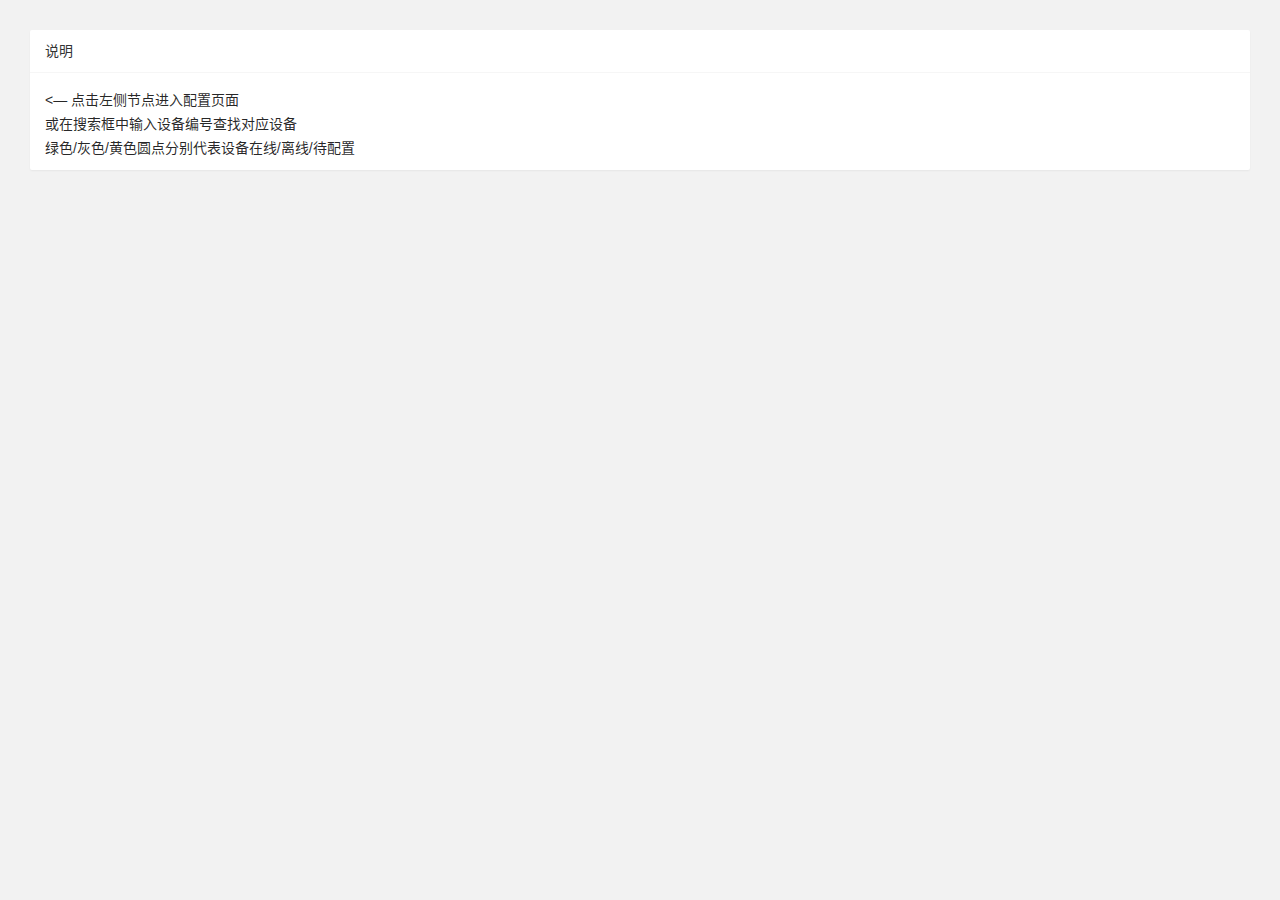
<file: remoteConfig/WebContent/configurate/configwelc.html>
<!DOCTYPE html>
<html lang="zh-cn" style="background-color: #f2f2f2;">

<head>
    <meta charset="UTF-8">
    <meta http-equiv="X-UA-Compatible" content="IE=edge">
    <meta name="viewport" content="width=device-width, initial-scale=1.0">
    <title>Document</title>
    <link rel="stylesheet" href="../lib/layui/css/layui.css">

    <script src="../lib/layui/layui.js"></script>
</head>


<body>
    <div style="padding: 30px;">
        <div class="layui-row layui-col-space15">
            <div class="layui-col-md12">
                <!-- 设备信息 -->
                <div class="layui-card">
                    <div class="layui-card-header">
                        说明
                    </div>
                    <div class="layui-card-body" style="margin-top: 5px;">
                        &lt—  点击左侧节点进入配置页面 <br>
                        或在搜索框中输入设备编号查找对应设备 <br>
                        绿色/灰色/黄色圆点分别代表设备在线/离线/待配置 <br>
                    </div>
                </div>
            </div>
        </div>
    </div>
</body>

</html>
</file>
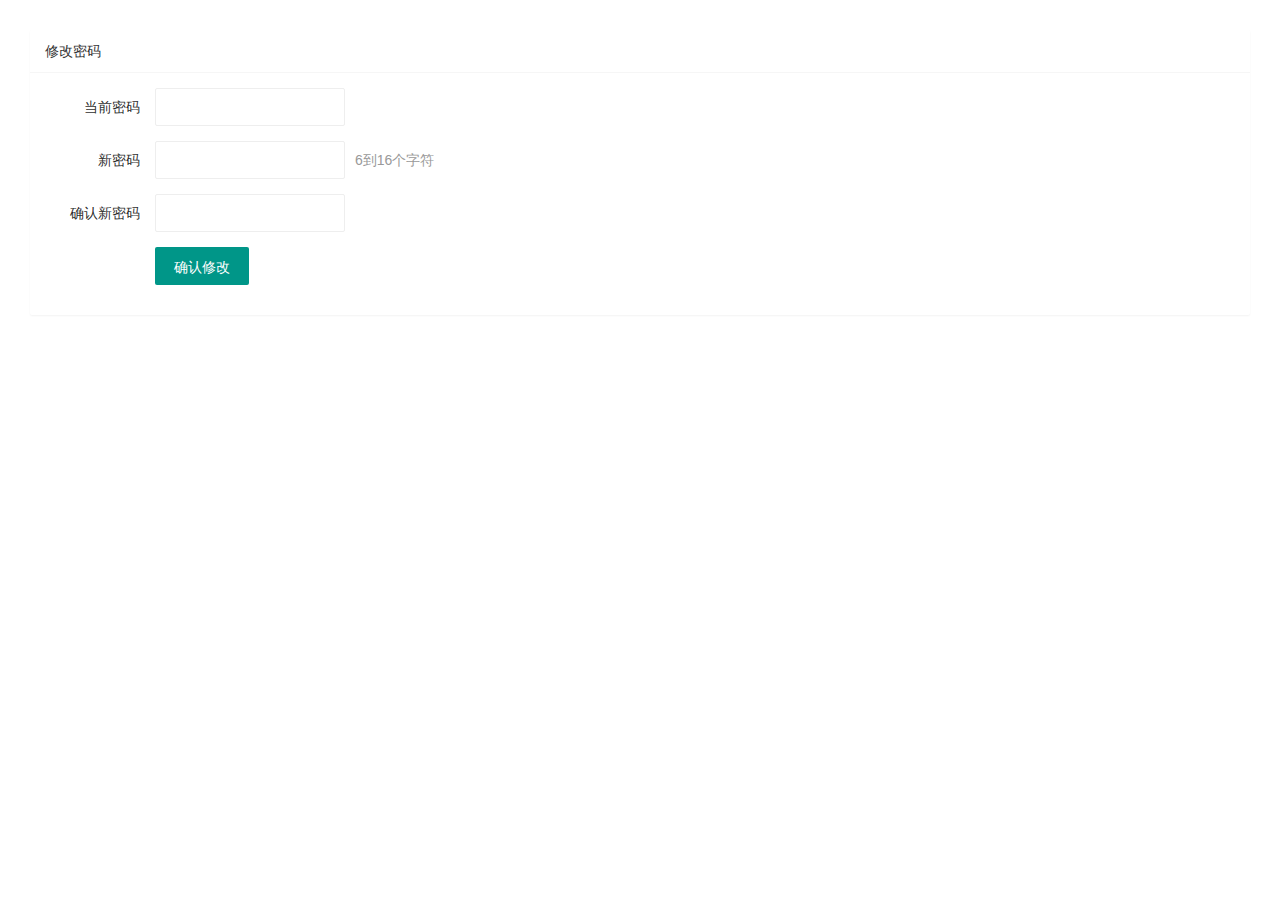
<file: remoteConfig/WebContent/configurate/password.html>
<!DOCTYPE html>

<html>

<head>
    <meta charset="utf-8">
    <title>设置我的密码</title>
    <meta name="renderer" content="webkit">
    <meta http-equiv="X-UA-Compatible" content="IE=edge,chrome=1">
    <meta name="viewport" content="width=device-width, initial-scale=1.0, minimum-scale=1.0, maximum-scale=1.0, user-scalable=0">
    <link rel="stylesheet" href="../lib/layui/css/layui.css" media="all">
    <script src="../lib/layui/layui.js"></script>
</head>

<body>
    <div class="layui-fluid" style="padding: 30px;">
        <div class="layui-row layui-col-space15">
            <div class="layui-col-md12">
                <div class="layui-card">
                    <div class="layui-card-header">修改密码</div>
                    <div class="layui-card-body" pad15>

                        <div class="layui-form" lay-filter="">
                            <div class="layui-form-item">
                                <label class="layui-form-label">当前密码</label>
                                <div class="layui-input-inline">
                                    <input type="password" name="oldPassword" lay-verify="required" lay-verType="tips" class="layui-input">
                                </div>
                            </div>
                            <div class="layui-form-item">
                                <label class="layui-form-label">新密码</label>
                                <div class="layui-input-inline">
                                    <input type="password" name="password" lay-verify="pass" lay-verType="tips" autocomplete="off" id="LAY_password" class="layui-input">
                                </div>
                                <div class="layui-form-mid layui-word-aux">6到16个字符</div>
                            </div>
                            <div class="layui-form-item">
                                <label class="layui-form-label">确认新密码</label>
                                <div class="layui-input-inline">
                                    <input type="password" name="repassword" lay-verify="repass" lay-verType="tips" autocomplete="off" class="layui-input">
                                </div>
                            </div>
                            <div class="layui-form-item">
                                <div class="layui-input-block">
                                    <button class="layui-btn" lay-submit lay-filter="setmypass">确认修改</button>
                                </div>
                            </div>
                        </div>

                    </div>
                </div>
            </div>
        </div>
    </div>


</body>

</html>
</file>
<file: remoteConfig/WebContent/lib/layui/css/layui.css>
.layui-inline,
img {
    display: inline-block;
    vertical-align: middle
}

h1,
h2,
h3,
h4,
h5,
h6 {
    font-weight: 400
}

a,
body {
    color: #333
}

.layui-edge,
.layui-header,
.layui-inline,
.layui-main {
    position: relative
}

.layui-edge,
hr {
    height: 0;
    overflow: hidden
}

.layui-layout-body,
.layui-side,
.layui-side-scroll {
    overflow-x: hidden
}

.layui-edge,
.layui-elip,
hr {
    overflow: hidden
}

.layui-btn,
.layui-edge,
.layui-inline,
img {
    vertical-align: middle
}

.layui-btn,
.layui-disabled,
.layui-icon,
.layui-unselect {
    -moz-user-select: none;
    -webkit-user-select: none;
    -ms-user-select: none
}

blockquote,
body,
button,
dd,
div,
dl,
dt,
form,
h1,
h2,
h3,
h4,
h5,
h6,
input,
li,
ol,
p,
pre,
td,
textarea,
th,
ul {
    margin: 0;
    padding: 0;
    -webkit-tap-highlight-color: rgba(0, 0, 0, 0)
}

a:active,
a:hover {
    outline: 0
}

img {
    border: none
}

li {
    list-style: none
}

table {
    border-collapse: collapse;
    border-spacing: 0
}

h4,
h5,
h6 {
    font-size: 100%
}

button,
input,
optgroup,
option,
select,
textarea {
    font-family: inherit;
    font-size: inherit;
    font-style: inherit;
    font-weight: inherit;
    outline: 0
}

pre {
    white-space: pre-wrap;
    white-space: -moz-pre-wrap;
    white-space: -pre-wrap;
    white-space: -o-pre-wrap;
    word-wrap: break-word
}

body {
    line-height: 1.6;
    color: rgba(0, 0, 0, .85);
    font: 14px Helvetica Neue, Helvetica, PingFang SC, Tahoma, Arial, sans-serif
}

hr {
    line-height: 0;
    margin: 0;
    padding: 0;
    border: none!important;
    border-bottom: 1px solid #eee!important;
    clear: both;
    background: 0 0
}

a {
    text-decoration: none
}

a:hover {
    color: #777
}

a cite {
    font-style: normal;
    *cursor: pointer
}

.layui-border-box,
.layui-border-box * {
    box-sizing: border-box
}

.layui-box,
.layui-box * {
    box-sizing: content-box
}

.layui-clear {
    clear: both;
    *zoom: 1
}

.layui-clear:after {
    content: '\20';
    clear: both;
    *zoom: 1;
    display: block;
    height: 0
}

.layui-inline {
    *display: inline;
    *zoom: 1
}

.layui-btn,
.layui-btn-group,
.layui-edge {
    display: inline-block
}

.layui-edge {
    width: 0;
    border-width: 6px;
    border-style: dashed;
    border-color: transparent
}

.layui-edge-top {
    top: -4px;
    border-bottom-color: #999;
    border-bottom-style: solid
}

.layui-edge-right {
    border-left-color: #999;
    border-left-style: solid
}

.layui-edge-bottom {
    top: 2px;
    border-top-color: #999;
    border-top-style: solid
}

.layui-edge-left {
    border-right-color: #999;
    border-right-style: solid
}

.layui-elip {
    text-overflow: ellipsis;
    white-space: nowrap
}

.layui-disabled,
.layui-disabled:hover {
    /* color: #d2d2d2!important; */
    cursor: not-allowed!important
}

.layui-circle {
    border-radius: 100%
}

.layui-show {
    display: block!important
}

.layui-hide {
    display: none!important
}

.layui-show-v {
    visibility: visible!important
}

.layui-hide-v {
    visibility: hidden!important
}

@font-face {
    font-family: layui-icon;
    src: url(../font/iconfont.eot?v=256);
    src: url(../font/iconfont.eot?v=256#iefix) format('embedded-opentype'), url(../font/iconfont.woff2?v=256) format('woff2'), url(../font/iconfont.woff?v=256) format('woff'), url(../font/iconfont.ttf?v=256) format('truetype'), url(../font/iconfont.svg?v=256#layui-icon) format('svg')
}

.layui-icon {
    font-family: layui-icon!important;
    font-size: 16px;
    font-style: normal;
    -webkit-font-smoothing: antialiased;
    -moz-osx-font-smoothing: grayscale
}

.layui-icon-reply-fill:before {
    content: "\e611"
}

.layui-icon-set-fill:before {
    content: "\e614"
}

.layui-icon-menu-fill:before {
    content: "\e60f"
}

.layui-icon-search:before {
    content: "\e615"
}

.layui-icon-share:before {
    content: "\e641"
}

.layui-icon-set-sm:before {
    content: "\e620"
}

.layui-icon-engine:before {
    content: "\e628"
}

.layui-icon-close:before {
    content: "\1006"
}

.layui-icon-close-fill:before {
    content: "\1007"
}

.layui-icon-chart-screen:before {
    content: "\e629"
}

.layui-icon-star:before {
    content: "\e600"
}

.layui-icon-circle-dot:before {
    content: "\e617"
}

.layui-icon-chat:before {
    content: "\e606"
}

.layui-icon-release:before {
    content: "\e609"
}

.layui-icon-list:before {
    content: "\e60a"
}

.layui-icon-chart:before {
    content: "\e62c"
}

.layui-icon-ok-circle:before {
    content: "\1005"
}

.layui-icon-layim-theme:before {
    content: "\e61b"
}

.layui-icon-table:before {
    content: "\e62d"
}

.layui-icon-right:before {
    content: "\e602"
}

.layui-icon-left:before {
    content: "\e603"
}

.layui-icon-cart-simple:before {
    content: "\e698"
}

.layui-icon-face-cry:before {
    content: "\e69c"
}

.layui-icon-face-smile:before {
    content: "\e6af"
}

.layui-icon-survey:before {
    content: "\e6b2"
}

.layui-icon-tree:before {
    content: "\e62e"
}

.layui-icon-ie:before {
    content: "\e7bb"
}

.layui-icon-upload-circle:before {
    content: "\e62f"
}

.layui-icon-add-circle:before {
    content: "\e61f"
}

.layui-icon-download-circle:before {
    content: "\e601"
}

.layui-icon-templeate-1:before {
    content: "\e630"
}

.layui-icon-util:before {
    content: "\e631"
}

.layui-icon-face-surprised:before {
    content: "\e664"
}

.layui-icon-edit:before {
    content: "\e642"
}

.layui-icon-speaker:before {
    content: "\e645"
}

.layui-icon-down:before {
    content: "\e61a"
}

.layui-icon-file:before {
    content: "\e621"
}

.layui-icon-layouts:before {
    content: "\e632"
}

.layui-icon-rate-half:before {
    content: "\e6c9"
}

.layui-icon-add-circle-fine:before {
    content: "\e608"
}

.layui-icon-prev-circle:before {
    content: "\e633"
}

.layui-icon-read:before {
    content: "\e705"
}

.layui-icon-404:before {
    content: "\e61c"
}

.layui-icon-carousel:before {
    content: "\e634"
}

.layui-icon-help:before {
    content: "\e607"
}

.layui-icon-code-circle:before {
    content: "\e635"
}

.layui-icon-windows:before {
    content: "\e67f"
}

.layui-icon-water:before {
    content: "\e636"
}

.layui-icon-username:before {
    content: "\e66f"
}

.layui-icon-find-fill:before {
    content: "\e670"
}

.layui-icon-about:before {
    content: "\e60b"
}

.layui-icon-location:before {
    content: "\e715"
}

.layui-icon-up:before {
    content: "\e619"
}

.layui-icon-pause:before {
    content: "\e651"
}

.layui-icon-date:before {
    content: "\e637"
}

.layui-icon-layim-uploadfile:before {
    content: "\e61d"
}

.layui-icon-delete:before {
    content: "\e640"
}

.layui-icon-play:before {
    content: "\e652"
}

.layui-icon-top:before {
    content: "\e604"
}

.layui-icon-firefox:before {
    content: "\e686"
}

.layui-icon-friends:before {
    content: "\e612"
}

.layui-icon-refresh-3:before {
    content: "\e9aa"
}

.layui-icon-ok:before {
    content: "\e605"
}

.layui-icon-layer:before {
    content: "\e638"
}

.layui-icon-face-smile-fine:before {
    content: "\e60c"
}

.layui-icon-dollar:before {
    content: "\e659"
}

.layui-icon-group:before {
    content: "\e613"
}

.layui-icon-layim-download:before {
    content: "\e61e"
}

.layui-icon-picture-fine:before {
    content: "\e60d"
}

.layui-icon-link:before {
    content: "\e64c"
}

.layui-icon-diamond:before {
    content: "\e735"
}

.layui-icon-log:before {
    content: "\e60e"
}

.layui-icon-key:before {
    content: "\e683"
}

.layui-icon-rate-solid:before {
    content: "\e67a"
}

.layui-icon-fonts-del:before {
    content: "\e64f"
}

.layui-icon-unlink:before {
    content: "\e64d"
}

.layui-icon-fonts-clear:before {
    content: "\e639"
}

.layui-icon-triangle-r:before {
    content: "\e623"
}

.layui-icon-circle:before {
    content: "\e63f"
}

.layui-icon-radio:before {
    content: "\e643"
}

.layui-icon-align-center:before {
    content: "\e647"
}

.layui-icon-align-right:before {
    content: "\e648"
}

.layui-icon-align-left:before {
    content: "\e649"
}

.layui-icon-loading-1:before {
    content: "\e63e"
}

.layui-icon-return:before {
    content: "\e65c"
}

.layui-icon-fonts-strong:before {
    content: "\e62b"
}

.layui-icon-upload:before {
    content: "\e67c"
}

.layui-icon-dialogue:before {
    content: "\e63a"
}

.layui-icon-video:before {
    content: "\e6ed"
}

.layui-icon-headset:before {
    content: "\e6fc"
}

.layui-icon-cellphone-fine:before {
    content: "\e63b"
}

.layui-icon-add-1:before {
    content: "\e654"
}

.layui-icon-face-smile-b:before {
    content: "\e650"
}

.layui-icon-fonts-html:before {
    content: "\e64b"
}

.layui-icon-screen-full:before {
    content: "\e622"
}

.layui-icon-form:before {
    content: "\e63c"
}

.layui-icon-cart:before {
    content: "\e657"
}

.layui-icon-camera-fill:before {
    content: "\e65d"
}

.layui-icon-tabs:before {
    content: "\e62a"
}

.layui-icon-heart-fill:before {
    content: "\e68f"
}

.layui-icon-fonts-code:before {
    content: "\e64e"
}

.layui-icon-ios:before {
    content: "\e680"
}

.layui-icon-at:before {
    content: "\e687"
}

.layui-icon-fire:before {
    content: "\e756"
}

.layui-icon-set:before {
    content: "\e716"
}

.layui-icon-fonts-u:before {
    content: "\e646"
}

.layui-icon-triangle-d:before {
    content: "\e625"
}

.layui-icon-tips:before {
    content: "\e702"
}

.layui-icon-picture:before {
    content: "\e64a"
}

.layui-icon-more-vertical:before {
    content: "\e671"
}

.layui-icon-bluetooth:before {
    content: "\e689"
}

.layui-icon-flag:before {
    content: "\e66c"
}

.layui-icon-loading:before {
    content: "\e63d"
}

.layui-icon-fonts-i:before {
    content: "\e644"
}

.layui-icon-refresh-1:before {
    content: "\e666"
}

.layui-icon-rmb:before {
    content: "\e65e"
}

.layui-icon-addition:before {
    content: "\e624"
}

.layui-icon-home:before {
    content: "\e68e"
}

.layui-icon-time:before {
    content: "\e68d"
}

.layui-icon-user:before {
    content: "\e770"
}

.layui-icon-notice:before {
    content: "\e667"
}

.layui-icon-chrome:before {
    content: "\e68a"
}

.layui-icon-edge:before {
    content: "\e68b"
}

.layui-icon-login-weibo:before {
    content: "\e675"
}

.layui-icon-voice:before {
    content: "\e688"
}

.layui-icon-upload-drag:before {
    content: "\e681"
}

.layui-icon-login-qq:before {
    content: "\e676"
}

.layui-icon-snowflake:before {
    content: "\e6b1"
}

.layui-icon-heart:before {
    content: "\e68c"
}

.layui-icon-logout:before {
    content: "\e682"
}

.layui-icon-file-b:before {
    content: "\e655"
}

.layui-icon-template:before {
    content: "\e663"
}

.layui-icon-transfer:before {
    content: "\e691"
}

.layui-icon-auz:before {
    content: "\e672"
}

.layui-icon-console:before {
    content: "\e665"
}

.layui-icon-app:before {
    content: "\e653"
}

.layui-icon-prev:before {
    content: "\e65a"
}

.layui-icon-website:before {
    content: "\e7ae"
}

.layui-icon-next:before {
    content: "\e65b"
}

.layui-icon-component:before {
    content: "\e857"
}

.layui-icon-android:before {
    content: "\e684"
}

.layui-icon-more:before {
    content: "\e65f"
}

.layui-icon-login-wechat:before {
    content: "\e677"
}

.layui-icon-shrink-right:before {
    content: "\e668"
}

.layui-icon-spread-left:before {
    content: "\e66b"
}

.layui-icon-camera:before {
    content: "\e660"
}

.layui-icon-note:before {
    content: "\e66e"
}

.layui-icon-refresh:before {
    content: "\e669"
}

.layui-icon-female:before {
    content: "\e661"
}

.layui-icon-male:before {
    content: "\e662"
}

.layui-icon-screen-restore:before {
    content: "\e758"
}

.layui-icon-password:before {
    content: "\e673"
}

.layui-icon-senior:before {
    content: "\e674"
}

.layui-icon-theme:before {
    content: "\e66a"
}

.layui-icon-tread:before {
    content: "\e6c5"
}

.layui-icon-praise:before {
    content: "\e6c6"
}

.layui-icon-star-fill:before {
    content: "\e658"
}

.layui-icon-rate:before {
    content: "\e67b"
}

.layui-icon-template-1:before {
    content: "\e656"
}

.layui-icon-vercode:before {
    content: "\e679"
}

.layui-icon-service:before {
    content: "\e626"
}

.layui-icon-cellphone:before {
    content: "\e678"
}

.layui-icon-print:before {
    content: "\e66d"
}

.layui-icon-cols:before {
    content: "\e610"
}

.layui-icon-wifi:before {
    content: "\e7e0"
}

.layui-icon-export:before {
    content: "\e67d"
}

.layui-icon-rss:before {
    content: "\e808"
}

.layui-icon-slider:before {
    content: "\e714"
}

.layui-icon-email:before {
    content: "\e618"
}

.layui-icon-subtraction:before {
    content: "\e67e"
}

.layui-icon-mike:before {
    content: "\e6dc"
}

.layui-icon-light:before {
    content: "\e748"
}

.layui-icon-gift:before {
    content: "\e627"
}

.layui-icon-mute:before {
    content: "\e685"
}

.layui-icon-reduce-circle:before {
    content: "\e616"
}

.layui-icon-music:before {
    content: "\e690"
}

.layui-main {
    width: 1140px;
    margin: 0 auto
}

.layui-header {
    z-index: 1000;
    height: 60px
}

.layui-header a:hover {
    transition: all .5s;
    -webkit-transition: all .5s
}

.layui-side {
    position: fixed;
    left: 0;
    top: 0;
    bottom: 0;
    z-index: 999;
    width: 200px
}

.layui-side-scroll {
    position: relative;
    width: 220px;
    height: 100%
}

.layui-body {
    position: relative;
    left: 200px;
    right: 0;
    top: 0;
    bottom: 0;
    z-index: 900;
    width: auto;
    box-sizing: border-box
}

.layui-layout-admin .layui-header {
    position: fixed;
    top: 0;
    left: 0;
    right: 0;
    background-color: #23262E
}

.layui-layout-admin .layui-side {
    top: 60px;
    width: 200px;
    overflow-x: hidden
}

.layui-layout-admin .layui-body {
    position: absolute;
    top: 60px;
    padding-bottom: 44px
}

.layui-layout-admin .layui-main {
    width: auto;
    margin: 0 15px
}

.layui-layout-admin .layui-footer {
    position: fixed;
    left: 200px;
    right: 0;
    bottom: 0;
    z-index: 990;
    height: 44px;
    line-height: 44px;
    padding: 0 15px;
    box-shadow: -1px 0 4px rgb(0 0 0 / 12%);
    background-color: #FAFAFA
}

.layui-layout-admin .layui-logo {
    position: absolute;
    left: 0;
    top: 0;
    width: 200px;
    height: 100%;
    line-height: 60px;
    text-align: center;
    color: #009688;
    font-size: 16px;
    box-shadow: 0 1px 2px 0 rgb(0 0 0 / 15%)
}

.layui-layout-admin .layui-header .layui-nav {
    background: 0 0
}

.layui-layout-left {
    position: absolute!important;
    left: 200px;
    top: 0
}

.layui-layout-right {
    position: absolute!important;
    right: 0;
    top: 0
}

.layui-container {
    position: relative;
    margin: 0 auto;
    padding: 0 15px;
    box-sizing: border-box
}

.layui-fluid {
    position: relative;
    margin: 0 auto;
    padding: 0 15px
}

.layui-row:after,
.layui-row:before {
    content: "";
    display: block;
    clear: both
}

.layui-col-lg1,
.layui-col-lg10,
.layui-col-lg11,
.layui-col-lg12,
.layui-col-lg2,
.layui-col-lg3,
.layui-col-lg4,
.layui-col-lg5,
.layui-col-lg6,
.layui-col-lg7,
.layui-col-lg8,
.layui-col-lg9,
.layui-col-md1,
.layui-col-md10,
.layui-col-md11,
.layui-col-md12,
.layui-col-md2,
.layui-col-md3,
.layui-col-md4,
.layui-col-md5,
.layui-col-md6,
.layui-col-md7,
.layui-col-md8,
.layui-col-md9,
.layui-col-sm1,
.layui-col-sm10,
.layui-col-sm11,
.layui-col-sm12,
.layui-col-sm2,
.layui-col-sm3,
.layui-col-sm4,
.layui-col-sm5,
.layui-col-sm6,
.layui-col-sm7,
.layui-col-sm8,
.layui-col-sm9,
.layui-col-xs1,
.layui-col-xs10,
.layui-col-xs11,
.layui-col-xs12,
.layui-col-xs2,
.layui-col-xs3,
.layui-col-xs4,
.layui-col-xs5,
.layui-col-xs6,
.layui-col-xs7,
.layui-col-xs8,
.layui-col-xs9 {
    position: relative;
    display: block;
    box-sizing: border-box
}

.layui-col-xs1,
.layui-col-xs10,
.layui-col-xs11,
.layui-col-xs12,
.layui-col-xs2,
.layui-col-xs3,
.layui-col-xs4,
.layui-col-xs5,
.layui-col-xs6,
.layui-col-xs7,
.layui-col-xs8,
.layui-col-xs9 {
    float: left
}

.layui-col-xs1 {
    width: 8.33333333%
}

.layui-col-xs2 {
    width: 16.66666667%
}

.layui-col-xs3 {
    width: 25%
}

.layui-col-xs4 {
    width: 33.33333333%
}

.layui-col-xs5 {
    width: 41.66666667%
}

.layui-col-xs6 {
    width: 50%
}

.layui-col-xs7 {
    width: 58.33333333%
}

.layui-col-xs8 {
    width: 66.66666667%
}

.layui-col-xs9 {
    width: 75%
}

.layui-col-xs10 {
    width: 83.33333333%
}

.layui-col-xs11 {
    width: 91.66666667%
}

.layui-col-xs12 {
    width: 100%
}

.layui-col-xs-offset1 {
    margin-left: 8.33333333%
}

.layui-col-xs-offset2 {
    margin-left: 16.66666667%
}

.layui-col-xs-offset3 {
    margin-left: 25%
}

.layui-col-xs-offset4 {
    margin-left: 33.33333333%
}

.layui-col-xs-offset5 {
    margin-left: 41.66666667%
}

.layui-col-xs-offset6 {
    margin-left: 50%
}

.layui-col-xs-offset7 {
    margin-left: 58.33333333%
}

.layui-col-xs-offset8 {
    margin-left: 66.66666667%
}

.layui-col-xs-offset9 {
    margin-left: 75%
}

.layui-col-xs-offset10 {
    margin-left: 83.33333333%
}

.layui-col-xs-offset11 {
    margin-left: 91.66666667%
}

.layui-col-xs-offset12 {
    margin-left: 100%
}

@media screen and (max-width:768px) {
    .layui-hide-xs {
        display: none!important
    }
    .layui-show-xs-block {
        display: block!important
    }
    .layui-show-xs-inline {
        display: inline!important
    }
    .layui-show-xs-inline-block {
        display: inline-block!important
    }
}

@media screen and (min-width:768px) {
    .layui-container {
        width: 750px
    }
    .layui-hide-sm {
        display: none!important
    }
    .layui-show-sm-block {
        display: block!important
    }
    .layui-show-sm-inline {
        display: inline!important
    }
    .layui-show-sm-inline-block {
        display: inline-block!important
    }
    .layui-col-sm1,
    .layui-col-sm10,
    .layui-col-sm11,
    .layui-col-sm12,
    .layui-col-sm2,
    .layui-col-sm3,
    .layui-col-sm4,
    .layui-col-sm5,
    .layui-col-sm6,
    .layui-col-sm7,
    .layui-col-sm8,
    .layui-col-sm9 {
        float: left
    }
    .layui-col-sm1 {
        width: 8.33333333%
    }
    .layui-col-sm2 {
        width: 16.66666667%
    }
    .layui-col-sm3 {
        width: 25%
    }
    .layui-col-sm4 {
        width: 33.33333333%
    }
    .layui-col-sm5 {
        width: 41.66666667%
    }
    .layui-col-sm6 {
        width: 50%
    }
    .layui-col-sm7 {
        width: 58.33333333%
    }
    .layui-col-sm8 {
        width: 66.66666667%
    }
    .layui-col-sm9 {
        width: 75%
    }
    .layui-col-sm10 {
        width: 83.33333333%
    }
    .layui-col-sm11 {
        width: 91.66666667%
    }
    .layui-col-sm12 {
        width: 100%
    }
    .layui-col-sm-offset1 {
        margin-left: 8.33333333%
    }
    .layui-col-sm-offset2 {
        margin-left: 16.66666667%
    }
    .layui-col-sm-offset3 {
        margin-left: 25%
    }
    .layui-col-sm-offset4 {
        margin-left: 33.33333333%
    }
    .layui-col-sm-offset5 {
        margin-left: 41.66666667%
    }
    .layui-col-sm-offset6 {
        margin-left: 50%
    }
    .layui-col-sm-offset7 {
        margin-left: 58.33333333%
    }
    .layui-col-sm-offset8 {
        margin-left: 66.66666667%
    }
    .layui-col-sm-offset9 {
        margin-left: 75%
    }
    .layui-col-sm-offset10 {
        margin-left: 83.33333333%
    }
    .layui-col-sm-offset11 {
        margin-left: 91.66666667%
    }
    .layui-col-sm-offset12 {
        margin-left: 100%
    }
}

@media screen and (min-width:992px) {
    .layui-container {
        width: 970px
    }
    .layui-hide-md {
        display: none!important
    }
    .layui-show-md-block {
        display: block!important
    }
    .layui-show-md-inline {
        display: inline!important
    }
    .layui-show-md-inline-block {
        display: inline-block!important
    }
    .layui-col-md1,
    .layui-col-md10,
    .layui-col-md11,
    .layui-col-md12,
    .layui-col-md2,
    .layui-col-md3,
    .layui-col-md4,
    .layui-col-md5,
    .layui-col-md6,
    .layui-col-md7,
    .layui-col-md8,
    .layui-col-md9 {
        float: left
    }
    .layui-col-md1 {
        width: 8.33333333%
    }
    .layui-col-md2 {
        width: 16.66666667%
    }
    .layui-col-md3 {
        width: 25%
    }
    .layui-col-md4 {
        width: 33.33333333%
    }
    .layui-col-md5 {
        width: 41.66666667%
    }
    .layui-col-md6 {
        width: 50%
    }
    .layui-col-md7 {
        width: 58.33333333%
    }
    .layui-col-md8 {
        width: 66.66666667%
    }
    .layui-col-md9 {
        width: 75%
    }
    .layui-col-md10 {
        width: 83.33333333%
    }
    .layui-col-md11 {
        width: 91.66666667%
    }
    .layui-col-md12 {
        width: 100%
    }
    .layui-col-md-offset1 {
        margin-left: 8.33333333%
    }
    .layui-col-md-offset2 {
        margin-left: 16.66666667%
    }
    .layui-col-md-offset3 {
        margin-left: 25%
    }
    .layui-col-md-offset4 {
        margin-left: 33.33333333%
    }
    .layui-col-md-offset5 {
        margin-left: 41.66666667%
    }
    .layui-col-md-offset6 {
        margin-left: 50%
    }
    .layui-col-md-offset7 {
        margin-left: 58.33333333%
    }
    .layui-col-md-offset8 {
        margin-left: 66.66666667%
    }
    .layui-col-md-offset9 {
        margin-left: 75%
    }
    .layui-col-md-offset10 {
        margin-left: 83.33333333%
    }
    .layui-col-md-offset11 {
        margin-left: 91.66666667%
    }
    .layui-col-md-offset12 {
        margin-left: 100%
    }
}

@media screen and (min-width:1200px) {
    .layui-container {
        width: 1170px
    }
    .layui-hide-lg {
        display: none!important
    }
    .layui-show-lg-block {
        display: block!important
    }
    .layui-show-lg-inline {
        display: inline!important
    }
    .layui-show-lg-inline-block {
        display: inline-block!important
    }
    .layui-col-lg1,
    .layui-col-lg10,
    .layui-col-lg11,
    .layui-col-lg12,
    .layui-col-lg2,
    .layui-col-lg3,
    .layui-col-lg4,
    .layui-col-lg5,
    .layui-col-lg6,
    .layui-col-lg7,
    .layui-col-lg8,
    .layui-col-lg9 {
        float: left
    }
    .layui-col-lg1 {
        width: 8.33333333%
    }
    .layui-col-lg2 {
        width: 16.66666667%
    }
    .layui-col-lg3 {
        width: 25%
    }
    .layui-col-lg4 {
        width: 33.33333333%
    }
    .layui-col-lg5 {
        width: 41.66666667%
    }
    .layui-col-lg6 {
        width: 50%
    }
    .layui-col-lg7 {
        width: 58.33333333%
    }
    .layui-col-lg8 {
        width: 66.66666667%
    }
    .layui-col-lg9 {
        width: 75%
    }
    .layui-col-lg10 {
        width: 83.33333333%
    }
    .layui-col-lg11 {
        width: 91.66666667%
    }
    .layui-col-lg12 {
        width: 100%
    }
    .layui-col-lg-offset1 {
        margin-left: 8.33333333%
    }
    .layui-col-lg-offset2 {
        margin-left: 16.66666667%
    }
    .layui-col-lg-offset3 {
        margin-left: 25%
    }
    .layui-col-lg-offset4 {
        margin-left: 33.33333333%
    }
    .layui-col-lg-offset5 {
        margin-left: 41.66666667%
    }
    .layui-col-lg-offset6 {
        margin-left: 50%
    }
    .layui-col-lg-offset7 {
        margin-left: 58.33333333%
    }
    .layui-col-lg-offset8 {
        margin-left: 66.66666667%
    }
    .layui-col-lg-offset9 {
        margin-left: 75%
    }
    .layui-col-lg-offset10 {
        margin-left: 83.33333333%
    }
    .layui-col-lg-offset11 {
        margin-left: 91.66666667%
    }
    .layui-col-lg-offset12 {
        margin-left: 100%
    }
}

.layui-col-space1 {
    margin: -.5px
}

.layui-col-space1>* {
    padding: .5px
}

.layui-col-space2 {
    margin: -1px
}

.layui-col-space2>* {
    padding: 1px
}

.layui-col-space4 {
    margin: -2px
}

.layui-col-space4>* {
    padding: 2px
}

.layui-col-space5 {
    margin: -2.5px
}

.layui-col-space5>* {
    padding: 2.5px
}

.layui-col-space6 {
    margin: -3px
}

.layui-col-space6>* {
    padding: 3px
}

.layui-col-space8 {
    margin: -4px
}

.layui-col-space8>* {
    padding: 4px
}

.layui-col-space10 {
    margin: -5px
}

.layui-col-space10>* {
    padding: 5px
}

.layui-col-space12 {
    margin: -6px
}

.layui-col-space12>* {
    padding: 6px
}

.layui-col-space14 {
    margin: -7px
}

.layui-col-space14>* {
    padding: 7px
}

.layui-col-space15 {
    margin: -7.5px
}

.layui-col-space15>* {
    padding: 7.5px
}

.layui-col-space16 {
    margin: -8px
}

.layui-col-space16>* {
    padding: 8px
}

.layui-col-space18 {
    margin: -9px
}

.layui-col-space18>* {
    padding: 9px
}

.layui-col-space20 {
    margin: -10px
}

.layui-col-space20>* {
    padding: 10px
}

.layui-col-space22 {
    margin: -11px
}

.layui-col-space22>* {
    padding: 11px
}

.layui-col-space24 {
    margin: -12px
}

.layui-col-space24>* {
    padding: 12px
}

.layui-col-space25 {
    margin: -12.5px
}

.layui-col-space25>* {
    padding: 12.5px
}

.layui-col-space26 {
    margin: -13px
}

.layui-col-space26>* {
    padding: 13px
}

.layui-col-space28 {
    margin: -14px
}

.layui-col-space28>* {
    padding: 14px
}

.layui-col-space30 {
    margin: -15px
}

.layui-col-space30>* {
    padding: 15px
}

.layui-btn,
.layui-input,
.layui-select,
.layui-textarea,
.layui-upload-button {
    outline: 0;
    -webkit-appearance: none;
    transition: all .3s;
    -webkit-transition: all .3s;
    box-sizing: border-box
}

.layui-elem-quote {
    margin-bottom: 10px;
    padding: 15px;
    line-height: 1.6;
    border-left: 5px solid #5FB878;
    border-radius: 0 2px 2px 0;
    background-color: #FAFAFA
}

.layui-quote-nm {
    border-style: solid;
    border-width: 1px 1px 1px 5px;
    background: 0 0
}

.layui-elem-field {
    margin-bottom: 10px;
    padding: 0;
    border-width: 1px;
    border-style: solid
}

.layui-elem-field legend {
    margin-left: 20px;
    padding: 0 10px;
    font-size: 20px;
    font-weight: 300
}

.layui-field-title {
    margin: 10px 0 20px;
    border-width: 1px 0 0
}

.layui-field-box {
    padding: 15px
}

.layui-field-title .layui-field-box {
    padding: 10px 0
}

.layui-progress {
    position: relative;
    height: 6px;
    border-radius: 20px;
    background-color: #eee
}

.layui-progress-bar {
    position: absolute;
    left: 0;
    top: 0;
    width: 0;
    max-width: 100%;
    height: 6px;
    border-radius: 20px;
    text-align: right;
    background-color: #5FB878;
    transition: all .3s;
    -webkit-transition: all .3s
}

.layui-progress-big,
.layui-progress-big .layui-progress-bar {
    height: 18px;
    line-height: 18px
}

.layui-progress-text {
    position: relative;
    top: -20px;
    line-height: 18px;
    font-size: 12px;
    color: #666
}

.layui-progress-big .layui-progress-text {
    position: static;
    padding: 0 10px;
    color: #fff
}

.layui-collapse {
    border-width: 1px;
    border-style: solid;
    border-radius: 2px
}

.layui-colla-content,
.layui-colla-item {
    border-top-width: 1px;
    border-top-style: solid
}

.layui-colla-item:first-child {
    border-top: none
}

.layui-colla-title {
    position: relative;
    height: 42px;
    line-height: 42px;
    padding: 0 15px 0 35px;
    color: #333;
    background-color: #FAFAFA;
    cursor: pointer;
    font-size: 14px;
    overflow: hidden
}

.layui-colla-content {
    display: none;
    padding: 10px 15px;
    line-height: 1.6;
    color: #666
}

.layui-colla-icon {
    position: absolute;
    left: 15px;
    top: 0;
    font-size: 14px
}

.layui-card-body,
.layui-card-header,
.layui-form-label,
.layui-form-mid,
.layui-form-select,
.layui-input-block,
.layui-input-inline,
.layui-panel,
.layui-textarea {
    position: relative
}

.layui-card {
    margin-bottom: 15px;
    border-radius: 2px;
    background-color: #fff;
    box-shadow: 0 1px 2px 0 rgba(0, 0, 0, .05)
}

.layui-form-select dl,
.layui-panel {
    box-shadow: 1px 1px 4px rgb(0 0 0 / 8%)
}

.layui-card:last-child {
    margin-bottom: 0
}

.layui-card-header {
    height: 42px;
    line-height: 42px;
    padding: 0 15px;
    border-bottom: 1px solid #f6f6f6;
    color: #333;
    border-radius: 2px 2px 0 0;
    font-size: 14px
}

.layui-card-body {
    padding: 10px 15px;
    line-height: 24px
}

.layui-card-body[pad15] {
    padding: 15px
}

.layui-card-body[pad20] {
    padding: 20px
}

.layui-card-body .layui-table {
    margin: 5px 0
}

.layui-card .layui-tab {
    margin: 0
}

.layui-panel {
    border-width: 1px;
    border-style: solid;
    border-radius: 2px;
    background-color: #fff;
    color: #666
}

.layui-bg-black,
.layui-bg-blue,
.layui-bg-cyan,
.layui-bg-green,
.layui-bg-orange,
.layui-bg-red {
    color: #fff!important
}

.layui-panel-window {
    position: relative;
    padding: 15px;
    border-radius: 0;
    border-top: 5px solid #eee;
    background-color: #fff
}

.layui-border,
.layui-border-black,
.layui-border-blue,
.layui-border-cyan,
.layui-border-green,
.layui-border-orange,
.layui-border-red {
    border-width: 1px;
    border-style: solid
}

.layui-auxiliar-moving {
    position: fixed;
    left: 0;
    right: 0;
    top: 0;
    bottom: 0;
    width: 100%;
    height: 100%;
    background: 0 0;
    z-index: 9999999999
}

.layui-bg-red {
    background-color: #FF5722!important
}

.layui-bg-orange {
    background-color: #FFB800!important
}

.layui-bg-green {
    background-color: #009688!important
}

.layui-bg-cyan {
    background-color: #2F4056!important
}

.layui-bg-blue {
    background-color: #1E9FFF!important
}

.layui-bg-black {
    background-color: #393D49!important
}

.layui-bg-gray {
    background-color: #FAFAFA!important;
    color: #666!important
}

.layui-badge-rim,
.layui-border,
.layui-colla-content,
.layui-colla-item,
.layui-collapse,
.layui-elem-field,
.layui-form-pane .layui-form-item[pane],
.layui-form-pane .layui-form-label,
.layui-input,
.layui-layedit,
.layui-layedit-tool,
.layui-panel,
.layui-quote-nm,
.layui-select,
.layui-tab-bar,
.layui-tab-card,
.layui-tab-title,
.layui-tab-title .layui-this:after,
.layui-textarea {
    border-color: #eee
}

.layui-border {
    color: #666!important
}

.layui-border-red {
    border-color: #FF5722!important;
    color: #FF5722!important
}

.layui-border-orange {
    border-color: #FFB800!important;
    color: #FFB800!important
}

.layui-border-green {
    border-color: #009688!important;
    color: #009688!important
}

.layui-border-cyan {
    border-color: #2F4056!important;
    color: #2F4056!important
}

.layui-border-blue {
    border-color: #1E9FFF!important;
    color: #1E9FFF!important
}

.layui-border-black {
    border-color: #393D49!important;
    color: #393D49!important
}

.layui-timeline-item:before {
    background-color: #eee
}

.layui-text {
    line-height: 1.6;
    font-size: 14px;
    color: #666
}

.layui-text h1,
.layui-text h2,
.layui-text h3 {
    font-weight: 500;
    color: #333
}

.layui-text h1 {
    font-size: 30px
}

.layui-text h2 {
    font-size: 24px
}

.layui-text h3 {
    font-size: 18px
}

.layui-text a:not(.layui-btn) {
    color: #01AAED
}

.layui-text a:not(.layui-btn):hover {
    text-decoration: underline
}

.layui-text ul {
    padding: 5px 0 5px 15px
}

.layui-text ul li {
    margin-top: 5px;
    list-style-type: disc
}

.layui-text em,
.layui-word-aux {
    color: #999!important;
    padding-left: 5px!important;
    padding-right: 5px!important
}

.layui-text p {
    margin: 10px 0
}

.layui-text p:first-child {
    margin-top: 0
}

.layui-font-12 {
    font-size: 12px!important
}

.layui-font-14 {
    font-size: 14px!important
}

.layui-font-16 {
    font-size: 16px!important
}

.layui-font-18 {
    font-size: 18px!important
}

.layui-font-20 {
    font-size: 20px!important
}

.layui-font-red {
    color: #FF5722!important
}

.layui-font-orange {
    color: #FFB800!important
}

.layui-font-green {
    color: #009688!important
}

.layui-font-cyan {
    color: #2F4056!important
}

.layui-font-blue {
    color: #01AAED!important
}

.layui-font-black {
    color: #000!important
}

.layui-font-gray {
    color: #c2c2c2!important
}

.layui-btn {
    height: 38px;
    line-height: 38px;
    border: 1px solid transparent;
    padding: 0 18px;
    background-color: #009688;
    color: #fff;
    white-space: nowrap;
    text-align: center;
    font-size: 14px;
    border-radius: 2px;
    cursor: pointer
}

.layui-btn:hover {
    opacity: .8;
    filter: alpha(opacity=80);
    color: #fff
}

.layui-btn:active {
    opacity: 1;
    filter: alpha(opacity=100)
}

.layui-btn+.layui-btn {
    margin-left: 10px
}

.layui-btn-container {
    font-size: 0
}

.layui-btn-container .layui-btn {
    margin-right: 10px;
    margin-bottom: 10px
}

.layui-btn-container .layui-btn+.layui-btn {
    margin-left: 0
}

.layui-table .layui-btn-container .layui-btn {
    margin-bottom: 9px
}

.layui-btn-radius {
    border-radius: 100px
}

.layui-btn .layui-icon {
    padding: 0 2px;
    vertical-align: middle\9;
    vertical-align: bottom
}

.layui-btn-primary {
    border-color: #d2d2d2;
    background: 0 0;
    color: #666
}

.layui-btn-primary:hover {
    border-color: #009688;
    color: #333
}

.layui-btn-normal {
    background-color: #1E9FFF
}

.layui-btn-warm {
    background-color: #FFB800
}

.layui-btn-danger {
    background-color: #FF5722
}

.layui-btn-checked {
    background-color: #5FB878
}

.layui-btn-disabled,
.layui-btn-disabled:active,
.layui-btn-disabled:hover {
    border-color: #eee!important;
    background-color: #FBFBFB!important;
    color: #d2d2d2!important;
    cursor: not-allowed!important;
    opacity: 1
}

.layui-btn-lg {
    height: 44px;
    line-height: 44px;
    padding: 0 25px;
    font-size: 16px
}

.layui-btn-sm {
    height: 30px;
    line-height: 30px;
    padding: 0 10px;
    font-size: 12px
}

.layui-btn-xs {
    height: 22px;
    line-height: 22px;
    padding: 0 5px;
    font-size: 12px
}

.layui-btn-xs i {
    font-size: 12px!important
}

.layui-btn-group {
    vertical-align: middle;
    font-size: 0
}

.layui-btn-group .layui-btn {
    margin-left: 0!important;
    margin-right: 0!important;
    border-left: 1px solid rgba(255, 255, 255, .5);
    border-radius: 0
}

.layui-btn-group .layui-btn-primary {
    border-left: none
}

.layui-btn-group .layui-btn-primary:hover {
    border-color: #d2d2d2;
    color: #009688
}

.layui-btn-group .layui-btn:first-child {
    border-left: none;
    border-radius: 2px 0 0 2px
}

.layui-btn-group .layui-btn-primary:first-child {
    border-left: 1px solid #d2d2d2
}

.layui-btn-group .layui-btn:last-child {
    border-radius: 0 2px 2px 0
}

.layui-btn-group .layui-btn+.layui-btn {
    margin-left: 0
}

.layui-btn-group+.layui-btn-group {
    margin-left: 10px
}

.layui-btn-fluid {
    width: 100%
}

.layui-input,
.layui-select,
.layui-textarea {
    height: 38px;
    line-height: 1.3;
    line-height: 38px\9;
    border-width: 1px;
    border-style: solid;
    background-color: #fff;
    color: rgba(0, 0, 0, .85);
    border-radius: 2px
}

.layui-input::-webkit-input-placeholder,
.layui-select::-webkit-input-placeholder,
.layui-textarea::-webkit-input-placeholder {
    line-height: 1.3
}

.layui-input,
.layui-textarea {
    display: block;
    width: 100%;
    padding-left: 10px
}

.layui-input:hover,
.layui-textarea:hover {
    border-color: #eee!important
}

.layui-input:focus,
.layui-textarea:focus {
    border-color: #d2d2d2!important
}

.layui-textarea {
    min-height: 100px;
    height: auto;
    line-height: 20px;
    padding: 6px 10px;
    resize: vertical
}

.layui-select {
    padding: 0 10px
}

.layui-form input[type=checkbox],
.layui-form input[type=radio],
.layui-form select {
    display: none
}

.layui-form [lay-ignore] {
    display: initial
}

.layui-form-item {
    margin-bottom: 15px;
    clear: both;
    *zoom: 1
}

.layui-form-item:after {
    content: '\20';
    clear: both;
    *zoom: 1;
    display: block;
    height: 0
}

.layui-form-label {
    float: left;
    display: block;
    padding: 9px 15px;
    width: 80px;
    font-weight: 400;
    line-height: 20px;
    text-align: right
}

.layui-form-label-col {
    display: block;
    float: none;
    padding: 9px 0;
    line-height: 20px;
    text-align: left
}

.layui-form-item .layui-inline {
    margin-bottom: 6px;
    margin-top: 6px;
    margin-right: 0px;
}

.layui-input-block {
    margin-left: 110px;
    min-height: 36px
}

.layui-input-inline {
    display: inline-block;
    vertical-align: middle
}

.layui-form-item .layui-input-inline {
    float: left;
    width: 190px;
    margin-right: 10px
}

.layui-form-text .layui-input-inline {
    width: auto
}

.layui-form-mid {
    float: left;
    display: block;
    padding: 9px 0!important;
    line-height: 20px;
    margin-right: 10px
}

.layui-form-danger+.layui-form-select .layui-input,
.layui-form-danger:focus {
    border-color: #FF5722!important
}

.layui-form-select .layui-input {
    padding-right: 30px;
    cursor: pointer
}

.layui-form-select .layui-edge {
    position: absolute;
    right: 10px;
    top: 50%;
    margin-top: -3px;
    cursor: pointer;
    border-width: 6px;
    border-top-color: #c2c2c2;
    border-top-style: solid;
    transition: all .3s;
    -webkit-transition: all .3s
}

.layui-form-select dl {
    display: none;
    position: absolute;
    left: 0;
    top: 42px;
    padding: 5px 0;
    z-index: 899;
    min-width: 100%;
    border: 1px solid #eee;
    max-height: 300px;
    overflow-y: auto;
    background-color: #fff;
    border-radius: 2px;
    box-sizing: border-box
}

.layui-form-select dl dd,
.layui-form-select dl dt {
    padding: 0 10px;
    line-height: 36px;
    white-space: nowrap;
    overflow: hidden;
    text-overflow: ellipsis
}

.layui-form-select dl dt {
    font-size: 12px;
    color: #999
}

.layui-form-select dl dd {
    cursor: pointer
}

.layui-form-select dl dd:hover {
    background-color: #F6F6F6;
    -webkit-transition: .5s all;
    transition: .5s all
}

.layui-form-select .layui-select-group dd {
    padding-left: 20px
}

.layui-form-select dl dd.layui-select-tips {
    padding-left: 10px!important;
    color: #999
}

.layui-form-select dl dd.layui-this {
    background-color: #5FB878;
    color: #fff
}

.layui-form-checkbox,
.layui-form-select dl dd.layui-disabled {
    background-color: #fff
}

.layui-form-selected dl {
    display: block
}

.layui-form-checkbox,
.layui-form-checkbox *,
.layui-form-switch {
    display: inline-block;
    vertical-align: middle
}

.layui-form-selected .layui-edge {
    margin-top: -9px;
    -webkit-transform: rotate(180deg);
    transform: rotate(180deg);
    margin-top: -3px\9
}

:root .layui-form-selected .layui-edge {
    margin-top: -9px\0/IE9
}

.layui-form-selectup dl {
    top: auto;
    bottom: 42px
}

.layui-select-none {
    margin: 5px 0;
    text-align: center;
    color: #999
}

.layui-select-disabled .layui-disabled {
    border-color: #eee!important
}

.layui-select-disabled .layui-edge {
    border-top-color: #d2d2d2
}

.layui-form-checkbox {
    position: relative;
    height: 30px;
    line-height: 30px;
    margin-right: 10px;
    padding-right: 0px;
    cursor: pointer;
    font-size: 0;
    -webkit-transition: .1s linear;
    transition: .1s linear;
    box-sizing: border-box
}

.layui-form-checkbox span {
    padding: 0 10px;
    height: 100%;
    font-size: 14px;
    border-radius: 3px;
    background-color: #d2d2d2;
    color: #fff;
    overflow: hidden;
    white-space: nowrap;
    text-overflow: ellipsis
}

.layui-form-checkbox:hover span {
    background-color: #c2c2c2
}

.layui-form-checkbox i {
    position: absolute;
    right: 0;
    top: 0;
    width: 0px;
    height: 28px;
    border: 1px solid #d2d2d2;
    border-left: none;
    border-radius: 0 2px 2px 0;
    color: #fff;
    font-size: 20px;
    text-align: center
}

.layui-form-checkbox:hover i {
    border-color: #c2c2c2;
    color: #c2c2c2
}

.layui-form-checked,
.layui-form-checked:hover {
    border-color: #5FB878
}

.layui-form-checked span,
.layui-form-checked:hover span {
    background-color: #5FB878
}

.layui-form-checked i,
.layui-form-checked:hover i {
    color: #5FB878
}

.layui-form-item .layui-form-checkbox {
    margin-top: 0px
}

.layui-form-checkbox[lay-skin=primary] {
    height: auto!important;
    line-height: normal!important;
    min-width: 18px;
    min-height: 18px;
    border: none!important;
    margin-right: 0;
    padding-left: 28px;
    padding-right: 0;
    background: 0 0
}

.layui-form-checkbox[lay-skin=primary] span {
    padding-left: 0;
    padding-right: 15px;
    line-height: 18px;
    background: 0 0;
    color: #666
}

.layui-form-checkbox[lay-skin=primary] i {
    right: auto;
    left: 0;
    width: 16px;
    height: 16px;
    line-height: 16px;
    border: 1px solid #d2d2d2;
    font-size: 12px;
    border-radius: 2px;
    background-color: #fff;
    -webkit-transition: .1s linear;
    transition: .1s linear
}

.layui-form-checkbox[lay-skin=primary]:hover i {
    border-color: #5FB878;
    color: #fff
}

.layui-form-checked[lay-skin=primary] i {
    border-color: #5FB878!important;
    background-color: #5FB878;
    color: #fff
}

.layui-checkbox-disabled[lay-skin=primary] span {
    background: 0 0!important;
    color: #c2c2c2!important
}

.layui-checkbox-disabled[lay-skin=primary]:hover i {
    border-color: #d2d2d2
}

.layui-form-item .layui-form-checkbox[lay-skin=primary] {
    margin-top: 10px
}

.layui-form-switch {
    position: relative;
    height: 22px;
    line-height: 22px;
    min-width: 35px;
    padding: 0 5px;
    margin-top: 8px;
    border: 1px solid #d2d2d2;
    border-radius: 20px;
    cursor: pointer;
    background-color: #fff;
    -webkit-transition: .1s linear;
    transition: .1s linear
}

.layui-form-switch i {
    position: absolute;
    left: 5px;
    top: 3px;
    width: 16px;
    height: 16px;
    border-radius: 20px;
    background-color: #d2d2d2;
    -webkit-transition: .1s linear;
    transition: .1s linear
}

.layui-form-switch em {
    position: relative;
    top: 0;
    width: 25px;
    margin-left: 21px;
    padding: 0!important;
    text-align: center!important;
    color: #999!important;
    font-style: normal!important;
    font-size: 12px
}

.layui-form-onswitch {
    border-color: #5FB878;
    background-color: #5FB878
}

.layui-checkbox-disabled,
.layui-checkbox-disabled i {
    border-color: #eee!important
}

.layui-form-onswitch i {
    left: 100%;
    margin-left: -21px;
    background-color: #fff
}

.layui-form-onswitch em {
    margin-left: 5px;
    margin-right: 21px;
    color: #fff!important
}

.layui-checkbox-disabled span {
    background-color: #eee!important
}

.layui-checkbox-disabled em {
    color: #d2d2d2!important
}

.layui-checkbox-disabled:hover i {
    color: #fff!important
}

[lay-radio] {
    display: none
}
.layui-form-radio,
.layui-form-radio * {
    display: inline-block;
    vertical-align: middle;
    
}

.layui-form-radio {
    line-height: 28px;
    /*margin: 6px 10px 0 0;
    padding-right: 0px;*/
    margin: 6px 0 0 8px;
    cursor: pointer;
    font-size: 0
     
}

.layui-form-radio * {
    font-size: 14px;;;
}
.layui-form-radioed * {
    color: #5FB878;
}
.layui-form-radio>i {
    /*margin-right: 8px;*/
    margin-right: 5px;
    font-size: 22px;
    color: #c2c2c2
}

.layui-form-radio:hover *,
.layui-form-radioed,
.layui-form-radioed>i {
    color: #5FB878
}

.layui-radio-disabled>i {
    color: #eee!important
}

.layui-radio-disabled * {
    color: #c2c2c2!important
}

.layui-form-pane .layui-form-label {
    width: 110px;
    padding: 8px 15px;
    height: 38px;
    line-height: 20px;
    border-width: 1px;
    border-style: solid;
    border-radius: 2px 0 0 2px;
    text-align: center;
    background-color: #FAFAFA;
    overflow: hidden;
    white-space: nowrap;
    text-overflow: ellipsis;
    box-sizing: border-box
}

.layui-form-pane .layui-input-inline {
    margin-left: -1px
}

.layui-form-pane .layui-input-block {
    margin-left: 110px;
    left: -1px
}

.layui-form-pane .layui-input {
    border-radius: 0 2px 2px 0
}

.layui-form-pane .layui-form-text .layui-form-label {
    float: none;
    width: 100%;
    border-radius: 2px;
    box-sizing: border-box;
    text-align: left
}

.layui-form-pane .layui-form-text .layui-input-inline {
    display: block;
    margin: 0;
    top: -1px;
    clear: both
}

.layui-form-pane .layui-form-text .layui-input-block {
    margin: 0;
    left: 0;
    top: -1px
}

.layui-form-pane .layui-form-text .layui-textarea {
    min-height: 100px;
    border-radius: 0 0 2px 2px
}

.layui-form-pane .layui-form-checkbox {
    margin: 4px 0 4px 10px
}

.layui-form-pane .layui-form-radio,
.layui-form-pane .layui-form-switch {
    margin-top: 6px;
    margin-left: 10px
}

.layui-form-pane .layui-form-item[pane] {
    position: relative;
    border-width: 1px;
    border-style: solid
}

.layui-form-pane .layui-form-item[pane] .layui-form-label {
    position: absolute;
    left: 0;
    top: 0;
    height: 100%;
    border-width: 0 1px 0 0
}

.layui-form-pane .layui-form-item[pane] .layui-input-inline {
    margin-left: 110px
}

@media screen and (max-width:450px) {
    .layui-form-item .layui-form-label {
        text-overflow: ellipsis;
        overflow: hidden;
        white-space: nowrap
    }
    .layui-form-item .layui-inline {
        display: block;
        margin-right: 0;
        margin-bottom: 20px;
        clear: both
    }
    .layui-form-item .layui-inline:after {
        content: '\20';
        clear: both;
        display: block;
        height: 0
    }
    .layui-form-item .layui-input-inline {
        display: block;
        float: none;
        left: -3px;
        width: auto!important;
        margin: 0 0 10px 112px
    }
    .layui-form-item .layui-input-inline+.layui-form-mid {
        margin-left: 110px;
        top: -5px;
        padding: 0
    }
    .layui-form-item .layui-form-checkbox {
        margin-right: 5px;
        margin-bottom: 5px
    }
}

.layui-layedit {
    border-width: 1px;
    border-style: solid;
    border-radius: 2px
}

.layui-layedit-tool {
    padding: 3px 5px;
    border-bottom-width: 1px;
    border-bottom-style: solid;
    font-size: 0
}

.layedit-tool-fixed {
    position: fixed;
    top: 0;
    border-top: 1px solid #eee
}

.layui-layedit-tool .layedit-tool-mid,
.layui-layedit-tool .layui-icon {
    display: inline-block;
    vertical-align: middle;
    text-align: center;
    font-size: 14px
}

.layui-layedit-tool .layui-icon {
    position: relative;
    width: 32px;
    height: 30px;
    line-height: 30px;
    margin: 3px 5px;
    color: #777;
    cursor: pointer;
    border-radius: 2px
}

.layui-layedit-tool .layui-icon:hover {
    color: #393D49
}

.layui-layedit-tool .layui-icon:active {
    color: #000
}

.layui-layedit-tool .layedit-tool-active {
    background-color: #eee;
    color: #000
}

.layui-layedit-tool .layui-disabled,
.layui-layedit-tool .layui-disabled:hover {
    color: #d2d2d2;
    cursor: not-allowed
}

.layui-layedit-tool .layedit-tool-mid {
    width: 1px;
    height: 18px;
    margin: 0 10px;
    background-color: #d2d2d2
}

.layedit-tool-html {
    width: 50px!important;
    font-size: 30px!important
}

.layedit-tool-b,
.layedit-tool-code,
.layedit-tool-help {
    font-size: 16px!important
}

.layedit-tool-d,
.layedit-tool-face,
.layedit-tool-image,
.layedit-tool-unlink {
    font-size: 18px!important
}

.layedit-tool-image input {
    position: absolute;
    font-size: 0;
    left: 0;
    top: 0;
    width: 100%;
    height: 100%;
    opacity: .01;
    filter: Alpha(opacity=1);
    cursor: pointer
}

.layui-layedit-iframe iframe {
    display: block;
    width: 100%
}

#LAY_layedit_code {
    overflow: hidden
}

.layui-laypage {
    display: inline-block;
    *display: inline;
    *zoom: 1;
    vertical-align: middle;
    margin: 10px 0;
    font-size: 0
}

.layui-laypage>a:first-child,
.layui-laypage>a:first-child em {
    border-radius: 2px 0 0 2px
}

.layui-laypage>a:last-child,
.layui-laypage>a:last-child em {
    border-radius: 0 2px 2px 0
}

.layui-laypage>:first-child {
    margin-left: 0!important
}

.layui-laypage>:last-child {
    margin-right: 0!important
}

.layui-laypage a,
.layui-laypage button,
.layui-laypage input,
.layui-laypage select,
.layui-laypage span {
    border: 1px solid #eee
}

.layui-laypage a,
.layui-laypage span {
    display: inline-block;
    *display: inline;
    *zoom: 1;
    vertical-align: middle;
    padding: 0 15px;
    height: 28px;
    line-height: 28px;
    margin: 0 -1px 5px 0;
    background-color: #fff;
    color: #333;
    font-size: 12px
}

.layui-flow-more a *,
.layui-laypage input,
.layui-table-view select[lay-ignore] {
    display: inline-block
}

.layui-laypage a:hover {
    color: #009688
}

.layui-laypage em {
    font-style: normal
}

.layui-laypage .layui-laypage-spr {
    color: #999;
    font-weight: 700
}

.layui-laypage a {
    text-decoration: none
}

.layui-laypage .layui-laypage-curr {
    position: relative
}

.layui-laypage .layui-laypage-curr em {
    position: relative;
    color: #fff
}

.layui-laypage .layui-laypage-curr .layui-laypage-em {
    position: absolute;
    left: -1px;
    top: -1px;
    padding: 1px;
    width: 100%;
    height: 100%;
    background-color: #009688
}

.layui-laypage-em {
    border-radius: 2px
}

.layui-laypage-next em,
.layui-laypage-prev em {
    font-family: Sim sun;
    font-size: 16px
}

.layui-laypage .layui-laypage-count,
.layui-laypage .layui-laypage-limits,
.layui-laypage .layui-laypage-refresh,
.layui-laypage .layui-laypage-skip {
    margin-left: 10px;
    margin-right: 10px;
    padding: 0;
    border: none
}

.layui-laypage .layui-laypage-limits,
.layui-laypage .layui-laypage-refresh {
    vertical-align: top
}

.layui-laypage .layui-laypage-refresh i {
    font-size: 18px;
    cursor: pointer
}

.layui-laypage select {
    height: 22px;
    padding: 3px;
    border-radius: 2px;
    cursor: pointer
}

.layui-laypage .layui-laypage-skip {
    height: 30px;
    line-height: 30px;
    color: #999
}

.layui-laypage button,
.layui-laypage input {
    height: 30px;
    line-height: 30px;
    border-radius: 2px;
    vertical-align: top;
    background-color: #fff;
    box-sizing: border-box
}

.layui-laypage input {
    width: 40px;
    margin: 0 10px;
    padding: 0 3px;
    text-align: center
}

.layui-laypage input:focus,
.layui-laypage select:focus {
    border-color: #009688!important
}

.layui-laypage button {
    margin-left: 10px;
    padding: 0 10px;
    cursor: pointer
}

.layui-table,
.layui-table-view {
    margin: 10px 0
}

.layui-flow-more {
    margin: 10px 0;
    text-align: center;
    color: #999;
    font-size: 14px
}

.layui-flow-more a {
    height: 32px;
    line-height: 32px
}

.layui-flow-more a * {
    vertical-align: top
}

.layui-flow-more a cite {
    padding: 0 20px;
    border-radius: 3px;
    background-color: #eee;
    color: #333;
    font-style: normal
}

.layui-flow-more a cite:hover {
    opacity: .8
}

.layui-flow-more a i {
    font-size: 30px;
    color: #737383
}

.layui-table {
    width: 100%;
    background-color: #fff;
    color: #666
}

.layui-table tr {
    transition: all .3s;
    -webkit-transition: all .3s
}

.layui-table th {
    text-align: left;
    font-weight: 400
}

.layui-table tbody tr:hover,
.layui-table thead tr,
.layui-table-click,
.layui-table-header,
.layui-table-hover,
.layui-table-mend,
.layui-table-patch,
.layui-table-tool,
.layui-table-total,
.layui-table-total tr,
.layui-table[lay-even] tr:nth-child(even) {
    background-color: #FAFAFA
}

.layui-table td,
.layui-table th,
.layui-table-col-set,
.layui-table-fixed-r,
.layui-table-grid-down,
.layui-table-header,
.layui-table-page,
.layui-table-tips-main,
.layui-table-tool,
.layui-table-total,
.layui-table-view,
.layui-table[lay-skin=line],
.layui-table[lay-skin=row] {
    border-width: 1px;
    border-style: solid;
    border-color: #eee
}

.layui-table td,
.layui-table th {
    position: relative;
    padding: 9px 15px;
    min-height: 20px;
    line-height: 20px;
    font-size: 14px
}

.layui-table[lay-skin=line] td,
.layui-table[lay-skin=line] th {
    border-width: 0 0 1px
}

.layui-table[lay-skin=row] td,
.layui-table[lay-skin=row] th {
    border-width: 0 1px 0 0
}

.layui-table[lay-skin=nob] td,
.layui-table[lay-skin=nob] th {
    border: none
}

.layui-table img {
    max-width: 100px
}

.layui-table[lay-size=lg] td,
.layui-table[lay-size=lg] th {
    padding: 15px 30px
}

.layui-table-view .layui-table[lay-size=lg] .layui-table-cell {
    height: 40px;
    line-height: 40px
}

.layui-table[lay-size=sm] td,
.layui-table[lay-size=sm] th {
    font-size: 12px;
    padding: 5px 10px
}

.layui-table-view .layui-table[lay-size=sm] .layui-table-cell {
    height: 20px;
    line-height: 20px
}

.layui-table[lay-data] {
    display: none
}

.layui-table-box {
    position: relative;
    overflow: hidden
}

.layui-table-view .layui-table {
    position: relative;
    width: auto;
    margin: 0
}

.layui-table-view .layui-table[lay-skin=line] {
    border-width: 0 1px 0 0
}

.layui-table-view .layui-table[lay-skin=row] {
    border-width: 0 0 1px
}

.layui-table-view .layui-table td,
.layui-table-view .layui-table th {
    padding: 5px 0;
    border-top: none;
    border-left: none
}

.layui-table-view .layui-table th.layui-unselect .layui-table-cell span {
    cursor: pointer
}

.layui-table-view .layui-table td {
    cursor: default
}

.layui-table-view .layui-table td[data-edit=text] {
    cursor: text
}

.layui-table-view .layui-form-checkbox[lay-skin=primary] i {
    width: 18px;
    height: 18px
}

.layui-table-view .layui-form-radio {
    line-height: 0;
    padding: 0
}

.layui-table-view .layui-form-radio>i {
    margin: 0;
    font-size: 20px
}

.layui-table-init {
    position: absolute;
    left: 0;
    top: 0;
    width: 100%;
    height: 100%;
    text-align: center;
    z-index: 110
}

.layui-table-init .layui-icon {
    position: absolute;
    left: 50%;
    top: 50%;
    margin: -15px 0 0 -15px;
    font-size: 30px;
    color: #c2c2c2
}

.layui-table-header {
    border-width: 0 0 1px;
    overflow: hidden
}

.layui-table-header .layui-table {
    margin-bottom: -1px
}

.layui-table-tool .layui-inline[lay-event] {
    position: relative;
    width: 26px;
    height: 26px;
    padding: 5px;
    line-height: 16px;
    margin-right: 10px;
    text-align: center;
    color: #333;
    border: 1px solid #ccc;
    cursor: pointer;
    -webkit-transition: .5s all;
    transition: .5s all
}

.layui-table-tool .layui-inline[lay-event]:hover {
    border: 1px solid #999
}

.layui-table-tool-temp {
    padding-right: 120px
}

.layui-table-tool-self {
    position: absolute;
    right: 17px;
    top: 10px
}

.layui-table-tool .layui-table-tool-self .layui-inline[lay-event] {
    margin: 0 0 0 10px
}

.layui-table-tool-panel {
    position: absolute;
    top: 29px;
    left: -1px;
    padding: 5px 0;
    min-width: 150px;
    min-height: 40px;
    border: 1px solid #d2d2d2;
    text-align: left;
    overflow-y: auto;
    background-color: #fff;
    box-shadow: 0 2px 4px rgba(0, 0, 0, .12)
}

.layui-table-cell,
.layui-table-tool-panel li {
    overflow: hidden;
    text-overflow: ellipsis;
    white-space: nowrap
}

.layui-table-tool-panel li {
    padding: 0 10px;
    line-height: 30px;
    -webkit-transition: .5s all;
    transition: .5s all
}

.layui-menu li,
.layui-menu-body-title a:hover,
.layui-menu-body-title>.layui-icon:hover {
    transition: all .3s
}

.layui-table-tool-panel li .layui-form-checkbox[lay-skin=primary] {
    width: 100%;
    padding-left: 28px
}

.layui-table-tool-panel li:hover {
    background-color: #F6F6F6
}

.layui-table-tool-panel li .layui-form-checkbox[lay-skin=primary] i {
    position: absolute;
    left: 0;
    top: 0
}

.layui-table-tool-panel li .layui-form-checkbox[lay-skin=primary] span {
    padding: 0
}

.layui-table-tool .layui-table-tool-self .layui-table-tool-panel {
    left: auto;
    right: -1px
}

.layui-table-col-set {
    position: absolute;
    right: 0;
    top: 0;
    width: 20px;
    height: 100%;
    border-width: 0 0 0 1px;
    background-color: #fff
}

.layui-table-sort {
    width: 10px;
    height: 20px;
    margin-left: 5px;
    cursor: pointer!important
}

.layui-table-sort .layui-edge {
    position: absolute;
    left: 5px;
    border-width: 5px
}

.layui-table-sort .layui-table-sort-asc {
    top: 3px;
    border-top: none;
    border-bottom-style: solid;
    border-bottom-color: #b2b2b2
}

.layui-table-sort .layui-table-sort-asc:hover {
    border-bottom-color: #666
}

.layui-table-sort .layui-table-sort-desc {
    bottom: 5px;
    border-bottom: none;
    border-top-style: solid;
    border-top-color: #b2b2b2
}

.layui-table-sort .layui-table-sort-desc:hover {
    border-top-color: #666
}

.layui-table-sort[lay-sort=asc] .layui-table-sort-asc {
    border-bottom-color: #000
}

.layui-table-sort[lay-sort=desc] .layui-table-sort-desc {
    border-top-color: #000
}

.layui-table-cell {
    height: 28px;
    line-height: 28px;
    padding: 0 15px;
    position: relative;
    box-sizing: border-box
}

.layui-table-cell .layui-form-checkbox[lay-skin=primary] {
    top: -1px;
    padding: 0
}

.layui-table-cell .layui-table-link {
    color: #01AAED
}

.laytable-cell-checkbox,
.laytable-cell-numbers,
.laytable-cell-radio,
.laytable-cell-space {
    padding: 0;
    text-align: center
}

.layui-table-body {
    position: relative;
    overflow: auto;
    margin-right: -1px;
    margin-bottom: -1px
}

.layui-table-body .layui-none {
    line-height: 26px;
    padding: 30px 15px;
    text-align: center;
    color: #999
}

.layui-table-fixed {
    position: absolute;
    left: 0;
    top: 0;
    z-index: 101
}

.layui-table-fixed .layui-table-body {
    overflow: hidden
}

.layui-table-fixed-l {
    box-shadow: 1px 0 8px rgba(0, 0, 0, .08)
}

.layui-table-fixed-r {
    left: auto;
    right: -1px;
    border-width: 0 0 0 1px;
    box-shadow: -1px 0 8px rgba(0, 0, 0, .08)
}

.layui-table-fixed-r .layui-table-header {
    position: relative;
    overflow: visible
}

.layui-table-mend {
    position: absolute;
    right: -49px;
    top: 0;
    height: 100%;
    width: 50px
}

.layui-table-tool {
    position: relative;
    z-index: 890;
    width: 100%;
    min-height: 50px;
    line-height: 30px;
    padding: 10px 15px;
    border-width: 0 0 1px
}

.layui-table-tool .layui-btn-container {
    margin-bottom: -10px
}

.layui-table-page,
.layui-table-total {
    border-width: 1px 0 0;
    margin-bottom: -1px;
    overflow: hidden
}

.layui-table-page {
    position: relative;
    width: 100%;
    padding: 7px 7px 0;
    height: 41px;
    font-size: 12px;
    white-space: nowrap
}

.layui-table-page>div {
    height: 26px
}

.layui-table-page .layui-laypage {
    margin: 0
}

.layui-table-page .layui-laypage a,
.layui-table-page .layui-laypage span {
    height: 26px;
    line-height: 26px;
    margin-bottom: 10px;
    border: none;
    background: 0 0
}

.layui-table-page .layui-laypage a,
.layui-table-page .layui-laypage span.layui-laypage-curr {
    padding: 0 12px
}

.layui-table-page .layui-laypage span {
    margin-left: 0;
    padding: 0
}

.layui-table-page .layui-laypage .layui-laypage-prev {
    margin-left: -7px!important
}

.layui-table-page .layui-laypage .layui-laypage-curr .layui-laypage-em {
    left: 0;
    top: 0;
    padding: 0
}

.layui-table-page .layui-laypage button,
.layui-table-page .layui-laypage input {
    height: 26px;
    line-height: 26px
}

.layui-table-page .layui-laypage input {
    width: 40px
}

.layui-table-page .layui-laypage button {
    padding: 0 10px
}

.layui-table-page select {
    height: 18px
}

.layui-table-patch .layui-table-cell {
    padding: 0;
    width: 30px
}

.layui-table-edit {
    position: absolute;
    left: 0;
    top: 0;
    width: 100%;
    height: 100%;
    padding: 0 14px 1px;
    border-radius: 0;
    box-shadow: 1px 1px 20px rgba(0, 0, 0, .15)
}

.layui-table-edit:focus {
    border-color: #5FB878!important
}

select.layui-table-edit {
    padding: 0 0 0 10px;
    border-color: #d2d2d2
}

.layui-table-view .layui-form-checkbox,
.layui-table-view .layui-form-radio,
.layui-table-view .layui-form-switch {
    top: 0;
    margin: 0;
    box-sizing: content-box
}

.layui-colorpicker-alpha-slider,
.layui-colorpicker-side-slider,
.layui-menu,
.layui-menu *,
.layui-nav {
    box-sizing: border-box
}

.layui-table-view .layui-form-checkbox {
    top: -1px;
    height: 26px;
    line-height: 26px
}

.layui-table-view .layui-form-checkbox i {
    height: 26px
}

.layui-table-grid .layui-table-cell {
    overflow: visible
}

.layui-table-grid-down {
    position: absolute;
    top: 0;
    right: 0;
    width: 26px;
    height: 100%;
    padding: 5px 0;
    border-width: 0 0 0 1px;
    text-align: center;
    background-color: #fff;
    color: #999;
    cursor: pointer
}

.layui-table-grid-down .layui-icon {
    position: absolute;
    top: 50%;
    left: 50%;
    margin: -8px 0 0 -8px
}

.layui-table-grid-down:hover {
    background-color: #fbfbfb
}

body .layui-table-tips .layui-layer-content {
    background: 0 0;
    padding: 0;
    box-shadow: 0 1px 6px rgba(0, 0, 0, .12)
}

.layui-table-tips-main {
    margin: -44px 0 0 -1px;
    max-height: 150px;
    padding: 8px 15px;
    font-size: 14px;
    overflow-y: scroll;
    background-color: #fff;
    color: #666
}

.layui-table-tips-c {
    position: absolute;
    right: -3px;
    top: -13px;
    width: 20px;
    height: 20px;
    padding: 3px;
    cursor: pointer;
    background-color: #666;
    border-radius: 50%;
    color: #fff
}

.layui-table-tips-c:hover {
    background-color: #777
}

.layui-table-tips-c:before {
    position: relative;
    right: -2px
}

.layui-upload-file {
    display: none!important;
    opacity: .01;
    filter: Alpha(opacity=1)
}

.layui-upload-drag,
.layui-upload-form,
.layui-upload-wrap {
    display: inline-block
}

.layui-upload-list {
    margin: 10px 0
}

.layui-upload-choose {
    max-width: 200px;
    padding: 0 10px;
    color: #999;
    font-size: 14px;
    text-overflow: ellipsis;
    overflow: hidden;
    white-space: nowrap
}

.layui-upload-drag {
    position: relative;
    padding: 30px;
    border: 1px dashed #e2e2e2;
    background-color: #fff;
    text-align: center;
    cursor: pointer;
    color: #999
}

.layui-upload-drag .layui-icon {
    font-size: 50px;
    color: #009688
}

.layui-upload-drag[lay-over] {
    border-color: #009688
}

.layui-upload-iframe {
    position: absolute;
    width: 0;
    height: 0;
    border: 0;
    visibility: hidden
}

.layui-upload-wrap {
    position: relative;
    vertical-align: middle
}

.layui-upload-wrap .layui-upload-file {
    display: block!important;
    position: absolute;
    left: 0;
    top: 0;
    z-index: 10;
    font-size: 100px;
    width: 100%;
    height: 100%;
    opacity: .01;
    filter: Alpha(opacity=1);
    cursor: pointer
}

.layui-btn-container .layui-upload-choose {
    padding-left: 0
}

.layui-menu {
    position: relative;
    margin: 5px 0;
    background-color: #fff
}

.layui-menu li,
.layui-menu-body-title a {
    padding: 5px 15px
}

.layui-menu li {
    position: relative;
    margin: 1px 0;
    width: calc(100% + 1px);
    line-height: 26px;
    color: rgba(0, 0, 0, .8);
    font-size: 14px;
    white-space: nowrap;
    cursor: pointer
}

.layui-menu li:hover {
    background-color: #F6F6F6
}

.layui-menu-item-parent:hover>.layui-menu-body-panel {
    display: block;
    animation-name: layui-fadein;
    animation-duration: .3s;
    animation-fill-mode: both;
    animation-delay: .2s
}

.layui-menu-item-group .layui-menu-body-title,
.layui-menu-item-parent .layui-menu-body-title {
    padding-right: 25px
}

.layui-menu .layui-menu-item-divider:hover,
.layui-menu .layui-menu-item-group:hover,
.layui-menu .layui-menu-item-none:hover {
    background: 0 0;
    cursor: default
}

.layui-menu .layui-menu-item-group>ul {
    margin: 5px 0 -5px
}

.layui-menu .layui-menu-item-group>.layui-menu-body-title {
    color: rgba(0, 0, 0, .35);
    user-select: none
}

.layui-menu .layui-menu-item-none {
    color: rgba(0, 0, 0, .35);
    cursor: default;
    text-align: center
}

.layui-menu .layui-menu-item-divider {
    margin: 5px 0;
    padding: 0;
    height: 0;
    line-height: 0;
    border-bottom: 1px solid #eee;
    overflow: hidden
}

.layui-menu .layui-menu-item-down:hover,
.layui-menu .layui-menu-item-up:hover {
    cursor: pointer
}

.layui-menu .layui-menu-item-up>.layui-menu-body-title {
    color: rgba(0, 0, 0, .8)
}

.layui-menu .layui-menu-item-up>ul {
    visibility: hidden;
    height: 0;
    overflow: hidden
}

.layui-menu .layui-menu-item-down:hover>.layui-menu-body-title>.layui-icon,
.layui-menu .layui-menu-item-up>.layui-menu-body-title:hover>.layui-icon {
    color: rgba(0, 0, 0, 1)
}

.layui-menu .layui-menu-item-down>ul {
    visibility: visible;
    height: auto
}

.layui-breadcrumb,
.layui-tree-btnGroup {
    visibility: hidden
}

.layui-menu .layui-menu-item-checked,
.layui-menu .layui-menu-item-checked2 {
    background-color: #F6F6F6!important;
    color: #5FB878
}

.layui-menu .layui-menu-item-checked a,
.layui-menu .layui-menu-item-checked2 a {
    color: #5FB878
}

.layui-menu .layui-menu-item-checked:after {
    position: absolute;
    right: 0;
    top: 0;
    bottom: 0;
    border-right: 3px solid #5FB878;
    content: ""
}

.layui-menu-body-title {
    position: relative;
    overflow: hidden;
    text-overflow: ellipsis
}

.layui-menu-body-title a {
    display: block;
    margin: -5px -15px;
    color: rgba(0, 0, 0, .8)
}

.layui-menu-body-title>.layui-icon {
    position: absolute;
    right: 0;
    top: 0;
    font-size: 14px
}

.layui-menu-body-title>.layui-icon-right {
    right: -1px
}

.layui-menu-body-panel {
    display: none;
    position: absolute;
    top: -7px;
    left: 100%;
    z-index: 1000;
    margin-left: 13px;
    padding: 5px 0
}

.layui-menu-body-panel:before {
    content: "";
    position: absolute;
    width: 20px;
    left: -16px;
    top: 0;
    bottom: 0
}

.layui-menu-body-panel-left {
    left: auto;
    right: 100%;
    margin: 0 13px
}

.layui-menu-body-panel-left:before {
    left: auto;
    right: -16px
}

.layui-menu-lg li {
    line-height: 32px
}

.layui-menu-lg .layui-menu-body-title a:hover,
.layui-menu-lg li:hover {
    background: 0 0;
    color: #5FB878
}

.layui-menu-lg li .layui-menu-body-panel {
    margin-left: 14px
}

.layui-menu-lg li .layui-menu-body-panel-left {
    margin: 0 15px
}

.layui-dropdown {
    position: absolute;
    left: -999999px;
    top: -999999px;
    z-index: 66666666;
    margin: 5px 0;
    min-width: 100px
}

.layui-dropdown:before {
    content: "";
    position: absolute;
    width: 100%;
    height: 6px;
    left: 0;
    top: -6px
}

.layui-nav {
    position: relative;
    padding: 0 20px;
    background-color: #393D49;
    color: #fff;
    border-radius: 2px;
    font-size: 0
}

.layui-nav * {
    font-size: 14px
}

.layui-nav .layui-nav-item {
    position: relative;
    display: inline-block;
    *display: inline;
    *zoom: 1;
    vertical-align: middle;
    line-height: 60px
}

.layui-nav .layui-nav-item a {
    display: block;
    padding: 0 20px;
    color: #fff;
    color: rgba(255, 255, 255, .7);
    transition: all .3s;
    -webkit-transition: all .3s
}

.layui-nav .layui-this:after,
.layui-nav-bar {
    content: "";
    position: absolute;
    left: 0;
    top: 0;
    width: 0;
    height: 5px;
    background-color: #5FB878;
    transition: all .2s;
    -webkit-transition: all .2s;
    pointer-events: none
}

.layui-nav-bar {
    z-index: 1000
}

.layui-nav[lay-bar=disabled] .layui-nav-bar {
    display: none
}

.layui-nav .layui-nav-item a:hover,
.layui-nav .layui-this a {
    color: #fff
}

.layui-nav .layui-this:after {
    top: auto;
    bottom: 0;
    width: 100%
}

.layui-nav-img {
    width: 30px;
    height: 30px;
    margin-right: 10px;
    border-radius: 50%
}

.layui-nav .layui-nav-more {
    position: absolute;
    top: 0;
    right: 3px;
    left: auto!important;
    margin-top: 0;
    font-size: 12px;
    cursor: pointer;
    transition: all .2s;
    -webkit-transition: all .2s
}

.layui-nav .layui-nav-mored,
.layui-nav-itemed>a .layui-nav-more {
    transform: rotate(180deg)
}

.layui-nav-child {
    display: none;
    position: absolute;
    left: 0;
    top: 65px;
    min-width: 100%;
    line-height: 36px;
    padding: 5px 0;
    box-shadow: 0 2px 4px rgba(0, 0, 0, .12);
    border: 1px solid #eee;
    background-color: #fff;
    z-index: 100;
    border-radius: 2px;
    white-space: nowrap
}

.layui-nav .layui-nav-child a {
    color: #666;
    color: rgba(0, 0, 0, .8)
}

.layui-nav .layui-nav-child a:hover {
    background-color: #F6F6F6;
    color: rgba(0, 0, 0, .8)
}

.layui-nav-child dd {
    margin: 1px 0;
    position: relative
}

.layui-nav-child dd.layui-this {
    background-color: #F6F6F6;
    color: #000
}

.layui-nav-child dd.layui-this:after {
    display: none
}

.layui-nav-child-r {
    left: auto;
    right: 0
}

.layui-nav-child-c {
    text-align: center
}

.layui-nav-tree {
    width: 200px;
    padding: 0
}

.layui-nav-tree .layui-nav-item {
    display: block;
    width: 100%;
    line-height: 40px
}

.layui-nav-tree .layui-nav-item a {
    position: relative;
    height: 40px;
    line-height: 40px;
    text-overflow: ellipsis;
    overflow: hidden;
    white-space: nowrap
}

.layui-nav-tree .layui-nav-item>a {
    padding-top: 5px;
    padding-bottom: 5px
}

.layui-nav-tree .layui-nav-more {
    right: 15px
}

.layui-nav-tree .layui-nav-item>a .layui-nav-more {
    padding: 5px 0
}

.layui-nav-tree .layui-nav-bar {
    width: 5px;
    height: 0;
    background-color: #009688
}

.layui-side .layui-nav-tree .layui-nav-bar {
    width: 2px
}

.layui-nav-tree .layui-nav-child dd.layui-this,
.layui-nav-tree .layui-nav-child dd.layui-this a,
.layui-nav-tree .layui-this,
.layui-nav-tree .layui-this>a,
.layui-nav-tree .layui-this>a:hover {
    background-color: #009688;
    color: #fff
}

.layui-nav-tree .layui-this:after {
    display: none
}

.layui-nav-itemed>a,
.layui-nav-tree .layui-nav-title a,
.layui-nav-tree .layui-nav-title a:hover {
    color: #fff!important
}

.layui-nav-tree .layui-nav-child {
    position: relative;
    z-index: 0;
    top: 0;
    border: none;
    box-shadow: none
}

.layui-nav-tree .layui-nav-child dd {
    margin: 0
}

.layui-nav-tree .layui-nav-child a {
    color: #fff;
    color: rgba(255, 255, 255, .7)
}

.layui-nav-tree .layui-nav-child,
.layui-nav-tree .layui-nav-child a:hover {
    background: 0 0;
    color: #fff
}

.layui-nav-itemed>.layui-nav-child {
    display: block;
    background-color: rgba(0, 0, 0, .3)!important
}

.layui-nav-itemed>.layui-nav-child>.layui-this>.layui-nav-child {
    display: block
}

.layui-nav-side {
    position: fixed;
    top: 0;
    bottom: 0;
    left: 0;
    overflow-x: hidden;
    z-index: 999
}

.layui-breadcrumb {
    font-size: 0
}

.layui-breadcrumb>* {
    font-size: 14px
}

.layui-breadcrumb a {
    color: #999!important
}

.layui-breadcrumb a:hover {
    color: #5FB878!important
}

.layui-breadcrumb a cite {
    color: #666;
    font-style: normal
}

.layui-breadcrumb span[lay-separator] {
    margin: 0 10px;
    color: #999
}

.layui-tab {
    margin: 10px 0;
    text-align: left!important
}

.layui-tab[overflow]>.layui-tab-title {
    overflow: hidden
}

.layui-tab-title {
    position: relative;
    left: 0;
    height: 40px;
    white-space: nowrap;
    font-size: 0;
    border-bottom-width: 1px;
    border-bottom-style: solid;
    transition: all .2s;
    -webkit-transition: all .2s
}

.layui-tab-title li {
    display: inline-block;
    *display: inline;
    *zoom: 1;
    vertical-align: middle;
    font-size: 14px;
    transition: all .2s;
    -webkit-transition: all .2s;
    position: relative;
    line-height: 40px;
    min-width: 65px;
    padding: 0 15px;
    text-align: center;
    cursor: pointer
}

.layui-tab-title li a {
    display: block;
    padding: 0 15px;
    margin: 0 -15px
}

.layui-tab-title .layui-this {
    color: #000
}

.layui-tab-title .layui-this:after {
    position: absolute;
    left: 0;
    top: 0;
    content: "";
    width: 100%;
    height: 41px;
    border-width: 1px;
    border-style: solid;
    border-bottom-color: #fff;
    border-radius: 2px 2px 0 0;
    box-sizing: border-box;
    pointer-events: none
}

.layui-tab-bar {
    position: absolute;
    right: 0;
    top: 0;
    z-index: 10;
    width: 30px;
    height: 39px;
    line-height: 39px;
    border-width: 1px;
    border-style: solid;
    border-radius: 2px;
    text-align: center;
    background-color: #fff;
    cursor: pointer
}

.layui-tab-bar .layui-icon {
    position: relative;
    display: inline-block;
    top: 3px;
    transition: all .3s;
    -webkit-transition: all .3s
}

.layui-tab-item {
    display: none
}

.layui-tab-more {
    padding-right: 30px;
    height: auto!important;
    white-space: normal!important
}

.layui-tab-more li.layui-this:after {
    border-bottom-color: #eee;
    border-radius: 2px
}

.layui-tab-more .layui-tab-bar .layui-icon {
    top: -2px;
    top: 3px\9;
    -webkit-transform: rotate(180deg);
    transform: rotate(180deg)
}

:root .layui-tab-more .layui-tab-bar .layui-icon {
    top: -2px\0/IE9
}

.layui-tab-content {
    padding: 15px 0
}

.layui-tab-title li .layui-tab-close {
    position: relative;
    display: inline-block;
    width: 18px;
    height: 18px;
    line-height: 20px;
    margin-left: 8px;
    top: 1px;
    text-align: center;
    font-size: 14px;
    color: #c2c2c2;
    transition: all .2s;
    -webkit-transition: all .2s
}

.layui-tab-title li .layui-tab-close:hover {
    border-radius: 2px;
    background-color: #FF5722;
    color: #fff
}

.layui-tab-brief>.layui-tab-title .layui-this {
    color: #009688
}

.layui-tab-brief>.layui-tab-more li.layui-this:after,
.layui-tab-brief>.layui-tab-title .layui-this:after {
    border: none;
    border-radius: 0;
    border-bottom: 2px solid #5FB878
}

.layui-tab-brief[overflow]>.layui-tab-title .layui-this:after {
    top: -1px
}

.layui-tab-card {
    border-width: 1px;
    border-style: solid;
    border-radius: 2px;
    box-shadow: 0 2px 5px 0 rgba(0, 0, 0, .1)
}

.layui-tab-card>.layui-tab-title {
    background-color: #FAFAFA
}

.layui-tab-card>.layui-tab-title li {
    margin-right: -1px;
    margin-left: -1px
}

.layui-tab-card>.layui-tab-title .layui-this {
    background-color: #fff
}

.layui-tab-card>.layui-tab-title .layui-this:after {
    border-top: none;
    border-width: 1px;
    border-bottom-color: #fff
}

.layui-tab-card>.layui-tab-title .layui-tab-bar {
    height: 40px;
    line-height: 40px;
    border-radius: 0;
    border-top: none;
    border-right: none
}

.layui-tab-card>.layui-tab-more .layui-this {
    background: 0 0;
    color: #5FB878
}

.layui-tab-card>.layui-tab-more .layui-this:after {
    border: none
}

.layui-timeline {
    padding-left: 5px
}

.layui-timeline-item {
    position: relative;
    padding-bottom: 20px
}

.layui-timeline-axis {
    position: absolute;
    left: -5px;
    top: 0;
    z-index: 10;
    width: 20px;
    height: 20px;
    line-height: 20px;
    background-color: #fff;
    color: #5FB878;
    border-radius: 50%;
    text-align: center;
    cursor: pointer
}

.layui-timeline-axis:hover {
    color: #FF5722
}

.layui-timeline-item:before {
    content: "";
    position: absolute;
    left: 5px;
    top: 0;
    z-index: 0;
    width: 1px;
    height: 100%
}

.layui-timeline-item:first-child:before {
    display: block
}

.layui-timeline-item:last-child:before {
    display: none
}

.layui-timeline-content {
    padding-left: 25px
}

.layui-timeline-title {
    position: relative;
    margin-bottom: 10px;
    line-height: 22px
}

.layui-badge,
.layui-badge-dot,
.layui-badge-rim {
    position: relative;
    display: inline-block;
    padding: 0 6px;
    font-size: 12px;
    text-align: center;
    background-color: #FF5722;
    color: #fff;
    border-radius: 2px
}

.layui-badge {
    height: 18px;
    line-height: 18px
}

.layui-badge-dot {
    width: 8px;
    height: 8px;
    padding: 0;
    border-radius: 50%
}

.layui-badge-rim {
    height: 18px;
    line-height: 18px;
    border-width: 1px;
    border-style: solid;
    background-color: #fff;
    color: #666
}

.layui-btn .layui-badge,
.layui-btn .layui-badge-dot {
    margin-left: 5px
}

.layui-nav .layui-badge,
.layui-nav .layui-badge-dot {
    position: absolute;
    top: 50%;
    margin: -5px 6px 0
}

.layui-nav .layui-badge {
    margin-top: -10px
}

.layui-tab-title .layui-badge,
.layui-tab-title .layui-badge-dot {
    left: 5px;
    top: -2px
}

.layui-carousel {
    position: relative;
    left: 0;
    top: 0;
    background-color: #f8f8f8
}

.layui-carousel>[carousel-item] {
    position: relative;
    width: 100%;
    height: 100%;
    overflow: hidden
}

.layui-carousel>[carousel-item]:before {
    position: absolute;
    content: '\e63d';
    left: 50%;
    top: 50%;
    width: 100px;
    line-height: 20px;
    margin: -10px 0 0 -50px;
    text-align: center;
    color: #c2c2c2;
    font-family: layui-icon!important;
    font-size: 30px;
    font-style: normal;
    -webkit-font-smoothing: antialiased;
    -moz-osx-font-smoothing: grayscale
}

.layui-carousel>[carousel-item]>* {
    display: none;
    position: absolute;
    left: 0;
    top: 0;
    width: 100%;
    height: 100%;
    background-color: #f8f8f8;
    transition-duration: .3s;
    -webkit-transition-duration: .3s
}

.layui-carousel-updown>* {
    -webkit-transition: .3s ease-in-out up;
    transition: .3s ease-in-out up
}

.layui-carousel-arrow {
    display: none\9;
    opacity: 0;
    position: absolute;
    left: 10px;
    top: 50%;
    margin-top: -18px;
    width: 36px;
    height: 36px;
    line-height: 36px;
    text-align: center;
    font-size: 20px;
    border: 0;
    border-radius: 50%;
    background-color: rgba(0, 0, 0, .2);
    color: #fff;
    -webkit-transition-duration: .3s;
    transition-duration: .3s;
    cursor: pointer
}

.layui-carousel-arrow[lay-type=add] {
    left: auto!important;
    right: 10px
}

.layui-carousel:hover .layui-carousel-arrow[lay-type=add],
.layui-carousel[lay-arrow=always] .layui-carousel-arrow[lay-type=add] {
    right: 20px
}

.layui-carousel[lay-arrow=always] .layui-carousel-arrow {
    opacity: 1;
    left: 20px
}

.layui-carousel[lay-arrow=none] .layui-carousel-arrow {
    display: none
}

.layui-carousel-arrow:hover,
.layui-carousel-ind ul:hover {
    background-color: rgba(0, 0, 0, .35)
}

.layui-carousel:hover .layui-carousel-arrow {
    display: block\9;
    opacity: 1;
    left: 20px
}

.layui-carousel-ind {
    position: relative;
    top: -35px;
    width: 100%;
    line-height: 0!important;
    text-align: center;
    font-size: 0
}

.layui-carousel[lay-indicator=outside] {
    margin-bottom: 30px
}

.layui-carousel[lay-indicator=outside] .layui-carousel-ind {
    top: 10px
}

.layui-carousel[lay-indicator=outside] .layui-carousel-ind ul {
    background-color: rgba(0, 0, 0, .5)
}

.layui-carousel[lay-indicator=none] .layui-carousel-ind {
    display: none
}

.layui-carousel-ind ul {
    display: inline-block;
    padding: 5px;
    background-color: rgba(0, 0, 0, .2);
    border-radius: 10px;
    -webkit-transition-duration: .3s;
    transition-duration: .3s
}

.layui-carousel-ind li {
    display: inline-block;
    width: 10px;
    height: 10px;
    margin: 0 3px;
    font-size: 14px;
    background-color: #eee;
    background-color: rgba(255, 255, 255, .5);
    border-radius: 50%;
    cursor: pointer;
    -webkit-transition-duration: .3s;
    transition-duration: .3s
}

.layui-carousel-ind li:hover {
    background-color: rgba(255, 255, 255, .7)
}

.layui-carousel-ind li.layui-this {
    background-color: #fff
}

.layui-carousel>[carousel-item]>.layui-carousel-next,
.layui-carousel>[carousel-item]>.layui-carousel-prev,
.layui-carousel>[carousel-item]>.layui-this {
    display: block
}

.layui-carousel>[carousel-item]>.layui-this {
    left: 0
}

.layui-carousel>[carousel-item]>.layui-carousel-prev {
    left: -100%
}

.layui-carousel>[carousel-item]>.layui-carousel-next {
    left: 100%
}

.layui-carousel>[carousel-item]>.layui-carousel-next.layui-carousel-left,
.layui-carousel>[carousel-item]>.layui-carousel-prev.layui-carousel-right {
    left: 0
}

.layui-carousel>[carousel-item]>.layui-this.layui-carousel-left {
    left: -100%
}

.layui-carousel>[carousel-item]>.layui-this.layui-carousel-right {
    left: 100%
}

.layui-carousel[lay-anim=updown] .layui-carousel-arrow {
    left: 50%!important;
    top: 20px;
    margin: 0 0 0 -18px
}

.layui-carousel[lay-anim=updown]>[carousel-item]>*,
.layui-carousel[lay-anim=fade]>[carousel-item]>* {
    left: 0!important
}

.layui-carousel[lay-anim=updown] .layui-carousel-arrow[lay-type=add] {
    top: auto!important;
    bottom: 20px
}

.layui-carousel[lay-anim=updown] .layui-carousel-ind {
    position: absolute;
    top: 50%;
    right: 20px;
    width: auto;
    height: auto
}

.layui-carousel[lay-anim=updown] .layui-carousel-ind ul {
    padding: 3px 5px
}

.layui-carousel[lay-anim=updown] .layui-carousel-ind li {
    display: block;
    margin: 6px 0
}

.layui-carousel[lay-anim=updown]>[carousel-item]>.layui-this {
    top: 0
}

.layui-carousel[lay-anim=updown]>[carousel-item]>.layui-carousel-prev {
    top: -100%
}

.layui-carousel[lay-anim=updown]>[carousel-item]>.layui-carousel-next {
    top: 100%
}

.layui-carousel[lay-anim=updown]>[carousel-item]>.layui-carousel-next.layui-carousel-left,
.layui-carousel[lay-anim=updown]>[carousel-item]>.layui-carousel-prev.layui-carousel-right {
    top: 0
}

.layui-carousel[lay-anim=updown]>[carousel-item]>.layui-this.layui-carousel-left {
    top: -100%
}

.layui-carousel[lay-anim=updown]>[carousel-item]>.layui-this.layui-carousel-right {
    top: 100%
}

.layui-carousel[lay-anim=fade]>[carousel-item]>.layui-carousel-next,
.layui-carousel[lay-anim=fade]>[carousel-item]>.layui-carousel-prev {
    opacity: 0
}

.layui-carousel[lay-anim=fade]>[carousel-item]>.layui-carousel-next.layui-carousel-left,
.layui-carousel[lay-anim=fade]>[carousel-item]>.layui-carousel-prev.layui-carousel-right {
    opacity: 1
}

.layui-carousel[lay-anim=fade]>[carousel-item]>.layui-this.layui-carousel-left,
.layui-carousel[lay-anim=fade]>[carousel-item]>.layui-this.layui-carousel-right {
    opacity: 0
}

.layui-fixbar {
    position: fixed;
    right: 15px;
    bottom: 15px;
    z-index: 999999
}

.layui-fixbar li {
    width: 50px;
    height: 50px;
    line-height: 50px;
    margin-bottom: 1px;
    text-align: center;
    cursor: pointer;
    font-size: 30px;
    background-color: #9F9F9F;
    color: #fff;
    border-radius: 2px;
    opacity: .95
}

.layui-fixbar li:hover {
    opacity: .85
}

.layui-fixbar li:active {
    opacity: 1
}

.layui-fixbar .layui-fixbar-top {
    display: none;
    font-size: 40px
}

body .layui-util-face {
    border: none;
    background: 0 0
}

body .layui-util-face .layui-layer-content {
    padding: 0;
    background-color: #fff;
    color: #666;
    box-shadow: none
}

.layui-util-face .layui-layer-TipsG {
    display: none
}

.layui-transfer-active,
.layui-transfer-box {
    display: inline-block;
    vertical-align: middle
}

.layui-util-face ul {
    position: relative;
    width: 372px;
    padding: 10px;
    border: 1px solid #D9D9D9;
    background-color: #fff;
    box-shadow: 0 0 20px rgba(0, 0, 0, .2)
}

.layui-util-face ul li {
    cursor: pointer;
    float: left;
    border: 1px solid #e8e8e8;
    height: 22px;
    width: 26px;
    overflow: hidden;
    margin: -1px 0 0 -1px;
    padding: 4px 2px;
    text-align: center
}

.layui-util-face ul li:hover {
    position: relative;
    z-index: 2;
    border: 1px solid #eb7350;
    background: #fff9ec
}

.layui-code {
    position: relative;
    margin: 10px 0;
    padding: 15px;
    line-height: 20px;
    border: 1px solid #eee;
    border-left-width: 6px;
    background-color: #FAFAFA;
    color: #333;
    font-family: Courier New;
    font-size: 12px
}

.layui-transfer-box,
.layui-transfer-header,
.layui-transfer-search {
    border-width: 0;
    border-style: solid;
    border-color: #eee
}

.layui-transfer-box {
    position: relative;
    border-width: 1px;
    width: 200px;
    height: 360px;
    border-radius: 2px;
    background-color: #fff
}

.layui-transfer-box .layui-form-checkbox {
    width: 100%;
    margin: 0!important
}

.layui-transfer-header {
    height: 38px;
    line-height: 38px;
    padding: 0 10px;
    border-bottom-width: 1px
}

.layui-transfer-search {
    position: relative;
    padding: 10px;
    border-bottom-width: 1px
}

.layui-transfer-search .layui-input {
    height: 32px;
    padding-left: 30px;
    font-size: 12px
}

.layui-transfer-search .layui-icon-search {
    position: absolute;
    left: 20px;
    top: 50%;
    margin-top: -8px;
    color: #666
}

.layui-transfer-active {
    margin: 0 15px
}

.layui-transfer-active .layui-btn {
    display: block;
    margin: 0;
    padding: 0 15px;
    background-color: #5FB878;
    border-color: #5FB878;
    color: #fff
}

.layui-transfer-active .layui-btn-disabled {
    background-color: #FBFBFB;
    border-color: #eee;
    color: #d2d2d2
}

.layui-transfer-active .layui-btn:first-child {
    margin-bottom: 15px
}

.layui-transfer-active .layui-btn .layui-icon {
    margin: 0;
    font-size: 14px!important
}

.layui-transfer-data {
    padding: 5px 0;
    overflow: auto
}

.layui-transfer-data li {
    height: 32px;
    line-height: 32px;
    padding: 0 10px
}

.layui-transfer-data li:hover {
    background-color: #F6F6F6;
    transition: .5s all
}

.layui-transfer-data .layui-none {
    padding: 15px 10px;
    text-align: center;
    color: #999
}

.layui-rate,
.layui-rate * {
    display: inline-block;
    vertical-align: middle
}

.layui-rate {
    padding: 10px 5px 10px 0;
    font-size: 0
}

.layui-rate li i.layui-icon {
    font-size: 20px;
    color: #FFB800;
    margin-right: 5px;
    transition: all .3s;
    -webkit-transition: all .3s
}

.layui-rate li i:hover {
    cursor: pointer;
    transform: scale(1.12);
    -webkit-transform: scale(1.12)
}

.layui-rate[readonly] li i:hover {
    cursor: default;
    transform: scale(1)
}

.layui-colorpicker {
    width: 26px;
    height: 26px;
    border: 1px solid #eee;
    padding: 5px;
    border-radius: 2px;
    line-height: 24px;
    display: inline-block;
    cursor: pointer;
    transition: all .3s;
    -webkit-transition: all .3s
}

.layui-colorpicker:hover {
    border-color: #d2d2d2
}

.layui-colorpicker.layui-colorpicker-lg {
    width: 34px;
    height: 34px;
    line-height: 32px
}

.layui-colorpicker.layui-colorpicker-sm {
    width: 24px;
    height: 24px;
    line-height: 22px
}

.layui-colorpicker.layui-colorpicker-xs {
    width: 22px;
    height: 22px;
    line-height: 20px
}

.layui-colorpicker-trigger-bgcolor {
    display: block;
    background: url([data-uri]);
    border-radius: 2px
}

.layui-colorpicker-trigger-span {
    display: block;
    height: 100%;
    box-sizing: border-box;
    border: 1px solid rgba(0, 0, 0, .15);
    border-radius: 2px;
    text-align: center
}

.layui-colorpicker-trigger-i {
    display: inline-block;
    color: #FFF;
    font-size: 12px
}

.layui-colorpicker-trigger-i.layui-icon-close {
    color: #999
}

.layui-colorpicker-main {
    position: absolute;
    left: -999999px;
    top: -999999px;
    z-index: 66666666;
    width: 280px;
    margin: 5px 0;
    padding: 7px;
    background: #FFF;
    border: 1px solid #d2d2d2;
    border-radius: 2px;
    box-shadow: 0 2px 4px rgba(0, 0, 0, .12)
}

.layui-colorpicker-main-wrapper {
    height: 180px;
    position: relative
}

.layui-colorpicker-basis {
    width: 260px;
    height: 100%;
    position: relative
}

.layui-colorpicker-basis-white {
    width: 100%;
    height: 100%;
    position: absolute;
    top: 0;
    left: 0;
    background: linear-gradient(90deg, #FFF, hsla(0, 0%, 100%, 0))
}

.layui-colorpicker-basis-black {
    width: 100%;
    height: 100%;
    position: absolute;
    top: 0;
    left: 0;
    background: linear-gradient(0deg, #000, transparent)
}

.layui-colorpicker-basis-cursor {
    width: 10px;
    height: 10px;
    border: 1px solid #FFF;
    border-radius: 50%;
    position: absolute;
    top: -3px;
    right: -3px;
    cursor: pointer
}

.layui-colorpicker-side {
    position: absolute;
    top: 0;
    right: 0;
    width: 12px;
    height: 100%;
    background: linear-gradient(red, #FF0, #0F0, #0FF, #00F, #F0F, red)
}

.layui-colorpicker-side-slider {
    width: 100%;
    height: 5px;
    box-shadow: 0 0 1px #888;
    background: #FFF;
    border-radius: 1px;
    border: 1px solid #f0f0f0;
    cursor: pointer;
    position: absolute;
    left: 0
}

.layui-colorpicker-main-alpha {
    display: none;
    height: 12px;
    margin-top: 7px;
    background: url([data-uri])
}

.layui-colorpicker-alpha-bgcolor {
    height: 100%;
    position: relative
}

.layui-colorpicker-alpha-slider {
    width: 5px;
    height: 100%;
    box-shadow: 0 0 1px #888;
    background: #FFF;
    border-radius: 1px;
    border: 1px solid #f0f0f0;
    cursor: pointer;
    position: absolute;
    top: 0
}

.layui-colorpicker-main-pre {
    padding-top: 7px;
    font-size: 0
}

.layui-colorpicker-pre {
    width: 20px;
    height: 20px;
    border-radius: 2px;
    display: inline-block;
    margin-left: 6px;
    margin-bottom: 7px;
    cursor: pointer
}

.layui-colorpicker-pre:nth-child(11n+1) {
    margin-left: 0
}

.layui-colorpicker-pre-isalpha {
    background: url([data-uri])
}

.layui-colorpicker-pre.layui-this {
    box-shadow: 0 0 3px 2px rgba(0, 0, 0, .15)
}

.layui-colorpicker-pre>div {
    height: 100%;
    border-radius: 2px
}

.layui-colorpicker-main-input {
    text-align: right;
    padding-top: 7px
}

.layui-colorpicker-main-input .layui-btn-container .layui-btn {
    margin: 0 0 0 10px
}

.layui-colorpicker-main-input div.layui-inline {
    float: left;
    margin-right: 10px;
    font-size: 14px
}

.layui-colorpicker-main-input input.layui-input {
    width: 150px;
    height: 30px;
    color: #666
}

.layui-slider {
    height: 4px;
    background: #eee;
    border-radius: 3px;
    position: relative;
    cursor: pointer
}

.layui-slider-bar {
    border-radius: 3px;
    position: absolute;
    height: 100%
}

.layui-slider-step {
    position: absolute;
    top: 0;
    width: 4px;
    height: 4px;
    border-radius: 50%;
    background: #FFF;
    -webkit-transform: translateX(-50%);
    transform: translateX(-50%)
}

.layui-slider-wrap {
    width: 36px;
    height: 36px;
    position: absolute;
    top: -16px;
    -webkit-transform: translateX(-50%);
    transform: translateX(-50%);
    z-index: 10;
    text-align: center
}

.layui-slider-wrap-btn {
    width: 12px;
    height: 12px;
    border-radius: 50%;
    background: #FFF;
    display: inline-block;
    vertical-align: middle;
    cursor: pointer;
    transition: .3s
}

.layui-slider-wrap:after {
    content: "";
    height: 100%;
    display: inline-block;
    vertical-align: middle
}

.layui-slider-wrap-btn.layui-slider-hover,
.layui-slider-wrap-btn:hover {
    transform: scale(1.2)
}

.layui-slider-wrap-btn.layui-disabled:hover {
    transform: scale(1)!important
}

.layui-slider-tips {
    position: absolute;
    top: -42px;
    z-index: 66666666;
    white-space: nowrap;
    display: none;
    -webkit-transform: translateX(-50%);
    transform: translateX(-50%);
    color: #FFF;
    background: #000;
    border-radius: 3px;
    height: 25px;
    line-height: 25px;
    padding: 0 10px
}

.layui-slider-tips:after {
    content: "";
    position: absolute;
    bottom: -12px;
    left: 50%;
    margin-left: -6px;
    width: 0;
    height: 0;
    border-width: 6px;
    border-style: solid;
    border-color: #000 transparent transparent
}

.layui-slider-input {
    width: 70px;
    height: 32px;
    border: 1px solid #eee;
    border-radius: 3px;
    font-size: 16px;
    line-height: 32px;
    position: absolute;
    right: 0;
    top: -14px
}

.layui-slider-input-btn {
    position: absolute;
    top: 0;
    right: 0;
    width: 20px;
    height: 100%;
    border-left: 1px solid #eee
}

.layui-slider-input-btn i {
    cursor: pointer;
    position: absolute;
    right: 0;
    bottom: 0;
    width: 20px;
    height: 50%;
    font-size: 12px;
    line-height: 16px;
    text-align: center;
    color: #999
}

.layui-slider-input-btn i:first-child {
    top: 0;
    border-bottom: 1px solid #eee
}

.layui-slider-input-txt {
    height: 100%;
    font-size: 14px
}

.layui-slider-input-txt input {
    height: 100%;
    border: none
}

.layui-slider-input-btn i:hover {
    color: #009688
}

.layui-slider-vertical {
    width: 4px;
    margin-left: 33px
}

.layui-slider-vertical .layui-slider-bar {
    width: 4px
}

.layui-slider-vertical .layui-slider-step {
    top: auto;
    left: 0;
    -webkit-transform: translateY(50%);
    transform: translateY(50%)
}

.layui-slider-vertical .layui-slider-wrap {
    top: auto;
    left: -16px;
    -webkit-transform: translateY(50%);
    transform: translateY(50%)
}

.layui-slider-vertical .layui-slider-tips {
    top: auto;
    left: 2px
}

@media \0screen {
    .layui-slider-wrap-btn {
        margin-left: -20px
    }
    .layui-slider-vertical .layui-slider-wrap-btn {
        margin-left: 0;
        margin-bottom: -20px
    }
    .layui-slider-vertical .layui-slider-tips {
        margin-left: -8px
    }
    .layui-slider>span {
        margin-left: 8px
    }
}

.layui-tree {
    line-height: 22px
}

.layui-tree .layui-form-checkbox {
    margin: 0!important
}

.layui-tree-set {
    width: 100%;
    position: relative
}

.layui-tree-pack {
    display: none;
    padding-left: 20px;
    position: relative
}

.layui-tree-iconClick,
.layui-tree-main {
    display: inline-block;
    vertical-align: middle
}

.layui-tree-line .layui-tree-pack {
    padding-left: 27px
}

.layui-tree-line .layui-tree-set .layui-tree-set:after {
    content: "";
    position: absolute;
    top: 14px;
    left: -9px;
    width: 17px;
    height: 0;
    border-top: 1px dotted #c0c4cc
}

.layui-tree-entry {
    position: relative;
    padding: 3px 0;
    height: 20px;
    white-space: nowrap
}

.layui-tree-line .layui-tree-entry:hover {
    background-color: rgba(0, 0, 0, 0)
}

.layui-tree-line .layui-tree-entry:hover .layui-tree-txt {
    color: #fff;
    text-decoration: underline;
    transition: .3s
}

.layui-tree-main {
    cursor: pointer;
    padding-right: 10px
}

.layui-tree-line .layui-tree-set:before {
    content: "";
    position: absolute;
    top: 0;
    left: -9px;
    width: 0;
    height: 100%;
    border-left: 1px dotted #c0c4cc
}

.layui-tree-line .layui-tree-set.layui-tree-setLineShort:before {
    height: 13px
}

.layui-tree-line .layui-tree-set.layui-tree-setHide:before {
    height: 0
}

.layui-tree-iconClick {
    position: relative;
    height: 20px;
    line-height: 20px;
    margin: 0 10px;
    color: #c0c4cc
}

.layui-tree-icon {
    height: 12px;
    line-height: 12px;
    width: 12px;
    text-align: center;
    border: 1px solid #c0c4cc
}

.layui-tree-iconClick .layui-icon {
    font-size: 18px
}

.layui-tree-icon .layui-icon {
    font-size: 12px;
    color: #666
}

.layui-tree-iconArrow {
    padding: 0 5px
}

.layui-tree-iconArrow:after {
    content: "";
    position: absolute;
    left: 4px;
    top: 3px;
    z-index: 100;
    width: 0;
    height: 0;
    border-width: 5px;
    border-style: solid;
    border-color: transparent transparent transparent #c0c4cc;
    transition: .5s
}

.layui-tree-btnGroup,
.layui-tree-editInput {
    position: relative;
    vertical-align: middle;
    display: inline-block
}

.layui-tree-spread>.layui-tree-entry>.layui-tree-iconClick>.layui-tree-iconArrow:after {
    transform: rotate(90deg) translate(3px, 4px)
}

.layui-tree-txt {
    display: inline-block;
    vertical-align: middle;
    color: rgba(255, 255, 255, 0.7)
}

.layui-tree-search {
    margin-bottom: 15px;
    color: #666
}

.layui-tree-btnGroup .layui-icon {
    display: inline-block;
    vertical-align: middle;
    padding: 0 2px;
    cursor: pointer
}

.layui-tree-btnGroup .layui-icon:hover {
    color: #999;
    transition: .3s
}

.layui-tree-entry:hover .layui-tree-btnGroup {
    visibility: visible
}

.layui-tree-editInput {
    height: 20px;
    line-height: 20px;
    padding: 0 3px;
    border: none;
    background-color: rgba(0, 0, 0, .05)
}

.layui-tree-emptyText {
    text-align: center;
    color: #999
}

.layui-anim {
    -webkit-animation-duration: .3s;
    -webkit-animation-fill-mode: both;
    animation-duration: .3s;
    animation-fill-mode: both
}

.layui-anim.layui-icon {
    display: inline-block
}

.layui-anim-loop {
    -webkit-animation-iteration-count: infinite;
    animation-iteration-count: infinite
}

.layui-trans,
.layui-trans a {
    transition: all .2s;
    -webkit-transition: all .2s
}

@-webkit-keyframes layui-rotate {
    from {
        -webkit-transform: rotate(0)
    }
    to {
        -webkit-transform: rotate(360deg)
    }
}

@keyframes layui-rotate {
    from {
        transform: rotate(0)
    }
    to {
        transform: rotate(360deg)
    }
}

.layui-anim-rotate {
    -webkit-animation-name: layui-rotate;
    animation-name: layui-rotate;
    -webkit-animation-duration: 1s;
    animation-duration: 1s;
    -webkit-animation-timing-function: linear;
    animation-timing-function: linear
}

@-webkit-keyframes layui-up {
    from {
        -webkit-transform: translate3d(0, 100%, 0);
        opacity: .3
    }
    to {
        -webkit-transform: translate3d(0, 0, 0);
        opacity: 1
    }
}

@keyframes layui-up {
    from {
        transform: translate3d(0, 100%, 0);
        opacity: .3
    }
    to {
        transform: translate3d(0, 0, 0);
        opacity: 1
    }
}

.layui-anim-up {
    -webkit-animation-name: layui-up;
    animation-name: layui-up
}

@-webkit-keyframes layui-upbit {
    from {
        -webkit-transform: translate3d(0, 15px, 0);
        opacity: .3
    }
    to {
        -webkit-transform: translate3d(0, 0, 0);
        opacity: 1
    }
}

@keyframes layui-upbit {
    from {
        transform: translate3d(0, 15px, 0);
        opacity: .3
    }
    to {
        transform: translate3d(0, 0, 0);
        opacity: 1
    }
}

.layui-anim-upbit {
    -webkit-animation-name: layui-upbit;
    animation-name: layui-upbit
}

@keyframes layui-down {
    0% {
        opacity: .3;
        transform: translate3d(0, -100%, 0)
    }
    100% {
        opacity: 1;
        transform: translate3d(0, 0, 0)
    }
}

.layui-anim-down {
    animation-name: layui-down
}

@keyframes layui-downbit {
    0% {
        opacity: .3;
        transform: translate3d(0, -5px, 0)
    }
    100% {
        opacity: 1;
        transform: translate3d(0, 0, 0)
    }
}

.layui-anim-downbit {
    animation-name: layui-downbit
}

@-webkit-keyframes layui-scale {
    0% {
        opacity: .3;
        -webkit-transform: scale(.5)
    }
    100% {
        opacity: 1;
        -webkit-transform: scale(1)
    }
}

@keyframes layui-scale {
    0% {
        opacity: .3;
        -ms-transform: scale(.5);
        transform: scale(.5)
    }
    100% {
        opacity: 1;
        -ms-transform: scale(1);
        transform: scale(1)
    }
}

.layui-anim-scale {
    -webkit-animation-name: layui-scale;
    animation-name: layui-scale
}

@-webkit-keyframes layui-scale-spring {
    0% {
        opacity: .5;
        -webkit-transform: scale(.5)
    }
    80% {
        opacity: .8;
        -webkit-transform: scale(1.1)
    }
    100% {
        opacity: 1;
        -webkit-transform: scale(1)
    }
}

@keyframes layui-scale-spring {
    0% {
        opacity: .5;
        transform: scale(.5)
    }
    80% {
        opacity: .8;
        transform: scale(1.1)
    }
    100% {
        opacity: 1;
        transform: scale(1)
    }
}

.layui-anim-scaleSpring {
    -webkit-animation-name: layui-scale-spring;
    animation-name: layui-scale-spring
}

@keyframes layui-scalesmall {
    0% {
        opacity: .3;
        transform: scale(1.5)
    }
    100% {
        opacity: 1;
        transform: scale(1)
    }
}

.layui-anim-scalesmall {
    animation-name: layui-scalesmall
}

@keyframes layui-scalesmall-spring {
    0% {
        opacity: .3;
        transform: scale(1.5)
    }
    80% {
        opacity: .8;
        transform: scale(.9)
    }
    100% {
        opacity: 1;
        transform: scale(1)
    }
}

.layui-anim-scalesmall-spring {
    animation-name: layui-scalesmall-spring
}

@-webkit-keyframes layui-fadein {
    0% {
        opacity: 0
    }
    100% {
        opacity: 1
    }
}

@keyframes layui-fadein {
    0% {
        opacity: 0
    }
    100% {
        opacity: 1
    }
}

.layui-anim-fadein {
    -webkit-animation-name: layui-fadein;
    animation-name: layui-fadein
}

@-webkit-keyframes layui-fadeout {
    0% {
        opacity: 1
    }
    100% {
        opacity: 0
    }
}

@keyframes layui-fadeout {
    0% {
        opacity: 1
    }
    100% {
        opacity: 0
    }
}

.layui-anim-fadeout {
    -webkit-animation-name: layui-fadeout;
    animation-name: layui-fadeout
}
</file>
<file: remoteConfig/WebContent/configurate/config.css>
.layui-form-label {
    width: auto;
}

.layui-input-block {
    margin-bottom: 10px;
    margin-left: 0;
}

legend {
    font-size: 14px !important;
    font-weight: 400 !important;
}

.layui-colla-content {
    color: black !important;
}

.layui-form-item {
    margin-top: 0px;
    margin-bottom: 0px;
}

.layui-card-body {
    padding-top: 0;
}

table {
    color: black !important;
}

.layui-body {
    padding-bottom: 0px !important;
}

.layui-colla-title {
    color: black !important;
    background-color: #fff;
}

.body-withoutside {
    position: absolute;
    top: 60px;
    left: 0px;
    right: 0;
    bottom: 0;
    z-index: 900;
    width: auto;
    box-sizing: border-box;
}

.channel-title {
    padding: 10px 0px 10px 10px;
}

.layui-tree-txt:hover {
    color: #fff !important;
}

.checkbox-vertical {
    border-radius: 3px;
    box-sizing: border-box;
    width: 100%;
    height: 100%;
    cursor: pointer;
    font-size: 14px;
    background-color: #d2d2d2;
    color: #fff;
}

.checkbox-vertical:hover {
    background-color: #c2c2c2;
}

.checkbox-checked {
    background-color: #5FB878;
}

.checkbox-checked:hover {
    background-color: #5FB878;
}

.tree-node-checked {
    color:#3de46c !important;/*255*/
}

.tree-node-checked:hover {
    color:  #3de46c !important;/*255*/
}

.layui-tree-txt span {
    color: #5FB878;
}

.layui-tree-txt:hover span {
    color: #7bf09c !important;
}

.tree-node-checked span {
    color: #7bf09c !important;
}

.tree-node-checked:hover span {
    color: #7bf09c !important;
}

.tree-type-btn {
    cursor: pointer;
    width: 100px;
    float: left;
    line-height: 30px;
    text-align: center;
    border-radius: 10px 10px 0px 0px;
    color: rgb(255, 255, 255, .7);
}

.tree-type-btn:hover {
    color: #fff;
}

.tree-type-btn-checked {
    color: #fff;
    background-color: rgba(0, 0, 0, .3)!important;
}

body .layer-skin-lv .layui-layer-btn .layui-layer-btn0 {
    background-color: #009688;
    border-color: #009688;
}

body .layer-skin-lv .layui-layer-btn .layui-layer-btn1 {
    transition: border-color 0.5s, color 0.5s;
    -webkit-transition: border-color 0.5s, color 0.5s;
    border-color: #d2d2d2;
    color: #666;
}

body .layer-skin-lv .layui-layer-btn .layui-layer-btn1:hover {
    border-color: #009688;
    color: #009688
}

.border-turn {
    border-color: #d2d2d2 !important;
    color: #666 !important;
    transition: border-color 0.5s, color 0.5s;
    -webkit-transition: border-color 0.5s, color 0.5s;
}

.border-turn:hover {
    border-color: #009688 !important;
    color: #009688 !important;
}

.channel-button {
    height: 26px;
    width: 26px;
    border:1px solid #aaa;
    border-radius: 13px;
    position: absolute;
    left: 137px;
    top: 14px;
}
.layui-icon-logout {
    position: absolute;
    top: 3px;
    left: 5px;
}
.channel-button-checked {
    border-color:#009687a2 !important;
    background-color: #00968727;
}
.channel-button-checked i {
    color: #009688 !important;
}

.bg-offline {
    background-color: #f2f2f2 !important;
}

.layui-icon-refresh {
    color: #666;
    cursor: pointer;
}
</file>
